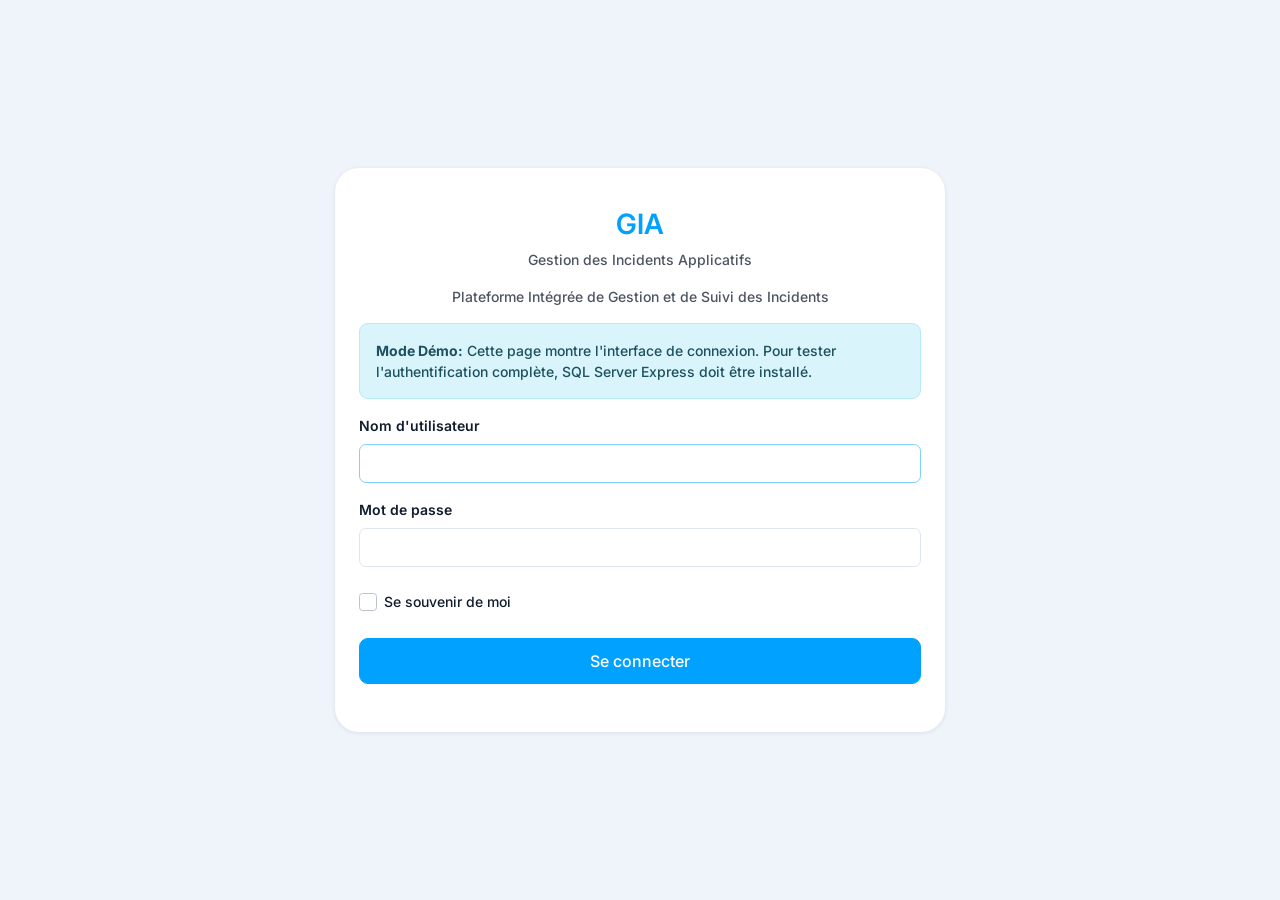
<file: demo/demo_login.html>
<!doctype html>
<html lang="fr">
<head>
  <meta charset="utf-8">
  <meta name="viewport" content="width=device-width, initial-scale=1">
  <title>Demo - Connexion GIA</title>
  <link rel="stylesheet" href="../src/assets/css/styles.min.css" />
</head>
<body>
  <!--  Body Wrapper -->
  <div class="page-wrapper" id="main-wrapper" data-layout="vertical" data-navbarbg="skin6" data-sidebartype="full"
    data-sidebar-position="fixed" data-header-position="fixed">
    <div
      class="position-relative overflow-hidden text-bg-light min-vh-100 d-flex align-items-center justify-content-center">
      <div class="d-flex align-items-center justify-content-center w-100">
        <div class="row justify-content-center w-100">
          <div class="col-md-8 col-lg-6 col-xxl-3">
            <div class="card mb-0">
              <div class="card-body">
                <a href="#" class="text-nowrap logo-img text-center d-block py-3 w-100">
                  <h2 class="text-primary fw-bold">GIA</h2>
                  <p class="text-muted mb-0">Gestion des Incidents Applicatifs</p>
                </a>
                <p class="text-center text-muted">Plateforme Intégrée de Gestion et de Suivi des Incidents</p>
                
                <div class="alert alert-info" role="alert">
                  <strong>Mode Démo:</strong> Cette page montre l'interface de connexion. 
                  Pour tester l'authentification complète, SQL Server Express doit être installé.
                </div>
                
                <form id="demoForm">
                  <div class="mb-3">
                    <label for="username" class="form-label">Nom d'utilisateur</label>
                    <input type="text" class="form-control" id="username" name="username" 
                           aria-describedby="usernameHelp" required autofocus>
                  </div>
                  <div class="mb-4">
                    <label for="password" class="form-label">Mot de passe</label>
                    <input type="password" class="form-control" id="password" name="password" required>
                  </div>
                  <div class="d-flex align-items-center justify-content-between mb-4">
                    <div class="form-check">
                      <input class="form-check-input primary" type="checkbox" value="1" id="remember" name="remember">
                      <label class="form-check-label text-dark" for="remember">
                        Se souvenir de moi
                      </label>
                    </div>
                  </div>
                  <button type="submit" class="btn btn-primary w-100 py-8 fs-4 mb-4 rounded-2">Se connecter</button>
                </form>
                
                <div id="demoResult" class="mt-3" style="display:none;">
                  <div class="alert alert-success">
                    <strong>Simulation:</strong> <span id="resultText"></span>
                  </div>
                </div>
              </div>
            </div>
          </div>
        </div>
      </div>
    </div>
  </div>
  <script src="../src/assets/libs/jquery/dist/jquery.min.js"></script>
  <script src="../src/assets/libs/bootstrap/dist/js/bootstrap.bundle.min.js"></script>
  <script>
    // Demo simulation
    document.getElementById('demoForm').addEventListener('submit', function(e) {
      e.preventDefault();
      const username = document.getElementById('username').value;
      const password = document.getElementById('password').value;
      const resultDiv = document.getElementById('demoResult');
      const resultText = document.getElementById('resultText');
      
      // Simulate role-based redirect
      let role = 'Reporter';
      let redirect = 'create_ticket.php';
      
      if (username === 'admin') {
        role = 'Admin';
        redirect = 'admin_dashboard.php';
      } else if (username === 'tech1' || username.startsWith('tech')) {
        role = 'Technician';
        redirect = 'tech_dashboard.php';
      }
      
      resultText.innerHTML = `Connexion simulée réussie!<br>
        Utilisateur: ${username}<br>
        Rôle: ${role}<br>
        Redirection vers: ${redirect}<br><br>
        <small>Note: Pour une authentification réelle, SQL Server Express doit être configuré.</small>`;
      resultDiv.style.display = 'block';
    });
  </script>
</body>
</html>
</file>
<file: src/assets/css/styles.min.css>
@charset "UTF-8";
@import url("https://fonts.googleapis.com/css2?family=Inter:wght@100;200;300;400;500;600;700;800;900&display=swap");
/*!
 * Bootstrap  v5.3.3 (https://getbootstrap.com/)
 * Copyright 2011-2024 The Bootstrap Authors
 * Licensed under MIT (https://github.com/twbs/bootstrap/blob/main/LICENSE)
 */
@import "../libs/simplebar/dist/simplebar.css";
@import "../css/icons/tabler-icons/tabler-icons.css";
:root,
[data-bs-theme=light] {
  --bs-blue: #5d87ff;
  --bs-indigo: #6610f2;
  --bs-purple: #6f42c1;
  --bs-pink: #d63384;
  --bs-red: #ff6692;
  --bs-orange: #fd7e14;
  --bs-yellow: #ffae1f;
  --bs-green: #13deb9;
  --bs-teal: #20c997;
  --bs-cyan: #539bff;
  --bs-black: #000;
  --bs-white: #fff;
  --bs-gray: #111c2d;
  --bs-gray-dark: #343a40;
  --bs-gray-100: #f6f9fc;
  --bs-gray-200: #eff4fa;
  --bs-gray-300: #dfe5ef;
  --bs-gray-400: #7c8fac;
  --bs-gray-500: #5a6a85;
  --bs-gray-600: #111c2d;
  --bs-gray-700: #495057;
  --bs-gray-800: #343a40;
  --bs-gray-900: #212529;
  --bs-primary: #00a1ff;
  --bs-secondary: #8965e5;
  --bs-success: #00ceb6;
  --bs-info: #46caeb;
  --bs-warning: #ffae1f;
  --bs-danger: #ff6692;
  --bs-light: #eff4fa;
  --bs-dark: #111c2d;
  --bs-muted: #5a6a85;
  --bs-indigo: #6610f2;
  --bs-light-primary: #d9f1ff;
  --bs-light-secondary: #e7e2f3;
  --bs-light-info: #e1f5fa;
  --bs-light-success: #d2f9f4;
  --bs-light-warning: #fff1cc;
  --bs-light-danger: #ffe4ec;
  --bs-light-indigo: #ebf3fe;
  --bs-dark-light: #111c2d;
  --bs-light-gray: #f6f9fc;
  --bs-primary-rgb: 0, 161, 255;
  --bs-secondary-rgb: 137, 101, 229;
  --bs-success-rgb: 0, 206, 182;
  --bs-info-rgb: 70, 202, 235;
  --bs-warning-rgb: 255, 174, 31;
  --bs-danger-rgb: 255, 102, 146;
  --bs-light-rgb: 239, 244, 250;
  --bs-dark-rgb: 17, 28, 45;
  --bs-muted-rgb: 90, 106, 133;
  --bs-indigo-rgb: 102, 16, 242;
  --bs-light-primary-rgb: 217, 241, 255;
  --bs-light-secondary-rgb: 231, 226, 243;
  --bs-light-info-rgb: 225, 245, 250;
  --bs-light-success-rgb: 210, 249, 244;
  --bs-light-warning-rgb: 255, 241, 204;
  --bs-light-danger-rgb: 255, 228, 236;
  --bs-light-indigo-rgb: 235, 243, 254;
  --bs-dark-light-rgb: 17, 28, 45;
  --bs-light-gray-rgb: 246, 249, 252;
  --bs-primary-text-emphasis: rgb(0, 64.4, 102);
  --bs-secondary-text-emphasis: rgb(54.8, 40.4, 91.6);
  --bs-success-text-emphasis: rgb(0, 82.4, 72.8);
  --bs-info-text-emphasis: rgb(28, 80.8, 94);
  --bs-warning-text-emphasis: rgb(102, 69.6, 12.4);
  --bs-danger-text-emphasis: rgb(102, 40.8, 58.4);
  --bs-light-text-emphasis: #495057;
  --bs-dark-text-emphasis: #495057;
  --bs-primary-bg-subtle: rgb(204, 236.2, 255);
  --bs-secondary-bg-subtle: rgb(231.4, 224.2, 249.8);
  --bs-success-bg-subtle: rgb(204, 245.2, 240.4);
  --bs-info-bg-subtle: rgb(218, 244.4, 251);
  --bs-warning-bg-subtle: rgb(255, 238.8, 210.2);
  --bs-danger-bg-subtle: rgb(255, 224.4, 233.2);
  --bs-light-bg-subtle: rgb(250.5, 252, 253.5);
  --bs-dark-bg-subtle: #7c8fac;
  --bs-primary-border-subtle: rgb(153, 217.4, 255);
  --bs-secondary-border-subtle: rgb(207.8, 193.4, 244.6);
  --bs-success-border-subtle: rgb(153, 235.4, 225.8);
  --bs-info-border-subtle: rgb(181, 233.8, 247);
  --bs-warning-border-subtle: rgb(255, 222.6, 165.4);
  --bs-danger-border-subtle: rgb(255, 193.8, 211.4);
  --bs-light-border-subtle: #eff4fa;
  --bs-dark-border-subtle: #5a6a85;
  --bs-white-rgb: 255, 255, 255;
  --bs-black-rgb: 0, 0, 0;
  --bs-font-sans-serif: "Inter", sans-serif;
  --bs-font-monospace: SFMono-Regular, Menlo, Monaco, Consolas, "Liberation Mono", "Courier New", monospace;
  --bs-gradient: linear-gradient(180deg, rgba(255, 255, 255, 0.15), rgba(255, 255, 255, 0));
  --bs-body-font-family: var(--bs-font-sans-serif);
  --bs-body-font-size: 0.875rem;
  --bs-body-font-weight: 500;
  --bs-body-line-height: 1.5;
  --bs-body-color: rgba(17, 28, 45, 0.6);
  --bs-body-color-rgb: 17, 28, 45;
  --bs-body-bg: #f8fafd;
  --bs-body-bg-rgb: 248, 250, 253;
  --bs-emphasis-color: #000;
  --bs-emphasis-color-rgb: 0, 0, 0;
  --bs-secondary-color: rgba(17, 28, 45, 0.75);
  --bs-secondary-color-rgb: 17, 28, 45;
  --bs-secondary-bg: #eff4fa;
  --bs-secondary-bg-rgb: 239, 244, 250;
  --bs-tertiary-color: rgba(17, 28, 45, 0.5);
  --bs-tertiary-color-rgb: 17, 28, 45;
  --bs-tertiary-bg: #f6f9fc;
  --bs-tertiary-bg-rgb: 246, 249, 252;
  --bs-heading-color: #111c2d;
  --bs-link-color: #2a3547;
  --bs-link-color-rgb: 42, 53, 71;
  --bs-link-decoration: underline;
  --bs-link-hover-color: rgb(33.6, 42.4, 56.8);
  --bs-link-hover-color-rgb: 34, 42, 57;
  --bs-code-color: #d63384;
  --bs-highlight-color: rgba(17, 28, 45, 0.6);
  --bs-highlight-bg: rgb(255, 238.8, 210.2);
  --bs-border-width: 1px;
  --bs-border-style: solid;
  --bs-border-color: #e4ebf0;
  --bs-border-color-translucent: rgba(0, 0, 0, 0.175);
  --bs-border-radius: 9px;
  --bs-border-radius-sm: 8px;
  --bs-border-radius-lg: 15px;
  --bs-border-radius-xl: 12px;
  --bs-border-radius-xxl: 2rem;
  --bs-border-radius-2xl: var(--bs-border-radius-xxl);
  --bs-border-radius-pill: 50rem;
  --bs-box-shadow: 0 0.5rem 1rem rgba(0, 0, 0, 0.15);
  --bs-box-shadow-sm: 0 0.125rem 0.25rem rgba(0, 0, 0, 0.075);
  --bs-box-shadow-lg: 0 1rem 3rem rgba(0, 0, 0, 0.175);
  --bs-box-shadow-inset: inset 0 1px 2px rgba(0, 0, 0, 0.075);
  --bs-focus-ring-width: 0.25rem;
  --bs-focus-ring-opacity: 0.25;
  --bs-focus-ring-color: rgba(0, 161, 255, 0.25);
  --bs-form-valid-color: #00ceb6;
  --bs-form-valid-border-color: #00ceb6;
  --bs-form-invalid-color: #ff6692;
  --bs-form-invalid-border-color: #ff6692;
}

[data-bs-theme=dark] {
  color-scheme: dark;
  --bs-body-color: #dfe5ef;
  --bs-body-color-rgb: 223, 229, 239;
  --bs-body-bg: #212529;
  --bs-body-bg-rgb: 33, 37, 41;
  --bs-emphasis-color: #fff;
  --bs-emphasis-color-rgb: 255, 255, 255;
  --bs-secondary-color: rgba(223, 229, 239, 0.75);
  --bs-secondary-color-rgb: 223, 229, 239;
  --bs-secondary-bg: #343a40;
  --bs-secondary-bg-rgb: 52, 58, 64;
  --bs-tertiary-color: rgba(223, 229, 239, 0.5);
  --bs-tertiary-color-rgb: 223, 229, 239;
  --bs-tertiary-bg: rgb(42.5, 47.5, 52.5);
  --bs-tertiary-bg-rgb: 43, 48, 53;
  --bs-primary-text-emphasis: rgb(102, 198.6, 255);
  --bs-secondary-text-emphasis: rgb(184.2, 162.6, 239.4);
  --bs-success-text-emphasis: rgb(102, 225.6, 211.2);
  --bs-info-text-emphasis: rgb(144, 223.2, 243);
  --bs-warning-text-emphasis: rgb(255, 206.4, 120.6);
  --bs-danger-text-emphasis: rgb(255, 163.2, 189.6);
  --bs-light-text-emphasis: #f6f9fc;
  --bs-dark-text-emphasis: #dfe5ef;
  --bs-primary-bg-subtle: rgb(0, 32.2, 51);
  --bs-secondary-bg-subtle: rgb(27.4, 20.2, 45.8);
  --bs-success-bg-subtle: rgb(0, 41.2, 36.4);
  --bs-info-bg-subtle: rgb(14, 40.4, 47);
  --bs-warning-bg-subtle: rgb(51, 34.8, 6.2);
  --bs-danger-bg-subtle: rgb(51, 20.4, 29.2);
  --bs-light-bg-subtle: #343a40;
  --bs-dark-bg-subtle: #1a1d20;
  --bs-primary-border-subtle: rgb(0, 96.6, 153);
  --bs-secondary-border-subtle: rgb(82.2, 60.6, 137.4);
  --bs-success-border-subtle: rgb(0, 123.6, 109.2);
  --bs-info-border-subtle: rgb(42, 121.2, 141);
  --bs-warning-border-subtle: rgb(153, 104.4, 18.6);
  --bs-danger-border-subtle: rgb(153, 61.2, 87.6);
  --bs-light-border-subtle: #495057;
  --bs-dark-border-subtle: #343a40;
  --bs-heading-color: inherit;
  --bs-link-color: rgb(102, 198.6, 255);
  --bs-link-hover-color: rgb(132.6, 209.88, 255);
  --bs-link-color-rgb: 102, 199, 255;
  --bs-link-hover-color-rgb: 133, 210, 255;
  --bs-code-color: rgb(230.4, 132.6, 181.2);
  --bs-highlight-color: #dfe5ef;
  --bs-highlight-bg: rgb(102, 69.6, 12.4);
  --bs-border-color: #495057;
  --bs-border-color-translucent: rgba(255, 255, 255, 0.15);
  --bs-form-valid-color: rgb(113.4, 235.2, 213);
  --bs-form-valid-border-color: rgb(113.4, 235.2, 213);
  --bs-form-invalid-color: rgb(255, 163.2, 189.6);
  --bs-form-invalid-border-color: rgb(255, 163.2, 189.6);
}

*,
*::before,
*::after {
  box-sizing: border-box;
}

@media (prefers-reduced-motion: no-preference) {
  :root {
    scroll-behavior: smooth;
  }
}

body {
  margin: 0;
  font-family: var(--bs-body-font-family);
  font-size: var(--bs-body-font-size);
  font-weight: var(--bs-body-font-weight);
  line-height: var(--bs-body-line-height);
  color: var(--bs-body-color);
  text-align: var(--bs-body-text-align);
  background-color: var(--bs-body-bg);
  -webkit-text-size-adjust: 100%;
  -webkit-tap-highlight-color: rgba(0, 0, 0, 0);
}

hr {
  margin: 1rem 0;
  color: inherit;
  border: 0;
  border-top: var(--bs-border-width) solid;
  opacity: 0.25;
}

h6, .h6, h5, .h5, h4, .h4, h3, .h3, h2, .h2, h1, .h1 {
  margin-top: 0;
  margin-bottom: 0.5rem;
  font-weight: 600;
  line-height: 1.2;
  color: var(--bs-heading-color);
}

h1, .h1 {
  font-size: calc(1.34375rem + 1.125vw);
}
@media (min-width: 1200px) {
  h1, .h1 {
    font-size: 2.1875rem;
  }
}

h2, .h2 {
  font-size: calc(1.3rem + 0.6vw);
}
@media (min-width: 1200px) {
  h2, .h2 {
    font-size: 1.75rem;
  }
}

h3, .h3 {
  font-size: calc(1.278125rem + 0.3375vw);
}
@media (min-width: 1200px) {
  h3, .h3 {
    font-size: 1.53125rem;
  }
}

h4, .h4 {
  font-size: calc(1.25625rem + 0.075vw);
}
@media (min-width: 1200px) {
  h4, .h4 {
    font-size: 1.3125rem;
  }
}

h5, .h5 {
  font-size: 1.09375rem;
}

h6, .h6 {
  font-size: 0.875rem;
}

p {
  margin-top: 0;
  margin-bottom: 1rem;
}

abbr[title] {
  text-decoration: underline dotted;
  cursor: help;
  text-decoration-skip-ink: none;
}

address {
  margin-bottom: 1rem;
  font-style: normal;
  line-height: inherit;
}

ol,
ul {
  padding-left: 2rem;
}

ol,
ul,
dl {
  margin-top: 0;
  margin-bottom: 1rem;
}

ol ol,
ul ul,
ol ul,
ul ol {
  margin-bottom: 0;
}

dt {
  font-weight: 600;
}

dd {
  margin-bottom: 0.5rem;
  margin-left: 0;
}

blockquote {
  margin: 0 0 1rem;
}

b,
strong {
  font-weight: 700;
}

small, .small {
  font-size: 0.875em;
}

mark, .mark {
  padding: 0.1875em;
  color: var(--bs-highlight-color);
  background-color: var(--bs-highlight-bg);
}

sub,
sup {
  position: relative;
  font-size: 0.75em;
  line-height: 0;
  vertical-align: baseline;
}

sub {
  bottom: -0.25em;
}

sup {
  top: -0.5em;
}

a {
  color: rgba(var(--bs-link-color-rgb), var(--bs-link-opacity, 1));
  text-decoration: underline;
}
a:hover {
  --bs-link-color-rgb: var(--bs-link-hover-color-rgb);
}

a:not([href]):not([class]), a:not([href]):not([class]):hover {
  color: inherit;
  text-decoration: none;
}

pre,
code,
kbd,
samp {
  font-family: var(--bs-font-monospace);
  font-size: 1em;
}

pre {
  display: block;
  margin-top: 0;
  margin-bottom: 1rem;
  overflow: auto;
  font-size: 0.875em;
}
pre code {
  font-size: inherit;
  color: inherit;
  word-break: normal;
}

code {
  font-size: 0.875em;
  color: var(--bs-code-color);
  word-wrap: break-word;
}
a > code {
  color: inherit;
}

kbd {
  padding: 0.1875rem 0.375rem;
  font-size: 0.875em;
  color: var(--bs-body-bg);
  background-color: var(--bs-body-color);
  border-radius: 8px;
}
kbd kbd {
  padding: 0;
  font-size: 1em;
}

figure {
  margin: 0 0 1rem;
}

img,
svg {
  vertical-align: middle;
}

table {
  caption-side: bottom;
  border-collapse: collapse;
}

caption {
  padding-top: 16px;
  padding-bottom: 16px;
  color: var(--bs-secondary-color);
  text-align: left;
}

th {
  font-weight: 600;
  text-align: inherit;
  text-align: -webkit-match-parent;
}

thead,
tbody,
tfoot,
tr,
td,
th {
  border-color: inherit;
  border-style: solid;
  border-width: 0;
}

label {
  display: inline-block;
}

button {
  border-radius: 0;
}

button:focus:not(:focus-visible) {
  outline: 0;
}

input,
button,
select,
optgroup,
textarea {
  margin: 0;
  font-family: inherit;
  font-size: inherit;
  line-height: inherit;
}

button,
select {
  text-transform: none;
}

[role=button] {
  cursor: pointer;
}

select {
  word-wrap: normal;
}
select:disabled {
  opacity: 1;
}

[list]:not([type=date]):not([type=datetime-local]):not([type=month]):not([type=week]):not([type=time])::-webkit-calendar-picker-indicator {
  display: none !important;
}

button,
[type=button],
[type=reset],
[type=submit] {
  -webkit-appearance: button;
}
button:not(:disabled),
[type=button]:not(:disabled),
[type=reset]:not(:disabled),
[type=submit]:not(:disabled) {
  cursor: pointer;
}

::-moz-focus-inner {
  padding: 0;
  border-style: none;
}

textarea {
  resize: vertical;
}

fieldset {
  min-width: 0;
  padding: 0;
  margin: 0;
  border: 0;
}

legend {
  float: left;
  width: 100%;
  padding: 0;
  margin-bottom: 0.5rem;
  font-size: calc(1.275rem + 0.3vw);
  line-height: inherit;
}
@media (min-width: 1200px) {
  legend {
    font-size: 1.5rem;
  }
}
legend + * {
  clear: left;
}

::-webkit-datetime-edit-fields-wrapper,
::-webkit-datetime-edit-text,
::-webkit-datetime-edit-minute,
::-webkit-datetime-edit-hour-field,
::-webkit-datetime-edit-day-field,
::-webkit-datetime-edit-month-field,
::-webkit-datetime-edit-year-field {
  padding: 0;
}

::-webkit-inner-spin-button {
  height: auto;
}

[type=search] {
  -webkit-appearance: textfield;
  outline-offset: -2px;
}

/* rtl:raw:
[type="tel"],
[type="url"],
[type="email"],
[type="number"] {
  direction: ltr;
}
*/
::-webkit-search-decoration {
  -webkit-appearance: none;
}

::-webkit-color-swatch-wrapper {
  padding: 0;
}

::file-selector-button {
  font: inherit;
  -webkit-appearance: button;
}

output {
  display: inline-block;
}

iframe {
  border: 0;
}

summary {
  display: list-item;
  cursor: pointer;
}

progress {
  vertical-align: baseline;
}

[hidden] {
  display: none !important;
}

.lead {
  font-size: 1.09375rem;
  font-weight: 300;
}

.display-1 {
  font-size: calc(1.625rem + 4.5vw);
  font-weight: 300;
  line-height: 1.2;
}
@media (min-width: 1200px) {
  .display-1 {
    font-size: 5rem;
  }
}

.display-2 {
  font-size: calc(1.575rem + 3.9vw);
  font-weight: 300;
  line-height: 1.2;
}
@media (min-width: 1200px) {
  .display-2 {
    font-size: 4.5rem;
  }
}

.display-3 {
  font-size: calc(1.525rem + 3.3vw);
  font-weight: 300;
  line-height: 1.2;
}
@media (min-width: 1200px) {
  .display-3 {
    font-size: 4rem;
  }
}

.display-4 {
  font-size: calc(1.475rem + 2.7vw);
  font-weight: 300;
  line-height: 1.2;
}
@media (min-width: 1200px) {
  .display-4 {
    font-size: 3.5rem;
  }
}

.display-5 {
  font-size: calc(1.425rem + 2.1vw);
  font-weight: 300;
  line-height: 1.2;
}
@media (min-width: 1200px) {
  .display-5 {
    font-size: 3rem;
  }
}

.display-6 {
  font-size: calc(1.375rem + 1.5vw);
  font-weight: 300;
  line-height: 1.2;
}
@media (min-width: 1200px) {
  .display-6 {
    font-size: 2.5rem;
  }
}

.list-unstyled {
  padding-left: 0;
  list-style: none;
}

.list-inline {
  padding-left: 0;
  list-style: none;
}

.list-inline-item {
  display: inline-block;
}
.list-inline-item:not(:last-child) {
  margin-right: 0.5rem;
}

.initialism {
  font-size: 0.875em;
  text-transform: uppercase;
}

.blockquote {
  margin-bottom: 1rem;
  font-size: 1.09375rem;
}
.blockquote > :last-child {
  margin-bottom: 0;
}

.blockquote-footer {
  margin-top: -1rem;
  margin-bottom: 1rem;
  font-size: 0.875em;
  color: #111c2d;
}
.blockquote-footer::before {
  content: "— ";
}

.img-fluid {
  max-width: 100%;
  height: auto;
}

.img-thumbnail {
  padding: 0.25rem;
  background-color: var(--bs-body-bg);
  border: var(--bs-border-width) solid var(--bs-border-color);
  border-radius: var(--bs-border-radius);
  box-shadow: var(--bs-box-shadow-sm);
  max-width: 100%;
  height: auto;
}

.figure {
  display: inline-block;
}

.figure-img {
  margin-bottom: 0.5rem;
  line-height: 1;
}

.figure-caption {
  font-size: 0.875em;
  color: var(--bs-secondary-color);
}

.container,
.container-fluid,
.container-xxl,
.container-xl,
.container-lg,
.container-md,
.container-sm {
  --bs-gutter-x: 30px;
  --bs-gutter-y: 0;
  width: 100%;
  padding-right: calc(var(--bs-gutter-x) * 0.5);
  padding-left: calc(var(--bs-gutter-x) * 0.5);
  margin-right: auto;
  margin-left: auto;
}

@media (min-width: 576px) {
  .container-sm, .container {
    max-width: 540px;
  }
}
@media (min-width: 768px) {
  .container-md, .container-sm, .container {
    max-width: 720px;
  }
}
@media (min-width: 992px) {
  .container-lg, .container-md, .container-sm, .container {
    max-width: 960px;
  }
}
@media (min-width: 1200px) {
  .container-xl, .container-lg, .container-md, .container-sm, .container {
    max-width: 1140px;
  }
}
@media (min-width: 1400px) {
  .container-xxl, .container-xl, .container-lg, .container-md, .container-sm, .container {
    max-width: 1320px;
  }
}
:root {
  --bs-breakpoint-xs: 0;
  --bs-breakpoint-sm: 576px;
  --bs-breakpoint-md: 768px;
  --bs-breakpoint-lg: 992px;
  --bs-breakpoint-xl: 1200px;
  --bs-breakpoint-xxl: 1400px;
}

.row {
  --bs-gutter-x: 30px;
  --bs-gutter-y: 0;
  display: flex;
  flex-wrap: wrap;
  margin-top: calc(-1 * var(--bs-gutter-y));
  margin-right: calc(-0.5 * var(--bs-gutter-x));
  margin-left: calc(-0.5 * var(--bs-gutter-x));
}
.row > * {
  flex-shrink: 0;
  width: 100%;
  max-width: 100%;
  padding-right: calc(var(--bs-gutter-x) * 0.5);
  padding-left: calc(var(--bs-gutter-x) * 0.5);
  margin-top: var(--bs-gutter-y);
}

.col {
  flex: 1 0 0%;
}

.row-cols-auto > * {
  flex: 0 0 auto;
  width: auto;
}

.row-cols-1 > * {
  flex: 0 0 auto;
  width: 100%;
}

.row-cols-2 > * {
  flex: 0 0 auto;
  width: 50%;
}

.row-cols-3 > * {
  flex: 0 0 auto;
  width: 33.33333333%;
}

.row-cols-4 > * {
  flex: 0 0 auto;
  width: 25%;
}

.row-cols-5 > * {
  flex: 0 0 auto;
  width: 20%;
}

.row-cols-6 > * {
  flex: 0 0 auto;
  width: 16.66666667%;
}

.col-auto {
  flex: 0 0 auto;
  width: auto;
}

.col-1 {
  flex: 0 0 auto;
  width: 8.33333333%;
}

.col-2 {
  flex: 0 0 auto;
  width: 16.66666667%;
}

.col-3 {
  flex: 0 0 auto;
  width: 25%;
}

.col-4 {
  flex: 0 0 auto;
  width: 33.33333333%;
}

.col-5 {
  flex: 0 0 auto;
  width: 41.66666667%;
}

.col-6 {
  flex: 0 0 auto;
  width: 50%;
}

.col-7 {
  flex: 0 0 auto;
  width: 58.33333333%;
}

.col-8 {
  flex: 0 0 auto;
  width: 66.66666667%;
}

.col-9 {
  flex: 0 0 auto;
  width: 75%;
}

.col-10 {
  flex: 0 0 auto;
  width: 83.33333333%;
}

.col-11 {
  flex: 0 0 auto;
  width: 91.66666667%;
}

.col-12 {
  flex: 0 0 auto;
  width: 100%;
}

.offset-1 {
  margin-left: 8.33333333%;
}

.offset-2 {
  margin-left: 16.66666667%;
}

.offset-3 {
  margin-left: 25%;
}

.offset-4 {
  margin-left: 33.33333333%;
}

.offset-5 {
  margin-left: 41.66666667%;
}

.offset-6 {
  margin-left: 50%;
}

.offset-7 {
  margin-left: 58.33333333%;
}

.offset-8 {
  margin-left: 66.66666667%;
}

.offset-9 {
  margin-left: 75%;
}

.offset-10 {
  margin-left: 83.33333333%;
}

.offset-11 {
  margin-left: 91.66666667%;
}

.g-0,
.gx-0 {
  --bs-gutter-x: 0;
}

.g-0,
.gy-0 {
  --bs-gutter-y: 0;
}

.g-1,
.gx-1 {
  --bs-gutter-x: 0.25rem;
}

.g-1,
.gy-1 {
  --bs-gutter-y: 0.25rem;
}

.g-2,
.gx-2 {
  --bs-gutter-x: 0.5rem;
}

.g-2,
.gy-2 {
  --bs-gutter-y: 0.5rem;
}

.g-3,
.gx-3 {
  --bs-gutter-x: 1rem;
}

.g-3,
.gy-3 {
  --bs-gutter-y: 1rem;
}

.g-4,
.gx-4 {
  --bs-gutter-x: 1.5rem;
}

.g-4,
.gy-4 {
  --bs-gutter-y: 1.5rem;
}

.g-5,
.gx-5 {
  --bs-gutter-x: 3rem;
}

.g-5,
.gy-5 {
  --bs-gutter-y: 3rem;
}

.g-6,
.gx-6 {
  --bs-gutter-x: 12px;
}

.g-6,
.gy-6 {
  --bs-gutter-y: 12px;
}

.g-7,
.gx-7 {
  --bs-gutter-x: 30px;
}

.g-7,
.gy-7 {
  --bs-gutter-y: 30px;
}

.g-8,
.gx-8 {
  --bs-gutter-x: 10px;
}

.g-8,
.gy-8 {
  --bs-gutter-y: 10px;
}

.g-9,
.gx-9 {
  --bs-gutter-x: 20px;
}

.g-9,
.gy-9 {
  --bs-gutter-y: 20px;
}

.g-10,
.gx-10 {
  --bs-gutter-x: 18px;
}

.g-10,
.gy-10 {
  --bs-gutter-y: 18px;
}

@media (min-width: 576px) {
  .col-sm {
    flex: 1 0 0%;
  }
  .row-cols-sm-auto > * {
    flex: 0 0 auto;
    width: auto;
  }
  .row-cols-sm-1 > * {
    flex: 0 0 auto;
    width: 100%;
  }
  .row-cols-sm-2 > * {
    flex: 0 0 auto;
    width: 50%;
  }
  .row-cols-sm-3 > * {
    flex: 0 0 auto;
    width: 33.33333333%;
  }
  .row-cols-sm-4 > * {
    flex: 0 0 auto;
    width: 25%;
  }
  .row-cols-sm-5 > * {
    flex: 0 0 auto;
    width: 20%;
  }
  .row-cols-sm-6 > * {
    flex: 0 0 auto;
    width: 16.66666667%;
  }
  .col-sm-auto {
    flex: 0 0 auto;
    width: auto;
  }
  .col-sm-1 {
    flex: 0 0 auto;
    width: 8.33333333%;
  }
  .col-sm-2 {
    flex: 0 0 auto;
    width: 16.66666667%;
  }
  .col-sm-3 {
    flex: 0 0 auto;
    width: 25%;
  }
  .col-sm-4 {
    flex: 0 0 auto;
    width: 33.33333333%;
  }
  .col-sm-5 {
    flex: 0 0 auto;
    width: 41.66666667%;
  }
  .col-sm-6 {
    flex: 0 0 auto;
    width: 50%;
  }
  .col-sm-7 {
    flex: 0 0 auto;
    width: 58.33333333%;
  }
  .col-sm-8 {
    flex: 0 0 auto;
    width: 66.66666667%;
  }
  .col-sm-9 {
    flex: 0 0 auto;
    width: 75%;
  }
  .col-sm-10 {
    flex: 0 0 auto;
    width: 83.33333333%;
  }
  .col-sm-11 {
    flex: 0 0 auto;
    width: 91.66666667%;
  }
  .col-sm-12 {
    flex: 0 0 auto;
    width: 100%;
  }
  .offset-sm-0 {
    margin-left: 0;
  }
  .offset-sm-1 {
    margin-left: 8.33333333%;
  }
  .offset-sm-2 {
    margin-left: 16.66666667%;
  }
  .offset-sm-3 {
    margin-left: 25%;
  }
  .offset-sm-4 {
    margin-left: 33.33333333%;
  }
  .offset-sm-5 {
    margin-left: 41.66666667%;
  }
  .offset-sm-6 {
    margin-left: 50%;
  }
  .offset-sm-7 {
    margin-left: 58.33333333%;
  }
  .offset-sm-8 {
    margin-left: 66.66666667%;
  }
  .offset-sm-9 {
    margin-left: 75%;
  }
  .offset-sm-10 {
    margin-left: 83.33333333%;
  }
  .offset-sm-11 {
    margin-left: 91.66666667%;
  }
  .g-sm-0,
  .gx-sm-0 {
    --bs-gutter-x: 0;
  }
  .g-sm-0,
  .gy-sm-0 {
    --bs-gutter-y: 0;
  }
  .g-sm-1,
  .gx-sm-1 {
    --bs-gutter-x: 0.25rem;
  }
  .g-sm-1,
  .gy-sm-1 {
    --bs-gutter-y: 0.25rem;
  }
  .g-sm-2,
  .gx-sm-2 {
    --bs-gutter-x: 0.5rem;
  }
  .g-sm-2,
  .gy-sm-2 {
    --bs-gutter-y: 0.5rem;
  }
  .g-sm-3,
  .gx-sm-3 {
    --bs-gutter-x: 1rem;
  }
  .g-sm-3,
  .gy-sm-3 {
    --bs-gutter-y: 1rem;
  }
  .g-sm-4,
  .gx-sm-4 {
    --bs-gutter-x: 1.5rem;
  }
  .g-sm-4,
  .gy-sm-4 {
    --bs-gutter-y: 1.5rem;
  }
  .g-sm-5,
  .gx-sm-5 {
    --bs-gutter-x: 3rem;
  }
  .g-sm-5,
  .gy-sm-5 {
    --bs-gutter-y: 3rem;
  }
  .g-sm-6,
  .gx-sm-6 {
    --bs-gutter-x: 12px;
  }
  .g-sm-6,
  .gy-sm-6 {
    --bs-gutter-y: 12px;
  }
  .g-sm-7,
  .gx-sm-7 {
    --bs-gutter-x: 30px;
  }
  .g-sm-7,
  .gy-sm-7 {
    --bs-gutter-y: 30px;
  }
  .g-sm-8,
  .gx-sm-8 {
    --bs-gutter-x: 10px;
  }
  .g-sm-8,
  .gy-sm-8 {
    --bs-gutter-y: 10px;
  }
  .g-sm-9,
  .gx-sm-9 {
    --bs-gutter-x: 20px;
  }
  .g-sm-9,
  .gy-sm-9 {
    --bs-gutter-y: 20px;
  }
  .g-sm-10,
  .gx-sm-10 {
    --bs-gutter-x: 18px;
  }
  .g-sm-10,
  .gy-sm-10 {
    --bs-gutter-y: 18px;
  }
}
@media (min-width: 768px) {
  .col-md {
    flex: 1 0 0%;
  }
  .row-cols-md-auto > * {
    flex: 0 0 auto;
    width: auto;
  }
  .row-cols-md-1 > * {
    flex: 0 0 auto;
    width: 100%;
  }
  .row-cols-md-2 > * {
    flex: 0 0 auto;
    width: 50%;
  }
  .row-cols-md-3 > * {
    flex: 0 0 auto;
    width: 33.33333333%;
  }
  .row-cols-md-4 > * {
    flex: 0 0 auto;
    width: 25%;
  }
  .row-cols-md-5 > * {
    flex: 0 0 auto;
    width: 20%;
  }
  .row-cols-md-6 > * {
    flex: 0 0 auto;
    width: 16.66666667%;
  }
  .col-md-auto {
    flex: 0 0 auto;
    width: auto;
  }
  .col-md-1 {
    flex: 0 0 auto;
    width: 8.33333333%;
  }
  .col-md-2 {
    flex: 0 0 auto;
    width: 16.66666667%;
  }
  .col-md-3 {
    flex: 0 0 auto;
    width: 25%;
  }
  .col-md-4 {
    flex: 0 0 auto;
    width: 33.33333333%;
  }
  .col-md-5 {
    flex: 0 0 auto;
    width: 41.66666667%;
  }
  .col-md-6 {
    flex: 0 0 auto;
    width: 50%;
  }
  .col-md-7 {
    flex: 0 0 auto;
    width: 58.33333333%;
  }
  .col-md-8 {
    flex: 0 0 auto;
    width: 66.66666667%;
  }
  .col-md-9 {
    flex: 0 0 auto;
    width: 75%;
  }
  .col-md-10 {
    flex: 0 0 auto;
    width: 83.33333333%;
  }
  .col-md-11 {
    flex: 0 0 auto;
    width: 91.66666667%;
  }
  .col-md-12 {
    flex: 0 0 auto;
    width: 100%;
  }
  .offset-md-0 {
    margin-left: 0;
  }
  .offset-md-1 {
    margin-left: 8.33333333%;
  }
  .offset-md-2 {
    margin-left: 16.66666667%;
  }
  .offset-md-3 {
    margin-left: 25%;
  }
  .offset-md-4 {
    margin-left: 33.33333333%;
  }
  .offset-md-5 {
    margin-left: 41.66666667%;
  }
  .offset-md-6 {
    margin-left: 50%;
  }
  .offset-md-7 {
    margin-left: 58.33333333%;
  }
  .offset-md-8 {
    margin-left: 66.66666667%;
  }
  .offset-md-9 {
    margin-left: 75%;
  }
  .offset-md-10 {
    margin-left: 83.33333333%;
  }
  .offset-md-11 {
    margin-left: 91.66666667%;
  }
  .g-md-0,
  .gx-md-0 {
    --bs-gutter-x: 0;
  }
  .g-md-0,
  .gy-md-0 {
    --bs-gutter-y: 0;
  }
  .g-md-1,
  .gx-md-1 {
    --bs-gutter-x: 0.25rem;
  }
  .g-md-1,
  .gy-md-1 {
    --bs-gutter-y: 0.25rem;
  }
  .g-md-2,
  .gx-md-2 {
    --bs-gutter-x: 0.5rem;
  }
  .g-md-2,
  .gy-md-2 {
    --bs-gutter-y: 0.5rem;
  }
  .g-md-3,
  .gx-md-3 {
    --bs-gutter-x: 1rem;
  }
  .g-md-3,
  .gy-md-3 {
    --bs-gutter-y: 1rem;
  }
  .g-md-4,
  .gx-md-4 {
    --bs-gutter-x: 1.5rem;
  }
  .g-md-4,
  .gy-md-4 {
    --bs-gutter-y: 1.5rem;
  }
  .g-md-5,
  .gx-md-5 {
    --bs-gutter-x: 3rem;
  }
  .g-md-5,
  .gy-md-5 {
    --bs-gutter-y: 3rem;
  }
  .g-md-6,
  .gx-md-6 {
    --bs-gutter-x: 12px;
  }
  .g-md-6,
  .gy-md-6 {
    --bs-gutter-y: 12px;
  }
  .g-md-7,
  .gx-md-7 {
    --bs-gutter-x: 30px;
  }
  .g-md-7,
  .gy-md-7 {
    --bs-gutter-y: 30px;
  }
  .g-md-8,
  .gx-md-8 {
    --bs-gutter-x: 10px;
  }
  .g-md-8,
  .gy-md-8 {
    --bs-gutter-y: 10px;
  }
  .g-md-9,
  .gx-md-9 {
    --bs-gutter-x: 20px;
  }
  .g-md-9,
  .gy-md-9 {
    --bs-gutter-y: 20px;
  }
  .g-md-10,
  .gx-md-10 {
    --bs-gutter-x: 18px;
  }
  .g-md-10,
  .gy-md-10 {
    --bs-gutter-y: 18px;
  }
}
@media (min-width: 992px) {
  .col-lg {
    flex: 1 0 0%;
  }
  .row-cols-lg-auto > * {
    flex: 0 0 auto;
    width: auto;
  }
  .row-cols-lg-1 > * {
    flex: 0 0 auto;
    width: 100%;
  }
  .row-cols-lg-2 > * {
    flex: 0 0 auto;
    width: 50%;
  }
  .row-cols-lg-3 > * {
    flex: 0 0 auto;
    width: 33.33333333%;
  }
  .row-cols-lg-4 > * {
    flex: 0 0 auto;
    width: 25%;
  }
  .row-cols-lg-5 > * {
    flex: 0 0 auto;
    width: 20%;
  }
  .row-cols-lg-6 > * {
    flex: 0 0 auto;
    width: 16.66666667%;
  }
  .col-lg-auto {
    flex: 0 0 auto;
    width: auto;
  }
  .col-lg-1 {
    flex: 0 0 auto;
    width: 8.33333333%;
  }
  .col-lg-2 {
    flex: 0 0 auto;
    width: 16.66666667%;
  }
  .col-lg-3 {
    flex: 0 0 auto;
    width: 25%;
  }
  .col-lg-4 {
    flex: 0 0 auto;
    width: 33.33333333%;
  }
  .col-lg-5 {
    flex: 0 0 auto;
    width: 41.66666667%;
  }
  .col-lg-6 {
    flex: 0 0 auto;
    width: 50%;
  }
  .col-lg-7 {
    flex: 0 0 auto;
    width: 58.33333333%;
  }
  .col-lg-8 {
    flex: 0 0 auto;
    width: 66.66666667%;
  }
  .col-lg-9 {
    flex: 0 0 auto;
    width: 75%;
  }
  .col-lg-10 {
    flex: 0 0 auto;
    width: 83.33333333%;
  }
  .col-lg-11 {
    flex: 0 0 auto;
    width: 91.66666667%;
  }
  .col-lg-12 {
    flex: 0 0 auto;
    width: 100%;
  }
  .offset-lg-0 {
    margin-left: 0;
  }
  .offset-lg-1 {
    margin-left: 8.33333333%;
  }
  .offset-lg-2 {
    margin-left: 16.66666667%;
  }
  .offset-lg-3 {
    margin-left: 25%;
  }
  .offset-lg-4 {
    margin-left: 33.33333333%;
  }
  .offset-lg-5 {
    margin-left: 41.66666667%;
  }
  .offset-lg-6 {
    margin-left: 50%;
  }
  .offset-lg-7 {
    margin-left: 58.33333333%;
  }
  .offset-lg-8 {
    margin-left: 66.66666667%;
  }
  .offset-lg-9 {
    margin-left: 75%;
  }
  .offset-lg-10 {
    margin-left: 83.33333333%;
  }
  .offset-lg-11 {
    margin-left: 91.66666667%;
  }
  .g-lg-0,
  .gx-lg-0 {
    --bs-gutter-x: 0;
  }
  .g-lg-0,
  .gy-lg-0 {
    --bs-gutter-y: 0;
  }
  .g-lg-1,
  .gx-lg-1 {
    --bs-gutter-x: 0.25rem;
  }
  .g-lg-1,
  .gy-lg-1 {
    --bs-gutter-y: 0.25rem;
  }
  .g-lg-2,
  .gx-lg-2 {
    --bs-gutter-x: 0.5rem;
  }
  .g-lg-2,
  .gy-lg-2 {
    --bs-gutter-y: 0.5rem;
  }
  .g-lg-3,
  .gx-lg-3 {
    --bs-gutter-x: 1rem;
  }
  .g-lg-3,
  .gy-lg-3 {
    --bs-gutter-y: 1rem;
  }
  .g-lg-4,
  .gx-lg-4 {
    --bs-gutter-x: 1.5rem;
  }
  .g-lg-4,
  .gy-lg-4 {
    --bs-gutter-y: 1.5rem;
  }
  .g-lg-5,
  .gx-lg-5 {
    --bs-gutter-x: 3rem;
  }
  .g-lg-5,
  .gy-lg-5 {
    --bs-gutter-y: 3rem;
  }
  .g-lg-6,
  .gx-lg-6 {
    --bs-gutter-x: 12px;
  }
  .g-lg-6,
  .gy-lg-6 {
    --bs-gutter-y: 12px;
  }
  .g-lg-7,
  .gx-lg-7 {
    --bs-gutter-x: 30px;
  }
  .g-lg-7,
  .gy-lg-7 {
    --bs-gutter-y: 30px;
  }
  .g-lg-8,
  .gx-lg-8 {
    --bs-gutter-x: 10px;
  }
  .g-lg-8,
  .gy-lg-8 {
    --bs-gutter-y: 10px;
  }
  .g-lg-9,
  .gx-lg-9 {
    --bs-gutter-x: 20px;
  }
  .g-lg-9,
  .gy-lg-9 {
    --bs-gutter-y: 20px;
  }
  .g-lg-10,
  .gx-lg-10 {
    --bs-gutter-x: 18px;
  }
  .g-lg-10,
  .gy-lg-10 {
    --bs-gutter-y: 18px;
  }
}
@media (min-width: 1200px) {
  .col-xl {
    flex: 1 0 0%;
  }
  .row-cols-xl-auto > * {
    flex: 0 0 auto;
    width: auto;
  }
  .row-cols-xl-1 > * {
    flex: 0 0 auto;
    width: 100%;
  }
  .row-cols-xl-2 > * {
    flex: 0 0 auto;
    width: 50%;
  }
  .row-cols-xl-3 > * {
    flex: 0 0 auto;
    width: 33.33333333%;
  }
  .row-cols-xl-4 > * {
    flex: 0 0 auto;
    width: 25%;
  }
  .row-cols-xl-5 > * {
    flex: 0 0 auto;
    width: 20%;
  }
  .row-cols-xl-6 > * {
    flex: 0 0 auto;
    width: 16.66666667%;
  }
  .col-xl-auto {
    flex: 0 0 auto;
    width: auto;
  }
  .col-xl-1 {
    flex: 0 0 auto;
    width: 8.33333333%;
  }
  .col-xl-2 {
    flex: 0 0 auto;
    width: 16.66666667%;
  }
  .col-xl-3 {
    flex: 0 0 auto;
    width: 25%;
  }
  .col-xl-4 {
    flex: 0 0 auto;
    width: 33.33333333%;
  }
  .col-xl-5 {
    flex: 0 0 auto;
    width: 41.66666667%;
  }
  .col-xl-6 {
    flex: 0 0 auto;
    width: 50%;
  }
  .col-xl-7 {
    flex: 0 0 auto;
    width: 58.33333333%;
  }
  .col-xl-8 {
    flex: 0 0 auto;
    width: 66.66666667%;
  }
  .col-xl-9 {
    flex: 0 0 auto;
    width: 75%;
  }
  .col-xl-10 {
    flex: 0 0 auto;
    width: 83.33333333%;
  }
  .col-xl-11 {
    flex: 0 0 auto;
    width: 91.66666667%;
  }
  .col-xl-12 {
    flex: 0 0 auto;
    width: 100%;
  }
  .offset-xl-0 {
    margin-left: 0;
  }
  .offset-xl-1 {
    margin-left: 8.33333333%;
  }
  .offset-xl-2 {
    margin-left: 16.66666667%;
  }
  .offset-xl-3 {
    margin-left: 25%;
  }
  .offset-xl-4 {
    margin-left: 33.33333333%;
  }
  .offset-xl-5 {
    margin-left: 41.66666667%;
  }
  .offset-xl-6 {
    margin-left: 50%;
  }
  .offset-xl-7 {
    margin-left: 58.33333333%;
  }
  .offset-xl-8 {
    margin-left: 66.66666667%;
  }
  .offset-xl-9 {
    margin-left: 75%;
  }
  .offset-xl-10 {
    margin-left: 83.33333333%;
  }
  .offset-xl-11 {
    margin-left: 91.66666667%;
  }
  .g-xl-0,
  .gx-xl-0 {
    --bs-gutter-x: 0;
  }
  .g-xl-0,
  .gy-xl-0 {
    --bs-gutter-y: 0;
  }
  .g-xl-1,
  .gx-xl-1 {
    --bs-gutter-x: 0.25rem;
  }
  .g-xl-1,
  .gy-xl-1 {
    --bs-gutter-y: 0.25rem;
  }
  .g-xl-2,
  .gx-xl-2 {
    --bs-gutter-x: 0.5rem;
  }
  .g-xl-2,
  .gy-xl-2 {
    --bs-gutter-y: 0.5rem;
  }
  .g-xl-3,
  .gx-xl-3 {
    --bs-gutter-x: 1rem;
  }
  .g-xl-3,
  .gy-xl-3 {
    --bs-gutter-y: 1rem;
  }
  .g-xl-4,
  .gx-xl-4 {
    --bs-gutter-x: 1.5rem;
  }
  .g-xl-4,
  .gy-xl-4 {
    --bs-gutter-y: 1.5rem;
  }
  .g-xl-5,
  .gx-xl-5 {
    --bs-gutter-x: 3rem;
  }
  .g-xl-5,
  .gy-xl-5 {
    --bs-gutter-y: 3rem;
  }
  .g-xl-6,
  .gx-xl-6 {
    --bs-gutter-x: 12px;
  }
  .g-xl-6,
  .gy-xl-6 {
    --bs-gutter-y: 12px;
  }
  .g-xl-7,
  .gx-xl-7 {
    --bs-gutter-x: 30px;
  }
  .g-xl-7,
  .gy-xl-7 {
    --bs-gutter-y: 30px;
  }
  .g-xl-8,
  .gx-xl-8 {
    --bs-gutter-x: 10px;
  }
  .g-xl-8,
  .gy-xl-8 {
    --bs-gutter-y: 10px;
  }
  .g-xl-9,
  .gx-xl-9 {
    --bs-gutter-x: 20px;
  }
  .g-xl-9,
  .gy-xl-9 {
    --bs-gutter-y: 20px;
  }
  .g-xl-10,
  .gx-xl-10 {
    --bs-gutter-x: 18px;
  }
  .g-xl-10,
  .gy-xl-10 {
    --bs-gutter-y: 18px;
  }
}
@media (min-width: 1400px) {
  .col-xxl {
    flex: 1 0 0%;
  }
  .row-cols-xxl-auto > * {
    flex: 0 0 auto;
    width: auto;
  }
  .row-cols-xxl-1 > * {
    flex: 0 0 auto;
    width: 100%;
  }
  .row-cols-xxl-2 > * {
    flex: 0 0 auto;
    width: 50%;
  }
  .row-cols-xxl-3 > * {
    flex: 0 0 auto;
    width: 33.33333333%;
  }
  .row-cols-xxl-4 > * {
    flex: 0 0 auto;
    width: 25%;
  }
  .row-cols-xxl-5 > * {
    flex: 0 0 auto;
    width: 20%;
  }
  .row-cols-xxl-6 > * {
    flex: 0 0 auto;
    width: 16.66666667%;
  }
  .col-xxl-auto {
    flex: 0 0 auto;
    width: auto;
  }
  .col-xxl-1 {
    flex: 0 0 auto;
    width: 8.33333333%;
  }
  .col-xxl-2 {
    flex: 0 0 auto;
    width: 16.66666667%;
  }
  .col-xxl-3 {
    flex: 0 0 auto;
    width: 25%;
  }
  .col-xxl-4 {
    flex: 0 0 auto;
    width: 33.33333333%;
  }
  .col-xxl-5 {
    flex: 0 0 auto;
    width: 41.66666667%;
  }
  .col-xxl-6 {
    flex: 0 0 auto;
    width: 50%;
  }
  .col-xxl-7 {
    flex: 0 0 auto;
    width: 58.33333333%;
  }
  .col-xxl-8 {
    flex: 0 0 auto;
    width: 66.66666667%;
  }
  .col-xxl-9 {
    flex: 0 0 auto;
    width: 75%;
  }
  .col-xxl-10 {
    flex: 0 0 auto;
    width: 83.33333333%;
  }
  .col-xxl-11 {
    flex: 0 0 auto;
    width: 91.66666667%;
  }
  .col-xxl-12 {
    flex: 0 0 auto;
    width: 100%;
  }
  .offset-xxl-0 {
    margin-left: 0;
  }
  .offset-xxl-1 {
    margin-left: 8.33333333%;
  }
  .offset-xxl-2 {
    margin-left: 16.66666667%;
  }
  .offset-xxl-3 {
    margin-left: 25%;
  }
  .offset-xxl-4 {
    margin-left: 33.33333333%;
  }
  .offset-xxl-5 {
    margin-left: 41.66666667%;
  }
  .offset-xxl-6 {
    margin-left: 50%;
  }
  .offset-xxl-7 {
    margin-left: 58.33333333%;
  }
  .offset-xxl-8 {
    margin-left: 66.66666667%;
  }
  .offset-xxl-9 {
    margin-left: 75%;
  }
  .offset-xxl-10 {
    margin-left: 83.33333333%;
  }
  .offset-xxl-11 {
    margin-left: 91.66666667%;
  }
  .g-xxl-0,
  .gx-xxl-0 {
    --bs-gutter-x: 0;
  }
  .g-xxl-0,
  .gy-xxl-0 {
    --bs-gutter-y: 0;
  }
  .g-xxl-1,
  .gx-xxl-1 {
    --bs-gutter-x: 0.25rem;
  }
  .g-xxl-1,
  .gy-xxl-1 {
    --bs-gutter-y: 0.25rem;
  }
  .g-xxl-2,
  .gx-xxl-2 {
    --bs-gutter-x: 0.5rem;
  }
  .g-xxl-2,
  .gy-xxl-2 {
    --bs-gutter-y: 0.5rem;
  }
  .g-xxl-3,
  .gx-xxl-3 {
    --bs-gutter-x: 1rem;
  }
  .g-xxl-3,
  .gy-xxl-3 {
    --bs-gutter-y: 1rem;
  }
  .g-xxl-4,
  .gx-xxl-4 {
    --bs-gutter-x: 1.5rem;
  }
  .g-xxl-4,
  .gy-xxl-4 {
    --bs-gutter-y: 1.5rem;
  }
  .g-xxl-5,
  .gx-xxl-5 {
    --bs-gutter-x: 3rem;
  }
  .g-xxl-5,
  .gy-xxl-5 {
    --bs-gutter-y: 3rem;
  }
  .g-xxl-6,
  .gx-xxl-6 {
    --bs-gutter-x: 12px;
  }
  .g-xxl-6,
  .gy-xxl-6 {
    --bs-gutter-y: 12px;
  }
  .g-xxl-7,
  .gx-xxl-7 {
    --bs-gutter-x: 30px;
  }
  .g-xxl-7,
  .gy-xxl-7 {
    --bs-gutter-y: 30px;
  }
  .g-xxl-8,
  .gx-xxl-8 {
    --bs-gutter-x: 10px;
  }
  .g-xxl-8,
  .gy-xxl-8 {
    --bs-gutter-y: 10px;
  }
  .g-xxl-9,
  .gx-xxl-9 {
    --bs-gutter-x: 20px;
  }
  .g-xxl-9,
  .gy-xxl-9 {
    --bs-gutter-y: 20px;
  }
  .g-xxl-10,
  .gx-xxl-10 {
    --bs-gutter-x: 18px;
  }
  .g-xxl-10,
  .gy-xxl-10 {
    --bs-gutter-y: 18px;
  }
}
.table {
  --bs-table-color-type: initial;
  --bs-table-bg-type: initial;
  --bs-table-color-state: initial;
  --bs-table-bg-state: initial;
  --bs-table-color: var(--bs-body-color);
  --bs-table-bg: #fff;
  --bs-table-border-color: rgba(17, 28, 45, 0.0509803922);
  --bs-table-accent-bg: transparent;
  --bs-table-striped-color: var(--bs-body-color);
  --bs-table-striped-bg: #eff4fa;
  --bs-table-active-color: var(--bs-body-color);
  --bs-table-active-bg: rgba(var(--bs-emphasis-color-rgb), 0.1);
  --bs-table-hover-color: var(--bs-body-color);
  --bs-table-hover-bg: #f6f9fc;
  width: 100%;
  margin-bottom: 1rem;
  vertical-align: top;
  border-color: var(--bs-table-border-color);
}
.table > :not(caption) > * > * {
  padding: 16px 24px;
  color: var(--bs-table-color-state, var(--bs-table-color-type, var(--bs-table-color)));
  background-color: var(--bs-table-bg);
  border-bottom-width: var(--bs-border-width);
  box-shadow: inset 0 0 0 9999px var(--bs-table-bg-state, var(--bs-table-bg-type, var(--bs-table-accent-bg)));
}
.table > tbody {
  vertical-align: inherit;
}
.table > thead {
  vertical-align: bottom;
}

.table-group-divider {
  border-top: calc(var(--bs-border-width) * 2) solid currentcolor;
}

.caption-top {
  caption-side: top;
}

.table-sm > :not(caption) > * > * {
  padding: 12px 12px;
}

.table-bordered > :not(caption) > * {
  border-width: var(--bs-border-width) 0;
}
.table-bordered > :not(caption) > * > * {
  border-width: 0 var(--bs-border-width);
}

.table-borderless > :not(caption) > * > * {
  border-bottom-width: 0;
}
.table-borderless > :not(:first-child) {
  border-top-width: 0;
}

.table-striped > tbody > tr:nth-of-type(odd) > * {
  --bs-table-color-type: var(--bs-table-striped-color);
  --bs-table-bg-type: var(--bs-table-striped-bg);
}

.table-striped-columns > :not(caption) > tr > :nth-child(even) {
  --bs-table-color-type: var(--bs-table-striped-color);
  --bs-table-bg-type: var(--bs-table-striped-bg);
}

.table-active {
  --bs-table-color-state: var(--bs-table-active-color);
  --bs-table-bg-state: var(--bs-table-active-bg);
}

.table-hover > tbody > tr:hover > * {
  --bs-table-color-state: var(--bs-table-hover-color);
  --bs-table-bg-state: var(--bs-table-hover-bg);
}

.table-primary {
  --bs-table-color: #000;
  --bs-table-bg: rgb(204, 236.2, 255);
  --bs-table-border-color: rgb(163.2, 188.96, 204);
  --bs-table-striped-bg: rgb(193.8, 224.39, 242.25);
  --bs-table-striped-color: #000;
  --bs-table-active-bg: rgb(183.6, 212.58, 229.5);
  --bs-table-active-color: #000;
  --bs-table-hover-bg: rgb(188.7, 218.485, 235.875);
  --bs-table-hover-color: #000;
  color: var(--bs-table-color);
  border-color: var(--bs-table-border-color);
}

.table-secondary {
  --bs-table-color: #000;
  --bs-table-bg: rgb(231.4, 224.2, 249.8);
  --bs-table-border-color: rgb(185.12, 179.36, 199.84);
  --bs-table-striped-bg: rgb(219.83, 212.99, 237.31);
  --bs-table-striped-color: #000;
  --bs-table-active-bg: rgb(208.26, 201.78, 224.82);
  --bs-table-active-color: #000;
  --bs-table-hover-bg: rgb(214.045, 207.385, 231.065);
  --bs-table-hover-color: #000;
  color: var(--bs-table-color);
  border-color: var(--bs-table-border-color);
}

.table-success {
  --bs-table-color: #000;
  --bs-table-bg: rgb(204, 245.2, 240.4);
  --bs-table-border-color: rgb(163.2, 196.16, 192.32);
  --bs-table-striped-bg: rgb(193.8, 232.94, 228.38);
  --bs-table-striped-color: #000;
  --bs-table-active-bg: rgb(183.6, 220.68, 216.36);
  --bs-table-active-color: #000;
  --bs-table-hover-bg: rgb(188.7, 226.81, 222.37);
  --bs-table-hover-color: #000;
  color: var(--bs-table-color);
  border-color: var(--bs-table-border-color);
}

.table-info {
  --bs-table-color: #000;
  --bs-table-bg: rgb(218, 244.4, 251);
  --bs-table-border-color: rgb(174.4, 195.52, 200.8);
  --bs-table-striped-bg: rgb(207.1, 232.18, 238.45);
  --bs-table-striped-color: #000;
  --bs-table-active-bg: rgb(196.2, 219.96, 225.9);
  --bs-table-active-color: #000;
  --bs-table-hover-bg: rgb(201.65, 226.07, 232.175);
  --bs-table-hover-color: #000;
  color: var(--bs-table-color);
  border-color: var(--bs-table-border-color);
}

.table-warning {
  --bs-table-color: #000;
  --bs-table-bg: rgb(255, 238.8, 210.2);
  --bs-table-border-color: rgb(204, 191.04, 168.16);
  --bs-table-striped-bg: rgb(242.25, 226.86, 199.69);
  --bs-table-striped-color: #000;
  --bs-table-active-bg: rgb(229.5, 214.92, 189.18);
  --bs-table-active-color: #000;
  --bs-table-hover-bg: rgb(235.875, 220.89, 194.435);
  --bs-table-hover-color: #000;
  color: var(--bs-table-color);
  border-color: var(--bs-table-border-color);
}

.table-danger {
  --bs-table-color: #000;
  --bs-table-bg: rgb(255, 224.4, 233.2);
  --bs-table-border-color: rgb(204, 179.52, 186.56);
  --bs-table-striped-bg: rgb(242.25, 213.18, 221.54);
  --bs-table-striped-color: #000;
  --bs-table-active-bg: rgb(229.5, 201.96, 209.88);
  --bs-table-active-color: #000;
  --bs-table-hover-bg: rgb(235.875, 207.57, 215.71);
  --bs-table-hover-color: #000;
  color: var(--bs-table-color);
  border-color: var(--bs-table-border-color);
}

.table-light {
  --bs-table-color: #000;
  --bs-table-bg: #eff4fa;
  --bs-table-border-color: rgb(191.2, 195.2, 200);
  --bs-table-striped-bg: rgb(227.05, 231.8, 237.5);
  --bs-table-striped-color: #000;
  --bs-table-active-bg: rgb(215.1, 219.6, 225);
  --bs-table-active-color: #000;
  --bs-table-hover-bg: rgb(221.075, 225.7, 231.25);
  --bs-table-hover-color: #000;
  color: var(--bs-table-color);
  border-color: var(--bs-table-border-color);
}

.table-dark {
  --bs-table-color: #fff;
  --bs-table-bg: #111c2d;
  --bs-table-border-color: rgb(64.6, 73.4, 87);
  --bs-table-striped-bg: rgb(28.9, 39.35, 55.5);
  --bs-table-striped-color: #fff;
  --bs-table-active-bg: rgb(40.8, 50.7, 66);
  --bs-table-active-color: #fff;
  --bs-table-hover-bg: rgb(34.85, 45.025, 60.75);
  --bs-table-hover-color: #fff;
  color: var(--bs-table-color);
  border-color: var(--bs-table-border-color);
}

.table-responsive {
  overflow-x: auto;
  -webkit-overflow-scrolling: touch;
}

@media (max-width: 575.98px) {
  .table-responsive-sm {
    overflow-x: auto;
    -webkit-overflow-scrolling: touch;
  }
}
@media (max-width: 767.98px) {
  .table-responsive-md {
    overflow-x: auto;
    -webkit-overflow-scrolling: touch;
  }
}
@media (max-width: 991.98px) {
  .table-responsive-lg {
    overflow-x: auto;
    -webkit-overflow-scrolling: touch;
  }
}
@media (max-width: 1199.98px) {
  .table-responsive-xl {
    overflow-x: auto;
    -webkit-overflow-scrolling: touch;
  }
}
@media (max-width: 1399.98px) {
  .table-responsive-xxl {
    overflow-x: auto;
    -webkit-overflow-scrolling: touch;
  }
}
.form-label {
  margin-bottom: 0.5rem;
  font-weight: 600;
  color: #111c2d;
}

.col-form-label {
  padding-top: calc(8px + var(--bs-border-width));
  padding-bottom: calc(8px + var(--bs-border-width));
  margin-bottom: 0;
  font-size: inherit;
  font-weight: 600;
  line-height: 1.5;
  color: #111c2d;
}

.col-form-label-lg {
  padding-top: calc(0.5rem + var(--bs-border-width));
  padding-bottom: calc(0.5rem + var(--bs-border-width));
  font-size: 1.09375rem;
}

.col-form-label-sm {
  padding-top: calc(0.25rem + var(--bs-border-width));
  padding-bottom: calc(0.25rem + var(--bs-border-width));
  font-size: 0.765625rem;
}

.form-text {
  margin-top: 0.25rem;
  font-size: 0.875em;
  color: var(--bs-secondary-color);
}

.form-control {
  display: block;
  width: 100%;
  padding: 8px 16px;
  font-size: 0.875rem;
  font-weight: 500;
  line-height: 1.5;
  color: #5a6a85;
  appearance: none;
  background-color: transparent;
  background-clip: padding-box;
  border: var(--bs-border-width) solid #dfe5ef;
  border-radius: 7px;
  box-shadow: unset;
  transition: border-color 0.15s ease-in-out, box-shadow 0.15s ease-in-out;
}
@media (prefers-reduced-motion: reduce) {
  .form-control {
    transition: none;
  }
}
.form-control[type=file] {
  overflow: hidden;
}
.form-control[type=file]:not(:disabled):not([readonly]) {
  cursor: pointer;
}
.form-control:focus {
  color: #5a6a85;
  background-color: transparent;
  border-color: rgb(127.5, 208, 255);
  outline: 0;
  box-shadow: unset, 0 0 0 0.25rem rgba(0, 161, 255, 0.25);
}
.form-control::-webkit-date-and-time-value {
  min-width: 85px;
  height: 1.5em;
  margin: 0;
}
.form-control::-webkit-datetime-edit {
  display: block;
  padding: 0;
}
.form-control::placeholder {
  color: var(--bs-secondary-color);
  opacity: 1;
}
.form-control:disabled {
  background-color: #f6f9fc;
  opacity: 1;
}
.form-control::file-selector-button {
  padding: 8px 16px;
  margin: -8px -16px;
  margin-inline-end: 16px;
  color: #5a6a85;
  background-color: var(--bs-tertiary-bg);
  pointer-events: none;
  border-color: inherit;
  border-style: solid;
  border-width: 0;
  border-inline-end-width: var(--bs-border-width);
  border-radius: 0;
  transition: color 0.15s ease-in-out, background-color 0.15s ease-in-out, border-color 0.15s ease-in-out, box-shadow 0.15s ease-in-out;
}
@media (prefers-reduced-motion: reduce) {
  .form-control::file-selector-button {
    transition: none;
  }
}
.form-control:hover:not(:disabled):not([readonly])::file-selector-button {
  background-color: var(--bs-secondary-bg);
}

.form-control-plaintext {
  display: block;
  width: 100%;
  padding: 8px 0;
  margin-bottom: 0;
  line-height: 1.5;
  color: var(--bs-body-color);
  background-color: transparent;
  border: solid transparent;
  border-width: var(--bs-border-width) 0;
}
.form-control-plaintext:focus {
  outline: 0;
}
.form-control-plaintext.form-control-sm, .form-control-plaintext.form-control-lg {
  padding-right: 0;
  padding-left: 0;
}

.form-control-sm {
  min-height: calc(1.5em + 0.5rem + calc(var(--bs-border-width) * 2));
  padding: 0.25rem 0.5rem;
  font-size: 0.765625rem;
  border-radius: var(--bs-border-radius-sm);
}
.form-control-sm::file-selector-button {
  padding: 0.25rem 0.5rem;
  margin: -0.25rem -0.5rem;
  margin-inline-end: 0.5rem;
}

.form-control-lg {
  min-height: calc(1.5em + 1rem + calc(var(--bs-border-width) * 2));
  padding: 0.5rem 1rem;
  font-size: 1.09375rem;
  border-radius: var(--bs-border-radius-lg);
}
.form-control-lg::file-selector-button {
  padding: 0.5rem 1rem;
  margin: -0.5rem -1rem;
  margin-inline-end: 1rem;
}

textarea.form-control {
  min-height: calc(1.5em + 16px + calc(var(--bs-border-width) * 2));
}
textarea.form-control-sm {
  min-height: calc(1.5em + 0.5rem + calc(var(--bs-border-width) * 2));
}
textarea.form-control-lg {
  min-height: calc(1.5em + 1rem + calc(var(--bs-border-width) * 2));
}

.form-control-color {
  width: 3rem;
  height: calc(1.5em + 16px + calc(var(--bs-border-width) * 2));
  padding: 8px;
}
.form-control-color:not(:disabled):not([readonly]) {
  cursor: pointer;
}
.form-control-color::-moz-color-swatch {
  border: 0 !important;
  border-radius: 7px;
}
.form-control-color::-webkit-color-swatch {
  border: 0 !important;
  border-radius: 7px;
}
.form-control-color.form-control-sm {
  height: calc(1.5em + 0.5rem + calc(var(--bs-border-width) * 2));
}
.form-control-color.form-control-lg {
  height: calc(1.5em + 1rem + calc(var(--bs-border-width) * 2));
}

.form-select {
  --bs-form-select-bg-img: url("data:image/svg+xml,%3csvg xmlns='http://www.w3.org/2000/svg' viewBox='0 0 16 16'%3e%3cpath fill='none' stroke='%23343a40' stroke-linecap='round' stroke-linejoin='round' stroke-width='2' d='m2 5 6 6 6-6'/%3e%3c/svg%3e");
  display: block;
  width: 100%;
  padding: 8px 38px 8px 16px;
  font-size: 0.875rem;
  font-weight: 500;
  line-height: 1.5;
  color: #5a6a85;
  appearance: none;
  background-color: transparent;
  background-image: var(--bs-form-select-bg-img), var(--bs-form-select-bg-icon, none);
  background-repeat: no-repeat;
  background-position: right 16px center;
  background-size: 16px 12px;
  border: var(--bs-border-width) solid #dfe5ef;
  border-radius: 7px;
  box-shadow: unset;
  transition: border-color 0.15s ease-in-out, box-shadow 0.15s ease-in-out;
}
@media (prefers-reduced-motion: reduce) {
  .form-select {
    transition: none;
  }
}
.form-select:focus {
  border-color: rgb(127.5, 208, 255);
  outline: 0;
  box-shadow: unset, 0 0 0 0.25rem rgba(0, 161, 255, 0.25);
}
.form-select[multiple], .form-select[size]:not([size="1"]) {
  padding-right: 16px;
  background-image: none;
}
.form-select:disabled {
  background-color: #f6f9fc;
}
.form-select:-moz-focusring {
  color: transparent;
  text-shadow: 0 0 0 #5a6a85;
}

.form-select-sm {
  padding-top: 0.25rem;
  padding-bottom: 0.25rem;
  padding-left: 0.5rem;
  font-size: 0.765625rem;
  border-radius: var(--bs-border-radius-sm);
}

.form-select-lg {
  padding-top: 0.5rem;
  padding-bottom: 0.5rem;
  padding-left: 1rem;
  font-size: 1.09375rem;
  border-radius: var(--bs-border-radius-lg);
}

[data-bs-theme=dark] .form-select {
  --bs-form-select-bg-img: url("data:image/svg+xml,%3csvg xmlns='http://www.w3.org/2000/svg' viewBox='0 0 16 16'%3e%3cpath fill='none' stroke='%23dfe5ef' stroke-linecap='round' stroke-linejoin='round' stroke-width='2' d='m2 5 6 6 6-6'/%3e%3c/svg%3e");
}

.form-check {
  display: block;
  min-height: 1.313em;
  padding-left: 1.813em;
  margin-bottom: 0.125rem;
}
.form-check .form-check-input {
  float: left;
  margin-left: -1.813em;
}

.form-check-reverse {
  padding-right: 1.813em;
  padding-left: 0;
  text-align: right;
}
.form-check-reverse .form-check-input {
  float: right;
  margin-right: -1.813em;
  margin-left: 0;
}

.form-check-input {
  --bs-form-check-bg: transparent;
  flex-shrink: 0;
  width: 1.313em;
  height: 1.313em;
  margin-top: 0.0935em;
  vertical-align: top;
  appearance: none;
  background-color: var(--bs-form-check-bg);
  background-image: var(--bs-form-check-bg-image);
  background-repeat: no-repeat;
  background-position: center;
  background-size: contain;
  border: 1.25px solid #bdc3cd;
  print-color-adjust: exact;
}
.form-check-input[type=checkbox] {
  border-radius: 0.25em;
}
.form-check-input[type=radio] {
  border-radius: 50%;
}
.form-check-input:active {
  filter: brightness(90%);
}
.form-check-input:focus {
  border-color: rgb(127.5, 208, 255);
  outline: 0;
  box-shadow: 0 0 0 0.25rem rgba(0, 161, 255, 0.25);
}
.form-check-input:checked {
  background-color: var(--bs-primary);
  border-color: var(--bs-primary);
}
.form-check-input:checked[type=checkbox] {
  --bs-form-check-bg-image: url("data:image/svg+xml,%3csvg xmlns='http://www.w3.org/2000/svg' viewBox='0 0 20 20'%3e%3cpath fill='none' stroke='%23fff' stroke-linecap='round' stroke-linejoin='round' stroke-width='3' d='m6 10 3 3 6-6'/%3e%3c/svg%3e");
}
.form-check-input:checked[type=radio] {
  --bs-form-check-bg-image: url("data:image/svg+xml,%3csvg xmlns='http://www.w3.org/2000/svg' viewBox='-4 -4 8 8'%3e%3ccircle r='2' fill='%23fff'/%3e%3c/svg%3e");
}
.form-check-input[type=checkbox]:indeterminate {
  background-color: #00a1ff;
  border-color: #00a1ff;
  --bs-form-check-bg-image: url("data:image/svg+xml,%3csvg xmlns='http://www.w3.org/2000/svg' viewBox='0 0 20 20'%3e%3cpath fill='none' stroke='%23fff' stroke-linecap='round' stroke-linejoin='round' stroke-width='3' d='M6 10h8'/%3e%3c/svg%3e");
}
.form-check-input:disabled {
  pointer-events: none;
  filter: none;
  opacity: 0.5;
}
.form-check-input[disabled] ~ .form-check-label, .form-check-input:disabled ~ .form-check-label {
  cursor: default;
  opacity: 0.5;
}

.form-switch {
  padding-left: 2.5em;
}
.form-switch .form-check-input {
  --bs-form-switch-bg: url("data:image/svg+xml,%3csvg xmlns='http://www.w3.org/2000/svg' viewBox='-4 -4 8 8'%3e%3ccircle r='3' fill='rgba%280, 0, 0, 0.25%29'/%3e%3c/svg%3e");
  width: 2em;
  margin-left: -2.5em;
  background-image: var(--bs-form-switch-bg);
  background-position: left center;
  border-radius: 2em;
  transition: background-position 0.15s ease-in-out;
}
@media (prefers-reduced-motion: reduce) {
  .form-switch .form-check-input {
    transition: none;
  }
}
.form-switch .form-check-input:focus {
  --bs-form-switch-bg: url("data:image/svg+xml,%3csvg xmlns='http://www.w3.org/2000/svg' viewBox='-4 -4 8 8'%3e%3ccircle r='3' fill='rgb%28127.5, 208, 255%29'/%3e%3c/svg%3e");
}
.form-switch .form-check-input:checked {
  background-position: right center;
  --bs-form-switch-bg: url("data:image/svg+xml,%3csvg xmlns='http://www.w3.org/2000/svg' viewBox='-4 -4 8 8'%3e%3ccircle r='3' fill='%23fff'/%3e%3c/svg%3e");
}
.form-switch.form-check-reverse {
  padding-right: 2.5em;
  padding-left: 0;
}
.form-switch.form-check-reverse .form-check-input {
  margin-right: -2.5em;
  margin-left: 0;
}

.form-check-inline {
  display: inline-block;
  margin-right: 1rem;
}

.btn-check {
  position: absolute;
  clip: rect(0, 0, 0, 0);
  pointer-events: none;
}
.btn-check[disabled] + .btn, .btn-check:disabled + .btn {
  pointer-events: none;
  filter: none;
  opacity: 0.65;
}

[data-bs-theme=dark] .form-switch .form-check-input:not(:checked):not(:focus) {
  --bs-form-switch-bg: url("data:image/svg+xml,%3csvg xmlns='http://www.w3.org/2000/svg' viewBox='-4 -4 8 8'%3e%3ccircle r='3' fill='rgba%28255, 255, 255, 0.25%29'/%3e%3c/svg%3e");
}

.form-range {
  width: 100%;
  height: 1.5rem;
  padding: 0;
  appearance: none;
  background-color: transparent;
}
.form-range:focus {
  outline: 0;
}
.form-range:focus::-webkit-slider-thumb {
  box-shadow: 0 0 0 1px #f8fafd, 0 0 0 0.25rem rgba(0, 161, 255, 0.25);
}
.form-range:focus::-moz-range-thumb {
  box-shadow: 0 0 0 1px #f8fafd, 0 0 0 0.25rem rgba(0, 161, 255, 0.25);
}
.form-range::-moz-focus-outer {
  border: 0;
}
.form-range::-webkit-slider-thumb {
  width: 1rem;
  height: 1rem;
  margin-top: -0.25rem;
  appearance: none;
  background-color: #00a1ff;
  border: 0;
  border-radius: 1rem;
  box-shadow: 0 0.1rem 0.25rem rgba(0, 0, 0, 0.1);
  transition: background-color 0.15s ease-in-out, border-color 0.15s ease-in-out, box-shadow 0.15s ease-in-out;
}
@media (prefers-reduced-motion: reduce) {
  .form-range::-webkit-slider-thumb {
    transition: none;
  }
}
.form-range::-webkit-slider-thumb:active {
  background-color: rgb(178.5, 226.8, 255);
}
.form-range::-webkit-slider-runnable-track {
  width: 100%;
  height: 0.5rem;
  color: transparent;
  cursor: pointer;
  background-color: var(--bs-secondary-bg);
  border-color: transparent;
  border-radius: 1rem;
  box-shadow: var(--bs-box-shadow-inset);
}
.form-range::-moz-range-thumb {
  width: 1rem;
  height: 1rem;
  appearance: none;
  background-color: #00a1ff;
  border: 0;
  border-radius: 1rem;
  box-shadow: 0 0.1rem 0.25rem rgba(0, 0, 0, 0.1);
  transition: background-color 0.15s ease-in-out, border-color 0.15s ease-in-out, box-shadow 0.15s ease-in-out;
}
@media (prefers-reduced-motion: reduce) {
  .form-range::-moz-range-thumb {
    transition: none;
  }
}
.form-range::-moz-range-thumb:active {
  background-color: rgb(178.5, 226.8, 255);
}
.form-range::-moz-range-track {
  width: 100%;
  height: 0.5rem;
  color: transparent;
  cursor: pointer;
  background-color: var(--bs-secondary-bg);
  border-color: transparent;
  border-radius: 1rem;
  box-shadow: var(--bs-box-shadow-inset);
}
.form-range:disabled {
  pointer-events: none;
}
.form-range:disabled::-webkit-slider-thumb {
  background-color: var(--bs-secondary-color);
}
.form-range:disabled::-moz-range-thumb {
  background-color: var(--bs-secondary-color);
}

.form-floating {
  position: relative;
}
.form-floating > .form-control,
.form-floating > .form-control-plaintext,
.form-floating > .form-select {
  height: calc(3.5rem + calc(var(--bs-border-width) * 2));
  min-height: calc(3.5rem + calc(var(--bs-border-width) * 2));
  line-height: 1.25;
}
.form-floating > label {
  position: absolute;
  top: 0;
  left: 0;
  z-index: 2;
  height: 100%;
  padding: 1rem 16px;
  overflow: hidden;
  text-align: start;
  text-overflow: ellipsis;
  white-space: nowrap;
  pointer-events: none;
  border: var(--bs-border-width) solid transparent;
  transform-origin: 0 0;
  transition: opacity 0.1s ease-in-out, transform 0.1s ease-in-out;
}
@media (prefers-reduced-motion: reduce) {
  .form-floating > label {
    transition: none;
  }
}
.form-floating > .form-control,
.form-floating > .form-control-plaintext {
  padding: 1rem 16px;
}
.form-floating > .form-control::placeholder,
.form-floating > .form-control-plaintext::placeholder {
  color: transparent;
}
.form-floating > .form-control:focus, .form-floating > .form-control:not(:placeholder-shown),
.form-floating > .form-control-plaintext:focus,
.form-floating > .form-control-plaintext:not(:placeholder-shown) {
  padding-top: 1.625rem;
  padding-bottom: 0.625rem;
}
.form-floating > .form-control:-webkit-autofill,
.form-floating > .form-control-plaintext:-webkit-autofill {
  padding-top: 1.625rem;
  padding-bottom: 0.625rem;
}
.form-floating > .form-select {
  padding-top: 1.625rem;
  padding-bottom: 0.625rem;
}
.form-floating > .form-control:focus ~ label,
.form-floating > .form-control:not(:placeholder-shown) ~ label,
.form-floating > .form-control-plaintext ~ label,
.form-floating > .form-select ~ label {
  color: rgba(var(--bs-body-color-rgb), 0.65);
  transform: scale(0.85) translateY(-0.5rem) translateX(0.15rem);
}
.form-floating > .form-control:focus ~ label::after,
.form-floating > .form-control:not(:placeholder-shown) ~ label::after,
.form-floating > .form-control-plaintext ~ label::after,
.form-floating > .form-select ~ label::after {
  position: absolute;
  inset: 1rem 8px;
  z-index: -1;
  height: 1.5em;
  content: "";
  background-color: transparent;
  border-radius: 7px;
}
.form-floating > .form-control:-webkit-autofill ~ label {
  color: rgba(var(--bs-body-color-rgb), 0.65);
  transform: scale(0.85) translateY(-0.5rem) translateX(0.15rem);
}
.form-floating > .form-control-plaintext ~ label {
  border-width: var(--bs-border-width) 0;
}
.form-floating > :disabled ~ label,
.form-floating > .form-control:disabled ~ label {
  color: #111c2d;
}
.form-floating > :disabled ~ label::after,
.form-floating > .form-control:disabled ~ label::after {
  background-color: #f6f9fc;
}

.input-group {
  position: relative;
  display: flex;
  flex-wrap: wrap;
  align-items: stretch;
  width: 100%;
}
.input-group > .form-control,
.input-group > .form-select,
.input-group > .form-floating {
  position: relative;
  flex: 1 1 auto;
  width: 1%;
  min-width: 0;
}
.input-group > .form-control:focus,
.input-group > .form-select:focus,
.input-group > .form-floating:focus-within {
  z-index: 5;
}
.input-group .btn {
  position: relative;
  z-index: 2;
}
.input-group .btn:focus {
  z-index: 5;
}

.input-group-text {
  display: flex;
  align-items: center;
  padding: 8px 16px;
  font-size: 0.875rem;
  font-weight: 500;
  line-height: 1.5;
  color: #5a6a85;
  text-align: center;
  white-space: nowrap;
  background-color: #eff4fa;
  border: var(--bs-border-width) solid #eff4fa;
  border-radius: 7px;
}

.input-group-lg > .form-control,
.input-group-lg > .form-select,
.input-group-lg > .input-group-text,
.input-group-lg > .btn {
  padding: 0.5rem 1rem;
  font-size: 1.09375rem;
  border-radius: var(--bs-border-radius-lg);
}

.input-group-sm > .form-control,
.input-group-sm > .form-select,
.input-group-sm > .input-group-text,
.input-group-sm > .btn {
  padding: 0.25rem 0.5rem;
  font-size: 0.765625rem;
  border-radius: var(--bs-border-radius-sm);
}

.input-group-lg > .form-select,
.input-group-sm > .form-select {
  padding-right: 54px;
}

.input-group:not(.has-validation) > :not(:last-child):not(.dropdown-toggle):not(.dropdown-menu):not(.form-floating),
.input-group:not(.has-validation) > .dropdown-toggle:nth-last-child(n+3),
.input-group:not(.has-validation) > .form-floating:not(:last-child) > .form-control,
.input-group:not(.has-validation) > .form-floating:not(:last-child) > .form-select {
  border-top-right-radius: 0;
  border-bottom-right-radius: 0;
}
.input-group.has-validation > :nth-last-child(n+3):not(.dropdown-toggle):not(.dropdown-menu):not(.form-floating),
.input-group.has-validation > .dropdown-toggle:nth-last-child(n+4),
.input-group.has-validation > .form-floating:nth-last-child(n+3) > .form-control,
.input-group.has-validation > .form-floating:nth-last-child(n+3) > .form-select {
  border-top-right-radius: 0;
  border-bottom-right-radius: 0;
}
.input-group > :not(:first-child):not(.dropdown-menu):not(.valid-tooltip):not(.valid-feedback):not(.invalid-tooltip):not(.invalid-feedback) {
  margin-left: calc(var(--bs-border-width) * -1);
  border-top-left-radius: 0;
  border-bottom-left-radius: 0;
}
.input-group > .form-floating:not(:first-child) > .form-control,
.input-group > .form-floating:not(:first-child) > .form-select {
  border-top-left-radius: 0;
  border-bottom-left-radius: 0;
}

.valid-feedback {
  display: none;
  width: 100%;
  margin-top: 0.25rem;
  font-size: 0.875em;
  color: var(--bs-form-valid-color);
}

.valid-tooltip {
  position: absolute;
  top: 100%;
  z-index: 5;
  display: none;
  max-width: 100%;
  padding: 0.25rem 0.5rem;
  margin-top: 0.1rem;
  font-size: 0.765625rem;
  color: #fff;
  background-color: var(--bs-success);
  border-radius: var(--bs-border-radius);
}

.was-validated :valid ~ .valid-feedback,
.was-validated :valid ~ .valid-tooltip,
.is-valid ~ .valid-feedback,
.is-valid ~ .valid-tooltip {
  display: block;
}

.was-validated .form-control:valid, .form-control.is-valid {
  border-color: var(--bs-form-valid-border-color);
  padding-right: calc(1.5em + 16px);
  background-image: url("data:image/svg+xml,%3csvg xmlns='http://www.w3.org/2000/svg' viewBox='0 0 8 8'%3e%3cpath fill='%2300ceb6' d='M2.3 6.73.6 4.53c-.4-1.04.46-1.4 1.1-.8l1.1 1.4 3.4-3.8c.6-.63 1.6-.27 1.2.7l-4 4.6c-.43.5-.8.4-1.1.1z'/%3e%3c/svg%3e");
  background-repeat: no-repeat;
  background-position: right calc(0.375em + 4px) center;
  background-size: calc(0.75em + 8px) calc(0.75em + 8px);
}
.was-validated .form-control:valid:focus, .form-control.is-valid:focus {
  border-color: var(--bs-form-valid-border-color);
  box-shadow: unset, 0 0 0 0.25rem rgba(var(--bs-success-rgb), 0.25);
}

.was-validated textarea.form-control:valid, textarea.form-control.is-valid {
  padding-right: calc(1.5em + 16px);
  background-position: top calc(0.375em + 4px) right calc(0.375em + 4px);
}

.was-validated .form-select:valid, .form-select.is-valid {
  border-color: var(--bs-form-valid-border-color);
}
.was-validated .form-select:valid:not([multiple]):not([size]), .was-validated .form-select:valid:not([multiple])[size="1"], .form-select.is-valid:not([multiple]):not([size]), .form-select.is-valid:not([multiple])[size="1"] {
  --bs-form-select-bg-icon: url("data:image/svg+xml,%3csvg xmlns='http://www.w3.org/2000/svg' viewBox='0 0 8 8'%3e%3cpath fill='%2300ceb6' d='M2.3 6.73.6 4.53c-.4-1.04.46-1.4 1.1-.8l1.1 1.4 3.4-3.8c.6-.63 1.6-.27 1.2.7l-4 4.6c-.43.5-.8.4-1.1.1z'/%3e%3c/svg%3e");
  padding-right: 78px;
  background-position: right 16px center, center right 38px;
  background-size: 16px 12px, calc(0.75em + 8px) calc(0.75em + 8px);
}
.was-validated .form-select:valid:focus, .form-select.is-valid:focus {
  border-color: var(--bs-form-valid-border-color);
  box-shadow: unset, 0 0 0 0.25rem rgba(var(--bs-success-rgb), 0.25);
}

.was-validated .form-control-color:valid, .form-control-color.is-valid {
  width: calc(3rem + calc(1.5em + 16px));
}

.was-validated .form-check-input:valid, .form-check-input.is-valid {
  border-color: var(--bs-form-valid-border-color);
}
.was-validated .form-check-input:valid:checked, .form-check-input.is-valid:checked {
  background-color: var(--bs-form-valid-color);
}
.was-validated .form-check-input:valid:focus, .form-check-input.is-valid:focus {
  box-shadow: 0 0 0 0.25rem rgba(var(--bs-success-rgb), 0.25);
}
.was-validated .form-check-input:valid ~ .form-check-label, .form-check-input.is-valid ~ .form-check-label {
  color: var(--bs-form-valid-color);
}

.form-check-inline .form-check-input ~ .valid-feedback {
  margin-left: 0.5em;
}

.was-validated .input-group > .form-control:not(:focus):valid, .input-group > .form-control:not(:focus).is-valid,
.was-validated .input-group > .form-select:not(:focus):valid,
.input-group > .form-select:not(:focus).is-valid,
.was-validated .input-group > .form-floating:not(:focus-within):valid,
.input-group > .form-floating:not(:focus-within).is-valid {
  z-index: 3;
}

.invalid-feedback {
  display: none;
  width: 100%;
  margin-top: 0.25rem;
  font-size: 0.875em;
  color: var(--bs-form-invalid-color);
}

.invalid-tooltip {
  position: absolute;
  top: 100%;
  z-index: 5;
  display: none;
  max-width: 100%;
  padding: 0.25rem 0.5rem;
  margin-top: 0.1rem;
  font-size: 0.765625rem;
  color: #fff;
  background-color: var(--bs-danger);
  border-radius: var(--bs-border-radius);
}

.was-validated :invalid ~ .invalid-feedback,
.was-validated :invalid ~ .invalid-tooltip,
.is-invalid ~ .invalid-feedback,
.is-invalid ~ .invalid-tooltip {
  display: block;
}

.was-validated .form-control:invalid, .form-control.is-invalid {
  border-color: var(--bs-form-invalid-border-color);
  padding-right: calc(1.5em + 16px);
  background-image: url("data:image/svg+xml,%3csvg xmlns='http://www.w3.org/2000/svg' viewBox='0 0 12 12' width='12' height='12' fill='none' stroke='%23ff6692'%3e%3ccircle cx='6' cy='6' r='4.5'/%3e%3cpath stroke-linejoin='round' d='M5.8 3.6h.4L6 6.5z'/%3e%3ccircle cx='6' cy='8.2' r='.6' fill='%23ff6692' stroke='none'/%3e%3c/svg%3e");
  background-repeat: no-repeat;
  background-position: right calc(0.375em + 4px) center;
  background-size: calc(0.75em + 8px) calc(0.75em + 8px);
}
.was-validated .form-control:invalid:focus, .form-control.is-invalid:focus {
  border-color: var(--bs-form-invalid-border-color);
  box-shadow: unset, 0 0 0 0.25rem rgba(var(--bs-danger-rgb), 0.25);
}

.was-validated textarea.form-control:invalid, textarea.form-control.is-invalid {
  padding-right: calc(1.5em + 16px);
  background-position: top calc(0.375em + 4px) right calc(0.375em + 4px);
}

.was-validated .form-select:invalid, .form-select.is-invalid {
  border-color: var(--bs-form-invalid-border-color);
}
.was-validated .form-select:invalid:not([multiple]):not([size]), .was-validated .form-select:invalid:not([multiple])[size="1"], .form-select.is-invalid:not([multiple]):not([size]), .form-select.is-invalid:not([multiple])[size="1"] {
  --bs-form-select-bg-icon: url("data:image/svg+xml,%3csvg xmlns='http://www.w3.org/2000/svg' viewBox='0 0 12 12' width='12' height='12' fill='none' stroke='%23ff6692'%3e%3ccircle cx='6' cy='6' r='4.5'/%3e%3cpath stroke-linejoin='round' d='M5.8 3.6h.4L6 6.5z'/%3e%3ccircle cx='6' cy='8.2' r='.6' fill='%23ff6692' stroke='none'/%3e%3c/svg%3e");
  padding-right: 78px;
  background-position: right 16px center, center right 38px;
  background-size: 16px 12px, calc(0.75em + 8px) calc(0.75em + 8px);
}
.was-validated .form-select:invalid:focus, .form-select.is-invalid:focus {
  border-color: var(--bs-form-invalid-border-color);
  box-shadow: unset, 0 0 0 0.25rem rgba(var(--bs-danger-rgb), 0.25);
}

.was-validated .form-control-color:invalid, .form-control-color.is-invalid {
  width: calc(3rem + calc(1.5em + 16px));
}

.was-validated .form-check-input:invalid, .form-check-input.is-invalid {
  border-color: var(--bs-form-invalid-border-color);
}
.was-validated .form-check-input:invalid:checked, .form-check-input.is-invalid:checked {
  background-color: var(--bs-form-invalid-color);
}
.was-validated .form-check-input:invalid:focus, .form-check-input.is-invalid:focus {
  box-shadow: 0 0 0 0.25rem rgba(var(--bs-danger-rgb), 0.25);
}
.was-validated .form-check-input:invalid ~ .form-check-label, .form-check-input.is-invalid ~ .form-check-label {
  color: var(--bs-form-invalid-color);
}

.form-check-inline .form-check-input ~ .invalid-feedback {
  margin-left: 0.5em;
}

.was-validated .input-group > .form-control:not(:focus):invalid, .input-group > .form-control:not(:focus).is-invalid,
.was-validated .input-group > .form-select:not(:focus):invalid,
.input-group > .form-select:not(:focus).is-invalid,
.was-validated .input-group > .form-floating:not(:focus-within):invalid,
.input-group > .form-floating:not(:focus-within).is-invalid {
  z-index: 4;
}

.btn {
  --bs-btn-padding-x: 16px;
  --bs-btn-padding-y: 9px;
  --bs-btn-font-family: ;
  --bs-btn-font-size: 14;
  --bs-btn-font-weight: 500;
  --bs-btn-line-height: 1.5;
  --bs-btn-color: var(--bs-body-color);
  --bs-btn-bg: transparent;
  --bs-btn-border-width: var(--bs-border-width);
  --bs-btn-border-color: transparent;
  --bs-btn-border-radius: 30px;
  --bs-btn-hover-border-color: transparent;
  --bs-btn-box-shadow: unset;
  --bs-btn-disabled-opacity: 0.65;
  --bs-btn-focus-box-shadow: 0 0 0 0.25rem rgba(var(--bs-btn-focus-shadow-rgb), .5);
  display: inline-block;
  padding: var(--bs-btn-padding-y) var(--bs-btn-padding-x);
  font-family: var(--bs-btn-font-family);
  font-size: var(--bs-btn-font-size);
  font-weight: var(--bs-btn-font-weight);
  line-height: var(--bs-btn-line-height);
  color: var(--bs-btn-color);
  text-align: center;
  text-decoration: none;
  vertical-align: middle;
  cursor: pointer;
  user-select: none;
  border: var(--bs-btn-border-width) solid var(--bs-btn-border-color);
  border-radius: var(--bs-btn-border-radius);
  background-color: var(--bs-btn-bg);
  box-shadow: var(--bs-btn-box-shadow);
  transition: color 0.15s ease-in-out, background-color 0.15s ease-in-out, border-color 0.15s ease-in-out, box-shadow 0.15s ease-in-out;
}
@media (prefers-reduced-motion: reduce) {
  .btn {
    transition: none;
  }
}
.btn:hover {
  color: var(--bs-btn-hover-color);
  background-color: var(--bs-btn-hover-bg);
  border-color: var(--bs-btn-hover-border-color);
}
.btn-check + .btn:hover {
  color: var(--bs-btn-color);
  background-color: var(--bs-btn-bg);
  border-color: var(--bs-btn-border-color);
}
.btn:focus-visible {
  color: var(--bs-btn-hover-color);
  background-color: var(--bs-btn-hover-bg);
  border-color: var(--bs-btn-hover-border-color);
  outline: 0;
  box-shadow: var(--bs-btn-box-shadow), var(--bs-btn-focus-box-shadow);
}
.btn-check:focus-visible + .btn {
  border-color: var(--bs-btn-hover-border-color);
  outline: 0;
  box-shadow: var(--bs-btn-box-shadow), var(--bs-btn-focus-box-shadow);
}
.btn-check:checked + .btn, :not(.btn-check) + .btn:active, .btn:first-child:active, .btn.active, .btn.show {
  color: var(--bs-btn-active-color);
  background-color: var(--bs-btn-active-bg);
  border-color: var(--bs-btn-active-border-color);
  box-shadow: var(--bs-btn-active-shadow);
}
.btn-check:checked + .btn:focus-visible, :not(.btn-check) + .btn:active:focus-visible, .btn:first-child:active:focus-visible, .btn.active:focus-visible, .btn.show:focus-visible {
  box-shadow: var(--bs-btn-active-shadow), var(--bs-btn-focus-box-shadow);
}
.btn-check:checked:focus-visible + .btn {
  box-shadow: var(--bs-btn-active-shadow), var(--bs-btn-focus-box-shadow);
}
.btn:disabled, .btn.disabled, fieldset:disabled .btn {
  color: var(--bs-btn-disabled-color);
  pointer-events: none;
  background-color: var(--bs-btn-disabled-bg);
  border-color: var(--bs-btn-disabled-border-color);
  opacity: var(--bs-btn-disabled-opacity);
  box-shadow: none;
}

.btn-primary {
  --bs-btn-color: #fff;
  --bs-btn-bg: #00a1ff;
  --bs-btn-border-color: #00a1ff;
  --bs-btn-hover-color: #fff;
  --bs-btn-hover-bg: rgb(0, 136.85, 216.75);
  --bs-btn-hover-border-color: rgb(0, 128.8, 204);
  --bs-btn-focus-shadow-rgb: 38, 175, 255;
  --bs-btn-active-color: #fff;
  --bs-btn-active-bg: rgb(0, 128.8, 204);
  --bs-btn-active-border-color: rgb(0, 120.75, 191.25);
  --bs-btn-active-shadow: inset 0 3px 5px rgba(0, 0, 0, 0.125);
  --bs-btn-disabled-color: #fff;
  --bs-btn-disabled-bg: #00a1ff;
  --bs-btn-disabled-border-color: #00a1ff;
}

.btn-secondary {
  --bs-btn-color: #fff;
  --bs-btn-bg: #8965e5;
  --bs-btn-border-color: #8965e5;
  --bs-btn-hover-color: #fff;
  --bs-btn-hover-bg: rgb(116.45, 85.85, 194.65);
  --bs-btn-hover-border-color: rgb(109.6, 80.8, 183.2);
  --bs-btn-focus-shadow-rgb: 155, 124, 233;
  --bs-btn-active-color: #fff;
  --bs-btn-active-bg: rgb(109.6, 80.8, 183.2);
  --bs-btn-active-border-color: rgb(102.75, 75.75, 171.75);
  --bs-btn-active-shadow: inset 0 3px 5px rgba(0, 0, 0, 0.125);
  --bs-btn-disabled-color: #fff;
  --bs-btn-disabled-bg: #8965e5;
  --bs-btn-disabled-border-color: #8965e5;
}

.btn-success {
  --bs-btn-color: #fff;
  --bs-btn-bg: #00ceb6;
  --bs-btn-border-color: #00ceb6;
  --bs-btn-hover-color: #fff;
  --bs-btn-hover-bg: rgb(0, 175.1, 154.7);
  --bs-btn-hover-border-color: rgb(0, 164.8, 145.6);
  --bs-btn-focus-shadow-rgb: 38, 213, 193;
  --bs-btn-active-color: #fff;
  --bs-btn-active-bg: rgb(0, 164.8, 145.6);
  --bs-btn-active-border-color: rgb(0, 154.5, 136.5);
  --bs-btn-active-shadow: inset 0 3px 5px rgba(0, 0, 0, 0.125);
  --bs-btn-disabled-color: #fff;
  --bs-btn-disabled-bg: #00ceb6;
  --bs-btn-disabled-border-color: #00ceb6;
}

.btn-info {
  --bs-btn-color: #fff;
  --bs-btn-bg: #46caeb;
  --bs-btn-border-color: #46caeb;
  --bs-btn-hover-color: #fff;
  --bs-btn-hover-bg: rgb(59.5, 171.7, 199.75);
  --bs-btn-hover-border-color: rgb(56, 161.6, 188);
  --bs-btn-focus-shadow-rgb: 98, 210, 238;
  --bs-btn-active-color: #fff;
  --bs-btn-active-bg: rgb(56, 161.6, 188);
  --bs-btn-active-border-color: rgb(52.5, 151.5, 176.25);
  --bs-btn-active-shadow: inset 0 3px 5px rgba(0, 0, 0, 0.125);
  --bs-btn-disabled-color: #fff;
  --bs-btn-disabled-bg: #46caeb;
  --bs-btn-disabled-border-color: #46caeb;
}

.btn-warning {
  --bs-btn-color: #fff;
  --bs-btn-bg: #ffae1f;
  --bs-btn-border-color: #ffae1f;
  --bs-btn-hover-color: #fff;
  --bs-btn-hover-bg: rgb(216.75, 147.9, 26.35);
  --bs-btn-hover-border-color: rgb(204, 139.2, 24.8);
  --bs-btn-focus-shadow-rgb: 255, 186, 65;
  --bs-btn-active-color: #fff;
  --bs-btn-active-bg: rgb(204, 139.2, 24.8);
  --bs-btn-active-border-color: rgb(191.25, 130.5, 23.25);
  --bs-btn-active-shadow: inset 0 3px 5px rgba(0, 0, 0, 0.125);
  --bs-btn-disabled-color: #fff;
  --bs-btn-disabled-bg: #ffae1f;
  --bs-btn-disabled-border-color: #ffae1f;
}

.btn-danger {
  --bs-btn-color: #fff;
  --bs-btn-bg: #ff6692;
  --bs-btn-border-color: #ff6692;
  --bs-btn-hover-color: #fff;
  --bs-btn-hover-bg: rgb(216.75, 86.7, 124.1);
  --bs-btn-hover-border-color: rgb(204, 81.6, 116.8);
  --bs-btn-focus-shadow-rgb: 255, 125, 162;
  --bs-btn-active-color: #fff;
  --bs-btn-active-bg: rgb(204, 81.6, 116.8);
  --bs-btn-active-border-color: rgb(191.25, 76.5, 109.5);
  --bs-btn-active-shadow: inset 0 3px 5px rgba(0, 0, 0, 0.125);
  --bs-btn-disabled-color: #fff;
  --bs-btn-disabled-bg: #ff6692;
  --bs-btn-disabled-border-color: #ff6692;
}

.btn-light {
  --bs-btn-color: #000;
  --bs-btn-bg: #eff4fa;
  --bs-btn-border-color: #eff4fa;
  --bs-btn-hover-color: #000;
  --bs-btn-hover-bg: rgb(203.15, 207.4, 212.5);
  --bs-btn-hover-border-color: rgb(191.2, 195.2, 200);
  --bs-btn-focus-shadow-rgb: 203, 207, 213;
  --bs-btn-active-color: #fff;
  --bs-btn-active-bg: rgb(191.2, 195.2, 200);
  --bs-btn-active-border-color: rgb(179.25, 183, 187.5);
  --bs-btn-active-shadow: inset 0 3px 5px rgba(0, 0, 0, 0.125);
  --bs-btn-disabled-color: #000;
  --bs-btn-disabled-bg: #eff4fa;
  --bs-btn-disabled-border-color: #eff4fa;
}

.btn-dark {
  --bs-btn-color: #fff;
  --bs-btn-bg: #111c2d;
  --bs-btn-border-color: #111c2d;
  --bs-btn-hover-color: #fff;
  --bs-btn-hover-bg: rgb(52.7, 62.05, 76.5);
  --bs-btn-hover-border-color: rgb(40.8, 50.7, 66);
  --bs-btn-focus-shadow-rgb: 53, 62, 77;
  --bs-btn-active-color: #fff;
  --bs-btn-active-bg: rgb(64.6, 73.4, 87);
  --bs-btn-active-border-color: rgb(40.8, 50.7, 66);
  --bs-btn-active-shadow: inset 0 3px 5px rgba(0, 0, 0, 0.125);
  --bs-btn-disabled-color: #fff;
  --bs-btn-disabled-bg: #111c2d;
  --bs-btn-disabled-border-color: #111c2d;
}

.btn-muted {
  --bs-btn-color: #fff;
  --bs-btn-bg: #5a6a85;
  --bs-btn-border-color: #5a6a85;
  --bs-btn-hover-color: #fff;
  --bs-btn-hover-bg: rgb(76.5, 90.1, 113.05);
  --bs-btn-hover-border-color: rgb(72, 84.8, 106.4);
  --bs-btn-focus-shadow-rgb: 115, 128, 151;
  --bs-btn-active-color: #fff;
  --bs-btn-active-bg: rgb(72, 84.8, 106.4);
  --bs-btn-active-border-color: rgb(67.5, 79.5, 99.75);
  --bs-btn-active-shadow: inset 0 3px 5px rgba(0, 0, 0, 0.125);
  --bs-btn-disabled-color: #fff;
  --bs-btn-disabled-bg: #5a6a85;
  --bs-btn-disabled-border-color: #5a6a85;
}

.btn-indigo {
  --bs-btn-color: #fff;
  --bs-btn-bg: #6610f2;
  --bs-btn-border-color: #6610f2;
  --bs-btn-hover-color: #fff;
  --bs-btn-hover-bg: rgb(86.7, 13.6, 205.7);
  --bs-btn-hover-border-color: rgb(81.6, 12.8, 193.6);
  --bs-btn-focus-shadow-rgb: 125, 52, 244;
  --bs-btn-active-color: #fff;
  --bs-btn-active-bg: rgb(81.6, 12.8, 193.6);
  --bs-btn-active-border-color: rgb(76.5, 12, 181.5);
  --bs-btn-active-shadow: inset 0 3px 5px rgba(0, 0, 0, 0.125);
  --bs-btn-disabled-color: #fff;
  --bs-btn-disabled-bg: #6610f2;
  --bs-btn-disabled-border-color: #6610f2;
}

.btn-light-primary {
  --bs-btn-color: #000;
  --bs-btn-bg: #d9f1ff;
  --bs-btn-border-color: #d9f1ff;
  --bs-btn-hover-color: #000;
  --bs-btn-hover-bg: rgb(222.7, 243.1, 255);
  --bs-btn-hover-border-color: rgb(220.8, 242.4, 255);
  --bs-btn-focus-shadow-rgb: 184, 205, 217;
  --bs-btn-active-color: #000;
  --bs-btn-active-bg: rgb(224.6, 243.8, 255);
  --bs-btn-active-border-color: rgb(220.8, 242.4, 255);
  --bs-btn-active-shadow: inset 0 3px 5px rgba(0, 0, 0, 0.125);
  --bs-btn-disabled-color: #000;
  --bs-btn-disabled-bg: #d9f1ff;
  --bs-btn-disabled-border-color: #d9f1ff;
}

.btn-light-secondary {
  --bs-btn-color: #000;
  --bs-btn-bg: #e7e2f3;
  --bs-btn-border-color: #e7e2f3;
  --bs-btn-hover-color: #000;
  --bs-btn-hover-bg: rgb(234.6, 230.35, 244.8);
  --bs-btn-hover-border-color: rgb(233.4, 228.9, 244.2);
  --bs-btn-focus-shadow-rgb: 196, 192, 207;
  --bs-btn-active-color: #000;
  --bs-btn-active-bg: rgb(235.8, 231.8, 245.4);
  --bs-btn-active-border-color: rgb(233.4, 228.9, 244.2);
  --bs-btn-active-shadow: inset 0 3px 5px rgba(0, 0, 0, 0.125);
  --bs-btn-disabled-color: #000;
  --bs-btn-disabled-bg: #e7e2f3;
  --bs-btn-disabled-border-color: #e7e2f3;
}

.btn-light-info {
  --bs-btn-color: #000;
  --bs-btn-bg: #e1f5fa;
  --bs-btn-border-color: #e1f5fa;
  --bs-btn-hover-color: #000;
  --bs-btn-hover-bg: rgb(229.5, 246.5, 250.75);
  --bs-btn-hover-border-color: rgb(228, 246, 250.5);
  --bs-btn-focus-shadow-rgb: 191, 208, 213;
  --bs-btn-active-color: #000;
  --bs-btn-active-bg: #e7f7fb;
  --bs-btn-active-border-color: rgb(228, 246, 250.5);
  --bs-btn-active-shadow: inset 0 3px 5px rgba(0, 0, 0, 0.125);
  --bs-btn-disabled-color: #000;
  --bs-btn-disabled-bg: #e1f5fa;
  --bs-btn-disabled-border-color: #e1f5fa;
}

.btn-light-success {
  --bs-btn-color: #000;
  --bs-btn-bg: #d2f9f4;
  --bs-btn-border-color: #d2f9f4;
  --bs-btn-hover-color: #000;
  --bs-btn-hover-bg: rgb(216.75, 249.9, 245.65);
  --bs-btn-hover-border-color: rgb(214.5, 249.6, 245.1);
  --bs-btn-focus-shadow-rgb: 179, 212, 207;
  --bs-btn-active-color: #000;
  --bs-btn-active-bg: rgb(219, 250.2, 246.2);
  --bs-btn-active-border-color: rgb(214.5, 249.6, 245.1);
  --bs-btn-active-shadow: inset 0 3px 5px rgba(0, 0, 0, 0.125);
  --bs-btn-disabled-color: #000;
  --bs-btn-disabled-bg: #d2f9f4;
  --bs-btn-disabled-border-color: #d2f9f4;
}

.btn-light-warning {
  --bs-btn-color: #000;
  --bs-btn-bg: #fff1cc;
  --bs-btn-border-color: #fff1cc;
  --bs-btn-hover-color: #000;
  --bs-btn-hover-bg: rgb(255, 243.1, 211.65);
  --bs-btn-hover-border-color: rgb(255, 242.4, 209.1);
  --bs-btn-focus-shadow-rgb: 217, 205, 173;
  --bs-btn-active-color: #000;
  --bs-btn-active-bg: rgb(255, 243.8, 214.2);
  --bs-btn-active-border-color: rgb(255, 242.4, 209.1);
  --bs-btn-active-shadow: inset 0 3px 5px rgba(0, 0, 0, 0.125);
  --bs-btn-disabled-color: #000;
  --bs-btn-disabled-bg: #fff1cc;
  --bs-btn-disabled-border-color: #fff1cc;
}

.btn-light-danger {
  --bs-btn-color: #000;
  --bs-btn-bg: #ffe4ec;
  --bs-btn-border-color: #ffe4ec;
  --bs-btn-hover-color: #000;
  --bs-btn-hover-bg: rgb(255, 232.05, 238.85);
  --bs-btn-hover-border-color: rgb(255, 230.7, 237.9);
  --bs-btn-focus-shadow-rgb: 217, 194, 201;
  --bs-btn-active-color: #000;
  --bs-btn-active-bg: rgb(255, 233.4, 239.8);
  --bs-btn-active-border-color: rgb(255, 230.7, 237.9);
  --bs-btn-active-shadow: inset 0 3px 5px rgba(0, 0, 0, 0.125);
  --bs-btn-disabled-color: #000;
  --bs-btn-disabled-bg: #ffe4ec;
  --bs-btn-disabled-border-color: #ffe4ec;
}

.btn-light-indigo {
  --bs-btn-color: #000;
  --bs-btn-bg: #ebf3fe;
  --bs-btn-border-color: #ebf3fe;
  --bs-btn-hover-color: #000;
  --bs-btn-hover-bg: rgb(238, 244.8, 254.15);
  --bs-btn-hover-border-color: rgb(237, 244.2, 254.1);
  --bs-btn-focus-shadow-rgb: 200, 207, 216;
  --bs-btn-active-color: #000;
  --bs-btn-active-bg: rgb(239, 245.4, 254.2);
  --bs-btn-active-border-color: rgb(237, 244.2, 254.1);
  --bs-btn-active-shadow: inset 0 3px 5px rgba(0, 0, 0, 0.125);
  --bs-btn-disabled-color: #000;
  --bs-btn-disabled-bg: #ebf3fe;
  --bs-btn-disabled-border-color: #ebf3fe;
}

.btn-dark-light {
  --bs-btn-color: #fff;
  --bs-btn-bg: #111c2d;
  --bs-btn-border-color: #111c2d;
  --bs-btn-hover-color: #fff;
  --bs-btn-hover-bg: rgb(14.45, 23.8, 38.25);
  --bs-btn-hover-border-color: rgb(13.6, 22.4, 36);
  --bs-btn-focus-shadow-rgb: 53, 62, 77;
  --bs-btn-active-color: #fff;
  --bs-btn-active-bg: rgb(13.6, 22.4, 36);
  --bs-btn-active-border-color: rgb(12.75, 21, 33.75);
  --bs-btn-active-shadow: inset 0 3px 5px rgba(0, 0, 0, 0.125);
  --bs-btn-disabled-color: #fff;
  --bs-btn-disabled-bg: #111c2d;
  --bs-btn-disabled-border-color: #111c2d;
}

.btn-light-gray {
  --bs-btn-color: #000;
  --bs-btn-bg: #f6f9fc;
  --bs-btn-border-color: #f6f9fc;
  --bs-btn-hover-color: #000;
  --bs-btn-hover-bg: rgb(247.35, 249.9, 252.45);
  --bs-btn-hover-border-color: rgb(246.9, 249.6, 252.3);
  --bs-btn-focus-shadow-rgb: 209, 212, 214;
  --bs-btn-active-color: #000;
  --bs-btn-active-bg: rgb(247.8, 250.2, 252.6);
  --bs-btn-active-border-color: rgb(246.9, 249.6, 252.3);
  --bs-btn-active-shadow: inset 0 3px 5px rgba(0, 0, 0, 0.125);
  --bs-btn-disabled-color: #000;
  --bs-btn-disabled-bg: #f6f9fc;
  --bs-btn-disabled-border-color: #f6f9fc;
}

.btn-outline-primary {
  --bs-btn-color: #00a1ff;
  --bs-btn-border-color: #00a1ff;
  --bs-btn-hover-color: #fff;
  --bs-btn-hover-bg: #00a1ff;
  --bs-btn-hover-border-color: #00a1ff;
  --bs-btn-focus-shadow-rgb: 0, 161, 255;
  --bs-btn-active-color: #fff;
  --bs-btn-active-bg: #00a1ff;
  --bs-btn-active-border-color: #00a1ff;
  --bs-btn-active-shadow: inset 0 3px 5px rgba(0, 0, 0, 0.125);
  --bs-btn-disabled-color: #00a1ff;
  --bs-btn-disabled-bg: transparent;
  --bs-btn-disabled-border-color: #00a1ff;
  --bs-gradient: none;
}

.btn-outline-secondary {
  --bs-btn-color: #8965e5;
  --bs-btn-border-color: #8965e5;
  --bs-btn-hover-color: #fff;
  --bs-btn-hover-bg: #8965e5;
  --bs-btn-hover-border-color: #8965e5;
  --bs-btn-focus-shadow-rgb: 137, 101, 229;
  --bs-btn-active-color: #fff;
  --bs-btn-active-bg: #8965e5;
  --bs-btn-active-border-color: #8965e5;
  --bs-btn-active-shadow: inset 0 3px 5px rgba(0, 0, 0, 0.125);
  --bs-btn-disabled-color: #8965e5;
  --bs-btn-disabled-bg: transparent;
  --bs-btn-disabled-border-color: #8965e5;
  --bs-gradient: none;
}

.btn-outline-success {
  --bs-btn-color: #00ceb6;
  --bs-btn-border-color: #00ceb6;
  --bs-btn-hover-color: #fff;
  --bs-btn-hover-bg: #00ceb6;
  --bs-btn-hover-border-color: #00ceb6;
  --bs-btn-focus-shadow-rgb: 0, 206, 182;
  --bs-btn-active-color: #fff;
  --bs-btn-active-bg: #00ceb6;
  --bs-btn-active-border-color: #00ceb6;
  --bs-btn-active-shadow: inset 0 3px 5px rgba(0, 0, 0, 0.125);
  --bs-btn-disabled-color: #00ceb6;
  --bs-btn-disabled-bg: transparent;
  --bs-btn-disabled-border-color: #00ceb6;
  --bs-gradient: none;
}

.btn-outline-info {
  --bs-btn-color: #46caeb;
  --bs-btn-border-color: #46caeb;
  --bs-btn-hover-color: #fff;
  --bs-btn-hover-bg: #46caeb;
  --bs-btn-hover-border-color: #46caeb;
  --bs-btn-focus-shadow-rgb: 70, 202, 235;
  --bs-btn-active-color: #fff;
  --bs-btn-active-bg: #46caeb;
  --bs-btn-active-border-color: #46caeb;
  --bs-btn-active-shadow: inset 0 3px 5px rgba(0, 0, 0, 0.125);
  --bs-btn-disabled-color: #46caeb;
  --bs-btn-disabled-bg: transparent;
  --bs-btn-disabled-border-color: #46caeb;
  --bs-gradient: none;
}

.btn-outline-warning {
  --bs-btn-color: #ffae1f;
  --bs-btn-border-color: #ffae1f;
  --bs-btn-hover-color: #fff;
  --bs-btn-hover-bg: #ffae1f;
  --bs-btn-hover-border-color: #ffae1f;
  --bs-btn-focus-shadow-rgb: 255, 174, 31;
  --bs-btn-active-color: #fff;
  --bs-btn-active-bg: #ffae1f;
  --bs-btn-active-border-color: #ffae1f;
  --bs-btn-active-shadow: inset 0 3px 5px rgba(0, 0, 0, 0.125);
  --bs-btn-disabled-color: #ffae1f;
  --bs-btn-disabled-bg: transparent;
  --bs-btn-disabled-border-color: #ffae1f;
  --bs-gradient: none;
}

.btn-outline-danger {
  --bs-btn-color: #ff6692;
  --bs-btn-border-color: #ff6692;
  --bs-btn-hover-color: #fff;
  --bs-btn-hover-bg: #ff6692;
  --bs-btn-hover-border-color: #ff6692;
  --bs-btn-focus-shadow-rgb: 255, 102, 146;
  --bs-btn-active-color: #fff;
  --bs-btn-active-bg: #ff6692;
  --bs-btn-active-border-color: #ff6692;
  --bs-btn-active-shadow: inset 0 3px 5px rgba(0, 0, 0, 0.125);
  --bs-btn-disabled-color: #ff6692;
  --bs-btn-disabled-bg: transparent;
  --bs-btn-disabled-border-color: #ff6692;
  --bs-gradient: none;
}

.btn-outline-light {
  --bs-btn-color: #eff4fa;
  --bs-btn-border-color: #eff4fa;
  --bs-btn-hover-color: #000;
  --bs-btn-hover-bg: #eff4fa;
  --bs-btn-hover-border-color: #eff4fa;
  --bs-btn-focus-shadow-rgb: 239, 244, 250;
  --bs-btn-active-color: #000;
  --bs-btn-active-bg: #eff4fa;
  --bs-btn-active-border-color: #eff4fa;
  --bs-btn-active-shadow: inset 0 3px 5px rgba(0, 0, 0, 0.125);
  --bs-btn-disabled-color: #eff4fa;
  --bs-btn-disabled-bg: transparent;
  --bs-btn-disabled-border-color: #eff4fa;
  --bs-gradient: none;
}

.btn-outline-dark {
  --bs-btn-color: #111c2d;
  --bs-btn-border-color: #111c2d;
  --bs-btn-hover-color: #fff;
  --bs-btn-hover-bg: #111c2d;
  --bs-btn-hover-border-color: #111c2d;
  --bs-btn-focus-shadow-rgb: 17, 28, 45;
  --bs-btn-active-color: #fff;
  --bs-btn-active-bg: #111c2d;
  --bs-btn-active-border-color: #111c2d;
  --bs-btn-active-shadow: inset 0 3px 5px rgba(0, 0, 0, 0.125);
  --bs-btn-disabled-color: #111c2d;
  --bs-btn-disabled-bg: transparent;
  --bs-btn-disabled-border-color: #111c2d;
  --bs-gradient: none;
}

.btn-outline-muted {
  --bs-btn-color: #5a6a85;
  --bs-btn-border-color: #5a6a85;
  --bs-btn-hover-color: #fff;
  --bs-btn-hover-bg: #5a6a85;
  --bs-btn-hover-border-color: #5a6a85;
  --bs-btn-focus-shadow-rgb: 90, 106, 133;
  --bs-btn-active-color: #fff;
  --bs-btn-active-bg: #5a6a85;
  --bs-btn-active-border-color: #5a6a85;
  --bs-btn-active-shadow: inset 0 3px 5px rgba(0, 0, 0, 0.125);
  --bs-btn-disabled-color: #5a6a85;
  --bs-btn-disabled-bg: transparent;
  --bs-btn-disabled-border-color: #5a6a85;
  --bs-gradient: none;
}

.btn-outline-indigo {
  --bs-btn-color: #6610f2;
  --bs-btn-border-color: #6610f2;
  --bs-btn-hover-color: #fff;
  --bs-btn-hover-bg: #6610f2;
  --bs-btn-hover-border-color: #6610f2;
  --bs-btn-focus-shadow-rgb: 102, 16, 242;
  --bs-btn-active-color: #fff;
  --bs-btn-active-bg: #6610f2;
  --bs-btn-active-border-color: #6610f2;
  --bs-btn-active-shadow: inset 0 3px 5px rgba(0, 0, 0, 0.125);
  --bs-btn-disabled-color: #6610f2;
  --bs-btn-disabled-bg: transparent;
  --bs-btn-disabled-border-color: #6610f2;
  --bs-gradient: none;
}

.btn-outline-light-primary {
  --bs-btn-color: #d9f1ff;
  --bs-btn-border-color: #d9f1ff;
  --bs-btn-hover-color: #000;
  --bs-btn-hover-bg: #d9f1ff;
  --bs-btn-hover-border-color: #d9f1ff;
  --bs-btn-focus-shadow-rgb: 217, 241, 255;
  --bs-btn-active-color: #000;
  --bs-btn-active-bg: #d9f1ff;
  --bs-btn-active-border-color: #d9f1ff;
  --bs-btn-active-shadow: inset 0 3px 5px rgba(0, 0, 0, 0.125);
  --bs-btn-disabled-color: #d9f1ff;
  --bs-btn-disabled-bg: transparent;
  --bs-btn-disabled-border-color: #d9f1ff;
  --bs-gradient: none;
}

.btn-outline-light-secondary {
  --bs-btn-color: #e7e2f3;
  --bs-btn-border-color: #e7e2f3;
  --bs-btn-hover-color: #000;
  --bs-btn-hover-bg: #e7e2f3;
  --bs-btn-hover-border-color: #e7e2f3;
  --bs-btn-focus-shadow-rgb: 231, 226, 243;
  --bs-btn-active-color: #000;
  --bs-btn-active-bg: #e7e2f3;
  --bs-btn-active-border-color: #e7e2f3;
  --bs-btn-active-shadow: inset 0 3px 5px rgba(0, 0, 0, 0.125);
  --bs-btn-disabled-color: #e7e2f3;
  --bs-btn-disabled-bg: transparent;
  --bs-btn-disabled-border-color: #e7e2f3;
  --bs-gradient: none;
}

.btn-outline-light-info {
  --bs-btn-color: #e1f5fa;
  --bs-btn-border-color: #e1f5fa;
  --bs-btn-hover-color: #000;
  --bs-btn-hover-bg: #e1f5fa;
  --bs-btn-hover-border-color: #e1f5fa;
  --bs-btn-focus-shadow-rgb: 225, 245, 250;
  --bs-btn-active-color: #000;
  --bs-btn-active-bg: #e1f5fa;
  --bs-btn-active-border-color: #e1f5fa;
  --bs-btn-active-shadow: inset 0 3px 5px rgba(0, 0, 0, 0.125);
  --bs-btn-disabled-color: #e1f5fa;
  --bs-btn-disabled-bg: transparent;
  --bs-btn-disabled-border-color: #e1f5fa;
  --bs-gradient: none;
}

.btn-outline-light-success {
  --bs-btn-color: #d2f9f4;
  --bs-btn-border-color: #d2f9f4;
  --bs-btn-hover-color: #000;
  --bs-btn-hover-bg: #d2f9f4;
  --bs-btn-hover-border-color: #d2f9f4;
  --bs-btn-focus-shadow-rgb: 210, 249, 244;
  --bs-btn-active-color: #000;
  --bs-btn-active-bg: #d2f9f4;
  --bs-btn-active-border-color: #d2f9f4;
  --bs-btn-active-shadow: inset 0 3px 5px rgba(0, 0, 0, 0.125);
  --bs-btn-disabled-color: #d2f9f4;
  --bs-btn-disabled-bg: transparent;
  --bs-btn-disabled-border-color: #d2f9f4;
  --bs-gradient: none;
}

.btn-outline-light-warning {
  --bs-btn-color: #fff1cc;
  --bs-btn-border-color: #fff1cc;
  --bs-btn-hover-color: #000;
  --bs-btn-hover-bg: #fff1cc;
  --bs-btn-hover-border-color: #fff1cc;
  --bs-btn-focus-shadow-rgb: 255, 241, 204;
  --bs-btn-active-color: #000;
  --bs-btn-active-bg: #fff1cc;
  --bs-btn-active-border-color: #fff1cc;
  --bs-btn-active-shadow: inset 0 3px 5px rgba(0, 0, 0, 0.125);
  --bs-btn-disabled-color: #fff1cc;
  --bs-btn-disabled-bg: transparent;
  --bs-btn-disabled-border-color: #fff1cc;
  --bs-gradient: none;
}

.btn-outline-light-danger {
  --bs-btn-color: #ffe4ec;
  --bs-btn-border-color: #ffe4ec;
  --bs-btn-hover-color: #000;
  --bs-btn-hover-bg: #ffe4ec;
  --bs-btn-hover-border-color: #ffe4ec;
  --bs-btn-focus-shadow-rgb: 255, 228, 236;
  --bs-btn-active-color: #000;
  --bs-btn-active-bg: #ffe4ec;
  --bs-btn-active-border-color: #ffe4ec;
  --bs-btn-active-shadow: inset 0 3px 5px rgba(0, 0, 0, 0.125);
  --bs-btn-disabled-color: #ffe4ec;
  --bs-btn-disabled-bg: transparent;
  --bs-btn-disabled-border-color: #ffe4ec;
  --bs-gradient: none;
}

.btn-outline-light-indigo {
  --bs-btn-color: #ebf3fe;
  --bs-btn-border-color: #ebf3fe;
  --bs-btn-hover-color: #000;
  --bs-btn-hover-bg: #ebf3fe;
  --bs-btn-hover-border-color: #ebf3fe;
  --bs-btn-focus-shadow-rgb: 235, 243, 254;
  --bs-btn-active-color: #000;
  --bs-btn-active-bg: #ebf3fe;
  --bs-btn-active-border-color: #ebf3fe;
  --bs-btn-active-shadow: inset 0 3px 5px rgba(0, 0, 0, 0.125);
  --bs-btn-disabled-color: #ebf3fe;
  --bs-btn-disabled-bg: transparent;
  --bs-btn-disabled-border-color: #ebf3fe;
  --bs-gradient: none;
}

.btn-outline-dark-light {
  --bs-btn-color: #111c2d;
  --bs-btn-border-color: #111c2d;
  --bs-btn-hover-color: #fff;
  --bs-btn-hover-bg: #111c2d;
  --bs-btn-hover-border-color: #111c2d;
  --bs-btn-focus-shadow-rgb: 17, 28, 45;
  --bs-btn-active-color: #fff;
  --bs-btn-active-bg: #111c2d;
  --bs-btn-active-border-color: #111c2d;
  --bs-btn-active-shadow: inset 0 3px 5px rgba(0, 0, 0, 0.125);
  --bs-btn-disabled-color: #111c2d;
  --bs-btn-disabled-bg: transparent;
  --bs-btn-disabled-border-color: #111c2d;
  --bs-gradient: none;
}

.btn-outline-light-gray {
  --bs-btn-color: #f6f9fc;
  --bs-btn-border-color: #f6f9fc;
  --bs-btn-hover-color: #000;
  --bs-btn-hover-bg: #f6f9fc;
  --bs-btn-hover-border-color: #f6f9fc;
  --bs-btn-focus-shadow-rgb: 246, 249, 252;
  --bs-btn-active-color: #000;
  --bs-btn-active-bg: #f6f9fc;
  --bs-btn-active-border-color: #f6f9fc;
  --bs-btn-active-shadow: inset 0 3px 5px rgba(0, 0, 0, 0.125);
  --bs-btn-disabled-color: #f6f9fc;
  --bs-btn-disabled-bg: transparent;
  --bs-btn-disabled-border-color: #f6f9fc;
  --bs-gradient: none;
}

.btn-link {
  --bs-btn-font-weight: 400;
  --bs-btn-color: var(--bs-link-color);
  --bs-btn-bg: transparent;
  --bs-btn-border-color: transparent;
  --bs-btn-hover-color: var(--bs-link-hover-color);
  --bs-btn-hover-border-color: transparent;
  --bs-btn-active-color: var(--bs-link-hover-color);
  --bs-btn-active-border-color: transparent;
  --bs-btn-disabled-color: #111c2d;
  --bs-btn-disabled-border-color: transparent;
  --bs-btn-box-shadow: 0 0 0 #000;
  --bs-btn-focus-shadow-rgb: 74, 83, 99;
  text-decoration: underline;
}
.btn-link:focus-visible {
  color: var(--bs-btn-color);
}
.btn-link:hover {
  color: var(--bs-btn-hover-color);
}

.btn-lg, .btn-group-lg > .btn {
  --bs-btn-padding-y: 0.5rem;
  --bs-btn-padding-x: 1rem;
  --bs-btn-font-size: 1.09375rem;
  --bs-btn-border-radius: 9px;
}

.btn-sm, .btn-group-sm > .btn {
  --bs-btn-padding-y: 0.25rem;
  --bs-btn-padding-x: 0.5rem;
  --bs-btn-font-size: 0.765625rem;
  --bs-btn-border-radius: var(--bs-border-radius-sm);
}

.fade {
  transition: opacity 0.15s linear;
}
@media (prefers-reduced-motion: reduce) {
  .fade {
    transition: none;
  }
}
.fade:not(.show) {
  opacity: 0;
}

.collapse:not(.show) {
  display: none;
}

.collapsing {
  height: 0;
  overflow: hidden;
  transition: height 0.35s ease;
}
@media (prefers-reduced-motion: reduce) {
  .collapsing {
    transition: none;
  }
}
.collapsing.collapse-horizontal {
  width: 0;
  height: auto;
  transition: width 0.35s ease;
}
@media (prefers-reduced-motion: reduce) {
  .collapsing.collapse-horizontal {
    transition: none;
  }
}

.dropup,
.dropend,
.dropdown,
.dropstart,
.dropup-center,
.dropdown-center {
  position: relative;
}

.dropdown-toggle {
  white-space: nowrap;
}
.dropdown-toggle::after {
  display: inline-block;
  margin-left: 0.255em;
  vertical-align: 0.255em;
  content: "";
  border-top: 0.3em solid;
  border-right: 0.3em solid transparent;
  border-bottom: 0;
  border-left: 0.3em solid transparent;
}
.dropdown-toggle:empty::after {
  margin-left: 0;
}

.dropdown-menu {
  --bs-dropdown-zindex: 1000;
  --bs-dropdown-min-width: 10rem;
  --bs-dropdown-padding-x: 0;
  --bs-dropdown-padding-y: 0.5rem;
  --bs-dropdown-spacer: 0.125rem;
  --bs-dropdown-font-size: 0.875rem;
  --bs-dropdown-color: var(--bs-body-color);
  --bs-dropdown-bg: #fff;
  --bs-dropdown-border-color: var(--bs-border-color-translucent);
  --bs-dropdown-border-radius: 7px;
  --bs-dropdown-border-width: 0;
  --bs-dropdown-inner-border-radius: calc(7px - 0);
  --bs-dropdown-divider-bg: var(--bs-border-color-translucent);
  --bs-dropdown-divider-margin-y: 0.5rem;
  --bs-dropdown-box-shadow: rgba(145, 158, 171, 0.2) 0px 0px 2px 0px, rgba(145, 158, 171, 0.12) 0px 12px 24px -4px;
  --bs-dropdown-link-color: var(--bs-body-color);
  --bs-dropdown-link-hover-color: var(--bs-body-color);
  --bs-dropdown-link-hover-bg: #f6f9fc;
  --bs-dropdown-link-active-color: #111c2d;
  --bs-dropdown-link-active-bg: #f6f9fc;
  --bs-dropdown-link-disabled-color: var(--bs-tertiary-color);
  --bs-dropdown-item-padding-x: 1rem;
  --bs-dropdown-item-padding-y: 10px;
  --bs-dropdown-header-color: #111c2d;
  --bs-dropdown-header-padding-x: 1rem;
  --bs-dropdown-header-padding-y: 0.5rem;
  position: absolute;
  z-index: var(--bs-dropdown-zindex);
  display: none;
  min-width: var(--bs-dropdown-min-width);
  padding: var(--bs-dropdown-padding-y) var(--bs-dropdown-padding-x);
  margin: 0;
  font-size: var(--bs-dropdown-font-size);
  color: var(--bs-dropdown-color);
  text-align: left;
  list-style: none;
  background-color: var(--bs-dropdown-bg);
  background-clip: padding-box;
  border: var(--bs-dropdown-border-width) solid var(--bs-dropdown-border-color);
  border-radius: var(--bs-dropdown-border-radius);
  box-shadow: var(--bs-dropdown-box-shadow);
}
.dropdown-menu[data-bs-popper] {
  top: 100%;
  left: 0;
  margin-top: var(--bs-dropdown-spacer);
}

.dropdown-menu-start {
  --bs-position: start;
}
.dropdown-menu-start[data-bs-popper] {
  right: auto;
  left: 0;
}

.dropdown-menu-end {
  --bs-position: end;
}
.dropdown-menu-end[data-bs-popper] {
  right: 0;
  left: auto;
}

@media (min-width: 576px) {
  .dropdown-menu-sm-start {
    --bs-position: start;
  }
  .dropdown-menu-sm-start[data-bs-popper] {
    right: auto;
    left: 0;
  }
  .dropdown-menu-sm-end {
    --bs-position: end;
  }
  .dropdown-menu-sm-end[data-bs-popper] {
    right: 0;
    left: auto;
  }
}
@media (min-width: 768px) {
  .dropdown-menu-md-start {
    --bs-position: start;
  }
  .dropdown-menu-md-start[data-bs-popper] {
    right: auto;
    left: 0;
  }
  .dropdown-menu-md-end {
    --bs-position: end;
  }
  .dropdown-menu-md-end[data-bs-popper] {
    right: 0;
    left: auto;
  }
}
@media (min-width: 992px) {
  .dropdown-menu-lg-start {
    --bs-position: start;
  }
  .dropdown-menu-lg-start[data-bs-popper] {
    right: auto;
    left: 0;
  }
  .dropdown-menu-lg-end {
    --bs-position: end;
  }
  .dropdown-menu-lg-end[data-bs-popper] {
    right: 0;
    left: auto;
  }
}
@media (min-width: 1200px) {
  .dropdown-menu-xl-start {
    --bs-position: start;
  }
  .dropdown-menu-xl-start[data-bs-popper] {
    right: auto;
    left: 0;
  }
  .dropdown-menu-xl-end {
    --bs-position: end;
  }
  .dropdown-menu-xl-end[data-bs-popper] {
    right: 0;
    left: auto;
  }
}
@media (min-width: 1400px) {
  .dropdown-menu-xxl-start {
    --bs-position: start;
  }
  .dropdown-menu-xxl-start[data-bs-popper] {
    right: auto;
    left: 0;
  }
  .dropdown-menu-xxl-end {
    --bs-position: end;
  }
  .dropdown-menu-xxl-end[data-bs-popper] {
    right: 0;
    left: auto;
  }
}
.dropup .dropdown-menu[data-bs-popper] {
  top: auto;
  bottom: 100%;
  margin-top: 0;
  margin-bottom: var(--bs-dropdown-spacer);
}
.dropup .dropdown-toggle::after {
  display: inline-block;
  margin-left: 0.255em;
  vertical-align: 0.255em;
  content: "";
  border-top: 0;
  border-right: 0.3em solid transparent;
  border-bottom: 0.3em solid;
  border-left: 0.3em solid transparent;
}
.dropup .dropdown-toggle:empty::after {
  margin-left: 0;
}

.dropend .dropdown-menu[data-bs-popper] {
  top: 0;
  right: auto;
  left: 100%;
  margin-top: 0;
  margin-left: var(--bs-dropdown-spacer);
}
.dropend .dropdown-toggle::after {
  display: inline-block;
  margin-left: 0.255em;
  vertical-align: 0.255em;
  content: "";
  border-top: 0.3em solid transparent;
  border-right: 0;
  border-bottom: 0.3em solid transparent;
  border-left: 0.3em solid;
}
.dropend .dropdown-toggle:empty::after {
  margin-left: 0;
}
.dropend .dropdown-toggle::after {
  vertical-align: 0;
}

.dropstart .dropdown-menu[data-bs-popper] {
  top: 0;
  right: 100%;
  left: auto;
  margin-top: 0;
  margin-right: var(--bs-dropdown-spacer);
}
.dropstart .dropdown-toggle::after {
  display: inline-block;
  margin-left: 0.255em;
  vertical-align: 0.255em;
  content: "";
}
.dropstart .dropdown-toggle::after {
  display: none;
}
.dropstart .dropdown-toggle::before {
  display: inline-block;
  margin-right: 0.255em;
  vertical-align: 0.255em;
  content: "";
  border-top: 0.3em solid transparent;
  border-right: 0.3em solid;
  border-bottom: 0.3em solid transparent;
}
.dropstart .dropdown-toggle:empty::after {
  margin-left: 0;
}
.dropstart .dropdown-toggle::before {
  vertical-align: 0;
}

.dropdown-divider {
  height: 0;
  margin: var(--bs-dropdown-divider-margin-y) 0;
  overflow: hidden;
  border-top: 1px solid var(--bs-dropdown-divider-bg);
  opacity: 1;
}

.dropdown-item {
  display: block;
  width: 100%;
  padding: var(--bs-dropdown-item-padding-y) var(--bs-dropdown-item-padding-x);
  clear: both;
  font-weight: 400;
  color: var(--bs-dropdown-link-color);
  text-align: inherit;
  text-decoration: none;
  white-space: nowrap;
  background-color: transparent;
  border: 0;
  border-radius: var(--bs-dropdown-item-border-radius, 0);
}
.dropdown-item:hover, .dropdown-item:focus {
  color: var(--bs-dropdown-link-hover-color);
  background-color: var(--bs-dropdown-link-hover-bg);
}
.dropdown-item.active, .dropdown-item:active {
  color: var(--bs-dropdown-link-active-color);
  text-decoration: none;
  background-color: var(--bs-dropdown-link-active-bg);
}
.dropdown-item.disabled, .dropdown-item:disabled {
  color: var(--bs-dropdown-link-disabled-color);
  pointer-events: none;
  background-color: transparent;
}

.dropdown-menu.show {
  display: block;
}

.dropdown-header {
  display: block;
  padding: var(--bs-dropdown-header-padding-y) var(--bs-dropdown-header-padding-x);
  margin-bottom: 0;
  font-size: 0.765625rem;
  color: var(--bs-dropdown-header-color);
  white-space: nowrap;
}

.dropdown-item-text {
  display: block;
  padding: var(--bs-dropdown-item-padding-y) var(--bs-dropdown-item-padding-x);
  color: var(--bs-dropdown-link-color);
}

.dropdown-menu-dark {
  --bs-dropdown-color: #dfe5ef;
  --bs-dropdown-bg: #343a40;
  --bs-dropdown-border-color: var(--bs-border-color-translucent);
  --bs-dropdown-box-shadow: ;
  --bs-dropdown-link-color: #dfe5ef;
  --bs-dropdown-link-hover-color: #fff;
  --bs-dropdown-divider-bg: var(--bs-border-color-translucent);
  --bs-dropdown-link-hover-bg: rgba(255, 255, 255, 0.15);
  --bs-dropdown-link-active-color: #111c2d;
  --bs-dropdown-link-active-bg: #f6f9fc;
  --bs-dropdown-link-disabled-color: #5a6a85;
  --bs-dropdown-header-color: #5a6a85;
}

.btn-group,
.btn-group-vertical {
  position: relative;
  display: inline-flex;
  vertical-align: middle;
}
.btn-group > .btn,
.btn-group-vertical > .btn {
  position: relative;
  flex: 1 1 auto;
}
.btn-group > .btn-check:checked + .btn,
.btn-group > .btn-check:focus + .btn,
.btn-group > .btn:hover,
.btn-group > .btn:focus,
.btn-group > .btn:active,
.btn-group > .btn.active,
.btn-group-vertical > .btn-check:checked + .btn,
.btn-group-vertical > .btn-check:focus + .btn,
.btn-group-vertical > .btn:hover,
.btn-group-vertical > .btn:focus,
.btn-group-vertical > .btn:active,
.btn-group-vertical > .btn.active {
  z-index: 1;
}

.btn-toolbar {
  display: flex;
  flex-wrap: wrap;
  justify-content: flex-start;
}
.btn-toolbar .input-group {
  width: auto;
}

.btn-group {
  border-radius: 30px;
}
.btn-group > :not(.btn-check:first-child) + .btn,
.btn-group > .btn-group:not(:first-child) {
  margin-left: calc(var(--bs-border-width) * -1);
}
.btn-group > .btn:not(:last-child):not(.dropdown-toggle),
.btn-group > .btn.dropdown-toggle-split:first-child,
.btn-group > .btn-group:not(:last-child) > .btn {
  border-top-right-radius: 0;
  border-bottom-right-radius: 0;
}
.btn-group > .btn:nth-child(n+3),
.btn-group > :not(.btn-check) + .btn,
.btn-group > .btn-group:not(:first-child) > .btn {
  border-top-left-radius: 0;
  border-bottom-left-radius: 0;
}

.dropdown-toggle-split {
  padding-right: 12px;
  padding-left: 12px;
}
.dropdown-toggle-split::after, .dropup .dropdown-toggle-split::after, .dropend .dropdown-toggle-split::after {
  margin-left: 0;
}
.dropstart .dropdown-toggle-split::before {
  margin-right: 0;
}

.btn-sm + .dropdown-toggle-split, .btn-group-sm > .btn + .dropdown-toggle-split {
  padding-right: 0.375rem;
  padding-left: 0.375rem;
}

.btn-lg + .dropdown-toggle-split, .btn-group-lg > .btn + .dropdown-toggle-split {
  padding-right: 0.75rem;
  padding-left: 0.75rem;
}

.btn-group.show .dropdown-toggle {
  box-shadow: inset 0 3px 5px rgba(0, 0, 0, 0.125);
}
.btn-group.show .dropdown-toggle.btn-link {
  box-shadow: none;
}

.btn-group-vertical {
  flex-direction: column;
  align-items: flex-start;
  justify-content: center;
}
.btn-group-vertical > .btn,
.btn-group-vertical > .btn-group {
  width: 100%;
}
.btn-group-vertical > .btn:not(:first-child),
.btn-group-vertical > .btn-group:not(:first-child) {
  margin-top: calc(var(--bs-border-width) * -1);
}
.btn-group-vertical > .btn:not(:last-child):not(.dropdown-toggle),
.btn-group-vertical > .btn-group:not(:last-child) > .btn {
  border-bottom-right-radius: 0;
  border-bottom-left-radius: 0;
}
.btn-group-vertical > .btn ~ .btn,
.btn-group-vertical > .btn-group:not(:first-child) > .btn {
  border-top-left-radius: 0;
  border-top-right-radius: 0;
}

.nav {
  --bs-nav-link-padding-x: 1rem;
  --bs-nav-link-padding-y: 0.5rem;
  --bs-nav-link-font-weight: ;
  --bs-nav-link-color: var(--bs-link-color);
  --bs-nav-link-hover-color: var(--bs-link-hover-color);
  --bs-nav-link-disabled-color: var(--bs-secondary-color);
  display: flex;
  flex-wrap: wrap;
  padding-left: 0;
  margin-bottom: 0;
  list-style: none;
}

.nav-link {
  display: block;
  padding: var(--bs-nav-link-padding-y) var(--bs-nav-link-padding-x);
  font-size: var(--bs-nav-link-font-size);
  font-weight: var(--bs-nav-link-font-weight);
  color: var(--bs-nav-link-color);
  text-decoration: none;
  background: none;
  border: 0;
  transition: color 0.15s ease-in-out, background-color 0.15s ease-in-out, border-color 0.15s ease-in-out;
}
@media (prefers-reduced-motion: reduce) {
  .nav-link {
    transition: none;
  }
}
.nav-link:hover, .nav-link:focus {
  color: var(--bs-nav-link-hover-color);
}
.nav-link:focus-visible {
  outline: 0;
  box-shadow: 0 0 0 0.25rem rgba(0, 161, 255, 0.25);
}
.nav-link.disabled, .nav-link:disabled {
  color: var(--bs-nav-link-disabled-color);
  pointer-events: none;
  cursor: default;
}

.nav-tabs {
  --bs-nav-tabs-border-width: var(--bs-border-width);
  --bs-nav-tabs-border-color: var(--bs-border-color);
  --bs-nav-tabs-border-radius: var(--bs-border-radius);
  --bs-nav-tabs-link-hover-border-color: var(--bs-secondary-bg) var(--bs-secondary-bg) var(--bs-border-color);
  --bs-nav-tabs-link-active-color: var(--bs-emphasis-color);
  --bs-nav-tabs-link-active-bg: var(--bs-body-bg);
  --bs-nav-tabs-link-active-border-color: var(--bs-border-color) var(--bs-border-color) var(--bs-body-bg);
  border-bottom: var(--bs-nav-tabs-border-width) solid var(--bs-nav-tabs-border-color);
}
.nav-tabs .nav-link {
  margin-bottom: calc(-1 * var(--bs-nav-tabs-border-width));
  border: var(--bs-nav-tabs-border-width) solid transparent;
  border-top-left-radius: var(--bs-nav-tabs-border-radius);
  border-top-right-radius: var(--bs-nav-tabs-border-radius);
}
.nav-tabs .nav-link:hover, .nav-tabs .nav-link:focus {
  isolation: isolate;
  border-color: var(--bs-nav-tabs-link-hover-border-color);
}
.nav-tabs .nav-link.active,
.nav-tabs .nav-item.show .nav-link {
  color: var(--bs-nav-tabs-link-active-color);
  background-color: var(--bs-nav-tabs-link-active-bg);
  border-color: var(--bs-nav-tabs-link-active-border-color);
}
.nav-tabs .dropdown-menu {
  margin-top: calc(-1 * var(--bs-nav-tabs-border-width));
  border-top-left-radius: 0;
  border-top-right-radius: 0;
}

.nav-pills {
  --bs-nav-pills-border-radius: var(--bs-border-radius);
  --bs-nav-pills-link-active-color: #fff;
  --bs-nav-pills-link-active-bg: #00a1ff;
}
.nav-pills .nav-link {
  border-radius: var(--bs-nav-pills-border-radius);
}
.nav-pills .nav-link.active,
.nav-pills .show > .nav-link {
  color: var(--bs-nav-pills-link-active-color);
  background-color: var(--bs-nav-pills-link-active-bg);
}

.nav-underline {
  --bs-nav-underline-gap: 1rem;
  --bs-nav-underline-border-width: 0.125rem;
  --bs-nav-underline-link-active-color: var(--bs-emphasis-color);
  gap: var(--bs-nav-underline-gap);
}
.nav-underline .nav-link {
  padding-right: 0;
  padding-left: 0;
  border-bottom: var(--bs-nav-underline-border-width) solid transparent;
}
.nav-underline .nav-link:hover, .nav-underline .nav-link:focus {
  border-bottom-color: currentcolor;
}
.nav-underline .nav-link.active,
.nav-underline .show > .nav-link {
  font-weight: 600;
  color: var(--bs-nav-underline-link-active-color);
  border-bottom-color: currentcolor;
}

.nav-fill > .nav-link,
.nav-fill .nav-item {
  flex: 1 1 auto;
  text-align: center;
}

.nav-justified > .nav-link,
.nav-justified .nav-item {
  flex-basis: 0;
  flex-grow: 1;
  text-align: center;
}

.nav-fill .nav-item .nav-link,
.nav-justified .nav-item .nav-link {
  width: 100%;
}

.tab-content > .tab-pane {
  display: none;
}
.tab-content > .active {
  display: block;
}

.navbar {
  --bs-navbar-padding-x: 0;
  --bs-navbar-padding-y: 0.5rem;
  --bs-navbar-color: #111c2d;
  --bs-navbar-hover-color: #00a1ff;
  --bs-navbar-disabled-color: rgba(var(--bs-emphasis-color-rgb), 0.3);
  --bs-navbar-active-color: rgba(var(--bs-emphasis-color-rgb), 1);
  --bs-navbar-brand-padding-y: 0.3359375rem;
  --bs-navbar-brand-margin-end: 1rem;
  --bs-navbar-brand-font-size: 1.09375rem;
  --bs-navbar-brand-color: rgba(var(--bs-emphasis-color-rgb), 1);
  --bs-navbar-brand-hover-color: rgba(var(--bs-emphasis-color-rgb), 1);
  --bs-navbar-nav-link-padding-x: 0.5rem;
  --bs-navbar-toggler-padding-y: 0.25rem;
  --bs-navbar-toggler-padding-x: 0.75rem;
  --bs-navbar-toggler-font-size: 1.09375rem;
  --bs-navbar-toggler-icon-bg: url("data:image/svg+xml,%3csvg xmlns='http://www.w3.org/2000/svg' viewBox='0 0 30 30'%3e%3cpath stroke='rgba%2817, 28, 45, 0.75%29' stroke-linecap='round' stroke-miterlimit='10' stroke-width='2' d='M4 7h22M4 15h22M4 23h22'/%3e%3c/svg%3e");
  --bs-navbar-toggler-border-color: rgba(var(--bs-emphasis-color-rgb), 0.15);
  --bs-navbar-toggler-border-radius: 30px;
  --bs-navbar-toggler-focus-width: 0.25rem;
  --bs-navbar-toggler-transition: box-shadow 0.15s ease-in-out;
  position: relative;
  display: flex;
  flex-wrap: wrap;
  align-items: center;
  justify-content: space-between;
  padding: var(--bs-navbar-padding-y) var(--bs-navbar-padding-x);
}
.navbar > .container,
.navbar > .container-fluid,
.navbar > .container-sm,
.navbar > .container-md,
.navbar > .container-lg,
.navbar > .container-xl,
.navbar > .container-xxl {
  display: flex;
  flex-wrap: inherit;
  align-items: center;
  justify-content: space-between;
}
.navbar-brand {
  padding-top: var(--bs-navbar-brand-padding-y);
  padding-bottom: var(--bs-navbar-brand-padding-y);
  margin-right: var(--bs-navbar-brand-margin-end);
  font-size: var(--bs-navbar-brand-font-size);
  color: var(--bs-navbar-brand-color);
  text-decoration: none;
  white-space: nowrap;
}
.navbar-brand:hover, .navbar-brand:focus {
  color: var(--bs-navbar-brand-hover-color);
}

.navbar-nav {
  --bs-nav-link-padding-x: 0;
  --bs-nav-link-padding-y: 0.5rem;
  --bs-nav-link-font-weight: ;
  --bs-nav-link-color: var(--bs-navbar-color);
  --bs-nav-link-hover-color: var(--bs-navbar-hover-color);
  --bs-nav-link-disabled-color: var(--bs-navbar-disabled-color);
  display: flex;
  flex-direction: column;
  padding-left: 0;
  margin-bottom: 0;
  list-style: none;
}
.navbar-nav .nav-link.active, .navbar-nav .nav-link.show {
  color: var(--bs-navbar-active-color);
}
.navbar-nav .dropdown-menu {
  position: static;
}

.navbar-text {
  padding-top: 0.5rem;
  padding-bottom: 0.5rem;
  color: var(--bs-navbar-color);
}
.navbar-text a,
.navbar-text a:hover,
.navbar-text a:focus {
  color: var(--bs-navbar-active-color);
}

.navbar-collapse {
  flex-basis: 100%;
  flex-grow: 1;
  align-items: center;
}

.navbar-toggler {
  padding: var(--bs-navbar-toggler-padding-y) var(--bs-navbar-toggler-padding-x);
  font-size: var(--bs-navbar-toggler-font-size);
  line-height: 1;
  color: var(--bs-navbar-color);
  background-color: transparent;
  border: var(--bs-border-width) solid var(--bs-navbar-toggler-border-color);
  border-radius: var(--bs-navbar-toggler-border-radius);
  transition: var(--bs-navbar-toggler-transition);
}
@media (prefers-reduced-motion: reduce) {
  .navbar-toggler {
    transition: none;
  }
}
.navbar-toggler:hover {
  text-decoration: none;
}
.navbar-toggler:focus {
  text-decoration: none;
  outline: 0;
  box-shadow: 0 0 0 var(--bs-navbar-toggler-focus-width);
}

.navbar-toggler-icon {
  display: inline-block;
  width: 1.5em;
  height: 1.5em;
  vertical-align: middle;
  background-image: var(--bs-navbar-toggler-icon-bg);
  background-repeat: no-repeat;
  background-position: center;
  background-size: 100%;
}

.navbar-nav-scroll {
  max-height: var(--bs-scroll-height, 75vh);
  overflow-y: auto;
}

@media (min-width: 576px) {
  .navbar-expand-sm {
    flex-wrap: nowrap;
    justify-content: flex-start;
  }
  .navbar-expand-sm .navbar-nav {
    flex-direction: row;
  }
  .navbar-expand-sm .navbar-nav .dropdown-menu {
    position: absolute;
  }
  .navbar-expand-sm .navbar-nav .nav-link {
    padding-right: var(--bs-navbar-nav-link-padding-x);
    padding-left: var(--bs-navbar-nav-link-padding-x);
  }
  .navbar-expand-sm .navbar-nav-scroll {
    overflow: visible;
  }
  .navbar-expand-sm .navbar-collapse {
    display: flex !important;
    flex-basis: auto;
  }
  .navbar-expand-sm .navbar-toggler {
    display: none;
  }
  .navbar-expand-sm .offcanvas {
    position: static;
    z-index: auto;
    flex-grow: 1;
    width: auto !important;
    height: auto !important;
    visibility: visible !important;
    background-color: transparent !important;
    border: 0 !important;
    transform: none !important;
    box-shadow: none;
    transition: none;
  }
  .navbar-expand-sm .offcanvas .offcanvas-header {
    display: none;
  }
  .navbar-expand-sm .offcanvas .offcanvas-body {
    display: flex;
    flex-grow: 0;
    padding: 0;
    overflow-y: visible;
  }
}
@media (min-width: 768px) {
  .navbar-expand-md {
    flex-wrap: nowrap;
    justify-content: flex-start;
  }
  .navbar-expand-md .navbar-nav {
    flex-direction: row;
  }
  .navbar-expand-md .navbar-nav .dropdown-menu {
    position: absolute;
  }
  .navbar-expand-md .navbar-nav .nav-link {
    padding-right: var(--bs-navbar-nav-link-padding-x);
    padding-left: var(--bs-navbar-nav-link-padding-x);
  }
  .navbar-expand-md .navbar-nav-scroll {
    overflow: visible;
  }
  .navbar-expand-md .navbar-collapse {
    display: flex !important;
    flex-basis: auto;
  }
  .navbar-expand-md .navbar-toggler {
    display: none;
  }
  .navbar-expand-md .offcanvas {
    position: static;
    z-index: auto;
    flex-grow: 1;
    width: auto !important;
    height: auto !important;
    visibility: visible !important;
    background-color: transparent !important;
    border: 0 !important;
    transform: none !important;
    box-shadow: none;
    transition: none;
  }
  .navbar-expand-md .offcanvas .offcanvas-header {
    display: none;
  }
  .navbar-expand-md .offcanvas .offcanvas-body {
    display: flex;
    flex-grow: 0;
    padding: 0;
    overflow-y: visible;
  }
}
@media (min-width: 992px) {
  .navbar-expand-lg {
    flex-wrap: nowrap;
    justify-content: flex-start;
  }
  .navbar-expand-lg .navbar-nav {
    flex-direction: row;
  }
  .navbar-expand-lg .navbar-nav .dropdown-menu {
    position: absolute;
  }
  .navbar-expand-lg .navbar-nav .nav-link {
    padding-right: var(--bs-navbar-nav-link-padding-x);
    padding-left: var(--bs-navbar-nav-link-padding-x);
  }
  .navbar-expand-lg .navbar-nav-scroll {
    overflow: visible;
  }
  .navbar-expand-lg .navbar-collapse {
    display: flex !important;
    flex-basis: auto;
  }
  .navbar-expand-lg .navbar-toggler {
    display: none;
  }
  .navbar-expand-lg .offcanvas {
    position: static;
    z-index: auto;
    flex-grow: 1;
    width: auto !important;
    height: auto !important;
    visibility: visible !important;
    background-color: transparent !important;
    border: 0 !important;
    transform: none !important;
    box-shadow: none;
    transition: none;
  }
  .navbar-expand-lg .offcanvas .offcanvas-header {
    display: none;
  }
  .navbar-expand-lg .offcanvas .offcanvas-body {
    display: flex;
    flex-grow: 0;
    padding: 0;
    overflow-y: visible;
  }
}
@media (min-width: 1200px) {
  .navbar-expand-xl {
    flex-wrap: nowrap;
    justify-content: flex-start;
  }
  .navbar-expand-xl .navbar-nav {
    flex-direction: row;
  }
  .navbar-expand-xl .navbar-nav .dropdown-menu {
    position: absolute;
  }
  .navbar-expand-xl .navbar-nav .nav-link {
    padding-right: var(--bs-navbar-nav-link-padding-x);
    padding-left: var(--bs-navbar-nav-link-padding-x);
  }
  .navbar-expand-xl .navbar-nav-scroll {
    overflow: visible;
  }
  .navbar-expand-xl .navbar-collapse {
    display: flex !important;
    flex-basis: auto;
  }
  .navbar-expand-xl .navbar-toggler {
    display: none;
  }
  .navbar-expand-xl .offcanvas {
    position: static;
    z-index: auto;
    flex-grow: 1;
    width: auto !important;
    height: auto !important;
    visibility: visible !important;
    background-color: transparent !important;
    border: 0 !important;
    transform: none !important;
    box-shadow: none;
    transition: none;
  }
  .navbar-expand-xl .offcanvas .offcanvas-header {
    display: none;
  }
  .navbar-expand-xl .offcanvas .offcanvas-body {
    display: flex;
    flex-grow: 0;
    padding: 0;
    overflow-y: visible;
  }
}
@media (min-width: 1400px) {
  .navbar-expand-xxl {
    flex-wrap: nowrap;
    justify-content: flex-start;
  }
  .navbar-expand-xxl .navbar-nav {
    flex-direction: row;
  }
  .navbar-expand-xxl .navbar-nav .dropdown-menu {
    position: absolute;
  }
  .navbar-expand-xxl .navbar-nav .nav-link {
    padding-right: var(--bs-navbar-nav-link-padding-x);
    padding-left: var(--bs-navbar-nav-link-padding-x);
  }
  .navbar-expand-xxl .navbar-nav-scroll {
    overflow: visible;
  }
  .navbar-expand-xxl .navbar-collapse {
    display: flex !important;
    flex-basis: auto;
  }
  .navbar-expand-xxl .navbar-toggler {
    display: none;
  }
  .navbar-expand-xxl .offcanvas {
    position: static;
    z-index: auto;
    flex-grow: 1;
    width: auto !important;
    height: auto !important;
    visibility: visible !important;
    background-color: transparent !important;
    border: 0 !important;
    transform: none !important;
    box-shadow: none;
    transition: none;
  }
  .navbar-expand-xxl .offcanvas .offcanvas-header {
    display: none;
  }
  .navbar-expand-xxl .offcanvas .offcanvas-body {
    display: flex;
    flex-grow: 0;
    padding: 0;
    overflow-y: visible;
  }
}
.navbar-expand {
  flex-wrap: nowrap;
  justify-content: flex-start;
}
.navbar-expand .navbar-nav {
  flex-direction: row;
}
.navbar-expand .navbar-nav .dropdown-menu {
  position: absolute;
}
.navbar-expand .navbar-nav .nav-link {
  padding-right: var(--bs-navbar-nav-link-padding-x);
  padding-left: var(--bs-navbar-nav-link-padding-x);
}
.navbar-expand .navbar-nav-scroll {
  overflow: visible;
}
.navbar-expand .navbar-collapse {
  display: flex !important;
  flex-basis: auto;
}
.navbar-expand .navbar-toggler {
  display: none;
}
.navbar-expand .offcanvas {
  position: static;
  z-index: auto;
  flex-grow: 1;
  width: auto !important;
  height: auto !important;
  visibility: visible !important;
  background-color: transparent !important;
  border: 0 !important;
  transform: none !important;
  box-shadow: none;
  transition: none;
}
.navbar-expand .offcanvas .offcanvas-header {
  display: none;
}
.navbar-expand .offcanvas .offcanvas-body {
  display: flex;
  flex-grow: 0;
  padding: 0;
  overflow-y: visible;
}

.navbar-dark,
.navbar[data-bs-theme=dark] {
  --bs-navbar-color: #dfe5ef;
  --bs-navbar-hover-color: #00a1ff;
  --bs-navbar-disabled-color: rgba(255, 255, 255, 0.25);
  --bs-navbar-active-color: #fff;
  --bs-navbar-brand-color: #fff;
  --bs-navbar-brand-hover-color: #fff;
  --bs-navbar-toggler-border-color: rgba(255, 255, 255, 0.1);
  --bs-navbar-toggler-icon-bg: url("data:image/svg+xml,%3csvg xmlns='http://www.w3.org/2000/svg' viewBox='0 0 30 30'%3e%3cpath stroke='%23dfe5ef' stroke-linecap='round' stroke-miterlimit='10' stroke-width='2' d='M4 7h22M4 15h22M4 23h22'/%3e%3c/svg%3e");
}

[data-bs-theme=dark] .navbar-toggler-icon {
  --bs-navbar-toggler-icon-bg: url("data:image/svg+xml,%3csvg xmlns='http://www.w3.org/2000/svg' viewBox='0 0 30 30'%3e%3cpath stroke='%23dfe5ef' stroke-linecap='round' stroke-miterlimit='10' stroke-width='2' d='M4 7h22M4 15h22M4 23h22'/%3e%3c/svg%3e");
}

.card {
  --bs-card-spacer-y: 24px;
  --bs-card-spacer-x: 24px;
  --bs-card-title-spacer-y: 0.5rem;
  --bs-card-title-color: #111c2d;
  --bs-card-subtitle-color: rgba(17, 28, 45, 0.6);
  --bs-card-border-width: 0px;
  --bs-card-border-color: #ebf1f6;
  --bs-card-border-radius: 24px;
  --bs-card-box-shadow: 0px 1px 4px 0px rgba(133, 146, 173, 0.2);
  --bs-card-inner-border-radius: 24px;
  --bs-card-cap-padding-y: 12px;
  --bs-card-cap-padding-x: 24px;
  --bs-card-cap-bg: rgba(var(--bs-body-color-rgb), 0.03);
  --bs-card-cap-color: ;
  --bs-card-height: ;
  --bs-card-color: ;
  --bs-card-bg: #fff;
  --bs-card-img-overlay-padding: 1rem;
  --bs-card-group-margin: 15px;
  position: relative;
  display: flex;
  flex-direction: column;
  min-width: 0;
  height: var(--bs-card-height);
  color: var(--bs-body-color);
  word-wrap: break-word;
  background-color: var(--bs-card-bg);
  background-clip: border-box;
  border: var(--bs-card-border-width) solid var(--bs-card-border-color);
  border-radius: var(--bs-card-border-radius);
  box-shadow: var(--bs-card-box-shadow);
}
.card > hr {
  margin-right: 0;
  margin-left: 0;
}
.card > .list-group {
  border-top: inherit;
  border-bottom: inherit;
}
.card > .list-group:first-child {
  border-top-width: 0;
  border-top-left-radius: var(--bs-card-inner-border-radius);
  border-top-right-radius: var(--bs-card-inner-border-radius);
}
.card > .list-group:last-child {
  border-bottom-width: 0;
  border-bottom-right-radius: var(--bs-card-inner-border-radius);
  border-bottom-left-radius: var(--bs-card-inner-border-radius);
}
.card > .card-header + .list-group,
.card > .list-group + .card-footer {
  border-top: 0;
}

.card-body {
  flex: 1 1 auto;
  padding: var(--bs-card-spacer-y) var(--bs-card-spacer-x);
  color: var(--bs-card-color);
}

.card-title {
  margin-bottom: var(--bs-card-title-spacer-y);
  color: var(--bs-card-title-color);
}

.card-subtitle {
  margin-top: calc(-0.5 * var(--bs-card-title-spacer-y));
  margin-bottom: 0;
  color: var(--bs-card-subtitle-color);
}

.card-text:last-child {
  margin-bottom: 0;
}

.card-link + .card-link {
  margin-left: var(--bs-card-spacer-x);
}

.card-header {
  padding: var(--bs-card-cap-padding-y) var(--bs-card-cap-padding-x);
  margin-bottom: 0;
  color: var(--bs-card-cap-color);
  background-color: var(--bs-card-cap-bg);
  border-bottom: var(--bs-card-border-width) solid var(--bs-card-border-color);
}
.card-header:first-child {
  border-radius: var(--bs-card-inner-border-radius) var(--bs-card-inner-border-radius) 0 0;
}

.card-footer {
  padding: var(--bs-card-cap-padding-y) var(--bs-card-cap-padding-x);
  color: var(--bs-card-cap-color);
  background-color: var(--bs-card-cap-bg);
  border-top: var(--bs-card-border-width) solid var(--bs-card-border-color);
}
.card-footer:last-child {
  border-radius: 0 0 var(--bs-card-inner-border-radius) var(--bs-card-inner-border-radius);
}

.card-header-tabs {
  margin-right: calc(-0.5 * var(--bs-card-cap-padding-x));
  margin-bottom: calc(-1 * var(--bs-card-cap-padding-y));
  margin-left: calc(-0.5 * var(--bs-card-cap-padding-x));
  border-bottom: 0;
}
.card-header-tabs .nav-link.active {
  background-color: var(--bs-card-bg);
  border-bottom-color: var(--bs-card-bg);
}

.card-header-pills {
  margin-right: calc(-0.5 * var(--bs-card-cap-padding-x));
  margin-left: calc(-0.5 * var(--bs-card-cap-padding-x));
}

.card-img-overlay {
  position: absolute;
  top: 0;
  right: 0;
  bottom: 0;
  left: 0;
  padding: var(--bs-card-img-overlay-padding);
  border-radius: var(--bs-card-inner-border-radius);
}

.card-img,
.card-img-top,
.card-img-bottom {
  width: 100%;
}

.card-img,
.card-img-top {
  border-top-left-radius: var(--bs-card-inner-border-radius);
  border-top-right-radius: var(--bs-card-inner-border-radius);
}

.card-img,
.card-img-bottom {
  border-bottom-right-radius: var(--bs-card-inner-border-radius);
  border-bottom-left-radius: var(--bs-card-inner-border-radius);
}

.card-group > .card {
  margin-bottom: var(--bs-card-group-margin);
}
@media (min-width: 576px) {
  .card-group {
    display: flex;
    flex-flow: row wrap;
  }
  .card-group > .card {
    flex: 1 0 0%;
    margin-bottom: 0;
  }
  .card-group > .card + .card {
    margin-left: 0;
    border-left: 0;
  }
  .card-group > .card:not(:last-child) {
    border-top-right-radius: 0;
    border-bottom-right-radius: 0;
  }
  .card-group > .card:not(:last-child) .card-img-top,
  .card-group > .card:not(:last-child) .card-header {
    border-top-right-radius: 0;
  }
  .card-group > .card:not(:last-child) .card-img-bottom,
  .card-group > .card:not(:last-child) .card-footer {
    border-bottom-right-radius: 0;
  }
  .card-group > .card:not(:first-child) {
    border-top-left-radius: 0;
    border-bottom-left-radius: 0;
  }
  .card-group > .card:not(:first-child) .card-img-top,
  .card-group > .card:not(:first-child) .card-header {
    border-top-left-radius: 0;
  }
  .card-group > .card:not(:first-child) .card-img-bottom,
  .card-group > .card:not(:first-child) .card-footer {
    border-bottom-left-radius: 0;
  }
}

.accordion {
  --bs-accordion-color: var(--bs-body-color);
  --bs-accordion-bg: var(--bs-body-bg);
  --bs-accordion-transition: color 0.15s ease-in-out, background-color 0.15s ease-in-out, border-color 0.15s ease-in-out, box-shadow 0.15s ease-in-out, border-radius 0.15s ease;
  --bs-accordion-border-color: var(--bs-border-color);
  --bs-accordion-border-width: var(--bs-border-width);
  --bs-accordion-border-radius: var(--bs-border-radius);
  --bs-accordion-inner-border-radius: calc(var(--bs-border-radius) - (var(--bs-border-width)));
  --bs-accordion-btn-padding-x: 1.25rem;
  --bs-accordion-btn-padding-y: 1rem;
  --bs-accordion-btn-color: var(--bs-body-color);
  --bs-accordion-btn-bg: var(--bs-accordion-bg);
  --bs-accordion-btn-icon: url("data:image/svg+xml,%3csvg xmlns='http://www.w3.org/2000/svg' viewBox='0 0 16 16' fill='none' stroke='rgba%2817, 28, 45, 0.6%29' stroke-linecap='round' stroke-linejoin='round'%3e%3cpath d='M2 5L8 11L14 5'/%3e%3c/svg%3e");
  --bs-accordion-btn-icon-width: 1.25rem;
  --bs-accordion-btn-icon-transform: rotate(-180deg);
  --bs-accordion-btn-icon-transition: transform 0.2s ease-in-out;
  --bs-accordion-btn-active-icon: url("data:image/svg+xml,%3csvg xmlns='http://www.w3.org/2000/svg' viewBox='0 0 16 16' fill='none' stroke='rgb%280, 64.4, 102%29' stroke-linecap='round' stroke-linejoin='round'%3e%3cpath d='M2 5L8 11L14 5'/%3e%3c/svg%3e");
  --bs-accordion-btn-focus-box-shadow: 0 0 0 0.25rem rgba(0, 161, 255, 0.25);
  --bs-accordion-body-padding-x: 1.25rem;
  --bs-accordion-body-padding-y: 1rem;
  --bs-accordion-active-color: var(--bs-primary-text-emphasis);
  --bs-accordion-active-bg: var(--bs-primary-bg-subtle);
}

.accordion-button {
  position: relative;
  display: flex;
  align-items: center;
  width: 100%;
  padding: var(--bs-accordion-btn-padding-y) var(--bs-accordion-btn-padding-x);
  font-size: 0.875rem;
  color: var(--bs-accordion-btn-color);
  text-align: left;
  background-color: var(--bs-accordion-btn-bg);
  border: 0;
  border-radius: 0;
  overflow-anchor: none;
  transition: var(--bs-accordion-transition);
}
@media (prefers-reduced-motion: reduce) {
  .accordion-button {
    transition: none;
  }
}
.accordion-button:not(.collapsed) {
  color: var(--bs-accordion-active-color);
  background-color: var(--bs-accordion-active-bg);
  box-shadow: inset 0 calc(-1 * var(--bs-accordion-border-width)) 0 var(--bs-accordion-border-color);
}
.accordion-button:not(.collapsed)::after {
  background-image: var(--bs-accordion-btn-active-icon);
  transform: var(--bs-accordion-btn-icon-transform);
}
.accordion-button::after {
  flex-shrink: 0;
  width: var(--bs-accordion-btn-icon-width);
  height: var(--bs-accordion-btn-icon-width);
  margin-left: auto;
  content: "";
  background-image: var(--bs-accordion-btn-icon);
  background-repeat: no-repeat;
  background-size: var(--bs-accordion-btn-icon-width);
  transition: var(--bs-accordion-btn-icon-transition);
}
@media (prefers-reduced-motion: reduce) {
  .accordion-button::after {
    transition: none;
  }
}
.accordion-button:hover {
  z-index: 2;
}
.accordion-button:focus {
  z-index: 3;
  outline: 0;
  box-shadow: var(--bs-accordion-btn-focus-box-shadow);
}

.accordion-header {
  margin-bottom: 0;
}

.accordion-item {
  color: var(--bs-accordion-color);
  background-color: var(--bs-accordion-bg);
  border: var(--bs-accordion-border-width) solid var(--bs-accordion-border-color);
}
.accordion-item:first-of-type {
  border-top-left-radius: var(--bs-accordion-border-radius);
  border-top-right-radius: var(--bs-accordion-border-radius);
}
.accordion-item:first-of-type > .accordion-header .accordion-button {
  border-top-left-radius: var(--bs-accordion-inner-border-radius);
  border-top-right-radius: var(--bs-accordion-inner-border-radius);
}
.accordion-item:not(:first-of-type) {
  border-top: 0;
}
.accordion-item:last-of-type {
  border-bottom-right-radius: var(--bs-accordion-border-radius);
  border-bottom-left-radius: var(--bs-accordion-border-radius);
}
.accordion-item:last-of-type > .accordion-header .accordion-button.collapsed {
  border-bottom-right-radius: var(--bs-accordion-inner-border-radius);
  border-bottom-left-radius: var(--bs-accordion-inner-border-radius);
}
.accordion-item:last-of-type > .accordion-collapse {
  border-bottom-right-radius: var(--bs-accordion-border-radius);
  border-bottom-left-radius: var(--bs-accordion-border-radius);
}

.accordion-body {
  padding: var(--bs-accordion-body-padding-y) var(--bs-accordion-body-padding-x);
}

.accordion-flush > .accordion-item {
  border-right: 0;
  border-left: 0;
  border-radius: 0;
}
.accordion-flush > .accordion-item:first-child {
  border-top: 0;
}
.accordion-flush > .accordion-item:last-child {
  border-bottom: 0;
}
.accordion-flush > .accordion-item > .accordion-header .accordion-button, .accordion-flush > .accordion-item > .accordion-header .accordion-button.collapsed {
  border-radius: 0;
}
.accordion-flush > .accordion-item > .accordion-collapse {
  border-radius: 0;
}

[data-bs-theme=dark] .accordion-button::after {
  --bs-accordion-btn-icon: url("data:image/svg+xml,%3csvg xmlns='http://www.w3.org/2000/svg' viewBox='0 0 16 16' fill='rgb%28102, 198.6, 255%29'%3e%3cpath fill-rule='evenodd' d='M1.646 4.646a.5.5 0 0 1 .708 0L8 10.293l5.646-5.647a.5.5 0 0 1 .708.708l-6 6a.5.5 0 0 1-.708 0l-6-6a.5.5 0 0 1 0-.708z'/%3e%3c/svg%3e");
  --bs-accordion-btn-active-icon: url("data:image/svg+xml,%3csvg xmlns='http://www.w3.org/2000/svg' viewBox='0 0 16 16' fill='rgb%28102, 198.6, 255%29'%3e%3cpath fill-rule='evenodd' d='M1.646 4.646a.5.5 0 0 1 .708 0L8 10.293l5.646-5.647a.5.5 0 0 1 .708.708l-6 6a.5.5 0 0 1-.708 0l-6-6a.5.5 0 0 1 0-.708z'/%3e%3c/svg%3e");
}

.breadcrumb {
  --bs-breadcrumb-padding-x: 0;
  --bs-breadcrumb-padding-y: 0;
  --bs-breadcrumb-margin-bottom: 1rem;
  --bs-breadcrumb-bg: ;
  --bs-breadcrumb-border-radius: ;
  --bs-breadcrumb-divider-color: var(--bs-secondary-color);
  --bs-breadcrumb-item-padding-x: 0.5rem;
  --bs-breadcrumb-item-active-color: var(--bs-secondary-color);
  display: flex;
  flex-wrap: wrap;
  padding: var(--bs-breadcrumb-padding-y) var(--bs-breadcrumb-padding-x);
  margin-bottom: var(--bs-breadcrumb-margin-bottom);
  font-size: var(--bs-breadcrumb-font-size);
  list-style: none;
  background-color: var(--bs-breadcrumb-bg);
  border-radius: var(--bs-breadcrumb-border-radius);
}

.breadcrumb-item + .breadcrumb-item {
  padding-left: var(--bs-breadcrumb-item-padding-x);
}
.breadcrumb-item + .breadcrumb-item::before {
  float: left;
  padding-right: var(--bs-breadcrumb-item-padding-x);
  color: var(--bs-breadcrumb-divider-color);
  content: var(--bs-breadcrumb-divider, "/") /* rtl: var(--bs-breadcrumb-divider, "/") */;
}
.breadcrumb-item.active {
  color: var(--bs-breadcrumb-item-active-color);
}

.pagination {
  --bs-pagination-padding-x: 0.75rem;
  --bs-pagination-padding-y: 0.375rem;
  --bs-pagination-font-size: 0.875rem;
  --bs-pagination-color: var(--bs-link-color);
  --bs-pagination-bg: var(--bs-body-bg);
  --bs-pagination-border-width: var(--bs-border-width);
  --bs-pagination-border-color: var(--bs-border-color);
  --bs-pagination-border-radius: var(--bs-border-radius);
  --bs-pagination-hover-color: var(--bs-link-hover-color);
  --bs-pagination-hover-bg: var(--bs-tertiary-bg);
  --bs-pagination-hover-border-color: var(--bs-border-color);
  --bs-pagination-focus-color: var(--bs-link-hover-color);
  --bs-pagination-focus-bg: var(--bs-secondary-bg);
  --bs-pagination-focus-box-shadow: 0 0 0 0.25rem rgba(0, 161, 255, 0.25);
  --bs-pagination-active-color: #fff;
  --bs-pagination-active-bg: #00a1ff;
  --bs-pagination-active-border-color: #00a1ff;
  --bs-pagination-disabled-color: var(--bs-secondary-color);
  --bs-pagination-disabled-bg: var(--bs-secondary-bg);
  --bs-pagination-disabled-border-color: var(--bs-border-color);
  display: flex;
  padding-left: 0;
  list-style: none;
}

.page-link {
  position: relative;
  display: block;
  padding: var(--bs-pagination-padding-y) var(--bs-pagination-padding-x);
  font-size: var(--bs-pagination-font-size);
  color: var(--bs-pagination-color);
  text-decoration: none;
  background-color: var(--bs-pagination-bg);
  border: var(--bs-pagination-border-width) solid var(--bs-pagination-border-color);
  transition: color 0.15s ease-in-out, background-color 0.15s ease-in-out, border-color 0.15s ease-in-out, box-shadow 0.15s ease-in-out;
}
@media (prefers-reduced-motion: reduce) {
  .page-link {
    transition: none;
  }
}
.page-link:hover {
  z-index: 2;
  color: var(--bs-pagination-hover-color);
  background-color: var(--bs-pagination-hover-bg);
  border-color: var(--bs-pagination-hover-border-color);
}
.page-link:focus {
  z-index: 3;
  color: var(--bs-pagination-focus-color);
  background-color: var(--bs-pagination-focus-bg);
  outline: 0;
  box-shadow: var(--bs-pagination-focus-box-shadow);
}
.page-link.active, .active > .page-link {
  z-index: 3;
  color: var(--bs-pagination-active-color);
  background-color: var(--bs-pagination-active-bg);
  border-color: var(--bs-pagination-active-border-color);
}
.page-link.disabled, .disabled > .page-link {
  color: var(--bs-pagination-disabled-color);
  pointer-events: none;
  background-color: var(--bs-pagination-disabled-bg);
  border-color: var(--bs-pagination-disabled-border-color);
}

.page-item:not(:first-child) .page-link {
  margin-left: calc(var(--bs-border-width) * -1);
}
.page-item:first-child .page-link {
  border-top-left-radius: var(--bs-pagination-border-radius);
  border-bottom-left-radius: var(--bs-pagination-border-radius);
}
.page-item:last-child .page-link {
  border-top-right-radius: var(--bs-pagination-border-radius);
  border-bottom-right-radius: var(--bs-pagination-border-radius);
}

.pagination-lg {
  --bs-pagination-padding-x: 1.5rem;
  --bs-pagination-padding-y: 0.75rem;
  --bs-pagination-font-size: 1.09375rem;
  --bs-pagination-border-radius: var(--bs-border-radius-lg);
}

.pagination-sm {
  --bs-pagination-padding-x: 0.5rem;
  --bs-pagination-padding-y: 0.25rem;
  --bs-pagination-font-size: 0.765625rem;
  --bs-pagination-border-radius: var(--bs-border-radius-sm);
}

.badge {
  --bs-badge-padding-x: 10px;
  --bs-badge-padding-y: 5px;
  --bs-badge-font-size: 0.875rem;
  --bs-badge-font-weight: 400;
  --bs-badge-color: #fff;
  --bs-badge-border-radius: 15px;
  display: inline-block;
  padding: var(--bs-badge-padding-y) var(--bs-badge-padding-x);
  font-size: var(--bs-badge-font-size);
  font-weight: var(--bs-badge-font-weight);
  line-height: 1;
  color: var(--bs-badge-color);
  text-align: center;
  white-space: nowrap;
  vertical-align: baseline;
  border-radius: var(--bs-badge-border-radius);
}
.badge:empty {
  display: none;
}

.btn .badge {
  position: relative;
  top: -1px;
}

.alert {
  --bs-alert-bg: transparent;
  --bs-alert-padding-x: 1rem;
  --bs-alert-padding-y: 1rem;
  --bs-alert-margin-bottom: 1rem;
  --bs-alert-color: inherit;
  --bs-alert-border-color: transparent;
  --bs-alert-border: var(--bs-border-width) solid var(--bs-alert-border-color);
  --bs-alert-border-radius: var(--bs-border-radius);
  --bs-alert-link-color: inherit;
  position: relative;
  padding: var(--bs-alert-padding-y) var(--bs-alert-padding-x);
  margin-bottom: var(--bs-alert-margin-bottom);
  color: var(--bs-alert-color);
  background-color: var(--bs-alert-bg);
  border: var(--bs-alert-border);
  border-radius: var(--bs-alert-border-radius);
}

.alert-heading {
  color: inherit;
}

.alert-link {
  font-weight: 600;
  color: var(--bs-alert-link-color);
}

.alert-dismissible {
  padding-right: 3rem;
}
.alert-dismissible .btn-close {
  position: absolute;
  top: 0;
  right: 0;
  z-index: 2;
  padding: 1.25rem 1rem;
}

.alert-primary {
  --bs-alert-color: var(--bs-primary-text-emphasis);
  --bs-alert-bg: var(--bs-primary-bg-subtle);
  --bs-alert-border-color: var(--bs-primary-border-subtle);
  --bs-alert-link-color: var(--bs-primary-text-emphasis);
}

.alert-secondary {
  --bs-alert-color: var(--bs-secondary-text-emphasis);
  --bs-alert-bg: var(--bs-secondary-bg-subtle);
  --bs-alert-border-color: var(--bs-secondary-border-subtle);
  --bs-alert-link-color: var(--bs-secondary-text-emphasis);
}

.alert-success {
  --bs-alert-color: var(--bs-success-text-emphasis);
  --bs-alert-bg: var(--bs-success-bg-subtle);
  --bs-alert-border-color: var(--bs-success-border-subtle);
  --bs-alert-link-color: var(--bs-success-text-emphasis);
}

.alert-info {
  --bs-alert-color: var(--bs-info-text-emphasis);
  --bs-alert-bg: var(--bs-info-bg-subtle);
  --bs-alert-border-color: var(--bs-info-border-subtle);
  --bs-alert-link-color: var(--bs-info-text-emphasis);
}

.alert-warning {
  --bs-alert-color: var(--bs-warning-text-emphasis);
  --bs-alert-bg: var(--bs-warning-bg-subtle);
  --bs-alert-border-color: var(--bs-warning-border-subtle);
  --bs-alert-link-color: var(--bs-warning-text-emphasis);
}

.alert-danger {
  --bs-alert-color: var(--bs-danger-text-emphasis);
  --bs-alert-bg: var(--bs-danger-bg-subtle);
  --bs-alert-border-color: var(--bs-danger-border-subtle);
  --bs-alert-link-color: var(--bs-danger-text-emphasis);
}

.alert-light {
  --bs-alert-color: var(--bs-light-text-emphasis);
  --bs-alert-bg: var(--bs-light-bg-subtle);
  --bs-alert-border-color: var(--bs-light-border-subtle);
  --bs-alert-link-color: var(--bs-light-text-emphasis);
}

.alert-dark {
  --bs-alert-color: var(--bs-dark-text-emphasis);
  --bs-alert-bg: var(--bs-dark-bg-subtle);
  --bs-alert-border-color: var(--bs-dark-border-subtle);
  --bs-alert-link-color: var(--bs-dark-text-emphasis);
}

.alert-muted {
  --bs-alert-color: var(--bs-muted-text-emphasis);
  --bs-alert-bg: var(--bs-muted-bg-subtle);
  --bs-alert-border-color: var(--bs-muted-border-subtle);
  --bs-alert-link-color: var(--bs-muted-text-emphasis);
}

.alert-indigo {
  --bs-alert-color: var(--bs-indigo-text-emphasis);
  --bs-alert-bg: var(--bs-indigo-bg-subtle);
  --bs-alert-border-color: var(--bs-indigo-border-subtle);
  --bs-alert-link-color: var(--bs-indigo-text-emphasis);
}

.alert-light-primary {
  --bs-alert-color: var(--bs-light-primary-text-emphasis);
  --bs-alert-bg: var(--bs-light-primary-bg-subtle);
  --bs-alert-border-color: var(--bs-light-primary-border-subtle);
  --bs-alert-link-color: var(--bs-light-primary-text-emphasis);
}

.alert-light-secondary {
  --bs-alert-color: var(--bs-light-secondary-text-emphasis);
  --bs-alert-bg: var(--bs-light-secondary-bg-subtle);
  --bs-alert-border-color: var(--bs-light-secondary-border-subtle);
  --bs-alert-link-color: var(--bs-light-secondary-text-emphasis);
}

.alert-light-info {
  --bs-alert-color: var(--bs-light-info-text-emphasis);
  --bs-alert-bg: var(--bs-light-info-bg-subtle);
  --bs-alert-border-color: var(--bs-light-info-border-subtle);
  --bs-alert-link-color: var(--bs-light-info-text-emphasis);
}

.alert-light-success {
  --bs-alert-color: var(--bs-light-success-text-emphasis);
  --bs-alert-bg: var(--bs-light-success-bg-subtle);
  --bs-alert-border-color: var(--bs-light-success-border-subtle);
  --bs-alert-link-color: var(--bs-light-success-text-emphasis);
}

.alert-light-warning {
  --bs-alert-color: var(--bs-light-warning-text-emphasis);
  --bs-alert-bg: var(--bs-light-warning-bg-subtle);
  --bs-alert-border-color: var(--bs-light-warning-border-subtle);
  --bs-alert-link-color: var(--bs-light-warning-text-emphasis);
}

.alert-light-danger {
  --bs-alert-color: var(--bs-light-danger-text-emphasis);
  --bs-alert-bg: var(--bs-light-danger-bg-subtle);
  --bs-alert-border-color: var(--bs-light-danger-border-subtle);
  --bs-alert-link-color: var(--bs-light-danger-text-emphasis);
}

.alert-light-indigo {
  --bs-alert-color: var(--bs-light-indigo-text-emphasis);
  --bs-alert-bg: var(--bs-light-indigo-bg-subtle);
  --bs-alert-border-color: var(--bs-light-indigo-border-subtle);
  --bs-alert-link-color: var(--bs-light-indigo-text-emphasis);
}

.alert-dark-light {
  --bs-alert-color: var(--bs-dark-light-text-emphasis);
  --bs-alert-bg: var(--bs-dark-light-bg-subtle);
  --bs-alert-border-color: var(--bs-dark-light-border-subtle);
  --bs-alert-link-color: var(--bs-dark-light-text-emphasis);
}

.alert-light-gray {
  --bs-alert-color: var(--bs-light-gray-text-emphasis);
  --bs-alert-bg: var(--bs-light-gray-bg-subtle);
  --bs-alert-border-color: var(--bs-light-gray-border-subtle);
  --bs-alert-link-color: var(--bs-light-gray-text-emphasis);
}

@keyframes progress-bar-stripes {
  0% {
    background-position-x: 1rem;
  }
}
.progress,
.progress-stacked {
  --bs-progress-height: 1rem;
  --bs-progress-font-size: 0.65625rem;
  --bs-progress-bg: var(--bs-secondary-bg);
  --bs-progress-border-radius: var(--bs-border-radius);
  --bs-progress-box-shadow: var(--bs-box-shadow-inset);
  --bs-progress-bar-color: #fff;
  --bs-progress-bar-bg: #00a1ff;
  --bs-progress-bar-transition: width 0.6s ease;
  display: flex;
  height: var(--bs-progress-height);
  overflow: hidden;
  font-size: var(--bs-progress-font-size);
  background-color: var(--bs-progress-bg);
  border-radius: var(--bs-progress-border-radius);
  box-shadow: var(--bs-progress-box-shadow);
}

.progress-bar {
  display: flex;
  flex-direction: column;
  justify-content: center;
  overflow: hidden;
  color: var(--bs-progress-bar-color);
  text-align: center;
  white-space: nowrap;
  background-color: var(--bs-progress-bar-bg);
  transition: var(--bs-progress-bar-transition);
}
@media (prefers-reduced-motion: reduce) {
  .progress-bar {
    transition: none;
  }
}

.progress-bar-striped {
  background-image: linear-gradient(45deg, rgba(255, 255, 255, 0.15) 25%, transparent 25%, transparent 50%, rgba(255, 255, 255, 0.15) 50%, rgba(255, 255, 255, 0.15) 75%, transparent 75%, transparent);
  background-size: var(--bs-progress-height) var(--bs-progress-height);
}

.progress-stacked > .progress {
  overflow: visible;
}

.progress-stacked > .progress > .progress-bar {
  width: 100%;
}

.progress-bar-animated {
  animation: 1s linear infinite progress-bar-stripes;
}
@media (prefers-reduced-motion: reduce) {
  .progress-bar-animated {
    animation: none;
  }
}

.list-group {
  --bs-list-group-color: var(--bs-body-color);
  --bs-list-group-bg: var(--bs-body-bg);
  --bs-list-group-border-color: var(--bs-border-color);
  --bs-list-group-border-width: var(--bs-border-width);
  --bs-list-group-border-radius: var(--bs-border-radius);
  --bs-list-group-item-padding-x: 1rem;
  --bs-list-group-item-padding-y: 0.5rem;
  --bs-list-group-action-color: var(--bs-secondary-color);
  --bs-list-group-action-hover-color: var(--bs-emphasis-color);
  --bs-list-group-action-hover-bg: var(--bs-tertiary-bg);
  --bs-list-group-action-active-color: var(--bs-body-color);
  --bs-list-group-action-active-bg: var(--bs-secondary-bg);
  --bs-list-group-disabled-color: var(--bs-secondary-color);
  --bs-list-group-disabled-bg: var(--bs-body-bg);
  --bs-list-group-active-color: #fff;
  --bs-list-group-active-bg: #00a1ff;
  --bs-list-group-active-border-color: #00a1ff;
  display: flex;
  flex-direction: column;
  padding-left: 0;
  margin-bottom: 0;
  border-radius: var(--bs-list-group-border-radius);
}

.list-group-numbered {
  list-style-type: none;
  counter-reset: section;
}
.list-group-numbered > .list-group-item::before {
  content: counters(section, ".") ". ";
  counter-increment: section;
}

.list-group-item-action {
  width: 100%;
  color: var(--bs-list-group-action-color);
  text-align: inherit;
}
.list-group-item-action:hover, .list-group-item-action:focus {
  z-index: 1;
  color: var(--bs-list-group-action-hover-color);
  text-decoration: none;
  background-color: var(--bs-list-group-action-hover-bg);
}
.list-group-item-action:active {
  color: var(--bs-list-group-action-active-color);
  background-color: var(--bs-list-group-action-active-bg);
}

.list-group-item {
  position: relative;
  display: block;
  padding: var(--bs-list-group-item-padding-y) var(--bs-list-group-item-padding-x);
  color: var(--bs-list-group-color);
  text-decoration: none;
  background-color: var(--bs-list-group-bg);
  border: var(--bs-list-group-border-width) solid var(--bs-list-group-border-color);
}
.list-group-item:first-child {
  border-top-left-radius: inherit;
  border-top-right-radius: inherit;
}
.list-group-item:last-child {
  border-bottom-right-radius: inherit;
  border-bottom-left-radius: inherit;
}
.list-group-item.disabled, .list-group-item:disabled {
  color: var(--bs-list-group-disabled-color);
  pointer-events: none;
  background-color: var(--bs-list-group-disabled-bg);
}
.list-group-item.active {
  z-index: 2;
  color: var(--bs-list-group-active-color);
  background-color: var(--bs-list-group-active-bg);
  border-color: var(--bs-list-group-active-border-color);
}
.list-group-item + .list-group-item {
  border-top-width: 0;
}
.list-group-item + .list-group-item.active {
  margin-top: calc(-1 * var(--bs-list-group-border-width));
  border-top-width: var(--bs-list-group-border-width);
}

.list-group-horizontal {
  flex-direction: row;
}
.list-group-horizontal > .list-group-item:first-child:not(:last-child) {
  border-bottom-left-radius: var(--bs-list-group-border-radius);
  border-top-right-radius: 0;
}
.list-group-horizontal > .list-group-item:last-child:not(:first-child) {
  border-top-right-radius: var(--bs-list-group-border-radius);
  border-bottom-left-radius: 0;
}
.list-group-horizontal > .list-group-item.active {
  margin-top: 0;
}
.list-group-horizontal > .list-group-item + .list-group-item {
  border-top-width: var(--bs-list-group-border-width);
  border-left-width: 0;
}
.list-group-horizontal > .list-group-item + .list-group-item.active {
  margin-left: calc(-1 * var(--bs-list-group-border-width));
  border-left-width: var(--bs-list-group-border-width);
}

@media (min-width: 576px) {
  .list-group-horizontal-sm {
    flex-direction: row;
  }
  .list-group-horizontal-sm > .list-group-item:first-child:not(:last-child) {
    border-bottom-left-radius: var(--bs-list-group-border-radius);
    border-top-right-radius: 0;
  }
  .list-group-horizontal-sm > .list-group-item:last-child:not(:first-child) {
    border-top-right-radius: var(--bs-list-group-border-radius);
    border-bottom-left-radius: 0;
  }
  .list-group-horizontal-sm > .list-group-item.active {
    margin-top: 0;
  }
  .list-group-horizontal-sm > .list-group-item + .list-group-item {
    border-top-width: var(--bs-list-group-border-width);
    border-left-width: 0;
  }
  .list-group-horizontal-sm > .list-group-item + .list-group-item.active {
    margin-left: calc(-1 * var(--bs-list-group-border-width));
    border-left-width: var(--bs-list-group-border-width);
  }
}
@media (min-width: 768px) {
  .list-group-horizontal-md {
    flex-direction: row;
  }
  .list-group-horizontal-md > .list-group-item:first-child:not(:last-child) {
    border-bottom-left-radius: var(--bs-list-group-border-radius);
    border-top-right-radius: 0;
  }
  .list-group-horizontal-md > .list-group-item:last-child:not(:first-child) {
    border-top-right-radius: var(--bs-list-group-border-radius);
    border-bottom-left-radius: 0;
  }
  .list-group-horizontal-md > .list-group-item.active {
    margin-top: 0;
  }
  .list-group-horizontal-md > .list-group-item + .list-group-item {
    border-top-width: var(--bs-list-group-border-width);
    border-left-width: 0;
  }
  .list-group-horizontal-md > .list-group-item + .list-group-item.active {
    margin-left: calc(-1 * var(--bs-list-group-border-width));
    border-left-width: var(--bs-list-group-border-width);
  }
}
@media (min-width: 992px) {
  .list-group-horizontal-lg {
    flex-direction: row;
  }
  .list-group-horizontal-lg > .list-group-item:first-child:not(:last-child) {
    border-bottom-left-radius: var(--bs-list-group-border-radius);
    border-top-right-radius: 0;
  }
  .list-group-horizontal-lg > .list-group-item:last-child:not(:first-child) {
    border-top-right-radius: var(--bs-list-group-border-radius);
    border-bottom-left-radius: 0;
  }
  .list-group-horizontal-lg > .list-group-item.active {
    margin-top: 0;
  }
  .list-group-horizontal-lg > .list-group-item + .list-group-item {
    border-top-width: var(--bs-list-group-border-width);
    border-left-width: 0;
  }
  .list-group-horizontal-lg > .list-group-item + .list-group-item.active {
    margin-left: calc(-1 * var(--bs-list-group-border-width));
    border-left-width: var(--bs-list-group-border-width);
  }
}
@media (min-width: 1200px) {
  .list-group-horizontal-xl {
    flex-direction: row;
  }
  .list-group-horizontal-xl > .list-group-item:first-child:not(:last-child) {
    border-bottom-left-radius: var(--bs-list-group-border-radius);
    border-top-right-radius: 0;
  }
  .list-group-horizontal-xl > .list-group-item:last-child:not(:first-child) {
    border-top-right-radius: var(--bs-list-group-border-radius);
    border-bottom-left-radius: 0;
  }
  .list-group-horizontal-xl > .list-group-item.active {
    margin-top: 0;
  }
  .list-group-horizontal-xl > .list-group-item + .list-group-item {
    border-top-width: var(--bs-list-group-border-width);
    border-left-width: 0;
  }
  .list-group-horizontal-xl > .list-group-item + .list-group-item.active {
    margin-left: calc(-1 * var(--bs-list-group-border-width));
    border-left-width: var(--bs-list-group-border-width);
  }
}
@media (min-width: 1400px) {
  .list-group-horizontal-xxl {
    flex-direction: row;
  }
  .list-group-horizontal-xxl > .list-group-item:first-child:not(:last-child) {
    border-bottom-left-radius: var(--bs-list-group-border-radius);
    border-top-right-radius: 0;
  }
  .list-group-horizontal-xxl > .list-group-item:last-child:not(:first-child) {
    border-top-right-radius: var(--bs-list-group-border-radius);
    border-bottom-left-radius: 0;
  }
  .list-group-horizontal-xxl > .list-group-item.active {
    margin-top: 0;
  }
  .list-group-horizontal-xxl > .list-group-item + .list-group-item {
    border-top-width: var(--bs-list-group-border-width);
    border-left-width: 0;
  }
  .list-group-horizontal-xxl > .list-group-item + .list-group-item.active {
    margin-left: calc(-1 * var(--bs-list-group-border-width));
    border-left-width: var(--bs-list-group-border-width);
  }
}
.list-group-flush {
  border-radius: 0;
}
.list-group-flush > .list-group-item {
  border-width: 0 0 var(--bs-list-group-border-width);
}
.list-group-flush > .list-group-item:last-child {
  border-bottom-width: 0;
}

.list-group-item-primary {
  --bs-list-group-color: var(--bs-primary-text-emphasis);
  --bs-list-group-bg: var(--bs-primary-bg-subtle);
  --bs-list-group-border-color: var(--bs-primary-border-subtle);
  --bs-list-group-action-hover-color: var(--bs-emphasis-color);
  --bs-list-group-action-hover-bg: var(--bs-primary-border-subtle);
  --bs-list-group-action-active-color: var(--bs-emphasis-color);
  --bs-list-group-action-active-bg: var(--bs-primary-border-subtle);
  --bs-list-group-active-color: var(--bs-primary-bg-subtle);
  --bs-list-group-active-bg: var(--bs-primary-text-emphasis);
  --bs-list-group-active-border-color: var(--bs-primary-text-emphasis);
}

.list-group-item-secondary {
  --bs-list-group-color: var(--bs-secondary-text-emphasis);
  --bs-list-group-bg: var(--bs-secondary-bg-subtle);
  --bs-list-group-border-color: var(--bs-secondary-border-subtle);
  --bs-list-group-action-hover-color: var(--bs-emphasis-color);
  --bs-list-group-action-hover-bg: var(--bs-secondary-border-subtle);
  --bs-list-group-action-active-color: var(--bs-emphasis-color);
  --bs-list-group-action-active-bg: var(--bs-secondary-border-subtle);
  --bs-list-group-active-color: var(--bs-secondary-bg-subtle);
  --bs-list-group-active-bg: var(--bs-secondary-text-emphasis);
  --bs-list-group-active-border-color: var(--bs-secondary-text-emphasis);
}

.list-group-item-success {
  --bs-list-group-color: var(--bs-success-text-emphasis);
  --bs-list-group-bg: var(--bs-success-bg-subtle);
  --bs-list-group-border-color: var(--bs-success-border-subtle);
  --bs-list-group-action-hover-color: var(--bs-emphasis-color);
  --bs-list-group-action-hover-bg: var(--bs-success-border-subtle);
  --bs-list-group-action-active-color: var(--bs-emphasis-color);
  --bs-list-group-action-active-bg: var(--bs-success-border-subtle);
  --bs-list-group-active-color: var(--bs-success-bg-subtle);
  --bs-list-group-active-bg: var(--bs-success-text-emphasis);
  --bs-list-group-active-border-color: var(--bs-success-text-emphasis);
}

.list-group-item-info {
  --bs-list-group-color: var(--bs-info-text-emphasis);
  --bs-list-group-bg: var(--bs-info-bg-subtle);
  --bs-list-group-border-color: var(--bs-info-border-subtle);
  --bs-list-group-action-hover-color: var(--bs-emphasis-color);
  --bs-list-group-action-hover-bg: var(--bs-info-border-subtle);
  --bs-list-group-action-active-color: var(--bs-emphasis-color);
  --bs-list-group-action-active-bg: var(--bs-info-border-subtle);
  --bs-list-group-active-color: var(--bs-info-bg-subtle);
  --bs-list-group-active-bg: var(--bs-info-text-emphasis);
  --bs-list-group-active-border-color: var(--bs-info-text-emphasis);
}

.list-group-item-warning {
  --bs-list-group-color: var(--bs-warning-text-emphasis);
  --bs-list-group-bg: var(--bs-warning-bg-subtle);
  --bs-list-group-border-color: var(--bs-warning-border-subtle);
  --bs-list-group-action-hover-color: var(--bs-emphasis-color);
  --bs-list-group-action-hover-bg: var(--bs-warning-border-subtle);
  --bs-list-group-action-active-color: var(--bs-emphasis-color);
  --bs-list-group-action-active-bg: var(--bs-warning-border-subtle);
  --bs-list-group-active-color: var(--bs-warning-bg-subtle);
  --bs-list-group-active-bg: var(--bs-warning-text-emphasis);
  --bs-list-group-active-border-color: var(--bs-warning-text-emphasis);
}

.list-group-item-danger {
  --bs-list-group-color: var(--bs-danger-text-emphasis);
  --bs-list-group-bg: var(--bs-danger-bg-subtle);
  --bs-list-group-border-color: var(--bs-danger-border-subtle);
  --bs-list-group-action-hover-color: var(--bs-emphasis-color);
  --bs-list-group-action-hover-bg: var(--bs-danger-border-subtle);
  --bs-list-group-action-active-color: var(--bs-emphasis-color);
  --bs-list-group-action-active-bg: var(--bs-danger-border-subtle);
  --bs-list-group-active-color: var(--bs-danger-bg-subtle);
  --bs-list-group-active-bg: var(--bs-danger-text-emphasis);
  --bs-list-group-active-border-color: var(--bs-danger-text-emphasis);
}

.list-group-item-light {
  --bs-list-group-color: var(--bs-light-text-emphasis);
  --bs-list-group-bg: var(--bs-light-bg-subtle);
  --bs-list-group-border-color: var(--bs-light-border-subtle);
  --bs-list-group-action-hover-color: var(--bs-emphasis-color);
  --bs-list-group-action-hover-bg: var(--bs-light-border-subtle);
  --bs-list-group-action-active-color: var(--bs-emphasis-color);
  --bs-list-group-action-active-bg: var(--bs-light-border-subtle);
  --bs-list-group-active-color: var(--bs-light-bg-subtle);
  --bs-list-group-active-bg: var(--bs-light-text-emphasis);
  --bs-list-group-active-border-color: var(--bs-light-text-emphasis);
}

.list-group-item-dark {
  --bs-list-group-color: var(--bs-dark-text-emphasis);
  --bs-list-group-bg: var(--bs-dark-bg-subtle);
  --bs-list-group-border-color: var(--bs-dark-border-subtle);
  --bs-list-group-action-hover-color: var(--bs-emphasis-color);
  --bs-list-group-action-hover-bg: var(--bs-dark-border-subtle);
  --bs-list-group-action-active-color: var(--bs-emphasis-color);
  --bs-list-group-action-active-bg: var(--bs-dark-border-subtle);
  --bs-list-group-active-color: var(--bs-dark-bg-subtle);
  --bs-list-group-active-bg: var(--bs-dark-text-emphasis);
  --bs-list-group-active-border-color: var(--bs-dark-text-emphasis);
}

.list-group-item-muted {
  --bs-list-group-color: var(--bs-muted-text-emphasis);
  --bs-list-group-bg: var(--bs-muted-bg-subtle);
  --bs-list-group-border-color: var(--bs-muted-border-subtle);
  --bs-list-group-action-hover-color: var(--bs-emphasis-color);
  --bs-list-group-action-hover-bg: var(--bs-muted-border-subtle);
  --bs-list-group-action-active-color: var(--bs-emphasis-color);
  --bs-list-group-action-active-bg: var(--bs-muted-border-subtle);
  --bs-list-group-active-color: var(--bs-muted-bg-subtle);
  --bs-list-group-active-bg: var(--bs-muted-text-emphasis);
  --bs-list-group-active-border-color: var(--bs-muted-text-emphasis);
}

.list-group-item-indigo {
  --bs-list-group-color: var(--bs-indigo-text-emphasis);
  --bs-list-group-bg: var(--bs-indigo-bg-subtle);
  --bs-list-group-border-color: var(--bs-indigo-border-subtle);
  --bs-list-group-action-hover-color: var(--bs-emphasis-color);
  --bs-list-group-action-hover-bg: var(--bs-indigo-border-subtle);
  --bs-list-group-action-active-color: var(--bs-emphasis-color);
  --bs-list-group-action-active-bg: var(--bs-indigo-border-subtle);
  --bs-list-group-active-color: var(--bs-indigo-bg-subtle);
  --bs-list-group-active-bg: var(--bs-indigo-text-emphasis);
  --bs-list-group-active-border-color: var(--bs-indigo-text-emphasis);
}

.list-group-item-light-primary {
  --bs-list-group-color: var(--bs-light-primary-text-emphasis);
  --bs-list-group-bg: var(--bs-light-primary-bg-subtle);
  --bs-list-group-border-color: var(--bs-light-primary-border-subtle);
  --bs-list-group-action-hover-color: var(--bs-emphasis-color);
  --bs-list-group-action-hover-bg: var(--bs-light-primary-border-subtle);
  --bs-list-group-action-active-color: var(--bs-emphasis-color);
  --bs-list-group-action-active-bg: var(--bs-light-primary-border-subtle);
  --bs-list-group-active-color: var(--bs-light-primary-bg-subtle);
  --bs-list-group-active-bg: var(--bs-light-primary-text-emphasis);
  --bs-list-group-active-border-color: var(--bs-light-primary-text-emphasis);
}

.list-group-item-light-secondary {
  --bs-list-group-color: var(--bs-light-secondary-text-emphasis);
  --bs-list-group-bg: var(--bs-light-secondary-bg-subtle);
  --bs-list-group-border-color: var(--bs-light-secondary-border-subtle);
  --bs-list-group-action-hover-color: var(--bs-emphasis-color);
  --bs-list-group-action-hover-bg: var(--bs-light-secondary-border-subtle);
  --bs-list-group-action-active-color: var(--bs-emphasis-color);
  --bs-list-group-action-active-bg: var(--bs-light-secondary-border-subtle);
  --bs-list-group-active-color: var(--bs-light-secondary-bg-subtle);
  --bs-list-group-active-bg: var(--bs-light-secondary-text-emphasis);
  --bs-list-group-active-border-color: var(--bs-light-secondary-text-emphasis);
}

.list-group-item-light-info {
  --bs-list-group-color: var(--bs-light-info-text-emphasis);
  --bs-list-group-bg: var(--bs-light-info-bg-subtle);
  --bs-list-group-border-color: var(--bs-light-info-border-subtle);
  --bs-list-group-action-hover-color: var(--bs-emphasis-color);
  --bs-list-group-action-hover-bg: var(--bs-light-info-border-subtle);
  --bs-list-group-action-active-color: var(--bs-emphasis-color);
  --bs-list-group-action-active-bg: var(--bs-light-info-border-subtle);
  --bs-list-group-active-color: var(--bs-light-info-bg-subtle);
  --bs-list-group-active-bg: var(--bs-light-info-text-emphasis);
  --bs-list-group-active-border-color: var(--bs-light-info-text-emphasis);
}

.list-group-item-light-success {
  --bs-list-group-color: var(--bs-light-success-text-emphasis);
  --bs-list-group-bg: var(--bs-light-success-bg-subtle);
  --bs-list-group-border-color: var(--bs-light-success-border-subtle);
  --bs-list-group-action-hover-color: var(--bs-emphasis-color);
  --bs-list-group-action-hover-bg: var(--bs-light-success-border-subtle);
  --bs-list-group-action-active-color: var(--bs-emphasis-color);
  --bs-list-group-action-active-bg: var(--bs-light-success-border-subtle);
  --bs-list-group-active-color: var(--bs-light-success-bg-subtle);
  --bs-list-group-active-bg: var(--bs-light-success-text-emphasis);
  --bs-list-group-active-border-color: var(--bs-light-success-text-emphasis);
}

.list-group-item-light-warning {
  --bs-list-group-color: var(--bs-light-warning-text-emphasis);
  --bs-list-group-bg: var(--bs-light-warning-bg-subtle);
  --bs-list-group-border-color: var(--bs-light-warning-border-subtle);
  --bs-list-group-action-hover-color: var(--bs-emphasis-color);
  --bs-list-group-action-hover-bg: var(--bs-light-warning-border-subtle);
  --bs-list-group-action-active-color: var(--bs-emphasis-color);
  --bs-list-group-action-active-bg: var(--bs-light-warning-border-subtle);
  --bs-list-group-active-color: var(--bs-light-warning-bg-subtle);
  --bs-list-group-active-bg: var(--bs-light-warning-text-emphasis);
  --bs-list-group-active-border-color: var(--bs-light-warning-text-emphasis);
}

.list-group-item-light-danger {
  --bs-list-group-color: var(--bs-light-danger-text-emphasis);
  --bs-list-group-bg: var(--bs-light-danger-bg-subtle);
  --bs-list-group-border-color: var(--bs-light-danger-border-subtle);
  --bs-list-group-action-hover-color: var(--bs-emphasis-color);
  --bs-list-group-action-hover-bg: var(--bs-light-danger-border-subtle);
  --bs-list-group-action-active-color: var(--bs-emphasis-color);
  --bs-list-group-action-active-bg: var(--bs-light-danger-border-subtle);
  --bs-list-group-active-color: var(--bs-light-danger-bg-subtle);
  --bs-list-group-active-bg: var(--bs-light-danger-text-emphasis);
  --bs-list-group-active-border-color: var(--bs-light-danger-text-emphasis);
}

.list-group-item-light-indigo {
  --bs-list-group-color: var(--bs-light-indigo-text-emphasis);
  --bs-list-group-bg: var(--bs-light-indigo-bg-subtle);
  --bs-list-group-border-color: var(--bs-light-indigo-border-subtle);
  --bs-list-group-action-hover-color: var(--bs-emphasis-color);
  --bs-list-group-action-hover-bg: var(--bs-light-indigo-border-subtle);
  --bs-list-group-action-active-color: var(--bs-emphasis-color);
  --bs-list-group-action-active-bg: var(--bs-light-indigo-border-subtle);
  --bs-list-group-active-color: var(--bs-light-indigo-bg-subtle);
  --bs-list-group-active-bg: var(--bs-light-indigo-text-emphasis);
  --bs-list-group-active-border-color: var(--bs-light-indigo-text-emphasis);
}

.list-group-item-dark-light {
  --bs-list-group-color: var(--bs-dark-light-text-emphasis);
  --bs-list-group-bg: var(--bs-dark-light-bg-subtle);
  --bs-list-group-border-color: var(--bs-dark-light-border-subtle);
  --bs-list-group-action-hover-color: var(--bs-emphasis-color);
  --bs-list-group-action-hover-bg: var(--bs-dark-light-border-subtle);
  --bs-list-group-action-active-color: var(--bs-emphasis-color);
  --bs-list-group-action-active-bg: var(--bs-dark-light-border-subtle);
  --bs-list-group-active-color: var(--bs-dark-light-bg-subtle);
  --bs-list-group-active-bg: var(--bs-dark-light-text-emphasis);
  --bs-list-group-active-border-color: var(--bs-dark-light-text-emphasis);
}

.list-group-item-light-gray {
  --bs-list-group-color: var(--bs-light-gray-text-emphasis);
  --bs-list-group-bg: var(--bs-light-gray-bg-subtle);
  --bs-list-group-border-color: var(--bs-light-gray-border-subtle);
  --bs-list-group-action-hover-color: var(--bs-emphasis-color);
  --bs-list-group-action-hover-bg: var(--bs-light-gray-border-subtle);
  --bs-list-group-action-active-color: var(--bs-emphasis-color);
  --bs-list-group-action-active-bg: var(--bs-light-gray-border-subtle);
  --bs-list-group-active-color: var(--bs-light-gray-bg-subtle);
  --bs-list-group-active-bg: var(--bs-light-gray-text-emphasis);
  --bs-list-group-active-border-color: var(--bs-light-gray-text-emphasis);
}

.btn-close {
  --bs-btn-close-color: #000;
  --bs-btn-close-bg: url("data:image/svg+xml,%3csvg xmlns='http://www.w3.org/2000/svg' viewBox='0 0 16 16' fill='%23000'%3e%3cpath d='M.293.293a1 1 0 0 1 1.414 0L8 6.586 14.293.293a1 1 0 1 1 1.414 1.414L9.414 8l6.293 6.293a1 1 0 0 1-1.414 1.414L8 9.414l-6.293 6.293a1 1 0 0 1-1.414-1.414L6.586 8 .293 1.707a1 1 0 0 1 0-1.414z'/%3e%3c/svg%3e");
  --bs-btn-close-opacity: 0.5;
  --bs-btn-close-hover-opacity: 0.75;
  --bs-btn-close-focus-shadow: 0 0 0 0.25rem rgba(0, 161, 255, 0.25);
  --bs-btn-close-focus-opacity: 1;
  --bs-btn-close-disabled-opacity: 0.25;
  --bs-btn-close-white-filter: invert(1) grayscale(100%) brightness(200%);
  box-sizing: content-box;
  width: 1em;
  height: 1em;
  padding: 0.25em 0.25em;
  color: var(--bs-btn-close-color);
  background: transparent var(--bs-btn-close-bg) center/1em auto no-repeat;
  border: 0;
  border-radius: 9px;
  opacity: var(--bs-btn-close-opacity);
}
.btn-close:hover {
  color: var(--bs-btn-close-color);
  text-decoration: none;
  opacity: var(--bs-btn-close-hover-opacity);
}
.btn-close:focus {
  outline: 0;
  box-shadow: var(--bs-btn-close-focus-shadow);
  opacity: var(--bs-btn-close-focus-opacity);
}
.btn-close:disabled, .btn-close.disabled {
  pointer-events: none;
  user-select: none;
  opacity: var(--bs-btn-close-disabled-opacity);
}

.btn-close-white {
  filter: var(--bs-btn-close-white-filter);
}

[data-bs-theme=dark] .btn-close {
  filter: var(--bs-btn-close-white-filter);
}

.toast {
  --bs-toast-zindex: 1090;
  --bs-toast-padding-x: 0.75rem;
  --bs-toast-padding-y: 0.5rem;
  --bs-toast-spacing: 30px;
  --bs-toast-max-width: 350px;
  --bs-toast-font-size: 0.875rem;
  --bs-toast-color: ;
  --bs-toast-bg: rgba(var(--bs-body-bg-rgb), 0.85);
  --bs-toast-border-width: var(--bs-border-width);
  --bs-toast-border-color: var(--bs-border-color-translucent);
  --bs-toast-border-radius: var(--bs-border-radius);
  --bs-toast-box-shadow: var(--bs-box-shadow);
  --bs-toast-header-color: var(--bs-secondary-color);
  --bs-toast-header-bg: rgba(var(--bs-body-bg-rgb), 0.85);
  --bs-toast-header-border-color: var(--bs-border-color-translucent);
  width: var(--bs-toast-max-width);
  max-width: 100%;
  font-size: var(--bs-toast-font-size);
  color: var(--bs-toast-color);
  pointer-events: auto;
  background-color: var(--bs-toast-bg);
  background-clip: padding-box;
  border: var(--bs-toast-border-width) solid var(--bs-toast-border-color);
  box-shadow: var(--bs-toast-box-shadow);
  border-radius: var(--bs-toast-border-radius);
}
.toast.showing {
  opacity: 0;
}
.toast:not(.show) {
  display: none;
}

.toast-container {
  --bs-toast-zindex: 1090;
  position: absolute;
  z-index: var(--bs-toast-zindex);
  width: max-content;
  max-width: 100%;
  pointer-events: none;
}
.toast-container > :not(:last-child) {
  margin-bottom: var(--bs-toast-spacing);
}

.toast-header {
  display: flex;
  align-items: center;
  padding: var(--bs-toast-padding-y) var(--bs-toast-padding-x);
  color: var(--bs-toast-header-color);
  background-color: var(--bs-toast-header-bg);
  background-clip: padding-box;
  border-bottom: var(--bs-toast-border-width) solid var(--bs-toast-header-border-color);
  border-top-left-radius: calc(var(--bs-toast-border-radius) - var(--bs-toast-border-width));
  border-top-right-radius: calc(var(--bs-toast-border-radius) - var(--bs-toast-border-width));
}
.toast-header .btn-close {
  margin-right: calc(-0.5 * var(--bs-toast-padding-x));
  margin-left: var(--bs-toast-padding-x);
}

.toast-body {
  padding: var(--bs-toast-padding-x);
  word-wrap: break-word;
}

.modal {
  --bs-modal-zindex: 1055;
  --bs-modal-width: 500px;
  --bs-modal-padding: 1rem;
  --bs-modal-margin: 0.5rem;
  --bs-modal-color: ;
  --bs-modal-bg: var(--bs-body-bg);
  --bs-modal-border-color: var(--bs-border-color-translucent);
  --bs-modal-border-width: 0;
  --bs-modal-border-radius: var(--bs-border-radius-lg);
  --bs-modal-box-shadow: var(--bs-box-shadow-sm);
  --bs-modal-inner-border-radius: calc(var(--bs-border-radius-lg) - 0);
  --bs-modal-header-padding-x: 1rem;
  --bs-modal-header-padding-y: 1rem;
  --bs-modal-header-padding: 1rem 1rem;
  --bs-modal-header-border-color: var(--bs-border-color);
  --bs-modal-header-border-width: 0;
  --bs-modal-title-line-height: 1.5;
  --bs-modal-footer-gap: 0.5rem;
  --bs-modal-footer-bg: ;
  --bs-modal-footer-border-color: var(--bs-border-color);
  --bs-modal-footer-border-width: 0;
  position: fixed;
  top: 0;
  left: 0;
  z-index: var(--bs-modal-zindex);
  display: none;
  width: 100%;
  height: 100%;
  overflow-x: hidden;
  overflow-y: auto;
  outline: 0;
}

.modal-dialog {
  position: relative;
  width: auto;
  margin: var(--bs-modal-margin);
  pointer-events: none;
}
.modal.fade .modal-dialog {
  transition: transform 0.3s ease-out;
  transform: translate(0, -50px);
}
@media (prefers-reduced-motion: reduce) {
  .modal.fade .modal-dialog {
    transition: none;
  }
}
.modal.show .modal-dialog {
  transform: none;
}
.modal.modal-static .modal-dialog {
  transform: scale(1.02);
}

.modal-dialog-scrollable {
  height: calc(100% - var(--bs-modal-margin) * 2);
}
.modal-dialog-scrollable .modal-content {
  max-height: 100%;
  overflow: hidden;
}
.modal-dialog-scrollable .modal-body {
  overflow-y: auto;
}

.modal-dialog-centered {
  display: flex;
  align-items: center;
  min-height: calc(100% - var(--bs-modal-margin) * 2);
}

.modal-content {
  position: relative;
  display: flex;
  flex-direction: column;
  width: 100%;
  color: var(--bs-modal-color);
  pointer-events: auto;
  background-color: var(--bs-modal-bg);
  background-clip: padding-box;
  border: var(--bs-modal-border-width) solid var(--bs-modal-border-color);
  border-radius: var(--bs-modal-border-radius);
  box-shadow: var(--bs-modal-box-shadow);
  outline: 0;
}

.modal-backdrop {
  --bs-backdrop-zindex: 1050;
  --bs-backdrop-bg: #000;
  --bs-backdrop-opacity: 0.5;
  position: fixed;
  top: 0;
  left: 0;
  z-index: var(--bs-backdrop-zindex);
  width: 100vw;
  height: 100vh;
  background-color: var(--bs-backdrop-bg);
}
.modal-backdrop.fade {
  opacity: 0;
}
.modal-backdrop.show {
  opacity: var(--bs-backdrop-opacity);
}

.modal-header {
  display: flex;
  flex-shrink: 0;
  align-items: center;
  padding: var(--bs-modal-header-padding);
  border-bottom: var(--bs-modal-header-border-width) solid var(--bs-modal-header-border-color);
  border-top-left-radius: var(--bs-modal-inner-border-radius);
  border-top-right-radius: var(--bs-modal-inner-border-radius);
}
.modal-header .btn-close {
  padding: calc(var(--bs-modal-header-padding-y) * 0.5) calc(var(--bs-modal-header-padding-x) * 0.5);
  margin: calc(-0.5 * var(--bs-modal-header-padding-y)) calc(-0.5 * var(--bs-modal-header-padding-x)) calc(-0.5 * var(--bs-modal-header-padding-y)) auto;
}

.modal-title {
  margin-bottom: 0;
  line-height: var(--bs-modal-title-line-height);
}

.modal-body {
  position: relative;
  flex: 1 1 auto;
  padding: var(--bs-modal-padding);
}

.modal-footer {
  display: flex;
  flex-shrink: 0;
  flex-wrap: wrap;
  align-items: center;
  justify-content: flex-end;
  padding: calc(var(--bs-modal-padding) - var(--bs-modal-footer-gap) * 0.5);
  background-color: var(--bs-modal-footer-bg);
  border-top: var(--bs-modal-footer-border-width) solid var(--bs-modal-footer-border-color);
  border-bottom-right-radius: var(--bs-modal-inner-border-radius);
  border-bottom-left-radius: var(--bs-modal-inner-border-radius);
}
.modal-footer > * {
  margin: calc(var(--bs-modal-footer-gap) * 0.5);
}

@media (min-width: 576px) {
  .modal {
    --bs-modal-margin: 1.75rem;
    --bs-modal-box-shadow: var(--bs-box-shadow);
  }
  .modal-dialog {
    max-width: var(--bs-modal-width);
    margin-right: auto;
    margin-left: auto;
  }
  .modal-sm {
    --bs-modal-width: 300px;
  }
}
@media (min-width: 992px) {
  .modal-lg,
  .modal-xl {
    --bs-modal-width: 800px;
  }
}
@media (min-width: 1200px) {
  .modal-xl {
    --bs-modal-width: 1140px;
  }
}
.modal-fullscreen {
  width: 100vw;
  max-width: none;
  height: 100%;
  margin: 0;
}
.modal-fullscreen .modal-content {
  height: 100%;
  border: 0;
  border-radius: 0;
}
.modal-fullscreen .modal-header,
.modal-fullscreen .modal-footer {
  border-radius: 0;
}
.modal-fullscreen .modal-body {
  overflow-y: auto;
}

@media (max-width: 575.98px) {
  .modal-fullscreen-sm-down {
    width: 100vw;
    max-width: none;
    height: 100%;
    margin: 0;
  }
  .modal-fullscreen-sm-down .modal-content {
    height: 100%;
    border: 0;
    border-radius: 0;
  }
  .modal-fullscreen-sm-down .modal-header,
  .modal-fullscreen-sm-down .modal-footer {
    border-radius: 0;
  }
  .modal-fullscreen-sm-down .modal-body {
    overflow-y: auto;
  }
}
@media (max-width: 767.98px) {
  .modal-fullscreen-md-down {
    width: 100vw;
    max-width: none;
    height: 100%;
    margin: 0;
  }
  .modal-fullscreen-md-down .modal-content {
    height: 100%;
    border: 0;
    border-radius: 0;
  }
  .modal-fullscreen-md-down .modal-header,
  .modal-fullscreen-md-down .modal-footer {
    border-radius: 0;
  }
  .modal-fullscreen-md-down .modal-body {
    overflow-y: auto;
  }
}
@media (max-width: 991.98px) {
  .modal-fullscreen-lg-down {
    width: 100vw;
    max-width: none;
    height: 100%;
    margin: 0;
  }
  .modal-fullscreen-lg-down .modal-content {
    height: 100%;
    border: 0;
    border-radius: 0;
  }
  .modal-fullscreen-lg-down .modal-header,
  .modal-fullscreen-lg-down .modal-footer {
    border-radius: 0;
  }
  .modal-fullscreen-lg-down .modal-body {
    overflow-y: auto;
  }
}
@media (max-width: 1199.98px) {
  .modal-fullscreen-xl-down {
    width: 100vw;
    max-width: none;
    height: 100%;
    margin: 0;
  }
  .modal-fullscreen-xl-down .modal-content {
    height: 100%;
    border: 0;
    border-radius: 0;
  }
  .modal-fullscreen-xl-down .modal-header,
  .modal-fullscreen-xl-down .modal-footer {
    border-radius: 0;
  }
  .modal-fullscreen-xl-down .modal-body {
    overflow-y: auto;
  }
}
@media (max-width: 1399.98px) {
  .modal-fullscreen-xxl-down {
    width: 100vw;
    max-width: none;
    height: 100%;
    margin: 0;
  }
  .modal-fullscreen-xxl-down .modal-content {
    height: 100%;
    border: 0;
    border-radius: 0;
  }
  .modal-fullscreen-xxl-down .modal-header,
  .modal-fullscreen-xxl-down .modal-footer {
    border-radius: 0;
  }
  .modal-fullscreen-xxl-down .modal-body {
    overflow-y: auto;
  }
}
.tooltip {
  --bs-tooltip-zindex: 1080;
  --bs-tooltip-max-width: 200px;
  --bs-tooltip-padding-x: 0.5rem;
  --bs-tooltip-padding-y: 0.25rem;
  --bs-tooltip-margin: ;
  --bs-tooltip-font-size: 0.765625rem;
  --bs-tooltip-color: var(--bs-body-bg);
  --bs-tooltip-bg: var(--bs-emphasis-color);
  --bs-tooltip-border-radius: var(--bs-border-radius);
  --bs-tooltip-opacity: 0.9;
  --bs-tooltip-arrow-width: 0.8rem;
  --bs-tooltip-arrow-height: 0.4rem;
  z-index: var(--bs-tooltip-zindex);
  display: block;
  margin: var(--bs-tooltip-margin);
  font-family: var(--bs-font-sans-serif);
  font-style: normal;
  font-weight: 400;
  line-height: 1.5;
  text-align: left;
  text-align: start;
  text-decoration: none;
  text-shadow: none;
  text-transform: none;
  letter-spacing: normal;
  word-break: normal;
  white-space: normal;
  word-spacing: normal;
  line-break: auto;
  font-size: var(--bs-tooltip-font-size);
  word-wrap: break-word;
  opacity: 0;
}
.tooltip.show {
  opacity: var(--bs-tooltip-opacity);
}
.tooltip .tooltip-arrow {
  display: block;
  width: var(--bs-tooltip-arrow-width);
  height: var(--bs-tooltip-arrow-height);
}
.tooltip .tooltip-arrow::before {
  position: absolute;
  content: "";
  border-color: transparent;
  border-style: solid;
}

.bs-tooltip-top .tooltip-arrow, .bs-tooltip-auto[data-popper-placement^=top] .tooltip-arrow {
  bottom: calc(-1 * var(--bs-tooltip-arrow-height));
}
.bs-tooltip-top .tooltip-arrow::before, .bs-tooltip-auto[data-popper-placement^=top] .tooltip-arrow::before {
  top: -1px;
  border-width: var(--bs-tooltip-arrow-height) calc(var(--bs-tooltip-arrow-width) * 0.5) 0;
  border-top-color: var(--bs-tooltip-bg);
}

/* rtl:begin:ignore */
.bs-tooltip-end .tooltip-arrow, .bs-tooltip-auto[data-popper-placement^=right] .tooltip-arrow {
  left: calc(-1 * var(--bs-tooltip-arrow-height));
  width: var(--bs-tooltip-arrow-height);
  height: var(--bs-tooltip-arrow-width);
}
.bs-tooltip-end .tooltip-arrow::before, .bs-tooltip-auto[data-popper-placement^=right] .tooltip-arrow::before {
  right: -1px;
  border-width: calc(var(--bs-tooltip-arrow-width) * 0.5) var(--bs-tooltip-arrow-height) calc(var(--bs-tooltip-arrow-width) * 0.5) 0;
  border-right-color: var(--bs-tooltip-bg);
}

/* rtl:end:ignore */
.bs-tooltip-bottom .tooltip-arrow, .bs-tooltip-auto[data-popper-placement^=bottom] .tooltip-arrow {
  top: calc(-1 * var(--bs-tooltip-arrow-height));
}
.bs-tooltip-bottom .tooltip-arrow::before, .bs-tooltip-auto[data-popper-placement^=bottom] .tooltip-arrow::before {
  bottom: -1px;
  border-width: 0 calc(var(--bs-tooltip-arrow-width) * 0.5) var(--bs-tooltip-arrow-height);
  border-bottom-color: var(--bs-tooltip-bg);
}

/* rtl:begin:ignore */
.bs-tooltip-start .tooltip-arrow, .bs-tooltip-auto[data-popper-placement^=left] .tooltip-arrow {
  right: calc(-1 * var(--bs-tooltip-arrow-height));
  width: var(--bs-tooltip-arrow-height);
  height: var(--bs-tooltip-arrow-width);
}
.bs-tooltip-start .tooltip-arrow::before, .bs-tooltip-auto[data-popper-placement^=left] .tooltip-arrow::before {
  left: -1px;
  border-width: calc(var(--bs-tooltip-arrow-width) * 0.5) 0 calc(var(--bs-tooltip-arrow-width) * 0.5) var(--bs-tooltip-arrow-height);
  border-left-color: var(--bs-tooltip-bg);
}

/* rtl:end:ignore */
.tooltip-inner {
  max-width: var(--bs-tooltip-max-width);
  padding: var(--bs-tooltip-padding-y) var(--bs-tooltip-padding-x);
  color: var(--bs-tooltip-color);
  text-align: center;
  background-color: var(--bs-tooltip-bg);
  border-radius: var(--bs-tooltip-border-radius);
}

.popover {
  --bs-popover-zindex: 1070;
  --bs-popover-max-width: 276px;
  --bs-popover-font-size: 0.765625rem;
  --bs-popover-bg: var(--bs-body-bg);
  --bs-popover-border-width: var(--bs-border-width);
  --bs-popover-border-color: var(--bs-border-color-translucent);
  --bs-popover-border-radius: var(--bs-border-radius-lg);
  --bs-popover-inner-border-radius: calc(var(--bs-border-radius-lg) - var(--bs-border-width));
  --bs-popover-box-shadow: var(--bs-box-shadow);
  --bs-popover-header-padding-x: 1rem;
  --bs-popover-header-padding-y: 0.5rem;
  --bs-popover-header-font-size: 0.875rem;
  --bs-popover-header-color: #111c2d;
  --bs-popover-header-bg: var(--bs-secondary-bg);
  --bs-popover-body-padding-x: 1rem;
  --bs-popover-body-padding-y: 1rem;
  --bs-popover-body-color: var(--bs-body-color);
  --bs-popover-arrow-width: 1rem;
  --bs-popover-arrow-height: 0.5rem;
  --bs-popover-arrow-border: var(--bs-popover-border-color);
  z-index: var(--bs-popover-zindex);
  display: block;
  max-width: var(--bs-popover-max-width);
  font-family: var(--bs-font-sans-serif);
  font-style: normal;
  font-weight: 400;
  line-height: 1.5;
  text-align: left;
  text-align: start;
  text-decoration: none;
  text-shadow: none;
  text-transform: none;
  letter-spacing: normal;
  word-break: normal;
  white-space: normal;
  word-spacing: normal;
  line-break: auto;
  font-size: var(--bs-popover-font-size);
  word-wrap: break-word;
  background-color: var(--bs-popover-bg);
  background-clip: padding-box;
  border: var(--bs-popover-border-width) solid var(--bs-popover-border-color);
  border-radius: var(--bs-popover-border-radius);
  box-shadow: var(--bs-popover-box-shadow);
}
.popover .popover-arrow {
  display: block;
  width: var(--bs-popover-arrow-width);
  height: var(--bs-popover-arrow-height);
}
.popover .popover-arrow::before, .popover .popover-arrow::after {
  position: absolute;
  display: block;
  content: "";
  border-color: transparent;
  border-style: solid;
  border-width: 0;
}

.bs-popover-top > .popover-arrow, .bs-popover-auto[data-popper-placement^=top] > .popover-arrow {
  bottom: calc(-1 * (var(--bs-popover-arrow-height)) - var(--bs-popover-border-width));
}
.bs-popover-top > .popover-arrow::before, .bs-popover-auto[data-popper-placement^=top] > .popover-arrow::before, .bs-popover-top > .popover-arrow::after, .bs-popover-auto[data-popper-placement^=top] > .popover-arrow::after {
  border-width: var(--bs-popover-arrow-height) calc(var(--bs-popover-arrow-width) * 0.5) 0;
}
.bs-popover-top > .popover-arrow::before, .bs-popover-auto[data-popper-placement^=top] > .popover-arrow::before {
  bottom: 0;
  border-top-color: var(--bs-popover-arrow-border);
}
.bs-popover-top > .popover-arrow::after, .bs-popover-auto[data-popper-placement^=top] > .popover-arrow::after {
  bottom: var(--bs-popover-border-width);
  border-top-color: var(--bs-popover-bg);
}

/* rtl:begin:ignore */
.bs-popover-end > .popover-arrow, .bs-popover-auto[data-popper-placement^=right] > .popover-arrow {
  left: calc(-1 * (var(--bs-popover-arrow-height)) - var(--bs-popover-border-width));
  width: var(--bs-popover-arrow-height);
  height: var(--bs-popover-arrow-width);
}
.bs-popover-end > .popover-arrow::before, .bs-popover-auto[data-popper-placement^=right] > .popover-arrow::before, .bs-popover-end > .popover-arrow::after, .bs-popover-auto[data-popper-placement^=right] > .popover-arrow::after {
  border-width: calc(var(--bs-popover-arrow-width) * 0.5) var(--bs-popover-arrow-height) calc(var(--bs-popover-arrow-width) * 0.5) 0;
}
.bs-popover-end > .popover-arrow::before, .bs-popover-auto[data-popper-placement^=right] > .popover-arrow::before {
  left: 0;
  border-right-color: var(--bs-popover-arrow-border);
}
.bs-popover-end > .popover-arrow::after, .bs-popover-auto[data-popper-placement^=right] > .popover-arrow::after {
  left: var(--bs-popover-border-width);
  border-right-color: var(--bs-popover-bg);
}

/* rtl:end:ignore */
.bs-popover-bottom > .popover-arrow, .bs-popover-auto[data-popper-placement^=bottom] > .popover-arrow {
  top: calc(-1 * (var(--bs-popover-arrow-height)) - var(--bs-popover-border-width));
}
.bs-popover-bottom > .popover-arrow::before, .bs-popover-auto[data-popper-placement^=bottom] > .popover-arrow::before, .bs-popover-bottom > .popover-arrow::after, .bs-popover-auto[data-popper-placement^=bottom] > .popover-arrow::after {
  border-width: 0 calc(var(--bs-popover-arrow-width) * 0.5) var(--bs-popover-arrow-height);
}
.bs-popover-bottom > .popover-arrow::before, .bs-popover-auto[data-popper-placement^=bottom] > .popover-arrow::before {
  top: 0;
  border-bottom-color: var(--bs-popover-arrow-border);
}
.bs-popover-bottom > .popover-arrow::after, .bs-popover-auto[data-popper-placement^=bottom] > .popover-arrow::after {
  top: var(--bs-popover-border-width);
  border-bottom-color: var(--bs-popover-bg);
}
.bs-popover-bottom .popover-header::before, .bs-popover-auto[data-popper-placement^=bottom] .popover-header::before {
  position: absolute;
  top: 0;
  left: 50%;
  display: block;
  width: var(--bs-popover-arrow-width);
  margin-left: calc(-0.5 * var(--bs-popover-arrow-width));
  content: "";
  border-bottom: var(--bs-popover-border-width) solid var(--bs-popover-header-bg);
}

/* rtl:begin:ignore */
.bs-popover-start > .popover-arrow, .bs-popover-auto[data-popper-placement^=left] > .popover-arrow {
  right: calc(-1 * (var(--bs-popover-arrow-height)) - var(--bs-popover-border-width));
  width: var(--bs-popover-arrow-height);
  height: var(--bs-popover-arrow-width);
}
.bs-popover-start > .popover-arrow::before, .bs-popover-auto[data-popper-placement^=left] > .popover-arrow::before, .bs-popover-start > .popover-arrow::after, .bs-popover-auto[data-popper-placement^=left] > .popover-arrow::after {
  border-width: calc(var(--bs-popover-arrow-width) * 0.5) 0 calc(var(--bs-popover-arrow-width) * 0.5) var(--bs-popover-arrow-height);
}
.bs-popover-start > .popover-arrow::before, .bs-popover-auto[data-popper-placement^=left] > .popover-arrow::before {
  right: 0;
  border-left-color: var(--bs-popover-arrow-border);
}
.bs-popover-start > .popover-arrow::after, .bs-popover-auto[data-popper-placement^=left] > .popover-arrow::after {
  right: var(--bs-popover-border-width);
  border-left-color: var(--bs-popover-bg);
}

/* rtl:end:ignore */
.popover-header {
  padding: var(--bs-popover-header-padding-y) var(--bs-popover-header-padding-x);
  margin-bottom: 0;
  font-size: var(--bs-popover-header-font-size);
  color: var(--bs-popover-header-color);
  background-color: var(--bs-popover-header-bg);
  border-bottom: var(--bs-popover-border-width) solid var(--bs-popover-border-color);
  border-top-left-radius: var(--bs-popover-inner-border-radius);
  border-top-right-radius: var(--bs-popover-inner-border-radius);
}
.popover-header:empty {
  display: none;
}

.popover-body {
  padding: var(--bs-popover-body-padding-y) var(--bs-popover-body-padding-x);
  color: var(--bs-popover-body-color);
}

.carousel {
  position: relative;
}

.carousel.pointer-event {
  touch-action: pan-y;
}

.carousel-inner {
  position: relative;
  width: 100%;
  overflow: hidden;
}
.carousel-inner::after {
  display: block;
  clear: both;
  content: "";
}

.carousel-item {
  position: relative;
  display: none;
  float: left;
  width: 100%;
  margin-right: -100%;
  backface-visibility: hidden;
  transition: transform 0.6s ease-in-out;
}
@media (prefers-reduced-motion: reduce) {
  .carousel-item {
    transition: none;
  }
}

.carousel-item.active,
.carousel-item-next,
.carousel-item-prev {
  display: block;
}

.carousel-item-next:not(.carousel-item-start),
.active.carousel-item-end {
  transform: translateX(100%);
}

.carousel-item-prev:not(.carousel-item-end),
.active.carousel-item-start {
  transform: translateX(-100%);
}

.carousel-fade .carousel-item {
  opacity: 0;
  transition-property: opacity;
  transform: none;
}
.carousel-fade .carousel-item.active,
.carousel-fade .carousel-item-next.carousel-item-start,
.carousel-fade .carousel-item-prev.carousel-item-end {
  z-index: 1;
  opacity: 1;
}
.carousel-fade .active.carousel-item-start,
.carousel-fade .active.carousel-item-end {
  z-index: 0;
  opacity: 0;
  transition: opacity 0s 0.6s;
}
@media (prefers-reduced-motion: reduce) {
  .carousel-fade .active.carousel-item-start,
  .carousel-fade .active.carousel-item-end {
    transition: none;
  }
}

.carousel-control-prev,
.carousel-control-next {
  position: absolute;
  top: 0;
  bottom: 0;
  z-index: 1;
  display: flex;
  align-items: center;
  justify-content: center;
  width: 15%;
  padding: 0;
  color: #fff;
  text-align: center;
  background: none;
  border: 0;
  opacity: 0.5;
  transition: opacity 0.15s ease;
}
@media (prefers-reduced-motion: reduce) {
  .carousel-control-prev,
  .carousel-control-next {
    transition: none;
  }
}
.carousel-control-prev:hover, .carousel-control-prev:focus,
.carousel-control-next:hover,
.carousel-control-next:focus {
  color: #fff;
  text-decoration: none;
  outline: 0;
  opacity: 0.9;
}

.carousel-control-prev {
  left: 0;
}

.carousel-control-next {
  right: 0;
}

.carousel-control-prev-icon,
.carousel-control-next-icon {
  display: inline-block;
  width: 2rem;
  height: 2rem;
  background-repeat: no-repeat;
  background-position: 50%;
  background-size: 100% 100%;
}

.carousel-control-prev-icon {
  background-image: url("data:image/svg+xml,%3csvg xmlns='http://www.w3.org/2000/svg' viewBox='0 0 16 16' fill='%23fff'%3e%3cpath d='M11.354 1.646a.5.5 0 0 1 0 .708L5.707 8l5.647 5.646a.5.5 0 0 1-.708.708l-6-6a.5.5 0 0 1 0-.708l6-6a.5.5 0 0 1 .708 0z'/%3e%3c/svg%3e") /*rtl:url("data:image/svg+xml,%3csvg xmlns='http://www.w3.org/2000/svg' viewBox='0 0 16 16' fill='%23fff'%3e%3cpath d='M4.646 1.646a.5.5 0 0 1 .708 0l6 6a.5.5 0 0 1 0 .708l-6 6a.5.5 0 0 1-.708-.708L10.293 8 4.646 2.354a.5.5 0 0 1 0-.708z'/%3e%3c/svg%3e")*/;
}

.carousel-control-next-icon {
  background-image: url("data:image/svg+xml,%3csvg xmlns='http://www.w3.org/2000/svg' viewBox='0 0 16 16' fill='%23fff'%3e%3cpath d='M4.646 1.646a.5.5 0 0 1 .708 0l6 6a.5.5 0 0 1 0 .708l-6 6a.5.5 0 0 1-.708-.708L10.293 8 4.646 2.354a.5.5 0 0 1 0-.708z'/%3e%3c/svg%3e") /*rtl:url("data:image/svg+xml,%3csvg xmlns='http://www.w3.org/2000/svg' viewBox='0 0 16 16' fill='%23fff'%3e%3cpath d='M11.354 1.646a.5.5 0 0 1 0 .708L5.707 8l5.647 5.646a.5.5 0 0 1-.708.708l-6-6a.5.5 0 0 1 0-.708l6-6a.5.5 0 0 1 .708 0z'/%3e%3c/svg%3e")*/;
}

.carousel-indicators {
  position: absolute;
  right: 0;
  bottom: 0;
  left: 0;
  z-index: 2;
  display: flex;
  justify-content: center;
  padding: 0;
  margin-right: 15%;
  margin-bottom: 1rem;
  margin-left: 15%;
}
.carousel-indicators [data-bs-target] {
  box-sizing: content-box;
  flex: 0 1 auto;
  width: 30px;
  height: 3px;
  padding: 0;
  margin-right: 3px;
  margin-left: 3px;
  text-indent: -999px;
  cursor: pointer;
  background-color: #fff;
  background-clip: padding-box;
  border: 0;
  border-top: 10px solid transparent;
  border-bottom: 10px solid transparent;
  opacity: 0.5;
  transition: opacity 0.6s ease;
}
@media (prefers-reduced-motion: reduce) {
  .carousel-indicators [data-bs-target] {
    transition: none;
  }
}
.carousel-indicators .active {
  opacity: 1;
}

.carousel-caption {
  position: absolute;
  right: 15%;
  bottom: 1.25rem;
  left: 15%;
  padding-top: 1.25rem;
  padding-bottom: 1.25rem;
  color: #fff;
  text-align: center;
}

.carousel-dark .carousel-control-prev-icon,
.carousel-dark .carousel-control-next-icon {
  filter: invert(1) grayscale(100);
}
.carousel-dark .carousel-indicators [data-bs-target] {
  background-color: #000;
}
.carousel-dark .carousel-caption {
  color: #000;
}

[data-bs-theme=dark] .carousel .carousel-control-prev-icon,
[data-bs-theme=dark] .carousel .carousel-control-next-icon, [data-bs-theme=dark].carousel .carousel-control-prev-icon,
[data-bs-theme=dark].carousel .carousel-control-next-icon {
  filter: invert(1) grayscale(100);
}
[data-bs-theme=dark] .carousel .carousel-indicators [data-bs-target], [data-bs-theme=dark].carousel .carousel-indicators [data-bs-target] {
  background-color: #000;
}
[data-bs-theme=dark] .carousel .carousel-caption, [data-bs-theme=dark].carousel .carousel-caption {
  color: #000;
}

.spinner-grow,
.spinner-border {
  display: inline-block;
  width: var(--bs-spinner-width);
  height: var(--bs-spinner-height);
  vertical-align: var(--bs-spinner-vertical-align);
  border-radius: 50%;
  animation: var(--bs-spinner-animation-speed) linear infinite var(--bs-spinner-animation-name);
}

@keyframes spinner-border {
  to {
    transform: rotate(360deg) /* rtl:ignore */;
  }
}
.spinner-border {
  --bs-spinner-width: 2rem;
  --bs-spinner-height: 2rem;
  --bs-spinner-vertical-align: -0.125em;
  --bs-spinner-border-width: 0.25em;
  --bs-spinner-animation-speed: 0.75s;
  --bs-spinner-animation-name: spinner-border;
  border: var(--bs-spinner-border-width) solid currentcolor;
  border-right-color: transparent;
}

.spinner-border-sm {
  --bs-spinner-width: 1rem;
  --bs-spinner-height: 1rem;
  --bs-spinner-border-width: 0.2em;
}

@keyframes spinner-grow {
  0% {
    transform: scale(0);
  }
  50% {
    opacity: 1;
    transform: none;
  }
}
.spinner-grow {
  --bs-spinner-width: 2rem;
  --bs-spinner-height: 2rem;
  --bs-spinner-vertical-align: -0.125em;
  --bs-spinner-animation-speed: 0.75s;
  --bs-spinner-animation-name: spinner-grow;
  background-color: currentcolor;
  opacity: 0;
}

.spinner-grow-sm {
  --bs-spinner-width: 1rem;
  --bs-spinner-height: 1rem;
}

@media (prefers-reduced-motion: reduce) {
  .spinner-border,
  .spinner-grow {
    --bs-spinner-animation-speed: 1.5s;
  }
}
.offcanvas, .offcanvas-xxl, .offcanvas-xl, .offcanvas-lg, .offcanvas-md, .offcanvas-sm {
  --bs-offcanvas-zindex: 1045;
  --bs-offcanvas-width: 400px;
  --bs-offcanvas-height: 30vh;
  --bs-offcanvas-padding-x: 1rem;
  --bs-offcanvas-padding-y: 1rem;
  --bs-offcanvas-color: var(--bs-body-color);
  --bs-offcanvas-bg: var(--bs-body-bg);
  --bs-offcanvas-border-width: 0;
  --bs-offcanvas-border-color: var(--bs-border-color-translucent);
  --bs-offcanvas-box-shadow: var(--bs-box-shadow-sm);
  --bs-offcanvas-transition: transform 0.3s ease-in-out;
  --bs-offcanvas-title-line-height: 1.5;
}

@media (max-width: 575.98px) {
  .offcanvas-sm {
    position: fixed;
    bottom: 0;
    z-index: var(--bs-offcanvas-zindex);
    display: flex;
    flex-direction: column;
    max-width: 100%;
    color: var(--bs-offcanvas-color);
    visibility: hidden;
    background-color: var(--bs-offcanvas-bg);
    background-clip: padding-box;
    outline: 0;
    box-shadow: var(--bs-offcanvas-box-shadow);
    transition: var(--bs-offcanvas-transition);
  }
}
@media (max-width: 575.98px) and (prefers-reduced-motion: reduce) {
  .offcanvas-sm {
    transition: none;
  }
}
@media (max-width: 575.98px) {
  .offcanvas-sm.offcanvas-start {
    top: 0;
    left: 0;
    width: var(--bs-offcanvas-width);
    border-right: var(--bs-offcanvas-border-width) solid var(--bs-offcanvas-border-color);
    transform: translateX(-100%);
  }
  .offcanvas-sm.offcanvas-end {
    top: 0;
    right: 0;
    width: var(--bs-offcanvas-width);
    border-left: var(--bs-offcanvas-border-width) solid var(--bs-offcanvas-border-color);
    transform: translateX(100%);
  }
  .offcanvas-sm.offcanvas-top {
    top: 0;
    right: 0;
    left: 0;
    height: var(--bs-offcanvas-height);
    max-height: 100%;
    border-bottom: var(--bs-offcanvas-border-width) solid var(--bs-offcanvas-border-color);
    transform: translateY(-100%);
  }
  .offcanvas-sm.offcanvas-bottom {
    right: 0;
    left: 0;
    height: var(--bs-offcanvas-height);
    max-height: 100%;
    border-top: var(--bs-offcanvas-border-width) solid var(--bs-offcanvas-border-color);
    transform: translateY(100%);
  }
  .offcanvas-sm.showing, .offcanvas-sm.show:not(.hiding) {
    transform: none;
  }
  .offcanvas-sm.showing, .offcanvas-sm.hiding, .offcanvas-sm.show {
    visibility: visible;
  }
}
@media (min-width: 576px) {
  .offcanvas-sm {
    --bs-offcanvas-height: auto;
    --bs-offcanvas-border-width: 0;
    background-color: transparent !important;
  }
  .offcanvas-sm .offcanvas-header {
    display: none;
  }
  .offcanvas-sm .offcanvas-body {
    display: flex;
    flex-grow: 0;
    padding: 0;
    overflow-y: visible;
    background-color: transparent !important;
  }
}

@media (max-width: 767.98px) {
  .offcanvas-md {
    position: fixed;
    bottom: 0;
    z-index: var(--bs-offcanvas-zindex);
    display: flex;
    flex-direction: column;
    max-width: 100%;
    color: var(--bs-offcanvas-color);
    visibility: hidden;
    background-color: var(--bs-offcanvas-bg);
    background-clip: padding-box;
    outline: 0;
    box-shadow: var(--bs-offcanvas-box-shadow);
    transition: var(--bs-offcanvas-transition);
  }
}
@media (max-width: 767.98px) and (prefers-reduced-motion: reduce) {
  .offcanvas-md {
    transition: none;
  }
}
@media (max-width: 767.98px) {
  .offcanvas-md.offcanvas-start {
    top: 0;
    left: 0;
    width: var(--bs-offcanvas-width);
    border-right: var(--bs-offcanvas-border-width) solid var(--bs-offcanvas-border-color);
    transform: translateX(-100%);
  }
  .offcanvas-md.offcanvas-end {
    top: 0;
    right: 0;
    width: var(--bs-offcanvas-width);
    border-left: var(--bs-offcanvas-border-width) solid var(--bs-offcanvas-border-color);
    transform: translateX(100%);
  }
  .offcanvas-md.offcanvas-top {
    top: 0;
    right: 0;
    left: 0;
    height: var(--bs-offcanvas-height);
    max-height: 100%;
    border-bottom: var(--bs-offcanvas-border-width) solid var(--bs-offcanvas-border-color);
    transform: translateY(-100%);
  }
  .offcanvas-md.offcanvas-bottom {
    right: 0;
    left: 0;
    height: var(--bs-offcanvas-height);
    max-height: 100%;
    border-top: var(--bs-offcanvas-border-width) solid var(--bs-offcanvas-border-color);
    transform: translateY(100%);
  }
  .offcanvas-md.showing, .offcanvas-md.show:not(.hiding) {
    transform: none;
  }
  .offcanvas-md.showing, .offcanvas-md.hiding, .offcanvas-md.show {
    visibility: visible;
  }
}
@media (min-width: 768px) {
  .offcanvas-md {
    --bs-offcanvas-height: auto;
    --bs-offcanvas-border-width: 0;
    background-color: transparent !important;
  }
  .offcanvas-md .offcanvas-header {
    display: none;
  }
  .offcanvas-md .offcanvas-body {
    display: flex;
    flex-grow: 0;
    padding: 0;
    overflow-y: visible;
    background-color: transparent !important;
  }
}

@media (max-width: 991.98px) {
  .offcanvas-lg {
    position: fixed;
    bottom: 0;
    z-index: var(--bs-offcanvas-zindex);
    display: flex;
    flex-direction: column;
    max-width: 100%;
    color: var(--bs-offcanvas-color);
    visibility: hidden;
    background-color: var(--bs-offcanvas-bg);
    background-clip: padding-box;
    outline: 0;
    box-shadow: var(--bs-offcanvas-box-shadow);
    transition: var(--bs-offcanvas-transition);
  }
}
@media (max-width: 991.98px) and (prefers-reduced-motion: reduce) {
  .offcanvas-lg {
    transition: none;
  }
}
@media (max-width: 991.98px) {
  .offcanvas-lg.offcanvas-start {
    top: 0;
    left: 0;
    width: var(--bs-offcanvas-width);
    border-right: var(--bs-offcanvas-border-width) solid var(--bs-offcanvas-border-color);
    transform: translateX(-100%);
  }
  .offcanvas-lg.offcanvas-end {
    top: 0;
    right: 0;
    width: var(--bs-offcanvas-width);
    border-left: var(--bs-offcanvas-border-width) solid var(--bs-offcanvas-border-color);
    transform: translateX(100%);
  }
  .offcanvas-lg.offcanvas-top {
    top: 0;
    right: 0;
    left: 0;
    height: var(--bs-offcanvas-height);
    max-height: 100%;
    border-bottom: var(--bs-offcanvas-border-width) solid var(--bs-offcanvas-border-color);
    transform: translateY(-100%);
  }
  .offcanvas-lg.offcanvas-bottom {
    right: 0;
    left: 0;
    height: var(--bs-offcanvas-height);
    max-height: 100%;
    border-top: var(--bs-offcanvas-border-width) solid var(--bs-offcanvas-border-color);
    transform: translateY(100%);
  }
  .offcanvas-lg.showing, .offcanvas-lg.show:not(.hiding) {
    transform: none;
  }
  .offcanvas-lg.showing, .offcanvas-lg.hiding, .offcanvas-lg.show {
    visibility: visible;
  }
}
@media (min-width: 992px) {
  .offcanvas-lg {
    --bs-offcanvas-height: auto;
    --bs-offcanvas-border-width: 0;
    background-color: transparent !important;
  }
  .offcanvas-lg .offcanvas-header {
    display: none;
  }
  .offcanvas-lg .offcanvas-body {
    display: flex;
    flex-grow: 0;
    padding: 0;
    overflow-y: visible;
    background-color: transparent !important;
  }
}

@media (max-width: 1199.98px) {
  .offcanvas-xl {
    position: fixed;
    bottom: 0;
    z-index: var(--bs-offcanvas-zindex);
    display: flex;
    flex-direction: column;
    max-width: 100%;
    color: var(--bs-offcanvas-color);
    visibility: hidden;
    background-color: var(--bs-offcanvas-bg);
    background-clip: padding-box;
    outline: 0;
    box-shadow: var(--bs-offcanvas-box-shadow);
    transition: var(--bs-offcanvas-transition);
  }
}
@media (max-width: 1199.98px) and (prefers-reduced-motion: reduce) {
  .offcanvas-xl {
    transition: none;
  }
}
@media (max-width: 1199.98px) {
  .offcanvas-xl.offcanvas-start {
    top: 0;
    left: 0;
    width: var(--bs-offcanvas-width);
    border-right: var(--bs-offcanvas-border-width) solid var(--bs-offcanvas-border-color);
    transform: translateX(-100%);
  }
  .offcanvas-xl.offcanvas-end {
    top: 0;
    right: 0;
    width: var(--bs-offcanvas-width);
    border-left: var(--bs-offcanvas-border-width) solid var(--bs-offcanvas-border-color);
    transform: translateX(100%);
  }
  .offcanvas-xl.offcanvas-top {
    top: 0;
    right: 0;
    left: 0;
    height: var(--bs-offcanvas-height);
    max-height: 100%;
    border-bottom: var(--bs-offcanvas-border-width) solid var(--bs-offcanvas-border-color);
    transform: translateY(-100%);
  }
  .offcanvas-xl.offcanvas-bottom {
    right: 0;
    left: 0;
    height: var(--bs-offcanvas-height);
    max-height: 100%;
    border-top: var(--bs-offcanvas-border-width) solid var(--bs-offcanvas-border-color);
    transform: translateY(100%);
  }
  .offcanvas-xl.showing, .offcanvas-xl.show:not(.hiding) {
    transform: none;
  }
  .offcanvas-xl.showing, .offcanvas-xl.hiding, .offcanvas-xl.show {
    visibility: visible;
  }
}
@media (min-width: 1200px) {
  .offcanvas-xl {
    --bs-offcanvas-height: auto;
    --bs-offcanvas-border-width: 0;
    background-color: transparent !important;
  }
  .offcanvas-xl .offcanvas-header {
    display: none;
  }
  .offcanvas-xl .offcanvas-body {
    display: flex;
    flex-grow: 0;
    padding: 0;
    overflow-y: visible;
    background-color: transparent !important;
  }
}

@media (max-width: 1399.98px) {
  .offcanvas-xxl {
    position: fixed;
    bottom: 0;
    z-index: var(--bs-offcanvas-zindex);
    display: flex;
    flex-direction: column;
    max-width: 100%;
    color: var(--bs-offcanvas-color);
    visibility: hidden;
    background-color: var(--bs-offcanvas-bg);
    background-clip: padding-box;
    outline: 0;
    box-shadow: var(--bs-offcanvas-box-shadow);
    transition: var(--bs-offcanvas-transition);
  }
}
@media (max-width: 1399.98px) and (prefers-reduced-motion: reduce) {
  .offcanvas-xxl {
    transition: none;
  }
}
@media (max-width: 1399.98px) {
  .offcanvas-xxl.offcanvas-start {
    top: 0;
    left: 0;
    width: var(--bs-offcanvas-width);
    border-right: var(--bs-offcanvas-border-width) solid var(--bs-offcanvas-border-color);
    transform: translateX(-100%);
  }
  .offcanvas-xxl.offcanvas-end {
    top: 0;
    right: 0;
    width: var(--bs-offcanvas-width);
    border-left: var(--bs-offcanvas-border-width) solid var(--bs-offcanvas-border-color);
    transform: translateX(100%);
  }
  .offcanvas-xxl.offcanvas-top {
    top: 0;
    right: 0;
    left: 0;
    height: var(--bs-offcanvas-height);
    max-height: 100%;
    border-bottom: var(--bs-offcanvas-border-width) solid var(--bs-offcanvas-border-color);
    transform: translateY(-100%);
  }
  .offcanvas-xxl.offcanvas-bottom {
    right: 0;
    left: 0;
    height: var(--bs-offcanvas-height);
    max-height: 100%;
    border-top: var(--bs-offcanvas-border-width) solid var(--bs-offcanvas-border-color);
    transform: translateY(100%);
  }
  .offcanvas-xxl.showing, .offcanvas-xxl.show:not(.hiding) {
    transform: none;
  }
  .offcanvas-xxl.showing, .offcanvas-xxl.hiding, .offcanvas-xxl.show {
    visibility: visible;
  }
}
@media (min-width: 1400px) {
  .offcanvas-xxl {
    --bs-offcanvas-height: auto;
    --bs-offcanvas-border-width: 0;
    background-color: transparent !important;
  }
  .offcanvas-xxl .offcanvas-header {
    display: none;
  }
  .offcanvas-xxl .offcanvas-body {
    display: flex;
    flex-grow: 0;
    padding: 0;
    overflow-y: visible;
    background-color: transparent !important;
  }
}

.offcanvas {
  position: fixed;
  bottom: 0;
  z-index: var(--bs-offcanvas-zindex);
  display: flex;
  flex-direction: column;
  max-width: 100%;
  color: var(--bs-offcanvas-color);
  visibility: hidden;
  background-color: var(--bs-offcanvas-bg);
  background-clip: padding-box;
  outline: 0;
  box-shadow: var(--bs-offcanvas-box-shadow);
  transition: var(--bs-offcanvas-transition);
}
@media (prefers-reduced-motion: reduce) {
  .offcanvas {
    transition: none;
  }
}
.offcanvas.offcanvas-start {
  top: 0;
  left: 0;
  width: var(--bs-offcanvas-width);
  border-right: var(--bs-offcanvas-border-width) solid var(--bs-offcanvas-border-color);
  transform: translateX(-100%);
}
.offcanvas.offcanvas-end {
  top: 0;
  right: 0;
  width: var(--bs-offcanvas-width);
  border-left: var(--bs-offcanvas-border-width) solid var(--bs-offcanvas-border-color);
  transform: translateX(100%);
}
.offcanvas.offcanvas-top {
  top: 0;
  right: 0;
  left: 0;
  height: var(--bs-offcanvas-height);
  max-height: 100%;
  border-bottom: var(--bs-offcanvas-border-width) solid var(--bs-offcanvas-border-color);
  transform: translateY(-100%);
}
.offcanvas.offcanvas-bottom {
  right: 0;
  left: 0;
  height: var(--bs-offcanvas-height);
  max-height: 100%;
  border-top: var(--bs-offcanvas-border-width) solid var(--bs-offcanvas-border-color);
  transform: translateY(100%);
}
.offcanvas.showing, .offcanvas.show:not(.hiding) {
  transform: none;
}
.offcanvas.showing, .offcanvas.hiding, .offcanvas.show {
  visibility: visible;
}

.offcanvas-backdrop {
  position: fixed;
  top: 0;
  left: 0;
  z-index: 1040;
  width: 100vw;
  height: 100vh;
  background-color: #000;
}
.offcanvas-backdrop.fade {
  opacity: 0;
}
.offcanvas-backdrop.show {
  opacity: 0.5;
}

.offcanvas-header {
  display: flex;
  align-items: center;
  padding: var(--bs-offcanvas-padding-y) var(--bs-offcanvas-padding-x);
}
.offcanvas-header .btn-close {
  padding: calc(var(--bs-offcanvas-padding-y) * 0.5) calc(var(--bs-offcanvas-padding-x) * 0.5);
  margin: calc(-0.5 * var(--bs-offcanvas-padding-y)) calc(-0.5 * var(--bs-offcanvas-padding-x)) calc(-0.5 * var(--bs-offcanvas-padding-y)) auto;
}

.offcanvas-title {
  margin-bottom: 0;
  line-height: var(--bs-offcanvas-title-line-height);
}

.offcanvas-body {
  flex-grow: 1;
  padding: var(--bs-offcanvas-padding-y) var(--bs-offcanvas-padding-x);
  overflow-y: auto;
}

.placeholder {
  display: inline-block;
  min-height: 1em;
  vertical-align: middle;
  cursor: wait;
  background-color: currentcolor;
  opacity: 0.5;
}
.placeholder.btn::before {
  display: inline-block;
  content: "";
}

.placeholder-xs {
  min-height: 0.6em;
}

.placeholder-sm {
  min-height: 0.8em;
}

.placeholder-lg {
  min-height: 1.2em;
}

.placeholder-glow .placeholder {
  animation: placeholder-glow 2s ease-in-out infinite;
}

@keyframes placeholder-glow {
  50% {
    opacity: 0.2;
  }
}
.placeholder-wave {
  mask-image: linear-gradient(130deg, #000 55%, rgba(0, 0, 0, 0.8) 75%, #000 95%);
  mask-size: 200% 100%;
  animation: placeholder-wave 2s linear infinite;
}

@keyframes placeholder-wave {
  100% {
    mask-position: -200% 0%;
  }
}
.clearfix::after {
  display: block;
  clear: both;
  content: "";
}

.text-bg-primary {
  color: #fff !important;
  background-color: RGBA(var(--bs-primary-rgb), var(--bs-bg-opacity, 1)) !important;
}

.text-bg-secondary {
  color: #fff !important;
  background-color: RGBA(var(--bs-secondary-rgb), var(--bs-bg-opacity, 1)) !important;
}

.text-bg-success {
  color: #fff !important;
  background-color: RGBA(var(--bs-success-rgb), var(--bs-bg-opacity, 1)) !important;
}

.text-bg-info {
  color: #fff !important;
  background-color: RGBA(var(--bs-info-rgb), var(--bs-bg-opacity, 1)) !important;
}

.text-bg-warning {
  color: #fff !important;
  background-color: RGBA(var(--bs-warning-rgb), var(--bs-bg-opacity, 1)) !important;
}

.text-bg-danger {
  color: #fff !important;
  background-color: RGBA(var(--bs-danger-rgb), var(--bs-bg-opacity, 1)) !important;
}

.text-bg-light {
  color: #000 !important;
  background-color: RGBA(var(--bs-light-rgb), var(--bs-bg-opacity, 1)) !important;
}

.text-bg-dark {
  color: #fff !important;
  background-color: RGBA(var(--bs-dark-rgb), var(--bs-bg-opacity, 1)) !important;
}

.text-bg-muted {
  color: #fff !important;
  background-color: RGBA(var(--bs-muted-rgb), var(--bs-bg-opacity, 1)) !important;
}

.text-bg-indigo {
  color: #fff !important;
  background-color: RGBA(var(--bs-indigo-rgb), var(--bs-bg-opacity, 1)) !important;
}

.text-bg-light-primary {
  color: #000 !important;
  background-color: RGBA(var(--bs-light-primary-rgb), var(--bs-bg-opacity, 1)) !important;
}

.text-bg-light-secondary {
  color: #000 !important;
  background-color: RGBA(var(--bs-light-secondary-rgb), var(--bs-bg-opacity, 1)) !important;
}

.text-bg-light-info {
  color: #000 !important;
  background-color: RGBA(var(--bs-light-info-rgb), var(--bs-bg-opacity, 1)) !important;
}

.text-bg-light-success {
  color: #000 !important;
  background-color: RGBA(var(--bs-light-success-rgb), var(--bs-bg-opacity, 1)) !important;
}

.text-bg-light-warning {
  color: #000 !important;
  background-color: RGBA(var(--bs-light-warning-rgb), var(--bs-bg-opacity, 1)) !important;
}

.text-bg-light-danger {
  color: #000 !important;
  background-color: RGBA(var(--bs-light-danger-rgb), var(--bs-bg-opacity, 1)) !important;
}

.text-bg-light-indigo {
  color: #000 !important;
  background-color: RGBA(var(--bs-light-indigo-rgb), var(--bs-bg-opacity, 1)) !important;
}

.text-bg-dark-light {
  color: #fff !important;
  background-color: RGBA(var(--bs-dark-light-rgb), var(--bs-bg-opacity, 1)) !important;
}

.text-bg-light-gray {
  color: #000 !important;
  background-color: RGBA(var(--bs-light-gray-rgb), var(--bs-bg-opacity, 1)) !important;
}

.link-primary {
  color: RGBA(var(--bs-primary-rgb), var(--bs-link-opacity, 1)) !important;
  text-decoration-color: RGBA(var(--bs-primary-rgb), var(--bs-link-underline-opacity, 1)) !important;
}
.link-primary:hover, .link-primary:focus {
  color: RGBA(0, 129, 204, var(--bs-link-opacity, 1)) !important;
  text-decoration-color: RGBA(0, 129, 204, var(--bs-link-underline-opacity, 1)) !important;
}

.link-secondary {
  color: RGBA(var(--bs-secondary-rgb), var(--bs-link-opacity, 1)) !important;
  text-decoration-color: RGBA(var(--bs-secondary-rgb), var(--bs-link-underline-opacity, 1)) !important;
}
.link-secondary:hover, .link-secondary:focus {
  color: RGBA(110, 81, 183, var(--bs-link-opacity, 1)) !important;
  text-decoration-color: RGBA(110, 81, 183, var(--bs-link-underline-opacity, 1)) !important;
}

.link-success {
  color: RGBA(var(--bs-success-rgb), var(--bs-link-opacity, 1)) !important;
  text-decoration-color: RGBA(var(--bs-success-rgb), var(--bs-link-underline-opacity, 1)) !important;
}
.link-success:hover, .link-success:focus {
  color: RGBA(0, 165, 146, var(--bs-link-opacity, 1)) !important;
  text-decoration-color: RGBA(0, 165, 146, var(--bs-link-underline-opacity, 1)) !important;
}

.link-info {
  color: RGBA(var(--bs-info-rgb), var(--bs-link-opacity, 1)) !important;
  text-decoration-color: RGBA(var(--bs-info-rgb), var(--bs-link-underline-opacity, 1)) !important;
}
.link-info:hover, .link-info:focus {
  color: RGBA(56, 162, 188, var(--bs-link-opacity, 1)) !important;
  text-decoration-color: RGBA(56, 162, 188, var(--bs-link-underline-opacity, 1)) !important;
}

.link-warning {
  color: RGBA(var(--bs-warning-rgb), var(--bs-link-opacity, 1)) !important;
  text-decoration-color: RGBA(var(--bs-warning-rgb), var(--bs-link-underline-opacity, 1)) !important;
}
.link-warning:hover, .link-warning:focus {
  color: RGBA(204, 139, 25, var(--bs-link-opacity, 1)) !important;
  text-decoration-color: RGBA(204, 139, 25, var(--bs-link-underline-opacity, 1)) !important;
}

.link-danger {
  color: RGBA(var(--bs-danger-rgb), var(--bs-link-opacity, 1)) !important;
  text-decoration-color: RGBA(var(--bs-danger-rgb), var(--bs-link-underline-opacity, 1)) !important;
}
.link-danger:hover, .link-danger:focus {
  color: RGBA(204, 82, 117, var(--bs-link-opacity, 1)) !important;
  text-decoration-color: RGBA(204, 82, 117, var(--bs-link-underline-opacity, 1)) !important;
}

.link-light {
  color: RGBA(var(--bs-light-rgb), var(--bs-link-opacity, 1)) !important;
  text-decoration-color: RGBA(var(--bs-light-rgb), var(--bs-link-underline-opacity, 1)) !important;
}
.link-light:hover, .link-light:focus {
  color: RGBA(242, 246, 251, var(--bs-link-opacity, 1)) !important;
  text-decoration-color: RGBA(242, 246, 251, var(--bs-link-underline-opacity, 1)) !important;
}

.link-dark {
  color: RGBA(var(--bs-dark-rgb), var(--bs-link-opacity, 1)) !important;
  text-decoration-color: RGBA(var(--bs-dark-rgb), var(--bs-link-underline-opacity, 1)) !important;
}
.link-dark:hover, .link-dark:focus {
  color: RGBA(14, 22, 36, var(--bs-link-opacity, 1)) !important;
  text-decoration-color: RGBA(14, 22, 36, var(--bs-link-underline-opacity, 1)) !important;
}

.link-muted {
  color: RGBA(var(--bs-muted-rgb), var(--bs-link-opacity, 1)) !important;
  text-decoration-color: RGBA(var(--bs-muted-rgb), var(--bs-link-underline-opacity, 1)) !important;
}
.link-muted:hover, .link-muted:focus {
  color: RGBA(72, 85, 106, var(--bs-link-opacity, 1)) !important;
  text-decoration-color: RGBA(72, 85, 106, var(--bs-link-underline-opacity, 1)) !important;
}

.link-indigo {
  color: RGBA(var(--bs-indigo-rgb), var(--bs-link-opacity, 1)) !important;
  text-decoration-color: RGBA(var(--bs-indigo-rgb), var(--bs-link-underline-opacity, 1)) !important;
}
.link-indigo:hover, .link-indigo:focus {
  color: RGBA(82, 13, 194, var(--bs-link-opacity, 1)) !important;
  text-decoration-color: RGBA(82, 13, 194, var(--bs-link-underline-opacity, 1)) !important;
}

.link-light-primary {
  color: RGBA(var(--bs-light-primary-rgb), var(--bs-link-opacity, 1)) !important;
  text-decoration-color: RGBA(var(--bs-light-primary-rgb), var(--bs-link-underline-opacity, 1)) !important;
}
.link-light-primary:hover, .link-light-primary:focus {
  color: RGBA(225, 244, 255, var(--bs-link-opacity, 1)) !important;
  text-decoration-color: RGBA(225, 244, 255, var(--bs-link-underline-opacity, 1)) !important;
}

.link-light-secondary {
  color: RGBA(var(--bs-light-secondary-rgb), var(--bs-link-opacity, 1)) !important;
  text-decoration-color: RGBA(var(--bs-light-secondary-rgb), var(--bs-link-underline-opacity, 1)) !important;
}
.link-light-secondary:hover, .link-light-secondary:focus {
  color: RGBA(236, 232, 245, var(--bs-link-opacity, 1)) !important;
  text-decoration-color: RGBA(236, 232, 245, var(--bs-link-underline-opacity, 1)) !important;
}

.link-light-info {
  color: RGBA(var(--bs-light-info-rgb), var(--bs-link-opacity, 1)) !important;
  text-decoration-color: RGBA(var(--bs-light-info-rgb), var(--bs-link-underline-opacity, 1)) !important;
}
.link-light-info:hover, .link-light-info:focus {
  color: RGBA(231, 247, 251, var(--bs-link-opacity, 1)) !important;
  text-decoration-color: RGBA(231, 247, 251, var(--bs-link-underline-opacity, 1)) !important;
}

.link-light-success {
  color: RGBA(var(--bs-light-success-rgb), var(--bs-link-opacity, 1)) !important;
  text-decoration-color: RGBA(var(--bs-light-success-rgb), var(--bs-link-underline-opacity, 1)) !important;
}
.link-light-success:hover, .link-light-success:focus {
  color: RGBA(219, 250, 246, var(--bs-link-opacity, 1)) !important;
  text-decoration-color: RGBA(219, 250, 246, var(--bs-link-underline-opacity, 1)) !important;
}

.link-light-warning {
  color: RGBA(var(--bs-light-warning-rgb), var(--bs-link-opacity, 1)) !important;
  text-decoration-color: RGBA(var(--bs-light-warning-rgb), var(--bs-link-underline-opacity, 1)) !important;
}
.link-light-warning:hover, .link-light-warning:focus {
  color: RGBA(255, 244, 214, var(--bs-link-opacity, 1)) !important;
  text-decoration-color: RGBA(255, 244, 214, var(--bs-link-underline-opacity, 1)) !important;
}

.link-light-danger {
  color: RGBA(var(--bs-light-danger-rgb), var(--bs-link-opacity, 1)) !important;
  text-decoration-color: RGBA(var(--bs-light-danger-rgb), var(--bs-link-underline-opacity, 1)) !important;
}
.link-light-danger:hover, .link-light-danger:focus {
  color: RGBA(255, 233, 240, var(--bs-link-opacity, 1)) !important;
  text-decoration-color: RGBA(255, 233, 240, var(--bs-link-underline-opacity, 1)) !important;
}

.link-light-indigo {
  color: RGBA(var(--bs-light-indigo-rgb), var(--bs-link-opacity, 1)) !important;
  text-decoration-color: RGBA(var(--bs-light-indigo-rgb), var(--bs-link-underline-opacity, 1)) !important;
}
.link-light-indigo:hover, .link-light-indigo:focus {
  color: RGBA(239, 245, 254, var(--bs-link-opacity, 1)) !important;
  text-decoration-color: RGBA(239, 245, 254, var(--bs-link-underline-opacity, 1)) !important;
}

.link-dark-light {
  color: RGBA(var(--bs-dark-light-rgb), var(--bs-link-opacity, 1)) !important;
  text-decoration-color: RGBA(var(--bs-dark-light-rgb), var(--bs-link-underline-opacity, 1)) !important;
}
.link-dark-light:hover, .link-dark-light:focus {
  color: RGBA(14, 22, 36, var(--bs-link-opacity, 1)) !important;
  text-decoration-color: RGBA(14, 22, 36, var(--bs-link-underline-opacity, 1)) !important;
}

.link-light-gray {
  color: RGBA(var(--bs-light-gray-rgb), var(--bs-link-opacity, 1)) !important;
  text-decoration-color: RGBA(var(--bs-light-gray-rgb), var(--bs-link-underline-opacity, 1)) !important;
}
.link-light-gray:hover, .link-light-gray:focus {
  color: RGBA(248, 250, 253, var(--bs-link-opacity, 1)) !important;
  text-decoration-color: RGBA(248, 250, 253, var(--bs-link-underline-opacity, 1)) !important;
}

.link-body-emphasis {
  color: RGBA(var(--bs-emphasis-color-rgb), var(--bs-link-opacity, 1)) !important;
  text-decoration-color: RGBA(var(--bs-emphasis-color-rgb), var(--bs-link-underline-opacity, 1)) !important;
}
.link-body-emphasis:hover, .link-body-emphasis:focus {
  color: RGBA(var(--bs-emphasis-color-rgb), var(--bs-link-opacity, 0.75)) !important;
  text-decoration-color: RGBA(var(--bs-emphasis-color-rgb), var(--bs-link-underline-opacity, 0.75)) !important;
}

.focus-ring:focus {
  outline: 0;
  box-shadow: var(--bs-focus-ring-x, 0) var(--bs-focus-ring-y, 0) var(--bs-focus-ring-blur, 0) var(--bs-focus-ring-width) var(--bs-focus-ring-color);
}

.icon-link {
  display: inline-flex;
  gap: 0.375rem;
  align-items: center;
  text-decoration-color: rgba(var(--bs-link-color-rgb), var(--bs-link-opacity, 0.5));
  text-underline-offset: 0.25em;
  backface-visibility: hidden;
}
.icon-link > .bi {
  flex-shrink: 0;
  width: 1em;
  height: 1em;
  fill: currentcolor;
  transition: 0.2s ease-in-out transform;
}
@media (prefers-reduced-motion: reduce) {
  .icon-link > .bi {
    transition: none;
  }
}

.icon-link-hover:hover > .bi, .icon-link-hover:focus-visible > .bi {
  transform: var(--bs-icon-link-transform, translate3d(0.25em, 0, 0));
}

.ratio {
  position: relative;
  width: 100%;
}
.ratio::before {
  display: block;
  padding-top: var(--bs-aspect-ratio);
  content: "";
}
.ratio > * {
  position: absolute;
  top: 0;
  left: 0;
  width: 100%;
  height: 100%;
}

.ratio-1x1 {
  --bs-aspect-ratio: 100%;
}

.ratio-4x3 {
  --bs-aspect-ratio: 75%;
}

.ratio-16x9 {
  --bs-aspect-ratio: 56.25%;
}

.ratio-21x9 {
  --bs-aspect-ratio: 42.8571428571%;
}

.fixed-top {
  position: fixed;
  top: 0;
  right: 0;
  left: 0;
  z-index: 1030;
}

.fixed-bottom {
  position: fixed;
  right: 0;
  bottom: 0;
  left: 0;
  z-index: 1030;
}

.sticky-top {
  position: sticky;
  top: 0;
  z-index: 1020;
}

.sticky-bottom {
  position: sticky;
  bottom: 0;
  z-index: 1020;
}

@media (min-width: 576px) {
  .sticky-sm-top {
    position: sticky;
    top: 0;
    z-index: 1020;
  }
  .sticky-sm-bottom {
    position: sticky;
    bottom: 0;
    z-index: 1020;
  }
}
@media (min-width: 768px) {
  .sticky-md-top {
    position: sticky;
    top: 0;
    z-index: 1020;
  }
  .sticky-md-bottom {
    position: sticky;
    bottom: 0;
    z-index: 1020;
  }
}
@media (min-width: 992px) {
  .sticky-lg-top {
    position: sticky;
    top: 0;
    z-index: 1020;
  }
  .sticky-lg-bottom {
    position: sticky;
    bottom: 0;
    z-index: 1020;
  }
}
@media (min-width: 1200px) {
  .sticky-xl-top {
    position: sticky;
    top: 0;
    z-index: 1020;
  }
  .sticky-xl-bottom {
    position: sticky;
    bottom: 0;
    z-index: 1020;
  }
}
@media (min-width: 1400px) {
  .sticky-xxl-top {
    position: sticky;
    top: 0;
    z-index: 1020;
  }
  .sticky-xxl-bottom {
    position: sticky;
    bottom: 0;
    z-index: 1020;
  }
}
.hstack {
  display: flex;
  flex-direction: row;
  align-items: center;
  align-self: stretch;
}

.vstack {
  display: flex;
  flex: 1 1 auto;
  flex-direction: column;
  align-self: stretch;
}

.visually-hidden,
.visually-hidden-focusable:not(:focus):not(:focus-within) {
  width: 1px !important;
  height: 1px !important;
  padding: 0 !important;
  margin: -1px !important;
  overflow: hidden !important;
  clip: rect(0, 0, 0, 0) !important;
  white-space: nowrap !important;
  border: 0 !important;
}
.visually-hidden:not(caption),
.visually-hidden-focusable:not(:focus):not(:focus-within):not(caption) {
  position: absolute !important;
}

.stretched-link::after {
  position: absolute;
  top: 0;
  right: 0;
  bottom: 0;
  left: 0;
  z-index: 1;
  content: "";
}

.text-truncate {
  overflow: hidden;
  text-overflow: ellipsis;
  white-space: nowrap;
}

.vr {
  display: inline-block;
  align-self: stretch;
  width: var(--bs-border-width);
  min-height: 1em;
  background-color: currentcolor;
  opacity: 0.25;
}

.align-baseline {
  vertical-align: baseline !important;
}

.align-top {
  vertical-align: top !important;
}

.align-middle {
  vertical-align: middle !important;
}

.align-bottom {
  vertical-align: bottom !important;
}

.align-text-bottom {
  vertical-align: text-bottom !important;
}

.align-text-top {
  vertical-align: text-top !important;
}

.float-start {
  float: left !important;
}

.float-end {
  float: right !important;
}

.float-none {
  float: none !important;
}

.object-fit-contain {
  object-fit: contain !important;
}

.object-fit-cover {
  object-fit: cover !important;
}

.object-fit-fill {
  object-fit: fill !important;
}

.object-fit-scale {
  object-fit: scale-down !important;
}

.object-fit-none {
  object-fit: none !important;
}

.opacity-0 {
  opacity: 0 !important;
}

.opacity-25 {
  opacity: 0.25 !important;
}

.opacity-50 {
  opacity: 0.5 !important;
}

.opacity-75 {
  opacity: 0.75 !important;
}

.opacity-100 {
  opacity: 1 !important;
}

.overflow-auto {
  overflow: auto !important;
}

.overflow-hidden {
  overflow: hidden !important;
}

.overflow-visible {
  overflow: visible !important;
}

.overflow-scroll {
  overflow: scroll !important;
}

.overflow-x-auto {
  overflow-x: auto !important;
}

.overflow-x-hidden {
  overflow-x: hidden !important;
}

.overflow-x-visible {
  overflow-x: visible !important;
}

.overflow-x-scroll {
  overflow-x: scroll !important;
}

.overflow-y-auto {
  overflow-y: auto !important;
}

.overflow-y-hidden {
  overflow-y: hidden !important;
}

.overflow-y-visible {
  overflow-y: visible !important;
}

.overflow-y-scroll {
  overflow-y: scroll !important;
}

.d-inline {
  display: inline !important;
}

.d-inline-block {
  display: inline-block !important;
}

.d-block {
  display: block !important;
}

.d-grid {
  display: grid !important;
}

.d-inline-grid {
  display: inline-grid !important;
}

.d-table {
  display: table !important;
}

.d-table-row {
  display: table-row !important;
}

.d-table-cell {
  display: table-cell !important;
}

.d-flex {
  display: flex !important;
}

.d-inline-flex {
  display: inline-flex !important;
}

.d-none {
  display: none !important;
}

.shadow {
  box-shadow: var(--bs-box-shadow) !important;
}

.shadow-sm {
  box-shadow: var(--bs-box-shadow-sm) !important;
}

.shadow-lg {
  box-shadow: var(--bs-box-shadow-lg) !important;
}

.shadow-none {
  box-shadow: none !important;
}

.focus-ring-primary {
  --bs-focus-ring-color: rgba(var(--bs-primary-rgb), var(--bs-focus-ring-opacity));
}

.focus-ring-secondary {
  --bs-focus-ring-color: rgba(var(--bs-secondary-rgb), var(--bs-focus-ring-opacity));
}

.focus-ring-success {
  --bs-focus-ring-color: rgba(var(--bs-success-rgb), var(--bs-focus-ring-opacity));
}

.focus-ring-info {
  --bs-focus-ring-color: rgba(var(--bs-info-rgb), var(--bs-focus-ring-opacity));
}

.focus-ring-warning {
  --bs-focus-ring-color: rgba(var(--bs-warning-rgb), var(--bs-focus-ring-opacity));
}

.focus-ring-danger {
  --bs-focus-ring-color: rgba(var(--bs-danger-rgb), var(--bs-focus-ring-opacity));
}

.focus-ring-light {
  --bs-focus-ring-color: rgba(var(--bs-light-rgb), var(--bs-focus-ring-opacity));
}

.focus-ring-dark {
  --bs-focus-ring-color: rgba(var(--bs-dark-rgb), var(--bs-focus-ring-opacity));
}

.focus-ring-muted {
  --bs-focus-ring-color: rgba(var(--bs-muted-rgb), var(--bs-focus-ring-opacity));
}

.focus-ring-indigo {
  --bs-focus-ring-color: rgba(var(--bs-indigo-rgb), var(--bs-focus-ring-opacity));
}

.focus-ring-light-primary {
  --bs-focus-ring-color: rgba(var(--bs-light-primary-rgb), var(--bs-focus-ring-opacity));
}

.focus-ring-light-secondary {
  --bs-focus-ring-color: rgba(var(--bs-light-secondary-rgb), var(--bs-focus-ring-opacity));
}

.focus-ring-light-info {
  --bs-focus-ring-color: rgba(var(--bs-light-info-rgb), var(--bs-focus-ring-opacity));
}

.focus-ring-light-success {
  --bs-focus-ring-color: rgba(var(--bs-light-success-rgb), var(--bs-focus-ring-opacity));
}

.focus-ring-light-warning {
  --bs-focus-ring-color: rgba(var(--bs-light-warning-rgb), var(--bs-focus-ring-opacity));
}

.focus-ring-light-danger {
  --bs-focus-ring-color: rgba(var(--bs-light-danger-rgb), var(--bs-focus-ring-opacity));
}

.focus-ring-light-indigo {
  --bs-focus-ring-color: rgba(var(--bs-light-indigo-rgb), var(--bs-focus-ring-opacity));
}

.focus-ring-dark-light {
  --bs-focus-ring-color: rgba(var(--bs-dark-light-rgb), var(--bs-focus-ring-opacity));
}

.focus-ring-light-gray {
  --bs-focus-ring-color: rgba(var(--bs-light-gray-rgb), var(--bs-focus-ring-opacity));
}

.position-static {
  position: static !important;
}

.position-relative {
  position: relative !important;
}

.position-absolute {
  position: absolute !important;
}

.position-fixed {
  position: fixed !important;
}

.position-sticky {
  position: sticky !important;
}

.top-0 {
  top: 0 !important;
}

.top-50 {
  top: 50% !important;
}

.top-100 {
  top: 100% !important;
}

.bottom-0 {
  bottom: 0 !important;
}

.bottom-50 {
  bottom: 50% !important;
}

.bottom-100 {
  bottom: 100% !important;
}

.start-0 {
  left: 0 !important;
}

.start-50 {
  left: 50% !important;
}

.start-100 {
  left: 100% !important;
}

.end-0 {
  right: 0 !important;
}

.end-50 {
  right: 50% !important;
}

.end-100 {
  right: 100% !important;
}

.translate-middle {
  transform: translate(-50%, -50%) !important;
}

.translate-middle-x {
  transform: translateX(-50%) !important;
}

.translate-middle-y {
  transform: translateY(-50%) !important;
}

.border {
  border: var(--bs-border-width) var(--bs-border-style) var(--bs-border-color) !important;
}

.border-0 {
  border: 0 !important;
}

.border-top {
  border-top: var(--bs-border-width) var(--bs-border-style) var(--bs-border-color) !important;
}

.border-top-0 {
  border-top: 0 !important;
}

.border-end {
  border-right: var(--bs-border-width) var(--bs-border-style) var(--bs-border-color) !important;
}

.border-end-0 {
  border-right: 0 !important;
}

.border-bottom {
  border-bottom: var(--bs-border-width) var(--bs-border-style) var(--bs-border-color) !important;
}

.border-bottom-0 {
  border-bottom: 0 !important;
}

.border-start {
  border-left: var(--bs-border-width) var(--bs-border-style) var(--bs-border-color) !important;
}

.border-start-0 {
  border-left: 0 !important;
}

.border-primary {
  --bs-border-opacity: 1;
  border-color: rgba(var(--bs-primary-rgb), var(--bs-border-opacity)) !important;
}

.border-secondary {
  --bs-border-opacity: 1;
  border-color: rgba(var(--bs-secondary-rgb), var(--bs-border-opacity)) !important;
}

.border-success {
  --bs-border-opacity: 1;
  border-color: rgba(var(--bs-success-rgb), var(--bs-border-opacity)) !important;
}

.border-info {
  --bs-border-opacity: 1;
  border-color: rgba(var(--bs-info-rgb), var(--bs-border-opacity)) !important;
}

.border-warning {
  --bs-border-opacity: 1;
  border-color: rgba(var(--bs-warning-rgb), var(--bs-border-opacity)) !important;
}

.border-danger {
  --bs-border-opacity: 1;
  border-color: rgba(var(--bs-danger-rgb), var(--bs-border-opacity)) !important;
}

.border-light {
  --bs-border-opacity: 1;
  border-color: rgba(var(--bs-light-rgb), var(--bs-border-opacity)) !important;
}

.border-dark {
  --bs-border-opacity: 1;
  border-color: rgba(var(--bs-dark-rgb), var(--bs-border-opacity)) !important;
}

.border-muted {
  --bs-border-opacity: 1;
  border-color: rgba(var(--bs-muted-rgb), var(--bs-border-opacity)) !important;
}

.border-indigo {
  --bs-border-opacity: 1;
  border-color: rgba(var(--bs-indigo-rgb), var(--bs-border-opacity)) !important;
}

.border-light-primary {
  --bs-border-opacity: 1;
  border-color: rgba(var(--bs-light-primary-rgb), var(--bs-border-opacity)) !important;
}

.border-light-secondary {
  --bs-border-opacity: 1;
  border-color: rgba(var(--bs-light-secondary-rgb), var(--bs-border-opacity)) !important;
}

.border-light-info {
  --bs-border-opacity: 1;
  border-color: rgba(var(--bs-light-info-rgb), var(--bs-border-opacity)) !important;
}

.border-light-success {
  --bs-border-opacity: 1;
  border-color: rgba(var(--bs-light-success-rgb), var(--bs-border-opacity)) !important;
}

.border-light-warning {
  --bs-border-opacity: 1;
  border-color: rgba(var(--bs-light-warning-rgb), var(--bs-border-opacity)) !important;
}

.border-light-danger {
  --bs-border-opacity: 1;
  border-color: rgba(var(--bs-light-danger-rgb), var(--bs-border-opacity)) !important;
}

.border-light-indigo {
  --bs-border-opacity: 1;
  border-color: rgba(var(--bs-light-indigo-rgb), var(--bs-border-opacity)) !important;
}

.border-dark-light {
  --bs-border-opacity: 1;
  border-color: rgba(var(--bs-dark-light-rgb), var(--bs-border-opacity)) !important;
}

.border-light-gray {
  --bs-border-opacity: 1;
  border-color: rgba(var(--bs-light-gray-rgb), var(--bs-border-opacity)) !important;
}

.border-black {
  --bs-border-opacity: 1;
  border-color: rgba(var(--bs-black-rgb), var(--bs-border-opacity)) !important;
}

.border-white {
  --bs-border-opacity: 1;
  border-color: rgba(var(--bs-white-rgb), var(--bs-border-opacity)) !important;
}

.border-primary-subtle {
  border-color: var(--bs-primary-border-subtle) !important;
}

.border-secondary-subtle {
  border-color: var(--bs-secondary-border-subtle) !important;
}

.border-success-subtle {
  border-color: var(--bs-success-border-subtle) !important;
}

.border-info-subtle {
  border-color: var(--bs-info-border-subtle) !important;
}

.border-warning-subtle {
  border-color: var(--bs-warning-border-subtle) !important;
}

.border-danger-subtle {
  border-color: var(--bs-danger-border-subtle) !important;
}

.border-light-subtle {
  border-color: var(--bs-light-border-subtle) !important;
}

.border-dark-subtle {
  border-color: var(--bs-dark-border-subtle) !important;
}

.border-1 {
  border-width: 1px !important;
}

.border-2 {
  border-width: 2px !important;
}

.border-3 {
  border-width: 3px !important;
}

.border-4 {
  border-width: 4px !important;
}

.border-5 {
  border-width: 5px !important;
}

.border-opacity-10 {
  --bs-border-opacity: 0.1;
}

.border-opacity-25 {
  --bs-border-opacity: 0.25;
}

.border-opacity-50 {
  --bs-border-opacity: 0.5;
}

.border-opacity-75 {
  --bs-border-opacity: 0.75;
}

.border-opacity-100 {
  --bs-border-opacity: 1;
}

.w-25 {
  width: 25% !important;
}

.w-50 {
  width: 50% !important;
}

.w-75 {
  width: 75% !important;
}

.w-100 {
  width: 100% !important;
}

.w-auto {
  width: auto !important;
}

.mw-100 {
  max-width: 100% !important;
}

.vw-100 {
  width: 100vw !important;
}

.min-vw-100 {
  min-width: 100vw !important;
}

.h-25 {
  height: 25% !important;
}

.h-50 {
  height: 50% !important;
}

.h-75 {
  height: 75% !important;
}

.h-100 {
  height: 100% !important;
}

.h-auto {
  height: auto !important;
}

.mh-100 {
  max-height: 100% !important;
}

.vh-100 {
  height: 100vh !important;
}

.min-vh-100 {
  min-height: 100vh !important;
}

.flex-fill {
  flex: 1 1 auto !important;
}

.flex-row {
  flex-direction: row !important;
}

.flex-column {
  flex-direction: column !important;
}

.flex-row-reverse {
  flex-direction: row-reverse !important;
}

.flex-column-reverse {
  flex-direction: column-reverse !important;
}

.flex-grow-0 {
  flex-grow: 0 !important;
}

.flex-grow-1 {
  flex-grow: 1 !important;
}

.flex-shrink-0 {
  flex-shrink: 0 !important;
}

.flex-shrink-1 {
  flex-shrink: 1 !important;
}

.flex-wrap {
  flex-wrap: wrap !important;
}

.flex-nowrap {
  flex-wrap: nowrap !important;
}

.flex-wrap-reverse {
  flex-wrap: wrap-reverse !important;
}

.justify-content-start {
  justify-content: flex-start !important;
}

.justify-content-end {
  justify-content: flex-end !important;
}

.justify-content-center {
  justify-content: center !important;
}

.justify-content-between {
  justify-content: space-between !important;
}

.justify-content-around {
  justify-content: space-around !important;
}

.justify-content-evenly {
  justify-content: space-evenly !important;
}

.align-items-start {
  align-items: flex-start !important;
}

.align-items-end {
  align-items: flex-end !important;
}

.align-items-center {
  align-items: center !important;
}

.align-items-baseline {
  align-items: baseline !important;
}

.align-items-stretch {
  align-items: stretch !important;
}

.align-content-start {
  align-content: flex-start !important;
}

.align-content-end {
  align-content: flex-end !important;
}

.align-content-center {
  align-content: center !important;
}

.align-content-between {
  align-content: space-between !important;
}

.align-content-around {
  align-content: space-around !important;
}

.align-content-stretch {
  align-content: stretch !important;
}

.align-self-auto {
  align-self: auto !important;
}

.align-self-start {
  align-self: flex-start !important;
}

.align-self-end {
  align-self: flex-end !important;
}

.align-self-center {
  align-self: center !important;
}

.align-self-baseline {
  align-self: baseline !important;
}

.align-self-stretch {
  align-self: stretch !important;
}

.order-first {
  order: -1 !important;
}

.order-0 {
  order: 0 !important;
}

.order-1 {
  order: 1 !important;
}

.order-2 {
  order: 2 !important;
}

.order-3 {
  order: 3 !important;
}

.order-4 {
  order: 4 !important;
}

.order-5 {
  order: 5 !important;
}

.order-last {
  order: 6 !important;
}

.m-0 {
  margin: 0 !important;
}

.m-1 {
  margin: 0.25rem !important;
}

.m-2 {
  margin: 0.5rem !important;
}

.m-3 {
  margin: 1rem !important;
}

.m-4 {
  margin: 1.5rem !important;
}

.m-5 {
  margin: 3rem !important;
}

.m-6 {
  margin: 12px !important;
}

.m-7 {
  margin: 30px !important;
}

.m-8 {
  margin: 10px !important;
}

.m-9 {
  margin: 20px !important;
}

.m-10 {
  margin: 18px !important;
}

.m-auto {
  margin: auto !important;
}

.mx-0 {
  margin-right: 0 !important;
  margin-left: 0 !important;
}

.mx-1 {
  margin-right: 0.25rem !important;
  margin-left: 0.25rem !important;
}

.mx-2 {
  margin-right: 0.5rem !important;
  margin-left: 0.5rem !important;
}

.mx-3 {
  margin-right: 1rem !important;
  margin-left: 1rem !important;
}

.mx-4 {
  margin-right: 1.5rem !important;
  margin-left: 1.5rem !important;
}

.mx-5 {
  margin-right: 3rem !important;
  margin-left: 3rem !important;
}

.mx-6 {
  margin-right: 12px !important;
  margin-left: 12px !important;
}

.mx-7 {
  margin-right: 30px !important;
  margin-left: 30px !important;
}

.mx-8 {
  margin-right: 10px !important;
  margin-left: 10px !important;
}

.mx-9 {
  margin-right: 20px !important;
  margin-left: 20px !important;
}

.mx-10 {
  margin-right: 18px !important;
  margin-left: 18px !important;
}

.mx-auto {
  margin-right: auto !important;
  margin-left: auto !important;
}

.my-0 {
  margin-top: 0 !important;
  margin-bottom: 0 !important;
}

.my-1 {
  margin-top: 0.25rem !important;
  margin-bottom: 0.25rem !important;
}

.my-2 {
  margin-top: 0.5rem !important;
  margin-bottom: 0.5rem !important;
}

.my-3 {
  margin-top: 1rem !important;
  margin-bottom: 1rem !important;
}

.my-4 {
  margin-top: 1.5rem !important;
  margin-bottom: 1.5rem !important;
}

.my-5 {
  margin-top: 3rem !important;
  margin-bottom: 3rem !important;
}

.my-6 {
  margin-top: 12px !important;
  margin-bottom: 12px !important;
}

.my-7 {
  margin-top: 30px !important;
  margin-bottom: 30px !important;
}

.my-8 {
  margin-top: 10px !important;
  margin-bottom: 10px !important;
}

.my-9 {
  margin-top: 20px !important;
  margin-bottom: 20px !important;
}

.my-10 {
  margin-top: 18px !important;
  margin-bottom: 18px !important;
}

.my-auto {
  margin-top: auto !important;
  margin-bottom: auto !important;
}

.mt-0 {
  margin-top: 0 !important;
}

.mt-1 {
  margin-top: 0.25rem !important;
}

.mt-2 {
  margin-top: 0.5rem !important;
}

.mt-3 {
  margin-top: 1rem !important;
}

.mt-4 {
  margin-top: 1.5rem !important;
}

.mt-5 {
  margin-top: 3rem !important;
}

.mt-6 {
  margin-top: 12px !important;
}

.mt-7 {
  margin-top: 30px !important;
}

.mt-8 {
  margin-top: 10px !important;
}

.mt-9 {
  margin-top: 20px !important;
}

.mt-10 {
  margin-top: 18px !important;
}

.mt-auto {
  margin-top: auto !important;
}

.me-0 {
  margin-right: 0 !important;
}

.me-1 {
  margin-right: 0.25rem !important;
}

.me-2 {
  margin-right: 0.5rem !important;
}

.me-3 {
  margin-right: 1rem !important;
}

.me-4 {
  margin-right: 1.5rem !important;
}

.me-5 {
  margin-right: 3rem !important;
}

.me-6 {
  margin-right: 12px !important;
}

.me-7 {
  margin-right: 30px !important;
}

.me-8 {
  margin-right: 10px !important;
}

.me-9 {
  margin-right: 20px !important;
}

.me-10 {
  margin-right: 18px !important;
}

.me-auto {
  margin-right: auto !important;
}

.mb-0 {
  margin-bottom: 0 !important;
}

.mb-1 {
  margin-bottom: 0.25rem !important;
}

.mb-2 {
  margin-bottom: 0.5rem !important;
}

.mb-3 {
  margin-bottom: 1rem !important;
}

.mb-4 {
  margin-bottom: 1.5rem !important;
}

.mb-5 {
  margin-bottom: 3rem !important;
}

.mb-6 {
  margin-bottom: 12px !important;
}

.mb-7 {
  margin-bottom: 30px !important;
}

.mb-8 {
  margin-bottom: 10px !important;
}

.mb-9 {
  margin-bottom: 20px !important;
}

.mb-10 {
  margin-bottom: 18px !important;
}

.mb-auto {
  margin-bottom: auto !important;
}

.ms-0 {
  margin-left: 0 !important;
}

.ms-1 {
  margin-left: 0.25rem !important;
}

.ms-2 {
  margin-left: 0.5rem !important;
}

.ms-3 {
  margin-left: 1rem !important;
}

.ms-4 {
  margin-left: 1.5rem !important;
}

.ms-5 {
  margin-left: 3rem !important;
}

.ms-6 {
  margin-left: 12px !important;
}

.ms-7 {
  margin-left: 30px !important;
}

.ms-8 {
  margin-left: 10px !important;
}

.ms-9 {
  margin-left: 20px !important;
}

.ms-10 {
  margin-left: 18px !important;
}

.ms-auto {
  margin-left: auto !important;
}

.m-n1 {
  margin: -0.25rem !important;
}

.m-n2 {
  margin: -0.5rem !important;
}

.m-n3 {
  margin: -1rem !important;
}

.m-n4 {
  margin: -1.5rem !important;
}

.m-n5 {
  margin: -3rem !important;
}

.m-n6 {
  margin: -12px !important;
}

.m-n7 {
  margin: -30px !important;
}

.m-n8 {
  margin: -10px !important;
}

.m-n9 {
  margin: -20px !important;
}

.m-n10 {
  margin: -18px !important;
}

.mx-n1 {
  margin-right: -0.25rem !important;
  margin-left: -0.25rem !important;
}

.mx-n2 {
  margin-right: -0.5rem !important;
  margin-left: -0.5rem !important;
}

.mx-n3 {
  margin-right: -1rem !important;
  margin-left: -1rem !important;
}

.mx-n4 {
  margin-right: -1.5rem !important;
  margin-left: -1.5rem !important;
}

.mx-n5 {
  margin-right: -3rem !important;
  margin-left: -3rem !important;
}

.mx-n6 {
  margin-right: -12px !important;
  margin-left: -12px !important;
}

.mx-n7 {
  margin-right: -30px !important;
  margin-left: -30px !important;
}

.mx-n8 {
  margin-right: -10px !important;
  margin-left: -10px !important;
}

.mx-n9 {
  margin-right: -20px !important;
  margin-left: -20px !important;
}

.mx-n10 {
  margin-right: -18px !important;
  margin-left: -18px !important;
}

.my-n1 {
  margin-top: -0.25rem !important;
  margin-bottom: -0.25rem !important;
}

.my-n2 {
  margin-top: -0.5rem !important;
  margin-bottom: -0.5rem !important;
}

.my-n3 {
  margin-top: -1rem !important;
  margin-bottom: -1rem !important;
}

.my-n4 {
  margin-top: -1.5rem !important;
  margin-bottom: -1.5rem !important;
}

.my-n5 {
  margin-top: -3rem !important;
  margin-bottom: -3rem !important;
}

.my-n6 {
  margin-top: -12px !important;
  margin-bottom: -12px !important;
}

.my-n7 {
  margin-top: -30px !important;
  margin-bottom: -30px !important;
}

.my-n8 {
  margin-top: -10px !important;
  margin-bottom: -10px !important;
}

.my-n9 {
  margin-top: -20px !important;
  margin-bottom: -20px !important;
}

.my-n10 {
  margin-top: -18px !important;
  margin-bottom: -18px !important;
}

.mt-n1 {
  margin-top: -0.25rem !important;
}

.mt-n2 {
  margin-top: -0.5rem !important;
}

.mt-n3 {
  margin-top: -1rem !important;
}

.mt-n4 {
  margin-top: -1.5rem !important;
}

.mt-n5 {
  margin-top: -3rem !important;
}

.mt-n6 {
  margin-top: -12px !important;
}

.mt-n7 {
  margin-top: -30px !important;
}

.mt-n8 {
  margin-top: -10px !important;
}

.mt-n9 {
  margin-top: -20px !important;
}

.mt-n10 {
  margin-top: -18px !important;
}

.me-n1 {
  margin-right: -0.25rem !important;
}

.me-n2 {
  margin-right: -0.5rem !important;
}

.me-n3 {
  margin-right: -1rem !important;
}

.me-n4 {
  margin-right: -1.5rem !important;
}

.me-n5 {
  margin-right: -3rem !important;
}

.me-n6 {
  margin-right: -12px !important;
}

.me-n7 {
  margin-right: -30px !important;
}

.me-n8 {
  margin-right: -10px !important;
}

.me-n9 {
  margin-right: -20px !important;
}

.me-n10 {
  margin-right: -18px !important;
}

.mb-n1 {
  margin-bottom: -0.25rem !important;
}

.mb-n2 {
  margin-bottom: -0.5rem !important;
}

.mb-n3 {
  margin-bottom: -1rem !important;
}

.mb-n4 {
  margin-bottom: -1.5rem !important;
}

.mb-n5 {
  margin-bottom: -3rem !important;
}

.mb-n6 {
  margin-bottom: -12px !important;
}

.mb-n7 {
  margin-bottom: -30px !important;
}

.mb-n8 {
  margin-bottom: -10px !important;
}

.mb-n9 {
  margin-bottom: -20px !important;
}

.mb-n10 {
  margin-bottom: -18px !important;
}

.ms-n1 {
  margin-left: -0.25rem !important;
}

.ms-n2 {
  margin-left: -0.5rem !important;
}

.ms-n3 {
  margin-left: -1rem !important;
}

.ms-n4 {
  margin-left: -1.5rem !important;
}

.ms-n5 {
  margin-left: -3rem !important;
}

.ms-n6 {
  margin-left: -12px !important;
}

.ms-n7 {
  margin-left: -30px !important;
}

.ms-n8 {
  margin-left: -10px !important;
}

.ms-n9 {
  margin-left: -20px !important;
}

.ms-n10 {
  margin-left: -18px !important;
}

.p-0 {
  padding: 0 !important;
}

.p-1 {
  padding: 0.25rem !important;
}

.p-2 {
  padding: 0.5rem !important;
}

.p-3 {
  padding: 1rem !important;
}

.p-4 {
  padding: 1.5rem !important;
}

.p-5 {
  padding: 3rem !important;
}

.p-6 {
  padding: 12px !important;
}

.p-7 {
  padding: 30px !important;
}

.p-8 {
  padding: 10px !important;
}

.p-9 {
  padding: 20px !important;
}

.p-10 {
  padding: 18px !important;
}

.px-0 {
  padding-right: 0 !important;
  padding-left: 0 !important;
}

.px-1 {
  padding-right: 0.25rem !important;
  padding-left: 0.25rem !important;
}

.px-2 {
  padding-right: 0.5rem !important;
  padding-left: 0.5rem !important;
}

.px-3 {
  padding-right: 1rem !important;
  padding-left: 1rem !important;
}

.px-4 {
  padding-right: 1.5rem !important;
  padding-left: 1.5rem !important;
}

.px-5 {
  padding-right: 3rem !important;
  padding-left: 3rem !important;
}

.px-6 {
  padding-right: 12px !important;
  padding-left: 12px !important;
}

.px-7 {
  padding-right: 30px !important;
  padding-left: 30px !important;
}

.px-8 {
  padding-right: 10px !important;
  padding-left: 10px !important;
}

.px-9 {
  padding-right: 20px !important;
  padding-left: 20px !important;
}

.px-10 {
  padding-right: 18px !important;
  padding-left: 18px !important;
}

.py-0 {
  padding-top: 0 !important;
  padding-bottom: 0 !important;
}

.py-1 {
  padding-top: 0.25rem !important;
  padding-bottom: 0.25rem !important;
}

.py-2 {
  padding-top: 0.5rem !important;
  padding-bottom: 0.5rem !important;
}

.py-3 {
  padding-top: 1rem !important;
  padding-bottom: 1rem !important;
}

.py-4 {
  padding-top: 1.5rem !important;
  padding-bottom: 1.5rem !important;
}

.py-5 {
  padding-top: 3rem !important;
  padding-bottom: 3rem !important;
}

.py-6 {
  padding-top: 12px !important;
  padding-bottom: 12px !important;
}

.py-7 {
  padding-top: 30px !important;
  padding-bottom: 30px !important;
}

.py-8 {
  padding-top: 10px !important;
  padding-bottom: 10px !important;
}

.py-9 {
  padding-top: 20px !important;
  padding-bottom: 20px !important;
}

.py-10 {
  padding-top: 18px !important;
  padding-bottom: 18px !important;
}

.pt-0 {
  padding-top: 0 !important;
}

.pt-1 {
  padding-top: 0.25rem !important;
}

.pt-2 {
  padding-top: 0.5rem !important;
}

.pt-3 {
  padding-top: 1rem !important;
}

.pt-4 {
  padding-top: 1.5rem !important;
}

.pt-5 {
  padding-top: 3rem !important;
}

.pt-6 {
  padding-top: 12px !important;
}

.pt-7 {
  padding-top: 30px !important;
}

.pt-8 {
  padding-top: 10px !important;
}

.pt-9 {
  padding-top: 20px !important;
}

.pt-10 {
  padding-top: 18px !important;
}

.pe-0 {
  padding-right: 0 !important;
}

.pe-1 {
  padding-right: 0.25rem !important;
}

.pe-2 {
  padding-right: 0.5rem !important;
}

.pe-3 {
  padding-right: 1rem !important;
}

.pe-4 {
  padding-right: 1.5rem !important;
}

.pe-5 {
  padding-right: 3rem !important;
}

.pe-6 {
  padding-right: 12px !important;
}

.pe-7 {
  padding-right: 30px !important;
}

.pe-8 {
  padding-right: 10px !important;
}

.pe-9 {
  padding-right: 20px !important;
}

.pe-10 {
  padding-right: 18px !important;
}

.pb-0 {
  padding-bottom: 0 !important;
}

.pb-1 {
  padding-bottom: 0.25rem !important;
}

.pb-2 {
  padding-bottom: 0.5rem !important;
}

.pb-3 {
  padding-bottom: 1rem !important;
}

.pb-4 {
  padding-bottom: 1.5rem !important;
}

.pb-5 {
  padding-bottom: 3rem !important;
}

.pb-6 {
  padding-bottom: 12px !important;
}

.pb-7 {
  padding-bottom: 30px !important;
}

.pb-8 {
  padding-bottom: 10px !important;
}

.pb-9 {
  padding-bottom: 20px !important;
}

.pb-10 {
  padding-bottom: 18px !important;
}

.ps-0 {
  padding-left: 0 !important;
}

.ps-1 {
  padding-left: 0.25rem !important;
}

.ps-2 {
  padding-left: 0.5rem !important;
}

.ps-3 {
  padding-left: 1rem !important;
}

.ps-4 {
  padding-left: 1.5rem !important;
}

.ps-5 {
  padding-left: 3rem !important;
}

.ps-6 {
  padding-left: 12px !important;
}

.ps-7 {
  padding-left: 30px !important;
}

.ps-8 {
  padding-left: 10px !important;
}

.ps-9 {
  padding-left: 20px !important;
}

.ps-10 {
  padding-left: 18px !important;
}

.gap-0 {
  gap: 0 !important;
}

.gap-1 {
  gap: 0.25rem !important;
}

.gap-2 {
  gap: 0.5rem !important;
}

.gap-3 {
  gap: 1rem !important;
}

.gap-4 {
  gap: 1.5rem !important;
}

.gap-5 {
  gap: 3rem !important;
}

.gap-6 {
  gap: 12px !important;
}

.gap-7 {
  gap: 30px !important;
}

.gap-8 {
  gap: 10px !important;
}

.gap-9 {
  gap: 20px !important;
}

.gap-10 {
  gap: 18px !important;
}

.row-gap-0 {
  row-gap: 0 !important;
}

.row-gap-1 {
  row-gap: 0.25rem !important;
}

.row-gap-2 {
  row-gap: 0.5rem !important;
}

.row-gap-3 {
  row-gap: 1rem !important;
}

.row-gap-4 {
  row-gap: 1.5rem !important;
}

.row-gap-5 {
  row-gap: 3rem !important;
}

.row-gap-6 {
  row-gap: 12px !important;
}

.row-gap-7 {
  row-gap: 30px !important;
}

.row-gap-8 {
  row-gap: 10px !important;
}

.row-gap-9 {
  row-gap: 20px !important;
}

.row-gap-10 {
  row-gap: 18px !important;
}

.column-gap-0 {
  column-gap: 0 !important;
}

.column-gap-1 {
  column-gap: 0.25rem !important;
}

.column-gap-2 {
  column-gap: 0.5rem !important;
}

.column-gap-3 {
  column-gap: 1rem !important;
}

.column-gap-4 {
  column-gap: 1.5rem !important;
}

.column-gap-5 {
  column-gap: 3rem !important;
}

.column-gap-6 {
  column-gap: 12px !important;
}

.column-gap-7 {
  column-gap: 30px !important;
}

.column-gap-8 {
  column-gap: 10px !important;
}

.column-gap-9 {
  column-gap: 20px !important;
}

.column-gap-10 {
  column-gap: 18px !important;
}

.font-monospace {
  font-family: var(--bs-font-monospace) !important;
}

.fs-1 {
  font-size: 0.625rem !important;
}

.fs-2 {
  font-size: 0.75rem !important;
}

.fs-3 {
  font-size: 0.875rem !important;
}

.fs-4 {
  font-size: 1rem !important;
}

.fs-5 {
  font-size: 1.125rem !important;
}

.fs-6 {
  font-size: 1.25rem !important;
}

.fs-7 {
  font-size: calc(1.275rem + 0.3vw) !important;
}

.fs-8 {
  font-size: calc(1.3125rem + 0.75vw) !important;
}

.fs-9 {
  font-size: calc(1.35rem + 1.2vw) !important;
}

.fs-10 {
  font-size: calc(1.375rem + 1.5vw) !important;
}

.fs-11 {
  font-size: 0.8125rem !important;
}

.fs-12 {
  font-size: 0.9375rem !important;
}

.fs-14 {
  font-size: calc(1.425rem + 2.1vw) !important;
}

.fst-italic {
  font-style: italic !important;
}

.fst-normal {
  font-style: normal !important;
}

.fw-lighter {
  font-weight: 300 !important;
}

.fw-light {
  font-weight: 300 !important;
}

.fw-normal {
  font-weight: 400 !important;
}

.fw-medium {
  font-weight: 500 !important;
}

.fw-semibold {
  font-weight: 600 !important;
}

.fw-bold {
  font-weight: 600 !important;
}

.fw-bolder {
  font-weight: 700 !important;
}

.lh-1 {
  line-height: 1 !important;
}

.lh-sm {
  line-height: 1.25 !important;
}

.lh-base {
  line-height: 1.5 !important;
}

.lh-lg {
  line-height: 2 !important;
}

.text-start {
  text-align: left !important;
}

.text-end {
  text-align: right !important;
}

.text-center {
  text-align: center !important;
}

.text-decoration-none {
  text-decoration: none !important;
}

.text-decoration-underline {
  text-decoration: underline !important;
}

.text-decoration-line-through {
  text-decoration: line-through !important;
}

.text-lowercase {
  text-transform: lowercase !important;
}

.text-uppercase {
  text-transform: uppercase !important;
}

.text-capitalize {
  text-transform: capitalize !important;
}

.text-wrap {
  white-space: normal !important;
}

.text-nowrap {
  white-space: nowrap !important;
}

/* rtl:begin:remove */
.text-break {
  word-wrap: break-word !important;
  word-break: break-word !important;
}

/* rtl:end:remove */
.text-primary {
  --bs-text-opacity: 1;
  color: rgba(var(--bs-primary-rgb), var(--bs-text-opacity)) !important;
}

.text-secondary {
  --bs-text-opacity: 1;
  color: rgba(var(--bs-secondary-rgb), var(--bs-text-opacity)) !important;
}

.text-success {
  --bs-text-opacity: 1;
  color: rgba(var(--bs-success-rgb), var(--bs-text-opacity)) !important;
}

.text-info {
  --bs-text-opacity: 1;
  color: rgba(var(--bs-info-rgb), var(--bs-text-opacity)) !important;
}

.text-warning {
  --bs-text-opacity: 1;
  color: rgba(var(--bs-warning-rgb), var(--bs-text-opacity)) !important;
}

.text-danger {
  --bs-text-opacity: 1;
  color: rgba(var(--bs-danger-rgb), var(--bs-text-opacity)) !important;
}

.text-light {
  --bs-text-opacity: 1;
  color: rgba(var(--bs-light-rgb), var(--bs-text-opacity)) !important;
}

.text-dark {
  --bs-text-opacity: 1;
  color: rgba(var(--bs-dark-rgb), var(--bs-text-opacity)) !important;
}

.text-muted {
  --bs-text-opacity: 1;
  color: var(--bs-secondary-color) !important;
}

.text-indigo {
  --bs-text-opacity: 1;
  color: rgba(var(--bs-indigo-rgb), var(--bs-text-opacity)) !important;
}

.text-light-primary {
  --bs-text-opacity: 1;
  color: rgba(var(--bs-light-primary-rgb), var(--bs-text-opacity)) !important;
}

.text-light-secondary {
  --bs-text-opacity: 1;
  color: rgba(var(--bs-light-secondary-rgb), var(--bs-text-opacity)) !important;
}

.text-light-info {
  --bs-text-opacity: 1;
  color: rgba(var(--bs-light-info-rgb), var(--bs-text-opacity)) !important;
}

.text-light-success {
  --bs-text-opacity: 1;
  color: rgba(var(--bs-light-success-rgb), var(--bs-text-opacity)) !important;
}

.text-light-warning {
  --bs-text-opacity: 1;
  color: rgba(var(--bs-light-warning-rgb), var(--bs-text-opacity)) !important;
}

.text-light-danger {
  --bs-text-opacity: 1;
  color: rgba(var(--bs-light-danger-rgb), var(--bs-text-opacity)) !important;
}

.text-light-indigo {
  --bs-text-opacity: 1;
  color: rgba(var(--bs-light-indigo-rgb), var(--bs-text-opacity)) !important;
}

.text-dark-light {
  --bs-text-opacity: 1;
  color: rgba(var(--bs-dark-light-rgb), var(--bs-text-opacity)) !important;
}

.text-light-gray {
  --bs-text-opacity: 1;
  color: rgba(var(--bs-light-gray-rgb), var(--bs-text-opacity)) !important;
}

.text-black {
  --bs-text-opacity: 1;
  color: rgba(var(--bs-black-rgb), var(--bs-text-opacity)) !important;
}

.text-white {
  --bs-text-opacity: 1;
  color: rgba(var(--bs-white-rgb), var(--bs-text-opacity)) !important;
}

.text-body {
  --bs-text-opacity: 1;
  color: rgba(var(--bs-body-color-rgb), var(--bs-text-opacity)) !important;
}

.text-black-50 {
  --bs-text-opacity: 1;
  color: rgba(0, 0, 0, 0.5) !important;
}

.text-white-50 {
  --bs-text-opacity: 1;
  color: rgba(255, 255, 255, 0.5) !important;
}

.text-body-secondary {
  --bs-text-opacity: 1;
  color: var(--bs-secondary-color) !important;
}

.text-body-tertiary {
  --bs-text-opacity: 1;
  color: var(--bs-tertiary-color) !important;
}

.text-body-emphasis {
  --bs-text-opacity: 1;
  color: var(--bs-emphasis-color) !important;
}

.text-reset {
  --bs-text-opacity: 1;
  color: inherit !important;
}

.text-opacity-25 {
  --bs-text-opacity: 0.25;
}

.text-opacity-50 {
  --bs-text-opacity: 0.5;
}

.text-opacity-75 {
  --bs-text-opacity: 0.75;
}

.text-opacity-100 {
  --bs-text-opacity: 1;
}

.text-primary-emphasis {
  color: var(--bs-primary-text-emphasis) !important;
}

.text-secondary-emphasis {
  color: var(--bs-secondary-text-emphasis) !important;
}

.text-success-emphasis {
  color: var(--bs-success-text-emphasis) !important;
}

.text-info-emphasis {
  color: var(--bs-info-text-emphasis) !important;
}

.text-warning-emphasis {
  color: var(--bs-warning-text-emphasis) !important;
}

.text-danger-emphasis {
  color: var(--bs-danger-text-emphasis) !important;
}

.text-light-emphasis {
  color: var(--bs-light-text-emphasis) !important;
}

.text-dark-emphasis {
  color: var(--bs-dark-text-emphasis) !important;
}

.link-opacity-10 {
  --bs-link-opacity: 0.1;
}

.link-opacity-10-hover:hover {
  --bs-link-opacity: 0.1;
}

.link-opacity-25 {
  --bs-link-opacity: 0.25;
}

.link-opacity-25-hover:hover {
  --bs-link-opacity: 0.25;
}

.link-opacity-50 {
  --bs-link-opacity: 0.5;
}

.link-opacity-50-hover:hover {
  --bs-link-opacity: 0.5;
}

.link-opacity-75 {
  --bs-link-opacity: 0.75;
}

.link-opacity-75-hover:hover {
  --bs-link-opacity: 0.75;
}

.link-opacity-100 {
  --bs-link-opacity: 1;
}

.link-opacity-100-hover:hover {
  --bs-link-opacity: 1;
}

.link-offset-1 {
  text-underline-offset: 0.125em !important;
}

.link-offset-1-hover:hover {
  text-underline-offset: 0.125em !important;
}

.link-offset-2 {
  text-underline-offset: 0.25em !important;
}

.link-offset-2-hover:hover {
  text-underline-offset: 0.25em !important;
}

.link-offset-3 {
  text-underline-offset: 0.375em !important;
}

.link-offset-3-hover:hover {
  text-underline-offset: 0.375em !important;
}

.link-underline-primary {
  --bs-link-underline-opacity: 1;
  text-decoration-color: rgba(var(--bs-primary-rgb), var(--bs-link-underline-opacity)) !important;
}

.link-underline-secondary {
  --bs-link-underline-opacity: 1;
  text-decoration-color: rgba(var(--bs-secondary-rgb), var(--bs-link-underline-opacity)) !important;
}

.link-underline-success {
  --bs-link-underline-opacity: 1;
  text-decoration-color: rgba(var(--bs-success-rgb), var(--bs-link-underline-opacity)) !important;
}

.link-underline-info {
  --bs-link-underline-opacity: 1;
  text-decoration-color: rgba(var(--bs-info-rgb), var(--bs-link-underline-opacity)) !important;
}

.link-underline-warning {
  --bs-link-underline-opacity: 1;
  text-decoration-color: rgba(var(--bs-warning-rgb), var(--bs-link-underline-opacity)) !important;
}

.link-underline-danger {
  --bs-link-underline-opacity: 1;
  text-decoration-color: rgba(var(--bs-danger-rgb), var(--bs-link-underline-opacity)) !important;
}

.link-underline-light {
  --bs-link-underline-opacity: 1;
  text-decoration-color: rgba(var(--bs-light-rgb), var(--bs-link-underline-opacity)) !important;
}

.link-underline-dark {
  --bs-link-underline-opacity: 1;
  text-decoration-color: rgba(var(--bs-dark-rgb), var(--bs-link-underline-opacity)) !important;
}

.link-underline-muted {
  --bs-link-underline-opacity: 1;
  text-decoration-color: rgba(var(--bs-muted-rgb), var(--bs-link-underline-opacity)) !important;
}

.link-underline-indigo {
  --bs-link-underline-opacity: 1;
  text-decoration-color: rgba(var(--bs-indigo-rgb), var(--bs-link-underline-opacity)) !important;
}

.link-underline-light-primary {
  --bs-link-underline-opacity: 1;
  text-decoration-color: rgba(var(--bs-light-primary-rgb), var(--bs-link-underline-opacity)) !important;
}

.link-underline-light-secondary {
  --bs-link-underline-opacity: 1;
  text-decoration-color: rgba(var(--bs-light-secondary-rgb), var(--bs-link-underline-opacity)) !important;
}

.link-underline-light-info {
  --bs-link-underline-opacity: 1;
  text-decoration-color: rgba(var(--bs-light-info-rgb), var(--bs-link-underline-opacity)) !important;
}

.link-underline-light-success {
  --bs-link-underline-opacity: 1;
  text-decoration-color: rgba(var(--bs-light-success-rgb), var(--bs-link-underline-opacity)) !important;
}

.link-underline-light-warning {
  --bs-link-underline-opacity: 1;
  text-decoration-color: rgba(var(--bs-light-warning-rgb), var(--bs-link-underline-opacity)) !important;
}

.link-underline-light-danger {
  --bs-link-underline-opacity: 1;
  text-decoration-color: rgba(var(--bs-light-danger-rgb), var(--bs-link-underline-opacity)) !important;
}

.link-underline-light-indigo {
  --bs-link-underline-opacity: 1;
  text-decoration-color: rgba(var(--bs-light-indigo-rgb), var(--bs-link-underline-opacity)) !important;
}

.link-underline-dark-light {
  --bs-link-underline-opacity: 1;
  text-decoration-color: rgba(var(--bs-dark-light-rgb), var(--bs-link-underline-opacity)) !important;
}

.link-underline-light-gray {
  --bs-link-underline-opacity: 1;
  text-decoration-color: rgba(var(--bs-light-gray-rgb), var(--bs-link-underline-opacity)) !important;
}

.link-underline {
  --bs-link-underline-opacity: 1;
  text-decoration-color: rgba(var(--bs-link-color-rgb), var(--bs-link-underline-opacity, 1)) !important;
}

.link-underline-opacity-0 {
  --bs-link-underline-opacity: 0;
}

.link-underline-opacity-0-hover:hover {
  --bs-link-underline-opacity: 0;
}

.link-underline-opacity-10 {
  --bs-link-underline-opacity: 0.1;
}

.link-underline-opacity-10-hover:hover {
  --bs-link-underline-opacity: 0.1;
}

.link-underline-opacity-25 {
  --bs-link-underline-opacity: 0.25;
}

.link-underline-opacity-25-hover:hover {
  --bs-link-underline-opacity: 0.25;
}

.link-underline-opacity-50 {
  --bs-link-underline-opacity: 0.5;
}

.link-underline-opacity-50-hover:hover {
  --bs-link-underline-opacity: 0.5;
}

.link-underline-opacity-75 {
  --bs-link-underline-opacity: 0.75;
}

.link-underline-opacity-75-hover:hover {
  --bs-link-underline-opacity: 0.75;
}

.link-underline-opacity-100 {
  --bs-link-underline-opacity: 1;
}

.link-underline-opacity-100-hover:hover {
  --bs-link-underline-opacity: 1;
}

.bg-primary {
  --bs-bg-opacity: 1;
  background-color: rgba(var(--bs-primary-rgb), var(--bs-bg-opacity)) !important;
}

.bg-secondary {
  --bs-bg-opacity: 1;
  background-color: rgba(var(--bs-secondary-rgb), var(--bs-bg-opacity)) !important;
}

.bg-success {
  --bs-bg-opacity: 1;
  background-color: rgba(var(--bs-success-rgb), var(--bs-bg-opacity)) !important;
}

.bg-info {
  --bs-bg-opacity: 1;
  background-color: rgba(var(--bs-info-rgb), var(--bs-bg-opacity)) !important;
}

.bg-warning {
  --bs-bg-opacity: 1;
  background-color: rgba(var(--bs-warning-rgb), var(--bs-bg-opacity)) !important;
}

.bg-danger {
  --bs-bg-opacity: 1;
  background-color: rgba(var(--bs-danger-rgb), var(--bs-bg-opacity)) !important;
}

.bg-light {
  --bs-bg-opacity: 1;
  background-color: rgba(var(--bs-light-rgb), var(--bs-bg-opacity)) !important;
}

.bg-dark {
  --bs-bg-opacity: 1;
  background-color: rgba(var(--bs-dark-rgb), var(--bs-bg-opacity)) !important;
}

.bg-muted {
  --bs-bg-opacity: 1;
  background-color: rgba(var(--bs-muted-rgb), var(--bs-bg-opacity)) !important;
}

.bg-indigo {
  --bs-bg-opacity: 1;
  background-color: rgba(var(--bs-indigo-rgb), var(--bs-bg-opacity)) !important;
}

.bg-light-primary {
  --bs-bg-opacity: 1;
  background-color: rgba(var(--bs-light-primary-rgb), var(--bs-bg-opacity)) !important;
}

.bg-light-secondary {
  --bs-bg-opacity: 1;
  background-color: rgba(var(--bs-light-secondary-rgb), var(--bs-bg-opacity)) !important;
}

.bg-light-info {
  --bs-bg-opacity: 1;
  background-color: rgba(var(--bs-light-info-rgb), var(--bs-bg-opacity)) !important;
}

.bg-light-success {
  --bs-bg-opacity: 1;
  background-color: rgba(var(--bs-light-success-rgb), var(--bs-bg-opacity)) !important;
}

.bg-light-warning {
  --bs-bg-opacity: 1;
  background-color: rgba(var(--bs-light-warning-rgb), var(--bs-bg-opacity)) !important;
}

.bg-light-danger {
  --bs-bg-opacity: 1;
  background-color: rgba(var(--bs-light-danger-rgb), var(--bs-bg-opacity)) !important;
}

.bg-light-indigo {
  --bs-bg-opacity: 1;
  background-color: rgba(var(--bs-light-indigo-rgb), var(--bs-bg-opacity)) !important;
}

.bg-dark-light {
  --bs-bg-opacity: 1;
  background-color: rgba(var(--bs-dark-light-rgb), var(--bs-bg-opacity)) !important;
}

.bg-light-gray {
  --bs-bg-opacity: 1;
  background-color: rgba(var(--bs-light-gray-rgb), var(--bs-bg-opacity)) !important;
}

.bg-black {
  --bs-bg-opacity: 1;
  background-color: rgba(var(--bs-black-rgb), var(--bs-bg-opacity)) !important;
}

.bg-white {
  --bs-bg-opacity: 1;
  background-color: rgba(var(--bs-white-rgb), var(--bs-bg-opacity)) !important;
}

.bg-body {
  --bs-bg-opacity: 1;
  background-color: rgba(var(--bs-body-bg-rgb), var(--bs-bg-opacity)) !important;
}

.bg-transparent {
  --bs-bg-opacity: 1;
  background-color: transparent !important;
}

.bg-body-secondary {
  --bs-bg-opacity: 1;
  background-color: rgba(var(--bs-secondary-bg-rgb), var(--bs-bg-opacity)) !important;
}

.bg-body-tertiary {
  --bs-bg-opacity: 1;
  background-color: rgba(var(--bs-tertiary-bg-rgb), var(--bs-bg-opacity)) !important;
}

.bg-opacity-10 {
  --bs-bg-opacity: 0.1;
}

.bg-opacity-25 {
  --bs-bg-opacity: 0.25;
}

.bg-opacity-50 {
  --bs-bg-opacity: 0.5;
}

.bg-opacity-75 {
  --bs-bg-opacity: 0.75;
}

.bg-opacity-100 {
  --bs-bg-opacity: 1;
}

.bg-primary-subtle {
  background-color: var(--bs-primary-bg-subtle) !important;
}

.bg-secondary-subtle {
  background-color: var(--bs-secondary-bg-subtle) !important;
}

.bg-success-subtle {
  background-color: var(--bs-success-bg-subtle) !important;
}

.bg-info-subtle {
  background-color: var(--bs-info-bg-subtle) !important;
}

.bg-warning-subtle {
  background-color: var(--bs-warning-bg-subtle) !important;
}

.bg-danger-subtle {
  background-color: var(--bs-danger-bg-subtle) !important;
}

.bg-light-subtle {
  background-color: var(--bs-light-bg-subtle) !important;
}

.bg-dark-subtle {
  background-color: var(--bs-dark-bg-subtle) !important;
}

.bg-gradient {
  background-image: var(--bs-gradient) !important;
}

.user-select-all {
  user-select: all !important;
}

.user-select-auto {
  user-select: auto !important;
}

.user-select-none {
  user-select: none !important;
}

.pe-none {
  pointer-events: none !important;
}

.pe-auto {
  pointer-events: auto !important;
}

.rounded {
  border-radius: var(--bs-border-radius) !important;
}

.rounded-0 {
  border-radius: 0 !important;
}

.rounded-1 {
  border-radius: var(--bs-border-radius-sm) !important;
}

.rounded-2 {
  border-radius: var(--bs-border-radius) !important;
}

.rounded-3 {
  border-radius: var(--bs-border-radius-lg) !important;
}

.rounded-4 {
  border-radius: var(--bs-border-radius-xl) !important;
}

.rounded-5 {
  border-radius: var(--bs-border-radius-xxl) !important;
}

.rounded-circle {
  border-radius: 50% !important;
}

.rounded-pill {
  border-radius: var(--bs-border-radius-pill) !important;
}

.rounded-top {
  border-top-left-radius: var(--bs-border-radius) !important;
  border-top-right-radius: var(--bs-border-radius) !important;
}

.rounded-top-0 {
  border-top-left-radius: 0 !important;
  border-top-right-radius: 0 !important;
}

.rounded-top-1 {
  border-top-left-radius: var(--bs-border-radius-sm) !important;
  border-top-right-radius: var(--bs-border-radius-sm) !important;
}

.rounded-top-2 {
  border-top-left-radius: var(--bs-border-radius) !important;
  border-top-right-radius: var(--bs-border-radius) !important;
}

.rounded-top-3 {
  border-top-left-radius: var(--bs-border-radius-lg) !important;
  border-top-right-radius: var(--bs-border-radius-lg) !important;
}

.rounded-top-4 {
  border-top-left-radius: var(--bs-border-radius-xl) !important;
  border-top-right-radius: var(--bs-border-radius-xl) !important;
}

.rounded-top-5 {
  border-top-left-radius: var(--bs-border-radius-xxl) !important;
  border-top-right-radius: var(--bs-border-radius-xxl) !important;
}

.rounded-top-circle {
  border-top-left-radius: 50% !important;
  border-top-right-radius: 50% !important;
}

.rounded-top-pill {
  border-top-left-radius: var(--bs-border-radius-pill) !important;
  border-top-right-radius: var(--bs-border-radius-pill) !important;
}

.rounded-end {
  border-top-right-radius: var(--bs-border-radius) !important;
  border-bottom-right-radius: var(--bs-border-radius) !important;
}

.rounded-end-0 {
  border-top-right-radius: 0 !important;
  border-bottom-right-radius: 0 !important;
}

.rounded-end-1 {
  border-top-right-radius: var(--bs-border-radius-sm) !important;
  border-bottom-right-radius: var(--bs-border-radius-sm) !important;
}

.rounded-end-2 {
  border-top-right-radius: var(--bs-border-radius) !important;
  border-bottom-right-radius: var(--bs-border-radius) !important;
}

.rounded-end-3 {
  border-top-right-radius: var(--bs-border-radius-lg) !important;
  border-bottom-right-radius: var(--bs-border-radius-lg) !important;
}

.rounded-end-4 {
  border-top-right-radius: var(--bs-border-radius-xl) !important;
  border-bottom-right-radius: var(--bs-border-radius-xl) !important;
}

.rounded-end-5 {
  border-top-right-radius: var(--bs-border-radius-xxl) !important;
  border-bottom-right-radius: var(--bs-border-radius-xxl) !important;
}

.rounded-end-circle {
  border-top-right-radius: 50% !important;
  border-bottom-right-radius: 50% !important;
}

.rounded-end-pill {
  border-top-right-radius: var(--bs-border-radius-pill) !important;
  border-bottom-right-radius: var(--bs-border-radius-pill) !important;
}

.rounded-bottom {
  border-bottom-right-radius: var(--bs-border-radius) !important;
  border-bottom-left-radius: var(--bs-border-radius) !important;
}

.rounded-bottom-0 {
  border-bottom-right-radius: 0 !important;
  border-bottom-left-radius: 0 !important;
}

.rounded-bottom-1 {
  border-bottom-right-radius: var(--bs-border-radius-sm) !important;
  border-bottom-left-radius: var(--bs-border-radius-sm) !important;
}

.rounded-bottom-2 {
  border-bottom-right-radius: var(--bs-border-radius) !important;
  border-bottom-left-radius: var(--bs-border-radius) !important;
}

.rounded-bottom-3 {
  border-bottom-right-radius: var(--bs-border-radius-lg) !important;
  border-bottom-left-radius: var(--bs-border-radius-lg) !important;
}

.rounded-bottom-4 {
  border-bottom-right-radius: var(--bs-border-radius-xl) !important;
  border-bottom-left-radius: var(--bs-border-radius-xl) !important;
}

.rounded-bottom-5 {
  border-bottom-right-radius: var(--bs-border-radius-xxl) !important;
  border-bottom-left-radius: var(--bs-border-radius-xxl) !important;
}

.rounded-bottom-circle {
  border-bottom-right-radius: 50% !important;
  border-bottom-left-radius: 50% !important;
}

.rounded-bottom-pill {
  border-bottom-right-radius: var(--bs-border-radius-pill) !important;
  border-bottom-left-radius: var(--bs-border-radius-pill) !important;
}

.rounded-start {
  border-bottom-left-radius: var(--bs-border-radius) !important;
  border-top-left-radius: var(--bs-border-radius) !important;
}

.rounded-start-0 {
  border-bottom-left-radius: 0 !important;
  border-top-left-radius: 0 !important;
}

.rounded-start-1 {
  border-bottom-left-radius: var(--bs-border-radius-sm) !important;
  border-top-left-radius: var(--bs-border-radius-sm) !important;
}

.rounded-start-2 {
  border-bottom-left-radius: var(--bs-border-radius) !important;
  border-top-left-radius: var(--bs-border-radius) !important;
}

.rounded-start-3 {
  border-bottom-left-radius: var(--bs-border-radius-lg) !important;
  border-top-left-radius: var(--bs-border-radius-lg) !important;
}

.rounded-start-4 {
  border-bottom-left-radius: var(--bs-border-radius-xl) !important;
  border-top-left-radius: var(--bs-border-radius-xl) !important;
}

.rounded-start-5 {
  border-bottom-left-radius: var(--bs-border-radius-xxl) !important;
  border-top-left-radius: var(--bs-border-radius-xxl) !important;
}

.rounded-start-circle {
  border-bottom-left-radius: 50% !important;
  border-top-left-radius: 50% !important;
}

.rounded-start-pill {
  border-bottom-left-radius: var(--bs-border-radius-pill) !important;
  border-top-left-radius: var(--bs-border-radius-pill) !important;
}

.visible {
  visibility: visible !important;
}

.invisible {
  visibility: hidden !important;
}

.z-n1 {
  z-index: -1 !important;
}

.z-0 {
  z-index: 0 !important;
}

.z-1 {
  z-index: 1 !important;
}

.z-2 {
  z-index: 2 !important;
}

.z-3 {
  z-index: 3 !important;
}

@media (min-width: 576px) {
  .float-sm-start {
    float: left !important;
  }
  .float-sm-end {
    float: right !important;
  }
  .float-sm-none {
    float: none !important;
  }
  .object-fit-sm-contain {
    object-fit: contain !important;
  }
  .object-fit-sm-cover {
    object-fit: cover !important;
  }
  .object-fit-sm-fill {
    object-fit: fill !important;
  }
  .object-fit-sm-scale {
    object-fit: scale-down !important;
  }
  .object-fit-sm-none {
    object-fit: none !important;
  }
  .d-sm-inline {
    display: inline !important;
  }
  .d-sm-inline-block {
    display: inline-block !important;
  }
  .d-sm-block {
    display: block !important;
  }
  .d-sm-grid {
    display: grid !important;
  }
  .d-sm-inline-grid {
    display: inline-grid !important;
  }
  .d-sm-table {
    display: table !important;
  }
  .d-sm-table-row {
    display: table-row !important;
  }
  .d-sm-table-cell {
    display: table-cell !important;
  }
  .d-sm-flex {
    display: flex !important;
  }
  .d-sm-inline-flex {
    display: inline-flex !important;
  }
  .d-sm-none {
    display: none !important;
  }
  .flex-sm-fill {
    flex: 1 1 auto !important;
  }
  .flex-sm-row {
    flex-direction: row !important;
  }
  .flex-sm-column {
    flex-direction: column !important;
  }
  .flex-sm-row-reverse {
    flex-direction: row-reverse !important;
  }
  .flex-sm-column-reverse {
    flex-direction: column-reverse !important;
  }
  .flex-sm-grow-0 {
    flex-grow: 0 !important;
  }
  .flex-sm-grow-1 {
    flex-grow: 1 !important;
  }
  .flex-sm-shrink-0 {
    flex-shrink: 0 !important;
  }
  .flex-sm-shrink-1 {
    flex-shrink: 1 !important;
  }
  .flex-sm-wrap {
    flex-wrap: wrap !important;
  }
  .flex-sm-nowrap {
    flex-wrap: nowrap !important;
  }
  .flex-sm-wrap-reverse {
    flex-wrap: wrap-reverse !important;
  }
  .justify-content-sm-start {
    justify-content: flex-start !important;
  }
  .justify-content-sm-end {
    justify-content: flex-end !important;
  }
  .justify-content-sm-center {
    justify-content: center !important;
  }
  .justify-content-sm-between {
    justify-content: space-between !important;
  }
  .justify-content-sm-around {
    justify-content: space-around !important;
  }
  .justify-content-sm-evenly {
    justify-content: space-evenly !important;
  }
  .align-items-sm-start {
    align-items: flex-start !important;
  }
  .align-items-sm-end {
    align-items: flex-end !important;
  }
  .align-items-sm-center {
    align-items: center !important;
  }
  .align-items-sm-baseline {
    align-items: baseline !important;
  }
  .align-items-sm-stretch {
    align-items: stretch !important;
  }
  .align-content-sm-start {
    align-content: flex-start !important;
  }
  .align-content-sm-end {
    align-content: flex-end !important;
  }
  .align-content-sm-center {
    align-content: center !important;
  }
  .align-content-sm-between {
    align-content: space-between !important;
  }
  .align-content-sm-around {
    align-content: space-around !important;
  }
  .align-content-sm-stretch {
    align-content: stretch !important;
  }
  .align-self-sm-auto {
    align-self: auto !important;
  }
  .align-self-sm-start {
    align-self: flex-start !important;
  }
  .align-self-sm-end {
    align-self: flex-end !important;
  }
  .align-self-sm-center {
    align-self: center !important;
  }
  .align-self-sm-baseline {
    align-self: baseline !important;
  }
  .align-self-sm-stretch {
    align-self: stretch !important;
  }
  .order-sm-first {
    order: -1 !important;
  }
  .order-sm-0 {
    order: 0 !important;
  }
  .order-sm-1 {
    order: 1 !important;
  }
  .order-sm-2 {
    order: 2 !important;
  }
  .order-sm-3 {
    order: 3 !important;
  }
  .order-sm-4 {
    order: 4 !important;
  }
  .order-sm-5 {
    order: 5 !important;
  }
  .order-sm-last {
    order: 6 !important;
  }
  .m-sm-0 {
    margin: 0 !important;
  }
  .m-sm-1 {
    margin: 0.25rem !important;
  }
  .m-sm-2 {
    margin: 0.5rem !important;
  }
  .m-sm-3 {
    margin: 1rem !important;
  }
  .m-sm-4 {
    margin: 1.5rem !important;
  }
  .m-sm-5 {
    margin: 3rem !important;
  }
  .m-sm-6 {
    margin: 12px !important;
  }
  .m-sm-7 {
    margin: 30px !important;
  }
  .m-sm-8 {
    margin: 10px !important;
  }
  .m-sm-9 {
    margin: 20px !important;
  }
  .m-sm-10 {
    margin: 18px !important;
  }
  .m-sm-auto {
    margin: auto !important;
  }
  .mx-sm-0 {
    margin-right: 0 !important;
    margin-left: 0 !important;
  }
  .mx-sm-1 {
    margin-right: 0.25rem !important;
    margin-left: 0.25rem !important;
  }
  .mx-sm-2 {
    margin-right: 0.5rem !important;
    margin-left: 0.5rem !important;
  }
  .mx-sm-3 {
    margin-right: 1rem !important;
    margin-left: 1rem !important;
  }
  .mx-sm-4 {
    margin-right: 1.5rem !important;
    margin-left: 1.5rem !important;
  }
  .mx-sm-5 {
    margin-right: 3rem !important;
    margin-left: 3rem !important;
  }
  .mx-sm-6 {
    margin-right: 12px !important;
    margin-left: 12px !important;
  }
  .mx-sm-7 {
    margin-right: 30px !important;
    margin-left: 30px !important;
  }
  .mx-sm-8 {
    margin-right: 10px !important;
    margin-left: 10px !important;
  }
  .mx-sm-9 {
    margin-right: 20px !important;
    margin-left: 20px !important;
  }
  .mx-sm-10 {
    margin-right: 18px !important;
    margin-left: 18px !important;
  }
  .mx-sm-auto {
    margin-right: auto !important;
    margin-left: auto !important;
  }
  .my-sm-0 {
    margin-top: 0 !important;
    margin-bottom: 0 !important;
  }
  .my-sm-1 {
    margin-top: 0.25rem !important;
    margin-bottom: 0.25rem !important;
  }
  .my-sm-2 {
    margin-top: 0.5rem !important;
    margin-bottom: 0.5rem !important;
  }
  .my-sm-3 {
    margin-top: 1rem !important;
    margin-bottom: 1rem !important;
  }
  .my-sm-4 {
    margin-top: 1.5rem !important;
    margin-bottom: 1.5rem !important;
  }
  .my-sm-5 {
    margin-top: 3rem !important;
    margin-bottom: 3rem !important;
  }
  .my-sm-6 {
    margin-top: 12px !important;
    margin-bottom: 12px !important;
  }
  .my-sm-7 {
    margin-top: 30px !important;
    margin-bottom: 30px !important;
  }
  .my-sm-8 {
    margin-top: 10px !important;
    margin-bottom: 10px !important;
  }
  .my-sm-9 {
    margin-top: 20px !important;
    margin-bottom: 20px !important;
  }
  .my-sm-10 {
    margin-top: 18px !important;
    margin-bottom: 18px !important;
  }
  .my-sm-auto {
    margin-top: auto !important;
    margin-bottom: auto !important;
  }
  .mt-sm-0 {
    margin-top: 0 !important;
  }
  .mt-sm-1 {
    margin-top: 0.25rem !important;
  }
  .mt-sm-2 {
    margin-top: 0.5rem !important;
  }
  .mt-sm-3 {
    margin-top: 1rem !important;
  }
  .mt-sm-4 {
    margin-top: 1.5rem !important;
  }
  .mt-sm-5 {
    margin-top: 3rem !important;
  }
  .mt-sm-6 {
    margin-top: 12px !important;
  }
  .mt-sm-7 {
    margin-top: 30px !important;
  }
  .mt-sm-8 {
    margin-top: 10px !important;
  }
  .mt-sm-9 {
    margin-top: 20px !important;
  }
  .mt-sm-10 {
    margin-top: 18px !important;
  }
  .mt-sm-auto {
    margin-top: auto !important;
  }
  .me-sm-0 {
    margin-right: 0 !important;
  }
  .me-sm-1 {
    margin-right: 0.25rem !important;
  }
  .me-sm-2 {
    margin-right: 0.5rem !important;
  }
  .me-sm-3 {
    margin-right: 1rem !important;
  }
  .me-sm-4 {
    margin-right: 1.5rem !important;
  }
  .me-sm-5 {
    margin-right: 3rem !important;
  }
  .me-sm-6 {
    margin-right: 12px !important;
  }
  .me-sm-7 {
    margin-right: 30px !important;
  }
  .me-sm-8 {
    margin-right: 10px !important;
  }
  .me-sm-9 {
    margin-right: 20px !important;
  }
  .me-sm-10 {
    margin-right: 18px !important;
  }
  .me-sm-auto {
    margin-right: auto !important;
  }
  .mb-sm-0 {
    margin-bottom: 0 !important;
  }
  .mb-sm-1 {
    margin-bottom: 0.25rem !important;
  }
  .mb-sm-2 {
    margin-bottom: 0.5rem !important;
  }
  .mb-sm-3 {
    margin-bottom: 1rem !important;
  }
  .mb-sm-4 {
    margin-bottom: 1.5rem !important;
  }
  .mb-sm-5 {
    margin-bottom: 3rem !important;
  }
  .mb-sm-6 {
    margin-bottom: 12px !important;
  }
  .mb-sm-7 {
    margin-bottom: 30px !important;
  }
  .mb-sm-8 {
    margin-bottom: 10px !important;
  }
  .mb-sm-9 {
    margin-bottom: 20px !important;
  }
  .mb-sm-10 {
    margin-bottom: 18px !important;
  }
  .mb-sm-auto {
    margin-bottom: auto !important;
  }
  .ms-sm-0 {
    margin-left: 0 !important;
  }
  .ms-sm-1 {
    margin-left: 0.25rem !important;
  }
  .ms-sm-2 {
    margin-left: 0.5rem !important;
  }
  .ms-sm-3 {
    margin-left: 1rem !important;
  }
  .ms-sm-4 {
    margin-left: 1.5rem !important;
  }
  .ms-sm-5 {
    margin-left: 3rem !important;
  }
  .ms-sm-6 {
    margin-left: 12px !important;
  }
  .ms-sm-7 {
    margin-left: 30px !important;
  }
  .ms-sm-8 {
    margin-left: 10px !important;
  }
  .ms-sm-9 {
    margin-left: 20px !important;
  }
  .ms-sm-10 {
    margin-left: 18px !important;
  }
  .ms-sm-auto {
    margin-left: auto !important;
  }
  .m-sm-n1 {
    margin: -0.25rem !important;
  }
  .m-sm-n2 {
    margin: -0.5rem !important;
  }
  .m-sm-n3 {
    margin: -1rem !important;
  }
  .m-sm-n4 {
    margin: -1.5rem !important;
  }
  .m-sm-n5 {
    margin: -3rem !important;
  }
  .m-sm-n6 {
    margin: -12px !important;
  }
  .m-sm-n7 {
    margin: -30px !important;
  }
  .m-sm-n8 {
    margin: -10px !important;
  }
  .m-sm-n9 {
    margin: -20px !important;
  }
  .m-sm-n10 {
    margin: -18px !important;
  }
  .mx-sm-n1 {
    margin-right: -0.25rem !important;
    margin-left: -0.25rem !important;
  }
  .mx-sm-n2 {
    margin-right: -0.5rem !important;
    margin-left: -0.5rem !important;
  }
  .mx-sm-n3 {
    margin-right: -1rem !important;
    margin-left: -1rem !important;
  }
  .mx-sm-n4 {
    margin-right: -1.5rem !important;
    margin-left: -1.5rem !important;
  }
  .mx-sm-n5 {
    margin-right: -3rem !important;
    margin-left: -3rem !important;
  }
  .mx-sm-n6 {
    margin-right: -12px !important;
    margin-left: -12px !important;
  }
  .mx-sm-n7 {
    margin-right: -30px !important;
    margin-left: -30px !important;
  }
  .mx-sm-n8 {
    margin-right: -10px !important;
    margin-left: -10px !important;
  }
  .mx-sm-n9 {
    margin-right: -20px !important;
    margin-left: -20px !important;
  }
  .mx-sm-n10 {
    margin-right: -18px !important;
    margin-left: -18px !important;
  }
  .my-sm-n1 {
    margin-top: -0.25rem !important;
    margin-bottom: -0.25rem !important;
  }
  .my-sm-n2 {
    margin-top: -0.5rem !important;
    margin-bottom: -0.5rem !important;
  }
  .my-sm-n3 {
    margin-top: -1rem !important;
    margin-bottom: -1rem !important;
  }
  .my-sm-n4 {
    margin-top: -1.5rem !important;
    margin-bottom: -1.5rem !important;
  }
  .my-sm-n5 {
    margin-top: -3rem !important;
    margin-bottom: -3rem !important;
  }
  .my-sm-n6 {
    margin-top: -12px !important;
    margin-bottom: -12px !important;
  }
  .my-sm-n7 {
    margin-top: -30px !important;
    margin-bottom: -30px !important;
  }
  .my-sm-n8 {
    margin-top: -10px !important;
    margin-bottom: -10px !important;
  }
  .my-sm-n9 {
    margin-top: -20px !important;
    margin-bottom: -20px !important;
  }
  .my-sm-n10 {
    margin-top: -18px !important;
    margin-bottom: -18px !important;
  }
  .mt-sm-n1 {
    margin-top: -0.25rem !important;
  }
  .mt-sm-n2 {
    margin-top: -0.5rem !important;
  }
  .mt-sm-n3 {
    margin-top: -1rem !important;
  }
  .mt-sm-n4 {
    margin-top: -1.5rem !important;
  }
  .mt-sm-n5 {
    margin-top: -3rem !important;
  }
  .mt-sm-n6 {
    margin-top: -12px !important;
  }
  .mt-sm-n7 {
    margin-top: -30px !important;
  }
  .mt-sm-n8 {
    margin-top: -10px !important;
  }
  .mt-sm-n9 {
    margin-top: -20px !important;
  }
  .mt-sm-n10 {
    margin-top: -18px !important;
  }
  .me-sm-n1 {
    margin-right: -0.25rem !important;
  }
  .me-sm-n2 {
    margin-right: -0.5rem !important;
  }
  .me-sm-n3 {
    margin-right: -1rem !important;
  }
  .me-sm-n4 {
    margin-right: -1.5rem !important;
  }
  .me-sm-n5 {
    margin-right: -3rem !important;
  }
  .me-sm-n6 {
    margin-right: -12px !important;
  }
  .me-sm-n7 {
    margin-right: -30px !important;
  }
  .me-sm-n8 {
    margin-right: -10px !important;
  }
  .me-sm-n9 {
    margin-right: -20px !important;
  }
  .me-sm-n10 {
    margin-right: -18px !important;
  }
  .mb-sm-n1 {
    margin-bottom: -0.25rem !important;
  }
  .mb-sm-n2 {
    margin-bottom: -0.5rem !important;
  }
  .mb-sm-n3 {
    margin-bottom: -1rem !important;
  }
  .mb-sm-n4 {
    margin-bottom: -1.5rem !important;
  }
  .mb-sm-n5 {
    margin-bottom: -3rem !important;
  }
  .mb-sm-n6 {
    margin-bottom: -12px !important;
  }
  .mb-sm-n7 {
    margin-bottom: -30px !important;
  }
  .mb-sm-n8 {
    margin-bottom: -10px !important;
  }
  .mb-sm-n9 {
    margin-bottom: -20px !important;
  }
  .mb-sm-n10 {
    margin-bottom: -18px !important;
  }
  .ms-sm-n1 {
    margin-left: -0.25rem !important;
  }
  .ms-sm-n2 {
    margin-left: -0.5rem !important;
  }
  .ms-sm-n3 {
    margin-left: -1rem !important;
  }
  .ms-sm-n4 {
    margin-left: -1.5rem !important;
  }
  .ms-sm-n5 {
    margin-left: -3rem !important;
  }
  .ms-sm-n6 {
    margin-left: -12px !important;
  }
  .ms-sm-n7 {
    margin-left: -30px !important;
  }
  .ms-sm-n8 {
    margin-left: -10px !important;
  }
  .ms-sm-n9 {
    margin-left: -20px !important;
  }
  .ms-sm-n10 {
    margin-left: -18px !important;
  }
  .p-sm-0 {
    padding: 0 !important;
  }
  .p-sm-1 {
    padding: 0.25rem !important;
  }
  .p-sm-2 {
    padding: 0.5rem !important;
  }
  .p-sm-3 {
    padding: 1rem !important;
  }
  .p-sm-4 {
    padding: 1.5rem !important;
  }
  .p-sm-5 {
    padding: 3rem !important;
  }
  .p-sm-6 {
    padding: 12px !important;
  }
  .p-sm-7 {
    padding: 30px !important;
  }
  .p-sm-8 {
    padding: 10px !important;
  }
  .p-sm-9 {
    padding: 20px !important;
  }
  .p-sm-10 {
    padding: 18px !important;
  }
  .px-sm-0 {
    padding-right: 0 !important;
    padding-left: 0 !important;
  }
  .px-sm-1 {
    padding-right: 0.25rem !important;
    padding-left: 0.25rem !important;
  }
  .px-sm-2 {
    padding-right: 0.5rem !important;
    padding-left: 0.5rem !important;
  }
  .px-sm-3 {
    padding-right: 1rem !important;
    padding-left: 1rem !important;
  }
  .px-sm-4 {
    padding-right: 1.5rem !important;
    padding-left: 1.5rem !important;
  }
  .px-sm-5 {
    padding-right: 3rem !important;
    padding-left: 3rem !important;
  }
  .px-sm-6 {
    padding-right: 12px !important;
    padding-left: 12px !important;
  }
  .px-sm-7 {
    padding-right: 30px !important;
    padding-left: 30px !important;
  }
  .px-sm-8 {
    padding-right: 10px !important;
    padding-left: 10px !important;
  }
  .px-sm-9 {
    padding-right: 20px !important;
    padding-left: 20px !important;
  }
  .px-sm-10 {
    padding-right: 18px !important;
    padding-left: 18px !important;
  }
  .py-sm-0 {
    padding-top: 0 !important;
    padding-bottom: 0 !important;
  }
  .py-sm-1 {
    padding-top: 0.25rem !important;
    padding-bottom: 0.25rem !important;
  }
  .py-sm-2 {
    padding-top: 0.5rem !important;
    padding-bottom: 0.5rem !important;
  }
  .py-sm-3 {
    padding-top: 1rem !important;
    padding-bottom: 1rem !important;
  }
  .py-sm-4 {
    padding-top: 1.5rem !important;
    padding-bottom: 1.5rem !important;
  }
  .py-sm-5 {
    padding-top: 3rem !important;
    padding-bottom: 3rem !important;
  }
  .py-sm-6 {
    padding-top: 12px !important;
    padding-bottom: 12px !important;
  }
  .py-sm-7 {
    padding-top: 30px !important;
    padding-bottom: 30px !important;
  }
  .py-sm-8 {
    padding-top: 10px !important;
    padding-bottom: 10px !important;
  }
  .py-sm-9 {
    padding-top: 20px !important;
    padding-bottom: 20px !important;
  }
  .py-sm-10 {
    padding-top: 18px !important;
    padding-bottom: 18px !important;
  }
  .pt-sm-0 {
    padding-top: 0 !important;
  }
  .pt-sm-1 {
    padding-top: 0.25rem !important;
  }
  .pt-sm-2 {
    padding-top: 0.5rem !important;
  }
  .pt-sm-3 {
    padding-top: 1rem !important;
  }
  .pt-sm-4 {
    padding-top: 1.5rem !important;
  }
  .pt-sm-5 {
    padding-top: 3rem !important;
  }
  .pt-sm-6 {
    padding-top: 12px !important;
  }
  .pt-sm-7 {
    padding-top: 30px !important;
  }
  .pt-sm-8 {
    padding-top: 10px !important;
  }
  .pt-sm-9 {
    padding-top: 20px !important;
  }
  .pt-sm-10 {
    padding-top: 18px !important;
  }
  .pe-sm-0 {
    padding-right: 0 !important;
  }
  .pe-sm-1 {
    padding-right: 0.25rem !important;
  }
  .pe-sm-2 {
    padding-right: 0.5rem !important;
  }
  .pe-sm-3 {
    padding-right: 1rem !important;
  }
  .pe-sm-4 {
    padding-right: 1.5rem !important;
  }
  .pe-sm-5 {
    padding-right: 3rem !important;
  }
  .pe-sm-6 {
    padding-right: 12px !important;
  }
  .pe-sm-7 {
    padding-right: 30px !important;
  }
  .pe-sm-8 {
    padding-right: 10px !important;
  }
  .pe-sm-9 {
    padding-right: 20px !important;
  }
  .pe-sm-10 {
    padding-right: 18px !important;
  }
  .pb-sm-0 {
    padding-bottom: 0 !important;
  }
  .pb-sm-1 {
    padding-bottom: 0.25rem !important;
  }
  .pb-sm-2 {
    padding-bottom: 0.5rem !important;
  }
  .pb-sm-3 {
    padding-bottom: 1rem !important;
  }
  .pb-sm-4 {
    padding-bottom: 1.5rem !important;
  }
  .pb-sm-5 {
    padding-bottom: 3rem !important;
  }
  .pb-sm-6 {
    padding-bottom: 12px !important;
  }
  .pb-sm-7 {
    padding-bottom: 30px !important;
  }
  .pb-sm-8 {
    padding-bottom: 10px !important;
  }
  .pb-sm-9 {
    padding-bottom: 20px !important;
  }
  .pb-sm-10 {
    padding-bottom: 18px !important;
  }
  .ps-sm-0 {
    padding-left: 0 !important;
  }
  .ps-sm-1 {
    padding-left: 0.25rem !important;
  }
  .ps-sm-2 {
    padding-left: 0.5rem !important;
  }
  .ps-sm-3 {
    padding-left: 1rem !important;
  }
  .ps-sm-4 {
    padding-left: 1.5rem !important;
  }
  .ps-sm-5 {
    padding-left: 3rem !important;
  }
  .ps-sm-6 {
    padding-left: 12px !important;
  }
  .ps-sm-7 {
    padding-left: 30px !important;
  }
  .ps-sm-8 {
    padding-left: 10px !important;
  }
  .ps-sm-9 {
    padding-left: 20px !important;
  }
  .ps-sm-10 {
    padding-left: 18px !important;
  }
  .gap-sm-0 {
    gap: 0 !important;
  }
  .gap-sm-1 {
    gap: 0.25rem !important;
  }
  .gap-sm-2 {
    gap: 0.5rem !important;
  }
  .gap-sm-3 {
    gap: 1rem !important;
  }
  .gap-sm-4 {
    gap: 1.5rem !important;
  }
  .gap-sm-5 {
    gap: 3rem !important;
  }
  .gap-sm-6 {
    gap: 12px !important;
  }
  .gap-sm-7 {
    gap: 30px !important;
  }
  .gap-sm-8 {
    gap: 10px !important;
  }
  .gap-sm-9 {
    gap: 20px !important;
  }
  .gap-sm-10 {
    gap: 18px !important;
  }
  .row-gap-sm-0 {
    row-gap: 0 !important;
  }
  .row-gap-sm-1 {
    row-gap: 0.25rem !important;
  }
  .row-gap-sm-2 {
    row-gap: 0.5rem !important;
  }
  .row-gap-sm-3 {
    row-gap: 1rem !important;
  }
  .row-gap-sm-4 {
    row-gap: 1.5rem !important;
  }
  .row-gap-sm-5 {
    row-gap: 3rem !important;
  }
  .row-gap-sm-6 {
    row-gap: 12px !important;
  }
  .row-gap-sm-7 {
    row-gap: 30px !important;
  }
  .row-gap-sm-8 {
    row-gap: 10px !important;
  }
  .row-gap-sm-9 {
    row-gap: 20px !important;
  }
  .row-gap-sm-10 {
    row-gap: 18px !important;
  }
  .column-gap-sm-0 {
    column-gap: 0 !important;
  }
  .column-gap-sm-1 {
    column-gap: 0.25rem !important;
  }
  .column-gap-sm-2 {
    column-gap: 0.5rem !important;
  }
  .column-gap-sm-3 {
    column-gap: 1rem !important;
  }
  .column-gap-sm-4 {
    column-gap: 1.5rem !important;
  }
  .column-gap-sm-5 {
    column-gap: 3rem !important;
  }
  .column-gap-sm-6 {
    column-gap: 12px !important;
  }
  .column-gap-sm-7 {
    column-gap: 30px !important;
  }
  .column-gap-sm-8 {
    column-gap: 10px !important;
  }
  .column-gap-sm-9 {
    column-gap: 20px !important;
  }
  .column-gap-sm-10 {
    column-gap: 18px !important;
  }
  .text-sm-start {
    text-align: left !important;
  }
  .text-sm-end {
    text-align: right !important;
  }
  .text-sm-center {
    text-align: center !important;
  }
}
@media (min-width: 768px) {
  .float-md-start {
    float: left !important;
  }
  .float-md-end {
    float: right !important;
  }
  .float-md-none {
    float: none !important;
  }
  .object-fit-md-contain {
    object-fit: contain !important;
  }
  .object-fit-md-cover {
    object-fit: cover !important;
  }
  .object-fit-md-fill {
    object-fit: fill !important;
  }
  .object-fit-md-scale {
    object-fit: scale-down !important;
  }
  .object-fit-md-none {
    object-fit: none !important;
  }
  .d-md-inline {
    display: inline !important;
  }
  .d-md-inline-block {
    display: inline-block !important;
  }
  .d-md-block {
    display: block !important;
  }
  .d-md-grid {
    display: grid !important;
  }
  .d-md-inline-grid {
    display: inline-grid !important;
  }
  .d-md-table {
    display: table !important;
  }
  .d-md-table-row {
    display: table-row !important;
  }
  .d-md-table-cell {
    display: table-cell !important;
  }
  .d-md-flex {
    display: flex !important;
  }
  .d-md-inline-flex {
    display: inline-flex !important;
  }
  .d-md-none {
    display: none !important;
  }
  .flex-md-fill {
    flex: 1 1 auto !important;
  }
  .flex-md-row {
    flex-direction: row !important;
  }
  .flex-md-column {
    flex-direction: column !important;
  }
  .flex-md-row-reverse {
    flex-direction: row-reverse !important;
  }
  .flex-md-column-reverse {
    flex-direction: column-reverse !important;
  }
  .flex-md-grow-0 {
    flex-grow: 0 !important;
  }
  .flex-md-grow-1 {
    flex-grow: 1 !important;
  }
  .flex-md-shrink-0 {
    flex-shrink: 0 !important;
  }
  .flex-md-shrink-1 {
    flex-shrink: 1 !important;
  }
  .flex-md-wrap {
    flex-wrap: wrap !important;
  }
  .flex-md-nowrap {
    flex-wrap: nowrap !important;
  }
  .flex-md-wrap-reverse {
    flex-wrap: wrap-reverse !important;
  }
  .justify-content-md-start {
    justify-content: flex-start !important;
  }
  .justify-content-md-end {
    justify-content: flex-end !important;
  }
  .justify-content-md-center {
    justify-content: center !important;
  }
  .justify-content-md-between {
    justify-content: space-between !important;
  }
  .justify-content-md-around {
    justify-content: space-around !important;
  }
  .justify-content-md-evenly {
    justify-content: space-evenly !important;
  }
  .align-items-md-start {
    align-items: flex-start !important;
  }
  .align-items-md-end {
    align-items: flex-end !important;
  }
  .align-items-md-center {
    align-items: center !important;
  }
  .align-items-md-baseline {
    align-items: baseline !important;
  }
  .align-items-md-stretch {
    align-items: stretch !important;
  }
  .align-content-md-start {
    align-content: flex-start !important;
  }
  .align-content-md-end {
    align-content: flex-end !important;
  }
  .align-content-md-center {
    align-content: center !important;
  }
  .align-content-md-between {
    align-content: space-between !important;
  }
  .align-content-md-around {
    align-content: space-around !important;
  }
  .align-content-md-stretch {
    align-content: stretch !important;
  }
  .align-self-md-auto {
    align-self: auto !important;
  }
  .align-self-md-start {
    align-self: flex-start !important;
  }
  .align-self-md-end {
    align-self: flex-end !important;
  }
  .align-self-md-center {
    align-self: center !important;
  }
  .align-self-md-baseline {
    align-self: baseline !important;
  }
  .align-self-md-stretch {
    align-self: stretch !important;
  }
  .order-md-first {
    order: -1 !important;
  }
  .order-md-0 {
    order: 0 !important;
  }
  .order-md-1 {
    order: 1 !important;
  }
  .order-md-2 {
    order: 2 !important;
  }
  .order-md-3 {
    order: 3 !important;
  }
  .order-md-4 {
    order: 4 !important;
  }
  .order-md-5 {
    order: 5 !important;
  }
  .order-md-last {
    order: 6 !important;
  }
  .m-md-0 {
    margin: 0 !important;
  }
  .m-md-1 {
    margin: 0.25rem !important;
  }
  .m-md-2 {
    margin: 0.5rem !important;
  }
  .m-md-3 {
    margin: 1rem !important;
  }
  .m-md-4 {
    margin: 1.5rem !important;
  }
  .m-md-5 {
    margin: 3rem !important;
  }
  .m-md-6 {
    margin: 12px !important;
  }
  .m-md-7 {
    margin: 30px !important;
  }
  .m-md-8 {
    margin: 10px !important;
  }
  .m-md-9 {
    margin: 20px !important;
  }
  .m-md-10 {
    margin: 18px !important;
  }
  .m-md-auto {
    margin: auto !important;
  }
  .mx-md-0 {
    margin-right: 0 !important;
    margin-left: 0 !important;
  }
  .mx-md-1 {
    margin-right: 0.25rem !important;
    margin-left: 0.25rem !important;
  }
  .mx-md-2 {
    margin-right: 0.5rem !important;
    margin-left: 0.5rem !important;
  }
  .mx-md-3 {
    margin-right: 1rem !important;
    margin-left: 1rem !important;
  }
  .mx-md-4 {
    margin-right: 1.5rem !important;
    margin-left: 1.5rem !important;
  }
  .mx-md-5 {
    margin-right: 3rem !important;
    margin-left: 3rem !important;
  }
  .mx-md-6 {
    margin-right: 12px !important;
    margin-left: 12px !important;
  }
  .mx-md-7 {
    margin-right: 30px !important;
    margin-left: 30px !important;
  }
  .mx-md-8 {
    margin-right: 10px !important;
    margin-left: 10px !important;
  }
  .mx-md-9 {
    margin-right: 20px !important;
    margin-left: 20px !important;
  }
  .mx-md-10 {
    margin-right: 18px !important;
    margin-left: 18px !important;
  }
  .mx-md-auto {
    margin-right: auto !important;
    margin-left: auto !important;
  }
  .my-md-0 {
    margin-top: 0 !important;
    margin-bottom: 0 !important;
  }
  .my-md-1 {
    margin-top: 0.25rem !important;
    margin-bottom: 0.25rem !important;
  }
  .my-md-2 {
    margin-top: 0.5rem !important;
    margin-bottom: 0.5rem !important;
  }
  .my-md-3 {
    margin-top: 1rem !important;
    margin-bottom: 1rem !important;
  }
  .my-md-4 {
    margin-top: 1.5rem !important;
    margin-bottom: 1.5rem !important;
  }
  .my-md-5 {
    margin-top: 3rem !important;
    margin-bottom: 3rem !important;
  }
  .my-md-6 {
    margin-top: 12px !important;
    margin-bottom: 12px !important;
  }
  .my-md-7 {
    margin-top: 30px !important;
    margin-bottom: 30px !important;
  }
  .my-md-8 {
    margin-top: 10px !important;
    margin-bottom: 10px !important;
  }
  .my-md-9 {
    margin-top: 20px !important;
    margin-bottom: 20px !important;
  }
  .my-md-10 {
    margin-top: 18px !important;
    margin-bottom: 18px !important;
  }
  .my-md-auto {
    margin-top: auto !important;
    margin-bottom: auto !important;
  }
  .mt-md-0 {
    margin-top: 0 !important;
  }
  .mt-md-1 {
    margin-top: 0.25rem !important;
  }
  .mt-md-2 {
    margin-top: 0.5rem !important;
  }
  .mt-md-3 {
    margin-top: 1rem !important;
  }
  .mt-md-4 {
    margin-top: 1.5rem !important;
  }
  .mt-md-5 {
    margin-top: 3rem !important;
  }
  .mt-md-6 {
    margin-top: 12px !important;
  }
  .mt-md-7 {
    margin-top: 30px !important;
  }
  .mt-md-8 {
    margin-top: 10px !important;
  }
  .mt-md-9 {
    margin-top: 20px !important;
  }
  .mt-md-10 {
    margin-top: 18px !important;
  }
  .mt-md-auto {
    margin-top: auto !important;
  }
  .me-md-0 {
    margin-right: 0 !important;
  }
  .me-md-1 {
    margin-right: 0.25rem !important;
  }
  .me-md-2 {
    margin-right: 0.5rem !important;
  }
  .me-md-3 {
    margin-right: 1rem !important;
  }
  .me-md-4 {
    margin-right: 1.5rem !important;
  }
  .me-md-5 {
    margin-right: 3rem !important;
  }
  .me-md-6 {
    margin-right: 12px !important;
  }
  .me-md-7 {
    margin-right: 30px !important;
  }
  .me-md-8 {
    margin-right: 10px !important;
  }
  .me-md-9 {
    margin-right: 20px !important;
  }
  .me-md-10 {
    margin-right: 18px !important;
  }
  .me-md-auto {
    margin-right: auto !important;
  }
  .mb-md-0 {
    margin-bottom: 0 !important;
  }
  .mb-md-1 {
    margin-bottom: 0.25rem !important;
  }
  .mb-md-2 {
    margin-bottom: 0.5rem !important;
  }
  .mb-md-3 {
    margin-bottom: 1rem !important;
  }
  .mb-md-4 {
    margin-bottom: 1.5rem !important;
  }
  .mb-md-5 {
    margin-bottom: 3rem !important;
  }
  .mb-md-6 {
    margin-bottom: 12px !important;
  }
  .mb-md-7 {
    margin-bottom: 30px !important;
  }
  .mb-md-8 {
    margin-bottom: 10px !important;
  }
  .mb-md-9 {
    margin-bottom: 20px !important;
  }
  .mb-md-10 {
    margin-bottom: 18px !important;
  }
  .mb-md-auto {
    margin-bottom: auto !important;
  }
  .ms-md-0 {
    margin-left: 0 !important;
  }
  .ms-md-1 {
    margin-left: 0.25rem !important;
  }
  .ms-md-2 {
    margin-left: 0.5rem !important;
  }
  .ms-md-3 {
    margin-left: 1rem !important;
  }
  .ms-md-4 {
    margin-left: 1.5rem !important;
  }
  .ms-md-5 {
    margin-left: 3rem !important;
  }
  .ms-md-6 {
    margin-left: 12px !important;
  }
  .ms-md-7 {
    margin-left: 30px !important;
  }
  .ms-md-8 {
    margin-left: 10px !important;
  }
  .ms-md-9 {
    margin-left: 20px !important;
  }
  .ms-md-10 {
    margin-left: 18px !important;
  }
  .ms-md-auto {
    margin-left: auto !important;
  }
  .m-md-n1 {
    margin: -0.25rem !important;
  }
  .m-md-n2 {
    margin: -0.5rem !important;
  }
  .m-md-n3 {
    margin: -1rem !important;
  }
  .m-md-n4 {
    margin: -1.5rem !important;
  }
  .m-md-n5 {
    margin: -3rem !important;
  }
  .m-md-n6 {
    margin: -12px !important;
  }
  .m-md-n7 {
    margin: -30px !important;
  }
  .m-md-n8 {
    margin: -10px !important;
  }
  .m-md-n9 {
    margin: -20px !important;
  }
  .m-md-n10 {
    margin: -18px !important;
  }
  .mx-md-n1 {
    margin-right: -0.25rem !important;
    margin-left: -0.25rem !important;
  }
  .mx-md-n2 {
    margin-right: -0.5rem !important;
    margin-left: -0.5rem !important;
  }
  .mx-md-n3 {
    margin-right: -1rem !important;
    margin-left: -1rem !important;
  }
  .mx-md-n4 {
    margin-right: -1.5rem !important;
    margin-left: -1.5rem !important;
  }
  .mx-md-n5 {
    margin-right: -3rem !important;
    margin-left: -3rem !important;
  }
  .mx-md-n6 {
    margin-right: -12px !important;
    margin-left: -12px !important;
  }
  .mx-md-n7 {
    margin-right: -30px !important;
    margin-left: -30px !important;
  }
  .mx-md-n8 {
    margin-right: -10px !important;
    margin-left: -10px !important;
  }
  .mx-md-n9 {
    margin-right: -20px !important;
    margin-left: -20px !important;
  }
  .mx-md-n10 {
    margin-right: -18px !important;
    margin-left: -18px !important;
  }
  .my-md-n1 {
    margin-top: -0.25rem !important;
    margin-bottom: -0.25rem !important;
  }
  .my-md-n2 {
    margin-top: -0.5rem !important;
    margin-bottom: -0.5rem !important;
  }
  .my-md-n3 {
    margin-top: -1rem !important;
    margin-bottom: -1rem !important;
  }
  .my-md-n4 {
    margin-top: -1.5rem !important;
    margin-bottom: -1.5rem !important;
  }
  .my-md-n5 {
    margin-top: -3rem !important;
    margin-bottom: -3rem !important;
  }
  .my-md-n6 {
    margin-top: -12px !important;
    margin-bottom: -12px !important;
  }
  .my-md-n7 {
    margin-top: -30px !important;
    margin-bottom: -30px !important;
  }
  .my-md-n8 {
    margin-top: -10px !important;
    margin-bottom: -10px !important;
  }
  .my-md-n9 {
    margin-top: -20px !important;
    margin-bottom: -20px !important;
  }
  .my-md-n10 {
    margin-top: -18px !important;
    margin-bottom: -18px !important;
  }
  .mt-md-n1 {
    margin-top: -0.25rem !important;
  }
  .mt-md-n2 {
    margin-top: -0.5rem !important;
  }
  .mt-md-n3 {
    margin-top: -1rem !important;
  }
  .mt-md-n4 {
    margin-top: -1.5rem !important;
  }
  .mt-md-n5 {
    margin-top: -3rem !important;
  }
  .mt-md-n6 {
    margin-top: -12px !important;
  }
  .mt-md-n7 {
    margin-top: -30px !important;
  }
  .mt-md-n8 {
    margin-top: -10px !important;
  }
  .mt-md-n9 {
    margin-top: -20px !important;
  }
  .mt-md-n10 {
    margin-top: -18px !important;
  }
  .me-md-n1 {
    margin-right: -0.25rem !important;
  }
  .me-md-n2 {
    margin-right: -0.5rem !important;
  }
  .me-md-n3 {
    margin-right: -1rem !important;
  }
  .me-md-n4 {
    margin-right: -1.5rem !important;
  }
  .me-md-n5 {
    margin-right: -3rem !important;
  }
  .me-md-n6 {
    margin-right: -12px !important;
  }
  .me-md-n7 {
    margin-right: -30px !important;
  }
  .me-md-n8 {
    margin-right: -10px !important;
  }
  .me-md-n9 {
    margin-right: -20px !important;
  }
  .me-md-n10 {
    margin-right: -18px !important;
  }
  .mb-md-n1 {
    margin-bottom: -0.25rem !important;
  }
  .mb-md-n2 {
    margin-bottom: -0.5rem !important;
  }
  .mb-md-n3 {
    margin-bottom: -1rem !important;
  }
  .mb-md-n4 {
    margin-bottom: -1.5rem !important;
  }
  .mb-md-n5 {
    margin-bottom: -3rem !important;
  }
  .mb-md-n6 {
    margin-bottom: -12px !important;
  }
  .mb-md-n7 {
    margin-bottom: -30px !important;
  }
  .mb-md-n8 {
    margin-bottom: -10px !important;
  }
  .mb-md-n9 {
    margin-bottom: -20px !important;
  }
  .mb-md-n10 {
    margin-bottom: -18px !important;
  }
  .ms-md-n1 {
    margin-left: -0.25rem !important;
  }
  .ms-md-n2 {
    margin-left: -0.5rem !important;
  }
  .ms-md-n3 {
    margin-left: -1rem !important;
  }
  .ms-md-n4 {
    margin-left: -1.5rem !important;
  }
  .ms-md-n5 {
    margin-left: -3rem !important;
  }
  .ms-md-n6 {
    margin-left: -12px !important;
  }
  .ms-md-n7 {
    margin-left: -30px !important;
  }
  .ms-md-n8 {
    margin-left: -10px !important;
  }
  .ms-md-n9 {
    margin-left: -20px !important;
  }
  .ms-md-n10 {
    margin-left: -18px !important;
  }
  .p-md-0 {
    padding: 0 !important;
  }
  .p-md-1 {
    padding: 0.25rem !important;
  }
  .p-md-2 {
    padding: 0.5rem !important;
  }
  .p-md-3 {
    padding: 1rem !important;
  }
  .p-md-4 {
    padding: 1.5rem !important;
  }
  .p-md-5 {
    padding: 3rem !important;
  }
  .p-md-6 {
    padding: 12px !important;
  }
  .p-md-7 {
    padding: 30px !important;
  }
  .p-md-8 {
    padding: 10px !important;
  }
  .p-md-9 {
    padding: 20px !important;
  }
  .p-md-10 {
    padding: 18px !important;
  }
  .px-md-0 {
    padding-right: 0 !important;
    padding-left: 0 !important;
  }
  .px-md-1 {
    padding-right: 0.25rem !important;
    padding-left: 0.25rem !important;
  }
  .px-md-2 {
    padding-right: 0.5rem !important;
    padding-left: 0.5rem !important;
  }
  .px-md-3 {
    padding-right: 1rem !important;
    padding-left: 1rem !important;
  }
  .px-md-4 {
    padding-right: 1.5rem !important;
    padding-left: 1.5rem !important;
  }
  .px-md-5 {
    padding-right: 3rem !important;
    padding-left: 3rem !important;
  }
  .px-md-6 {
    padding-right: 12px !important;
    padding-left: 12px !important;
  }
  .px-md-7 {
    padding-right: 30px !important;
    padding-left: 30px !important;
  }
  .px-md-8 {
    padding-right: 10px !important;
    padding-left: 10px !important;
  }
  .px-md-9 {
    padding-right: 20px !important;
    padding-left: 20px !important;
  }
  .px-md-10 {
    padding-right: 18px !important;
    padding-left: 18px !important;
  }
  .py-md-0 {
    padding-top: 0 !important;
    padding-bottom: 0 !important;
  }
  .py-md-1 {
    padding-top: 0.25rem !important;
    padding-bottom: 0.25rem !important;
  }
  .py-md-2 {
    padding-top: 0.5rem !important;
    padding-bottom: 0.5rem !important;
  }
  .py-md-3 {
    padding-top: 1rem !important;
    padding-bottom: 1rem !important;
  }
  .py-md-4 {
    padding-top: 1.5rem !important;
    padding-bottom: 1.5rem !important;
  }
  .py-md-5 {
    padding-top: 3rem !important;
    padding-bottom: 3rem !important;
  }
  .py-md-6 {
    padding-top: 12px !important;
    padding-bottom: 12px !important;
  }
  .py-md-7 {
    padding-top: 30px !important;
    padding-bottom: 30px !important;
  }
  .py-md-8 {
    padding-top: 10px !important;
    padding-bottom: 10px !important;
  }
  .py-md-9 {
    padding-top: 20px !important;
    padding-bottom: 20px !important;
  }
  .py-md-10 {
    padding-top: 18px !important;
    padding-bottom: 18px !important;
  }
  .pt-md-0 {
    padding-top: 0 !important;
  }
  .pt-md-1 {
    padding-top: 0.25rem !important;
  }
  .pt-md-2 {
    padding-top: 0.5rem !important;
  }
  .pt-md-3 {
    padding-top: 1rem !important;
  }
  .pt-md-4 {
    padding-top: 1.5rem !important;
  }
  .pt-md-5 {
    padding-top: 3rem !important;
  }
  .pt-md-6 {
    padding-top: 12px !important;
  }
  .pt-md-7 {
    padding-top: 30px !important;
  }
  .pt-md-8 {
    padding-top: 10px !important;
  }
  .pt-md-9 {
    padding-top: 20px !important;
  }
  .pt-md-10 {
    padding-top: 18px !important;
  }
  .pe-md-0 {
    padding-right: 0 !important;
  }
  .pe-md-1 {
    padding-right: 0.25rem !important;
  }
  .pe-md-2 {
    padding-right: 0.5rem !important;
  }
  .pe-md-3 {
    padding-right: 1rem !important;
  }
  .pe-md-4 {
    padding-right: 1.5rem !important;
  }
  .pe-md-5 {
    padding-right: 3rem !important;
  }
  .pe-md-6 {
    padding-right: 12px !important;
  }
  .pe-md-7 {
    padding-right: 30px !important;
  }
  .pe-md-8 {
    padding-right: 10px !important;
  }
  .pe-md-9 {
    padding-right: 20px !important;
  }
  .pe-md-10 {
    padding-right: 18px !important;
  }
  .pb-md-0 {
    padding-bottom: 0 !important;
  }
  .pb-md-1 {
    padding-bottom: 0.25rem !important;
  }
  .pb-md-2 {
    padding-bottom: 0.5rem !important;
  }
  .pb-md-3 {
    padding-bottom: 1rem !important;
  }
  .pb-md-4 {
    padding-bottom: 1.5rem !important;
  }
  .pb-md-5 {
    padding-bottom: 3rem !important;
  }
  .pb-md-6 {
    padding-bottom: 12px !important;
  }
  .pb-md-7 {
    padding-bottom: 30px !important;
  }
  .pb-md-8 {
    padding-bottom: 10px !important;
  }
  .pb-md-9 {
    padding-bottom: 20px !important;
  }
  .pb-md-10 {
    padding-bottom: 18px !important;
  }
  .ps-md-0 {
    padding-left: 0 !important;
  }
  .ps-md-1 {
    padding-left: 0.25rem !important;
  }
  .ps-md-2 {
    padding-left: 0.5rem !important;
  }
  .ps-md-3 {
    padding-left: 1rem !important;
  }
  .ps-md-4 {
    padding-left: 1.5rem !important;
  }
  .ps-md-5 {
    padding-left: 3rem !important;
  }
  .ps-md-6 {
    padding-left: 12px !important;
  }
  .ps-md-7 {
    padding-left: 30px !important;
  }
  .ps-md-8 {
    padding-left: 10px !important;
  }
  .ps-md-9 {
    padding-left: 20px !important;
  }
  .ps-md-10 {
    padding-left: 18px !important;
  }
  .gap-md-0 {
    gap: 0 !important;
  }
  .gap-md-1 {
    gap: 0.25rem !important;
  }
  .gap-md-2 {
    gap: 0.5rem !important;
  }
  .gap-md-3 {
    gap: 1rem !important;
  }
  .gap-md-4 {
    gap: 1.5rem !important;
  }
  .gap-md-5 {
    gap: 3rem !important;
  }
  .gap-md-6 {
    gap: 12px !important;
  }
  .gap-md-7 {
    gap: 30px !important;
  }
  .gap-md-8 {
    gap: 10px !important;
  }
  .gap-md-9 {
    gap: 20px !important;
  }
  .gap-md-10 {
    gap: 18px !important;
  }
  .row-gap-md-0 {
    row-gap: 0 !important;
  }
  .row-gap-md-1 {
    row-gap: 0.25rem !important;
  }
  .row-gap-md-2 {
    row-gap: 0.5rem !important;
  }
  .row-gap-md-3 {
    row-gap: 1rem !important;
  }
  .row-gap-md-4 {
    row-gap: 1.5rem !important;
  }
  .row-gap-md-5 {
    row-gap: 3rem !important;
  }
  .row-gap-md-6 {
    row-gap: 12px !important;
  }
  .row-gap-md-7 {
    row-gap: 30px !important;
  }
  .row-gap-md-8 {
    row-gap: 10px !important;
  }
  .row-gap-md-9 {
    row-gap: 20px !important;
  }
  .row-gap-md-10 {
    row-gap: 18px !important;
  }
  .column-gap-md-0 {
    column-gap: 0 !important;
  }
  .column-gap-md-1 {
    column-gap: 0.25rem !important;
  }
  .column-gap-md-2 {
    column-gap: 0.5rem !important;
  }
  .column-gap-md-3 {
    column-gap: 1rem !important;
  }
  .column-gap-md-4 {
    column-gap: 1.5rem !important;
  }
  .column-gap-md-5 {
    column-gap: 3rem !important;
  }
  .column-gap-md-6 {
    column-gap: 12px !important;
  }
  .column-gap-md-7 {
    column-gap: 30px !important;
  }
  .column-gap-md-8 {
    column-gap: 10px !important;
  }
  .column-gap-md-9 {
    column-gap: 20px !important;
  }
  .column-gap-md-10 {
    column-gap: 18px !important;
  }
  .text-md-start {
    text-align: left !important;
  }
  .text-md-end {
    text-align: right !important;
  }
  .text-md-center {
    text-align: center !important;
  }
}
@media (min-width: 992px) {
  .float-lg-start {
    float: left !important;
  }
  .float-lg-end {
    float: right !important;
  }
  .float-lg-none {
    float: none !important;
  }
  .object-fit-lg-contain {
    object-fit: contain !important;
  }
  .object-fit-lg-cover {
    object-fit: cover !important;
  }
  .object-fit-lg-fill {
    object-fit: fill !important;
  }
  .object-fit-lg-scale {
    object-fit: scale-down !important;
  }
  .object-fit-lg-none {
    object-fit: none !important;
  }
  .d-lg-inline {
    display: inline !important;
  }
  .d-lg-inline-block {
    display: inline-block !important;
  }
  .d-lg-block {
    display: block !important;
  }
  .d-lg-grid {
    display: grid !important;
  }
  .d-lg-inline-grid {
    display: inline-grid !important;
  }
  .d-lg-table {
    display: table !important;
  }
  .d-lg-table-row {
    display: table-row !important;
  }
  .d-lg-table-cell {
    display: table-cell !important;
  }
  .d-lg-flex {
    display: flex !important;
  }
  .d-lg-inline-flex {
    display: inline-flex !important;
  }
  .d-lg-none {
    display: none !important;
  }
  .flex-lg-fill {
    flex: 1 1 auto !important;
  }
  .flex-lg-row {
    flex-direction: row !important;
  }
  .flex-lg-column {
    flex-direction: column !important;
  }
  .flex-lg-row-reverse {
    flex-direction: row-reverse !important;
  }
  .flex-lg-column-reverse {
    flex-direction: column-reverse !important;
  }
  .flex-lg-grow-0 {
    flex-grow: 0 !important;
  }
  .flex-lg-grow-1 {
    flex-grow: 1 !important;
  }
  .flex-lg-shrink-0 {
    flex-shrink: 0 !important;
  }
  .flex-lg-shrink-1 {
    flex-shrink: 1 !important;
  }
  .flex-lg-wrap {
    flex-wrap: wrap !important;
  }
  .flex-lg-nowrap {
    flex-wrap: nowrap !important;
  }
  .flex-lg-wrap-reverse {
    flex-wrap: wrap-reverse !important;
  }
  .justify-content-lg-start {
    justify-content: flex-start !important;
  }
  .justify-content-lg-end {
    justify-content: flex-end !important;
  }
  .justify-content-lg-center {
    justify-content: center !important;
  }
  .justify-content-lg-between {
    justify-content: space-between !important;
  }
  .justify-content-lg-around {
    justify-content: space-around !important;
  }
  .justify-content-lg-evenly {
    justify-content: space-evenly !important;
  }
  .align-items-lg-start {
    align-items: flex-start !important;
  }
  .align-items-lg-end {
    align-items: flex-end !important;
  }
  .align-items-lg-center {
    align-items: center !important;
  }
  .align-items-lg-baseline {
    align-items: baseline !important;
  }
  .align-items-lg-stretch {
    align-items: stretch !important;
  }
  .align-content-lg-start {
    align-content: flex-start !important;
  }
  .align-content-lg-end {
    align-content: flex-end !important;
  }
  .align-content-lg-center {
    align-content: center !important;
  }
  .align-content-lg-between {
    align-content: space-between !important;
  }
  .align-content-lg-around {
    align-content: space-around !important;
  }
  .align-content-lg-stretch {
    align-content: stretch !important;
  }
  .align-self-lg-auto {
    align-self: auto !important;
  }
  .align-self-lg-start {
    align-self: flex-start !important;
  }
  .align-self-lg-end {
    align-self: flex-end !important;
  }
  .align-self-lg-center {
    align-self: center !important;
  }
  .align-self-lg-baseline {
    align-self: baseline !important;
  }
  .align-self-lg-stretch {
    align-self: stretch !important;
  }
  .order-lg-first {
    order: -1 !important;
  }
  .order-lg-0 {
    order: 0 !important;
  }
  .order-lg-1 {
    order: 1 !important;
  }
  .order-lg-2 {
    order: 2 !important;
  }
  .order-lg-3 {
    order: 3 !important;
  }
  .order-lg-4 {
    order: 4 !important;
  }
  .order-lg-5 {
    order: 5 !important;
  }
  .order-lg-last {
    order: 6 !important;
  }
  .m-lg-0 {
    margin: 0 !important;
  }
  .m-lg-1 {
    margin: 0.25rem !important;
  }
  .m-lg-2 {
    margin: 0.5rem !important;
  }
  .m-lg-3 {
    margin: 1rem !important;
  }
  .m-lg-4 {
    margin: 1.5rem !important;
  }
  .m-lg-5 {
    margin: 3rem !important;
  }
  .m-lg-6 {
    margin: 12px !important;
  }
  .m-lg-7 {
    margin: 30px !important;
  }
  .m-lg-8 {
    margin: 10px !important;
  }
  .m-lg-9 {
    margin: 20px !important;
  }
  .m-lg-10 {
    margin: 18px !important;
  }
  .m-lg-auto {
    margin: auto !important;
  }
  .mx-lg-0 {
    margin-right: 0 !important;
    margin-left: 0 !important;
  }
  .mx-lg-1 {
    margin-right: 0.25rem !important;
    margin-left: 0.25rem !important;
  }
  .mx-lg-2 {
    margin-right: 0.5rem !important;
    margin-left: 0.5rem !important;
  }
  .mx-lg-3 {
    margin-right: 1rem !important;
    margin-left: 1rem !important;
  }
  .mx-lg-4 {
    margin-right: 1.5rem !important;
    margin-left: 1.5rem !important;
  }
  .mx-lg-5 {
    margin-right: 3rem !important;
    margin-left: 3rem !important;
  }
  .mx-lg-6 {
    margin-right: 12px !important;
    margin-left: 12px !important;
  }
  .mx-lg-7 {
    margin-right: 30px !important;
    margin-left: 30px !important;
  }
  .mx-lg-8 {
    margin-right: 10px !important;
    margin-left: 10px !important;
  }
  .mx-lg-9 {
    margin-right: 20px !important;
    margin-left: 20px !important;
  }
  .mx-lg-10 {
    margin-right: 18px !important;
    margin-left: 18px !important;
  }
  .mx-lg-auto {
    margin-right: auto !important;
    margin-left: auto !important;
  }
  .my-lg-0 {
    margin-top: 0 !important;
    margin-bottom: 0 !important;
  }
  .my-lg-1 {
    margin-top: 0.25rem !important;
    margin-bottom: 0.25rem !important;
  }
  .my-lg-2 {
    margin-top: 0.5rem !important;
    margin-bottom: 0.5rem !important;
  }
  .my-lg-3 {
    margin-top: 1rem !important;
    margin-bottom: 1rem !important;
  }
  .my-lg-4 {
    margin-top: 1.5rem !important;
    margin-bottom: 1.5rem !important;
  }
  .my-lg-5 {
    margin-top: 3rem !important;
    margin-bottom: 3rem !important;
  }
  .my-lg-6 {
    margin-top: 12px !important;
    margin-bottom: 12px !important;
  }
  .my-lg-7 {
    margin-top: 30px !important;
    margin-bottom: 30px !important;
  }
  .my-lg-8 {
    margin-top: 10px !important;
    margin-bottom: 10px !important;
  }
  .my-lg-9 {
    margin-top: 20px !important;
    margin-bottom: 20px !important;
  }
  .my-lg-10 {
    margin-top: 18px !important;
    margin-bottom: 18px !important;
  }
  .my-lg-auto {
    margin-top: auto !important;
    margin-bottom: auto !important;
  }
  .mt-lg-0 {
    margin-top: 0 !important;
  }
  .mt-lg-1 {
    margin-top: 0.25rem !important;
  }
  .mt-lg-2 {
    margin-top: 0.5rem !important;
  }
  .mt-lg-3 {
    margin-top: 1rem !important;
  }
  .mt-lg-4 {
    margin-top: 1.5rem !important;
  }
  .mt-lg-5 {
    margin-top: 3rem !important;
  }
  .mt-lg-6 {
    margin-top: 12px !important;
  }
  .mt-lg-7 {
    margin-top: 30px !important;
  }
  .mt-lg-8 {
    margin-top: 10px !important;
  }
  .mt-lg-9 {
    margin-top: 20px !important;
  }
  .mt-lg-10 {
    margin-top: 18px !important;
  }
  .mt-lg-auto {
    margin-top: auto !important;
  }
  .me-lg-0 {
    margin-right: 0 !important;
  }
  .me-lg-1 {
    margin-right: 0.25rem !important;
  }
  .me-lg-2 {
    margin-right: 0.5rem !important;
  }
  .me-lg-3 {
    margin-right: 1rem !important;
  }
  .me-lg-4 {
    margin-right: 1.5rem !important;
  }
  .me-lg-5 {
    margin-right: 3rem !important;
  }
  .me-lg-6 {
    margin-right: 12px !important;
  }
  .me-lg-7 {
    margin-right: 30px !important;
  }
  .me-lg-8 {
    margin-right: 10px !important;
  }
  .me-lg-9 {
    margin-right: 20px !important;
  }
  .me-lg-10 {
    margin-right: 18px !important;
  }
  .me-lg-auto {
    margin-right: auto !important;
  }
  .mb-lg-0 {
    margin-bottom: 0 !important;
  }
  .mb-lg-1 {
    margin-bottom: 0.25rem !important;
  }
  .mb-lg-2 {
    margin-bottom: 0.5rem !important;
  }
  .mb-lg-3 {
    margin-bottom: 1rem !important;
  }
  .mb-lg-4 {
    margin-bottom: 1.5rem !important;
  }
  .mb-lg-5 {
    margin-bottom: 3rem !important;
  }
  .mb-lg-6 {
    margin-bottom: 12px !important;
  }
  .mb-lg-7 {
    margin-bottom: 30px !important;
  }
  .mb-lg-8 {
    margin-bottom: 10px !important;
  }
  .mb-lg-9 {
    margin-bottom: 20px !important;
  }
  .mb-lg-10 {
    margin-bottom: 18px !important;
  }
  .mb-lg-auto {
    margin-bottom: auto !important;
  }
  .ms-lg-0 {
    margin-left: 0 !important;
  }
  .ms-lg-1 {
    margin-left: 0.25rem !important;
  }
  .ms-lg-2 {
    margin-left: 0.5rem !important;
  }
  .ms-lg-3 {
    margin-left: 1rem !important;
  }
  .ms-lg-4 {
    margin-left: 1.5rem !important;
  }
  .ms-lg-5 {
    margin-left: 3rem !important;
  }
  .ms-lg-6 {
    margin-left: 12px !important;
  }
  .ms-lg-7 {
    margin-left: 30px !important;
  }
  .ms-lg-8 {
    margin-left: 10px !important;
  }
  .ms-lg-9 {
    margin-left: 20px !important;
  }
  .ms-lg-10 {
    margin-left: 18px !important;
  }
  .ms-lg-auto {
    margin-left: auto !important;
  }
  .m-lg-n1 {
    margin: -0.25rem !important;
  }
  .m-lg-n2 {
    margin: -0.5rem !important;
  }
  .m-lg-n3 {
    margin: -1rem !important;
  }
  .m-lg-n4 {
    margin: -1.5rem !important;
  }
  .m-lg-n5 {
    margin: -3rem !important;
  }
  .m-lg-n6 {
    margin: -12px !important;
  }
  .m-lg-n7 {
    margin: -30px !important;
  }
  .m-lg-n8 {
    margin: -10px !important;
  }
  .m-lg-n9 {
    margin: -20px !important;
  }
  .m-lg-n10 {
    margin: -18px !important;
  }
  .mx-lg-n1 {
    margin-right: -0.25rem !important;
    margin-left: -0.25rem !important;
  }
  .mx-lg-n2 {
    margin-right: -0.5rem !important;
    margin-left: -0.5rem !important;
  }
  .mx-lg-n3 {
    margin-right: -1rem !important;
    margin-left: -1rem !important;
  }
  .mx-lg-n4 {
    margin-right: -1.5rem !important;
    margin-left: -1.5rem !important;
  }
  .mx-lg-n5 {
    margin-right: -3rem !important;
    margin-left: -3rem !important;
  }
  .mx-lg-n6 {
    margin-right: -12px !important;
    margin-left: -12px !important;
  }
  .mx-lg-n7 {
    margin-right: -30px !important;
    margin-left: -30px !important;
  }
  .mx-lg-n8 {
    margin-right: -10px !important;
    margin-left: -10px !important;
  }
  .mx-lg-n9 {
    margin-right: -20px !important;
    margin-left: -20px !important;
  }
  .mx-lg-n10 {
    margin-right: -18px !important;
    margin-left: -18px !important;
  }
  .my-lg-n1 {
    margin-top: -0.25rem !important;
    margin-bottom: -0.25rem !important;
  }
  .my-lg-n2 {
    margin-top: -0.5rem !important;
    margin-bottom: -0.5rem !important;
  }
  .my-lg-n3 {
    margin-top: -1rem !important;
    margin-bottom: -1rem !important;
  }
  .my-lg-n4 {
    margin-top: -1.5rem !important;
    margin-bottom: -1.5rem !important;
  }
  .my-lg-n5 {
    margin-top: -3rem !important;
    margin-bottom: -3rem !important;
  }
  .my-lg-n6 {
    margin-top: -12px !important;
    margin-bottom: -12px !important;
  }
  .my-lg-n7 {
    margin-top: -30px !important;
    margin-bottom: -30px !important;
  }
  .my-lg-n8 {
    margin-top: -10px !important;
    margin-bottom: -10px !important;
  }
  .my-lg-n9 {
    margin-top: -20px !important;
    margin-bottom: -20px !important;
  }
  .my-lg-n10 {
    margin-top: -18px !important;
    margin-bottom: -18px !important;
  }
  .mt-lg-n1 {
    margin-top: -0.25rem !important;
  }
  .mt-lg-n2 {
    margin-top: -0.5rem !important;
  }
  .mt-lg-n3 {
    margin-top: -1rem !important;
  }
  .mt-lg-n4 {
    margin-top: -1.5rem !important;
  }
  .mt-lg-n5 {
    margin-top: -3rem !important;
  }
  .mt-lg-n6 {
    margin-top: -12px !important;
  }
  .mt-lg-n7 {
    margin-top: -30px !important;
  }
  .mt-lg-n8 {
    margin-top: -10px !important;
  }
  .mt-lg-n9 {
    margin-top: -20px !important;
  }
  .mt-lg-n10 {
    margin-top: -18px !important;
  }
  .me-lg-n1 {
    margin-right: -0.25rem !important;
  }
  .me-lg-n2 {
    margin-right: -0.5rem !important;
  }
  .me-lg-n3 {
    margin-right: -1rem !important;
  }
  .me-lg-n4 {
    margin-right: -1.5rem !important;
  }
  .me-lg-n5 {
    margin-right: -3rem !important;
  }
  .me-lg-n6 {
    margin-right: -12px !important;
  }
  .me-lg-n7 {
    margin-right: -30px !important;
  }
  .me-lg-n8 {
    margin-right: -10px !important;
  }
  .me-lg-n9 {
    margin-right: -20px !important;
  }
  .me-lg-n10 {
    margin-right: -18px !important;
  }
  .mb-lg-n1 {
    margin-bottom: -0.25rem !important;
  }
  .mb-lg-n2 {
    margin-bottom: -0.5rem !important;
  }
  .mb-lg-n3 {
    margin-bottom: -1rem !important;
  }
  .mb-lg-n4 {
    margin-bottom: -1.5rem !important;
  }
  .mb-lg-n5 {
    margin-bottom: -3rem !important;
  }
  .mb-lg-n6 {
    margin-bottom: -12px !important;
  }
  .mb-lg-n7 {
    margin-bottom: -30px !important;
  }
  .mb-lg-n8 {
    margin-bottom: -10px !important;
  }
  .mb-lg-n9 {
    margin-bottom: -20px !important;
  }
  .mb-lg-n10 {
    margin-bottom: -18px !important;
  }
  .ms-lg-n1 {
    margin-left: -0.25rem !important;
  }
  .ms-lg-n2 {
    margin-left: -0.5rem !important;
  }
  .ms-lg-n3 {
    margin-left: -1rem !important;
  }
  .ms-lg-n4 {
    margin-left: -1.5rem !important;
  }
  .ms-lg-n5 {
    margin-left: -3rem !important;
  }
  .ms-lg-n6 {
    margin-left: -12px !important;
  }
  .ms-lg-n7 {
    margin-left: -30px !important;
  }
  .ms-lg-n8 {
    margin-left: -10px !important;
  }
  .ms-lg-n9 {
    margin-left: -20px !important;
  }
  .ms-lg-n10 {
    margin-left: -18px !important;
  }
  .p-lg-0 {
    padding: 0 !important;
  }
  .p-lg-1 {
    padding: 0.25rem !important;
  }
  .p-lg-2 {
    padding: 0.5rem !important;
  }
  .p-lg-3 {
    padding: 1rem !important;
  }
  .p-lg-4 {
    padding: 1.5rem !important;
  }
  .p-lg-5 {
    padding: 3rem !important;
  }
  .p-lg-6 {
    padding: 12px !important;
  }
  .p-lg-7 {
    padding: 30px !important;
  }
  .p-lg-8 {
    padding: 10px !important;
  }
  .p-lg-9 {
    padding: 20px !important;
  }
  .p-lg-10 {
    padding: 18px !important;
  }
  .px-lg-0 {
    padding-right: 0 !important;
    padding-left: 0 !important;
  }
  .px-lg-1 {
    padding-right: 0.25rem !important;
    padding-left: 0.25rem !important;
  }
  .px-lg-2 {
    padding-right: 0.5rem !important;
    padding-left: 0.5rem !important;
  }
  .px-lg-3 {
    padding-right: 1rem !important;
    padding-left: 1rem !important;
  }
  .px-lg-4 {
    padding-right: 1.5rem !important;
    padding-left: 1.5rem !important;
  }
  .px-lg-5 {
    padding-right: 3rem !important;
    padding-left: 3rem !important;
  }
  .px-lg-6 {
    padding-right: 12px !important;
    padding-left: 12px !important;
  }
  .px-lg-7 {
    padding-right: 30px !important;
    padding-left: 30px !important;
  }
  .px-lg-8 {
    padding-right: 10px !important;
    padding-left: 10px !important;
  }
  .px-lg-9 {
    padding-right: 20px !important;
    padding-left: 20px !important;
  }
  .px-lg-10 {
    padding-right: 18px !important;
    padding-left: 18px !important;
  }
  .py-lg-0 {
    padding-top: 0 !important;
    padding-bottom: 0 !important;
  }
  .py-lg-1 {
    padding-top: 0.25rem !important;
    padding-bottom: 0.25rem !important;
  }
  .py-lg-2 {
    padding-top: 0.5rem !important;
    padding-bottom: 0.5rem !important;
  }
  .py-lg-3 {
    padding-top: 1rem !important;
    padding-bottom: 1rem !important;
  }
  .py-lg-4 {
    padding-top: 1.5rem !important;
    padding-bottom: 1.5rem !important;
  }
  .py-lg-5 {
    padding-top: 3rem !important;
    padding-bottom: 3rem !important;
  }
  .py-lg-6 {
    padding-top: 12px !important;
    padding-bottom: 12px !important;
  }
  .py-lg-7 {
    padding-top: 30px !important;
    padding-bottom: 30px !important;
  }
  .py-lg-8 {
    padding-top: 10px !important;
    padding-bottom: 10px !important;
  }
  .py-lg-9 {
    padding-top: 20px !important;
    padding-bottom: 20px !important;
  }
  .py-lg-10 {
    padding-top: 18px !important;
    padding-bottom: 18px !important;
  }
  .pt-lg-0 {
    padding-top: 0 !important;
  }
  .pt-lg-1 {
    padding-top: 0.25rem !important;
  }
  .pt-lg-2 {
    padding-top: 0.5rem !important;
  }
  .pt-lg-3 {
    padding-top: 1rem !important;
  }
  .pt-lg-4 {
    padding-top: 1.5rem !important;
  }
  .pt-lg-5 {
    padding-top: 3rem !important;
  }
  .pt-lg-6 {
    padding-top: 12px !important;
  }
  .pt-lg-7 {
    padding-top: 30px !important;
  }
  .pt-lg-8 {
    padding-top: 10px !important;
  }
  .pt-lg-9 {
    padding-top: 20px !important;
  }
  .pt-lg-10 {
    padding-top: 18px !important;
  }
  .pe-lg-0 {
    padding-right: 0 !important;
  }
  .pe-lg-1 {
    padding-right: 0.25rem !important;
  }
  .pe-lg-2 {
    padding-right: 0.5rem !important;
  }
  .pe-lg-3 {
    padding-right: 1rem !important;
  }
  .pe-lg-4 {
    padding-right: 1.5rem !important;
  }
  .pe-lg-5 {
    padding-right: 3rem !important;
  }
  .pe-lg-6 {
    padding-right: 12px !important;
  }
  .pe-lg-7 {
    padding-right: 30px !important;
  }
  .pe-lg-8 {
    padding-right: 10px !important;
  }
  .pe-lg-9 {
    padding-right: 20px !important;
  }
  .pe-lg-10 {
    padding-right: 18px !important;
  }
  .pb-lg-0 {
    padding-bottom: 0 !important;
  }
  .pb-lg-1 {
    padding-bottom: 0.25rem !important;
  }
  .pb-lg-2 {
    padding-bottom: 0.5rem !important;
  }
  .pb-lg-3 {
    padding-bottom: 1rem !important;
  }
  .pb-lg-4 {
    padding-bottom: 1.5rem !important;
  }
  .pb-lg-5 {
    padding-bottom: 3rem !important;
  }
  .pb-lg-6 {
    padding-bottom: 12px !important;
  }
  .pb-lg-7 {
    padding-bottom: 30px !important;
  }
  .pb-lg-8 {
    padding-bottom: 10px !important;
  }
  .pb-lg-9 {
    padding-bottom: 20px !important;
  }
  .pb-lg-10 {
    padding-bottom: 18px !important;
  }
  .ps-lg-0 {
    padding-left: 0 !important;
  }
  .ps-lg-1 {
    padding-left: 0.25rem !important;
  }
  .ps-lg-2 {
    padding-left: 0.5rem !important;
  }
  .ps-lg-3 {
    padding-left: 1rem !important;
  }
  .ps-lg-4 {
    padding-left: 1.5rem !important;
  }
  .ps-lg-5 {
    padding-left: 3rem !important;
  }
  .ps-lg-6 {
    padding-left: 12px !important;
  }
  .ps-lg-7 {
    padding-left: 30px !important;
  }
  .ps-lg-8 {
    padding-left: 10px !important;
  }
  .ps-lg-9 {
    padding-left: 20px !important;
  }
  .ps-lg-10 {
    padding-left: 18px !important;
  }
  .gap-lg-0 {
    gap: 0 !important;
  }
  .gap-lg-1 {
    gap: 0.25rem !important;
  }
  .gap-lg-2 {
    gap: 0.5rem !important;
  }
  .gap-lg-3 {
    gap: 1rem !important;
  }
  .gap-lg-4 {
    gap: 1.5rem !important;
  }
  .gap-lg-5 {
    gap: 3rem !important;
  }
  .gap-lg-6 {
    gap: 12px !important;
  }
  .gap-lg-7 {
    gap: 30px !important;
  }
  .gap-lg-8 {
    gap: 10px !important;
  }
  .gap-lg-9 {
    gap: 20px !important;
  }
  .gap-lg-10 {
    gap: 18px !important;
  }
  .row-gap-lg-0 {
    row-gap: 0 !important;
  }
  .row-gap-lg-1 {
    row-gap: 0.25rem !important;
  }
  .row-gap-lg-2 {
    row-gap: 0.5rem !important;
  }
  .row-gap-lg-3 {
    row-gap: 1rem !important;
  }
  .row-gap-lg-4 {
    row-gap: 1.5rem !important;
  }
  .row-gap-lg-5 {
    row-gap: 3rem !important;
  }
  .row-gap-lg-6 {
    row-gap: 12px !important;
  }
  .row-gap-lg-7 {
    row-gap: 30px !important;
  }
  .row-gap-lg-8 {
    row-gap: 10px !important;
  }
  .row-gap-lg-9 {
    row-gap: 20px !important;
  }
  .row-gap-lg-10 {
    row-gap: 18px !important;
  }
  .column-gap-lg-0 {
    column-gap: 0 !important;
  }
  .column-gap-lg-1 {
    column-gap: 0.25rem !important;
  }
  .column-gap-lg-2 {
    column-gap: 0.5rem !important;
  }
  .column-gap-lg-3 {
    column-gap: 1rem !important;
  }
  .column-gap-lg-4 {
    column-gap: 1.5rem !important;
  }
  .column-gap-lg-5 {
    column-gap: 3rem !important;
  }
  .column-gap-lg-6 {
    column-gap: 12px !important;
  }
  .column-gap-lg-7 {
    column-gap: 30px !important;
  }
  .column-gap-lg-8 {
    column-gap: 10px !important;
  }
  .column-gap-lg-9 {
    column-gap: 20px !important;
  }
  .column-gap-lg-10 {
    column-gap: 18px !important;
  }
  .text-lg-start {
    text-align: left !important;
  }
  .text-lg-end {
    text-align: right !important;
  }
  .text-lg-center {
    text-align: center !important;
  }
}
@media (min-width: 1200px) {
  .float-xl-start {
    float: left !important;
  }
  .float-xl-end {
    float: right !important;
  }
  .float-xl-none {
    float: none !important;
  }
  .object-fit-xl-contain {
    object-fit: contain !important;
  }
  .object-fit-xl-cover {
    object-fit: cover !important;
  }
  .object-fit-xl-fill {
    object-fit: fill !important;
  }
  .object-fit-xl-scale {
    object-fit: scale-down !important;
  }
  .object-fit-xl-none {
    object-fit: none !important;
  }
  .d-xl-inline {
    display: inline !important;
  }
  .d-xl-inline-block {
    display: inline-block !important;
  }
  .d-xl-block {
    display: block !important;
  }
  .d-xl-grid {
    display: grid !important;
  }
  .d-xl-inline-grid {
    display: inline-grid !important;
  }
  .d-xl-table {
    display: table !important;
  }
  .d-xl-table-row {
    display: table-row !important;
  }
  .d-xl-table-cell {
    display: table-cell !important;
  }
  .d-xl-flex {
    display: flex !important;
  }
  .d-xl-inline-flex {
    display: inline-flex !important;
  }
  .d-xl-none {
    display: none !important;
  }
  .flex-xl-fill {
    flex: 1 1 auto !important;
  }
  .flex-xl-row {
    flex-direction: row !important;
  }
  .flex-xl-column {
    flex-direction: column !important;
  }
  .flex-xl-row-reverse {
    flex-direction: row-reverse !important;
  }
  .flex-xl-column-reverse {
    flex-direction: column-reverse !important;
  }
  .flex-xl-grow-0 {
    flex-grow: 0 !important;
  }
  .flex-xl-grow-1 {
    flex-grow: 1 !important;
  }
  .flex-xl-shrink-0 {
    flex-shrink: 0 !important;
  }
  .flex-xl-shrink-1 {
    flex-shrink: 1 !important;
  }
  .flex-xl-wrap {
    flex-wrap: wrap !important;
  }
  .flex-xl-nowrap {
    flex-wrap: nowrap !important;
  }
  .flex-xl-wrap-reverse {
    flex-wrap: wrap-reverse !important;
  }
  .justify-content-xl-start {
    justify-content: flex-start !important;
  }
  .justify-content-xl-end {
    justify-content: flex-end !important;
  }
  .justify-content-xl-center {
    justify-content: center !important;
  }
  .justify-content-xl-between {
    justify-content: space-between !important;
  }
  .justify-content-xl-around {
    justify-content: space-around !important;
  }
  .justify-content-xl-evenly {
    justify-content: space-evenly !important;
  }
  .align-items-xl-start {
    align-items: flex-start !important;
  }
  .align-items-xl-end {
    align-items: flex-end !important;
  }
  .align-items-xl-center {
    align-items: center !important;
  }
  .align-items-xl-baseline {
    align-items: baseline !important;
  }
  .align-items-xl-stretch {
    align-items: stretch !important;
  }
  .align-content-xl-start {
    align-content: flex-start !important;
  }
  .align-content-xl-end {
    align-content: flex-end !important;
  }
  .align-content-xl-center {
    align-content: center !important;
  }
  .align-content-xl-between {
    align-content: space-between !important;
  }
  .align-content-xl-around {
    align-content: space-around !important;
  }
  .align-content-xl-stretch {
    align-content: stretch !important;
  }
  .align-self-xl-auto {
    align-self: auto !important;
  }
  .align-self-xl-start {
    align-self: flex-start !important;
  }
  .align-self-xl-end {
    align-self: flex-end !important;
  }
  .align-self-xl-center {
    align-self: center !important;
  }
  .align-self-xl-baseline {
    align-self: baseline !important;
  }
  .align-self-xl-stretch {
    align-self: stretch !important;
  }
  .order-xl-first {
    order: -1 !important;
  }
  .order-xl-0 {
    order: 0 !important;
  }
  .order-xl-1 {
    order: 1 !important;
  }
  .order-xl-2 {
    order: 2 !important;
  }
  .order-xl-3 {
    order: 3 !important;
  }
  .order-xl-4 {
    order: 4 !important;
  }
  .order-xl-5 {
    order: 5 !important;
  }
  .order-xl-last {
    order: 6 !important;
  }
  .m-xl-0 {
    margin: 0 !important;
  }
  .m-xl-1 {
    margin: 0.25rem !important;
  }
  .m-xl-2 {
    margin: 0.5rem !important;
  }
  .m-xl-3 {
    margin: 1rem !important;
  }
  .m-xl-4 {
    margin: 1.5rem !important;
  }
  .m-xl-5 {
    margin: 3rem !important;
  }
  .m-xl-6 {
    margin: 12px !important;
  }
  .m-xl-7 {
    margin: 30px !important;
  }
  .m-xl-8 {
    margin: 10px !important;
  }
  .m-xl-9 {
    margin: 20px !important;
  }
  .m-xl-10 {
    margin: 18px !important;
  }
  .m-xl-auto {
    margin: auto !important;
  }
  .mx-xl-0 {
    margin-right: 0 !important;
    margin-left: 0 !important;
  }
  .mx-xl-1 {
    margin-right: 0.25rem !important;
    margin-left: 0.25rem !important;
  }
  .mx-xl-2 {
    margin-right: 0.5rem !important;
    margin-left: 0.5rem !important;
  }
  .mx-xl-3 {
    margin-right: 1rem !important;
    margin-left: 1rem !important;
  }
  .mx-xl-4 {
    margin-right: 1.5rem !important;
    margin-left: 1.5rem !important;
  }
  .mx-xl-5 {
    margin-right: 3rem !important;
    margin-left: 3rem !important;
  }
  .mx-xl-6 {
    margin-right: 12px !important;
    margin-left: 12px !important;
  }
  .mx-xl-7 {
    margin-right: 30px !important;
    margin-left: 30px !important;
  }
  .mx-xl-8 {
    margin-right: 10px !important;
    margin-left: 10px !important;
  }
  .mx-xl-9 {
    margin-right: 20px !important;
    margin-left: 20px !important;
  }
  .mx-xl-10 {
    margin-right: 18px !important;
    margin-left: 18px !important;
  }
  .mx-xl-auto {
    margin-right: auto !important;
    margin-left: auto !important;
  }
  .my-xl-0 {
    margin-top: 0 !important;
    margin-bottom: 0 !important;
  }
  .my-xl-1 {
    margin-top: 0.25rem !important;
    margin-bottom: 0.25rem !important;
  }
  .my-xl-2 {
    margin-top: 0.5rem !important;
    margin-bottom: 0.5rem !important;
  }
  .my-xl-3 {
    margin-top: 1rem !important;
    margin-bottom: 1rem !important;
  }
  .my-xl-4 {
    margin-top: 1.5rem !important;
    margin-bottom: 1.5rem !important;
  }
  .my-xl-5 {
    margin-top: 3rem !important;
    margin-bottom: 3rem !important;
  }
  .my-xl-6 {
    margin-top: 12px !important;
    margin-bottom: 12px !important;
  }
  .my-xl-7 {
    margin-top: 30px !important;
    margin-bottom: 30px !important;
  }
  .my-xl-8 {
    margin-top: 10px !important;
    margin-bottom: 10px !important;
  }
  .my-xl-9 {
    margin-top: 20px !important;
    margin-bottom: 20px !important;
  }
  .my-xl-10 {
    margin-top: 18px !important;
    margin-bottom: 18px !important;
  }
  .my-xl-auto {
    margin-top: auto !important;
    margin-bottom: auto !important;
  }
  .mt-xl-0 {
    margin-top: 0 !important;
  }
  .mt-xl-1 {
    margin-top: 0.25rem !important;
  }
  .mt-xl-2 {
    margin-top: 0.5rem !important;
  }
  .mt-xl-3 {
    margin-top: 1rem !important;
  }
  .mt-xl-4 {
    margin-top: 1.5rem !important;
  }
  .mt-xl-5 {
    margin-top: 3rem !important;
  }
  .mt-xl-6 {
    margin-top: 12px !important;
  }
  .mt-xl-7 {
    margin-top: 30px !important;
  }
  .mt-xl-8 {
    margin-top: 10px !important;
  }
  .mt-xl-9 {
    margin-top: 20px !important;
  }
  .mt-xl-10 {
    margin-top: 18px !important;
  }
  .mt-xl-auto {
    margin-top: auto !important;
  }
  .me-xl-0 {
    margin-right: 0 !important;
  }
  .me-xl-1 {
    margin-right: 0.25rem !important;
  }
  .me-xl-2 {
    margin-right: 0.5rem !important;
  }
  .me-xl-3 {
    margin-right: 1rem !important;
  }
  .me-xl-4 {
    margin-right: 1.5rem !important;
  }
  .me-xl-5 {
    margin-right: 3rem !important;
  }
  .me-xl-6 {
    margin-right: 12px !important;
  }
  .me-xl-7 {
    margin-right: 30px !important;
  }
  .me-xl-8 {
    margin-right: 10px !important;
  }
  .me-xl-9 {
    margin-right: 20px !important;
  }
  .me-xl-10 {
    margin-right: 18px !important;
  }
  .me-xl-auto {
    margin-right: auto !important;
  }
  .mb-xl-0 {
    margin-bottom: 0 !important;
  }
  .mb-xl-1 {
    margin-bottom: 0.25rem !important;
  }
  .mb-xl-2 {
    margin-bottom: 0.5rem !important;
  }
  .mb-xl-3 {
    margin-bottom: 1rem !important;
  }
  .mb-xl-4 {
    margin-bottom: 1.5rem !important;
  }
  .mb-xl-5 {
    margin-bottom: 3rem !important;
  }
  .mb-xl-6 {
    margin-bottom: 12px !important;
  }
  .mb-xl-7 {
    margin-bottom: 30px !important;
  }
  .mb-xl-8 {
    margin-bottom: 10px !important;
  }
  .mb-xl-9 {
    margin-bottom: 20px !important;
  }
  .mb-xl-10 {
    margin-bottom: 18px !important;
  }
  .mb-xl-auto {
    margin-bottom: auto !important;
  }
  .ms-xl-0 {
    margin-left: 0 !important;
  }
  .ms-xl-1 {
    margin-left: 0.25rem !important;
  }
  .ms-xl-2 {
    margin-left: 0.5rem !important;
  }
  .ms-xl-3 {
    margin-left: 1rem !important;
  }
  .ms-xl-4 {
    margin-left: 1.5rem !important;
  }
  .ms-xl-5 {
    margin-left: 3rem !important;
  }
  .ms-xl-6 {
    margin-left: 12px !important;
  }
  .ms-xl-7 {
    margin-left: 30px !important;
  }
  .ms-xl-8 {
    margin-left: 10px !important;
  }
  .ms-xl-9 {
    margin-left: 20px !important;
  }
  .ms-xl-10 {
    margin-left: 18px !important;
  }
  .ms-xl-auto {
    margin-left: auto !important;
  }
  .m-xl-n1 {
    margin: -0.25rem !important;
  }
  .m-xl-n2 {
    margin: -0.5rem !important;
  }
  .m-xl-n3 {
    margin: -1rem !important;
  }
  .m-xl-n4 {
    margin: -1.5rem !important;
  }
  .m-xl-n5 {
    margin: -3rem !important;
  }
  .m-xl-n6 {
    margin: -12px !important;
  }
  .m-xl-n7 {
    margin: -30px !important;
  }
  .m-xl-n8 {
    margin: -10px !important;
  }
  .m-xl-n9 {
    margin: -20px !important;
  }
  .m-xl-n10 {
    margin: -18px !important;
  }
  .mx-xl-n1 {
    margin-right: -0.25rem !important;
    margin-left: -0.25rem !important;
  }
  .mx-xl-n2 {
    margin-right: -0.5rem !important;
    margin-left: -0.5rem !important;
  }
  .mx-xl-n3 {
    margin-right: -1rem !important;
    margin-left: -1rem !important;
  }
  .mx-xl-n4 {
    margin-right: -1.5rem !important;
    margin-left: -1.5rem !important;
  }
  .mx-xl-n5 {
    margin-right: -3rem !important;
    margin-left: -3rem !important;
  }
  .mx-xl-n6 {
    margin-right: -12px !important;
    margin-left: -12px !important;
  }
  .mx-xl-n7 {
    margin-right: -30px !important;
    margin-left: -30px !important;
  }
  .mx-xl-n8 {
    margin-right: -10px !important;
    margin-left: -10px !important;
  }
  .mx-xl-n9 {
    margin-right: -20px !important;
    margin-left: -20px !important;
  }
  .mx-xl-n10 {
    margin-right: -18px !important;
    margin-left: -18px !important;
  }
  .my-xl-n1 {
    margin-top: -0.25rem !important;
    margin-bottom: -0.25rem !important;
  }
  .my-xl-n2 {
    margin-top: -0.5rem !important;
    margin-bottom: -0.5rem !important;
  }
  .my-xl-n3 {
    margin-top: -1rem !important;
    margin-bottom: -1rem !important;
  }
  .my-xl-n4 {
    margin-top: -1.5rem !important;
    margin-bottom: -1.5rem !important;
  }
  .my-xl-n5 {
    margin-top: -3rem !important;
    margin-bottom: -3rem !important;
  }
  .my-xl-n6 {
    margin-top: -12px !important;
    margin-bottom: -12px !important;
  }
  .my-xl-n7 {
    margin-top: -30px !important;
    margin-bottom: -30px !important;
  }
  .my-xl-n8 {
    margin-top: -10px !important;
    margin-bottom: -10px !important;
  }
  .my-xl-n9 {
    margin-top: -20px !important;
    margin-bottom: -20px !important;
  }
  .my-xl-n10 {
    margin-top: -18px !important;
    margin-bottom: -18px !important;
  }
  .mt-xl-n1 {
    margin-top: -0.25rem !important;
  }
  .mt-xl-n2 {
    margin-top: -0.5rem !important;
  }
  .mt-xl-n3 {
    margin-top: -1rem !important;
  }
  .mt-xl-n4 {
    margin-top: -1.5rem !important;
  }
  .mt-xl-n5 {
    margin-top: -3rem !important;
  }
  .mt-xl-n6 {
    margin-top: -12px !important;
  }
  .mt-xl-n7 {
    margin-top: -30px !important;
  }
  .mt-xl-n8 {
    margin-top: -10px !important;
  }
  .mt-xl-n9 {
    margin-top: -20px !important;
  }
  .mt-xl-n10 {
    margin-top: -18px !important;
  }
  .me-xl-n1 {
    margin-right: -0.25rem !important;
  }
  .me-xl-n2 {
    margin-right: -0.5rem !important;
  }
  .me-xl-n3 {
    margin-right: -1rem !important;
  }
  .me-xl-n4 {
    margin-right: -1.5rem !important;
  }
  .me-xl-n5 {
    margin-right: -3rem !important;
  }
  .me-xl-n6 {
    margin-right: -12px !important;
  }
  .me-xl-n7 {
    margin-right: -30px !important;
  }
  .me-xl-n8 {
    margin-right: -10px !important;
  }
  .me-xl-n9 {
    margin-right: -20px !important;
  }
  .me-xl-n10 {
    margin-right: -18px !important;
  }
  .mb-xl-n1 {
    margin-bottom: -0.25rem !important;
  }
  .mb-xl-n2 {
    margin-bottom: -0.5rem !important;
  }
  .mb-xl-n3 {
    margin-bottom: -1rem !important;
  }
  .mb-xl-n4 {
    margin-bottom: -1.5rem !important;
  }
  .mb-xl-n5 {
    margin-bottom: -3rem !important;
  }
  .mb-xl-n6 {
    margin-bottom: -12px !important;
  }
  .mb-xl-n7 {
    margin-bottom: -30px !important;
  }
  .mb-xl-n8 {
    margin-bottom: -10px !important;
  }
  .mb-xl-n9 {
    margin-bottom: -20px !important;
  }
  .mb-xl-n10 {
    margin-bottom: -18px !important;
  }
  .ms-xl-n1 {
    margin-left: -0.25rem !important;
  }
  .ms-xl-n2 {
    margin-left: -0.5rem !important;
  }
  .ms-xl-n3 {
    margin-left: -1rem !important;
  }
  .ms-xl-n4 {
    margin-left: -1.5rem !important;
  }
  .ms-xl-n5 {
    margin-left: -3rem !important;
  }
  .ms-xl-n6 {
    margin-left: -12px !important;
  }
  .ms-xl-n7 {
    margin-left: -30px !important;
  }
  .ms-xl-n8 {
    margin-left: -10px !important;
  }
  .ms-xl-n9 {
    margin-left: -20px !important;
  }
  .ms-xl-n10 {
    margin-left: -18px !important;
  }
  .p-xl-0 {
    padding: 0 !important;
  }
  .p-xl-1 {
    padding: 0.25rem !important;
  }
  .p-xl-2 {
    padding: 0.5rem !important;
  }
  .p-xl-3 {
    padding: 1rem !important;
  }
  .p-xl-4 {
    padding: 1.5rem !important;
  }
  .p-xl-5 {
    padding: 3rem !important;
  }
  .p-xl-6 {
    padding: 12px !important;
  }
  .p-xl-7 {
    padding: 30px !important;
  }
  .p-xl-8 {
    padding: 10px !important;
  }
  .p-xl-9 {
    padding: 20px !important;
  }
  .p-xl-10 {
    padding: 18px !important;
  }
  .px-xl-0 {
    padding-right: 0 !important;
    padding-left: 0 !important;
  }
  .px-xl-1 {
    padding-right: 0.25rem !important;
    padding-left: 0.25rem !important;
  }
  .px-xl-2 {
    padding-right: 0.5rem !important;
    padding-left: 0.5rem !important;
  }
  .px-xl-3 {
    padding-right: 1rem !important;
    padding-left: 1rem !important;
  }
  .px-xl-4 {
    padding-right: 1.5rem !important;
    padding-left: 1.5rem !important;
  }
  .px-xl-5 {
    padding-right: 3rem !important;
    padding-left: 3rem !important;
  }
  .px-xl-6 {
    padding-right: 12px !important;
    padding-left: 12px !important;
  }
  .px-xl-7 {
    padding-right: 30px !important;
    padding-left: 30px !important;
  }
  .px-xl-8 {
    padding-right: 10px !important;
    padding-left: 10px !important;
  }
  .px-xl-9 {
    padding-right: 20px !important;
    padding-left: 20px !important;
  }
  .px-xl-10 {
    padding-right: 18px !important;
    padding-left: 18px !important;
  }
  .py-xl-0 {
    padding-top: 0 !important;
    padding-bottom: 0 !important;
  }
  .py-xl-1 {
    padding-top: 0.25rem !important;
    padding-bottom: 0.25rem !important;
  }
  .py-xl-2 {
    padding-top: 0.5rem !important;
    padding-bottom: 0.5rem !important;
  }
  .py-xl-3 {
    padding-top: 1rem !important;
    padding-bottom: 1rem !important;
  }
  .py-xl-4 {
    padding-top: 1.5rem !important;
    padding-bottom: 1.5rem !important;
  }
  .py-xl-5 {
    padding-top: 3rem !important;
    padding-bottom: 3rem !important;
  }
  .py-xl-6 {
    padding-top: 12px !important;
    padding-bottom: 12px !important;
  }
  .py-xl-7 {
    padding-top: 30px !important;
    padding-bottom: 30px !important;
  }
  .py-xl-8 {
    padding-top: 10px !important;
    padding-bottom: 10px !important;
  }
  .py-xl-9 {
    padding-top: 20px !important;
    padding-bottom: 20px !important;
  }
  .py-xl-10 {
    padding-top: 18px !important;
    padding-bottom: 18px !important;
  }
  .pt-xl-0 {
    padding-top: 0 !important;
  }
  .pt-xl-1 {
    padding-top: 0.25rem !important;
  }
  .pt-xl-2 {
    padding-top: 0.5rem !important;
  }
  .pt-xl-3 {
    padding-top: 1rem !important;
  }
  .pt-xl-4 {
    padding-top: 1.5rem !important;
  }
  .pt-xl-5 {
    padding-top: 3rem !important;
  }
  .pt-xl-6 {
    padding-top: 12px !important;
  }
  .pt-xl-7 {
    padding-top: 30px !important;
  }
  .pt-xl-8 {
    padding-top: 10px !important;
  }
  .pt-xl-9 {
    padding-top: 20px !important;
  }
  .pt-xl-10 {
    padding-top: 18px !important;
  }
  .pe-xl-0 {
    padding-right: 0 !important;
  }
  .pe-xl-1 {
    padding-right: 0.25rem !important;
  }
  .pe-xl-2 {
    padding-right: 0.5rem !important;
  }
  .pe-xl-3 {
    padding-right: 1rem !important;
  }
  .pe-xl-4 {
    padding-right: 1.5rem !important;
  }
  .pe-xl-5 {
    padding-right: 3rem !important;
  }
  .pe-xl-6 {
    padding-right: 12px !important;
  }
  .pe-xl-7 {
    padding-right: 30px !important;
  }
  .pe-xl-8 {
    padding-right: 10px !important;
  }
  .pe-xl-9 {
    padding-right: 20px !important;
  }
  .pe-xl-10 {
    padding-right: 18px !important;
  }
  .pb-xl-0 {
    padding-bottom: 0 !important;
  }
  .pb-xl-1 {
    padding-bottom: 0.25rem !important;
  }
  .pb-xl-2 {
    padding-bottom: 0.5rem !important;
  }
  .pb-xl-3 {
    padding-bottom: 1rem !important;
  }
  .pb-xl-4 {
    padding-bottom: 1.5rem !important;
  }
  .pb-xl-5 {
    padding-bottom: 3rem !important;
  }
  .pb-xl-6 {
    padding-bottom: 12px !important;
  }
  .pb-xl-7 {
    padding-bottom: 30px !important;
  }
  .pb-xl-8 {
    padding-bottom: 10px !important;
  }
  .pb-xl-9 {
    padding-bottom: 20px !important;
  }
  .pb-xl-10 {
    padding-bottom: 18px !important;
  }
  .ps-xl-0 {
    padding-left: 0 !important;
  }
  .ps-xl-1 {
    padding-left: 0.25rem !important;
  }
  .ps-xl-2 {
    padding-left: 0.5rem !important;
  }
  .ps-xl-3 {
    padding-left: 1rem !important;
  }
  .ps-xl-4 {
    padding-left: 1.5rem !important;
  }
  .ps-xl-5 {
    padding-left: 3rem !important;
  }
  .ps-xl-6 {
    padding-left: 12px !important;
  }
  .ps-xl-7 {
    padding-left: 30px !important;
  }
  .ps-xl-8 {
    padding-left: 10px !important;
  }
  .ps-xl-9 {
    padding-left: 20px !important;
  }
  .ps-xl-10 {
    padding-left: 18px !important;
  }
  .gap-xl-0 {
    gap: 0 !important;
  }
  .gap-xl-1 {
    gap: 0.25rem !important;
  }
  .gap-xl-2 {
    gap: 0.5rem !important;
  }
  .gap-xl-3 {
    gap: 1rem !important;
  }
  .gap-xl-4 {
    gap: 1.5rem !important;
  }
  .gap-xl-5 {
    gap: 3rem !important;
  }
  .gap-xl-6 {
    gap: 12px !important;
  }
  .gap-xl-7 {
    gap: 30px !important;
  }
  .gap-xl-8 {
    gap: 10px !important;
  }
  .gap-xl-9 {
    gap: 20px !important;
  }
  .gap-xl-10 {
    gap: 18px !important;
  }
  .row-gap-xl-0 {
    row-gap: 0 !important;
  }
  .row-gap-xl-1 {
    row-gap: 0.25rem !important;
  }
  .row-gap-xl-2 {
    row-gap: 0.5rem !important;
  }
  .row-gap-xl-3 {
    row-gap: 1rem !important;
  }
  .row-gap-xl-4 {
    row-gap: 1.5rem !important;
  }
  .row-gap-xl-5 {
    row-gap: 3rem !important;
  }
  .row-gap-xl-6 {
    row-gap: 12px !important;
  }
  .row-gap-xl-7 {
    row-gap: 30px !important;
  }
  .row-gap-xl-8 {
    row-gap: 10px !important;
  }
  .row-gap-xl-9 {
    row-gap: 20px !important;
  }
  .row-gap-xl-10 {
    row-gap: 18px !important;
  }
  .column-gap-xl-0 {
    column-gap: 0 !important;
  }
  .column-gap-xl-1 {
    column-gap: 0.25rem !important;
  }
  .column-gap-xl-2 {
    column-gap: 0.5rem !important;
  }
  .column-gap-xl-3 {
    column-gap: 1rem !important;
  }
  .column-gap-xl-4 {
    column-gap: 1.5rem !important;
  }
  .column-gap-xl-5 {
    column-gap: 3rem !important;
  }
  .column-gap-xl-6 {
    column-gap: 12px !important;
  }
  .column-gap-xl-7 {
    column-gap: 30px !important;
  }
  .column-gap-xl-8 {
    column-gap: 10px !important;
  }
  .column-gap-xl-9 {
    column-gap: 20px !important;
  }
  .column-gap-xl-10 {
    column-gap: 18px !important;
  }
  .text-xl-start {
    text-align: left !important;
  }
  .text-xl-end {
    text-align: right !important;
  }
  .text-xl-center {
    text-align: center !important;
  }
}
@media (min-width: 1400px) {
  .float-xxl-start {
    float: left !important;
  }
  .float-xxl-end {
    float: right !important;
  }
  .float-xxl-none {
    float: none !important;
  }
  .object-fit-xxl-contain {
    object-fit: contain !important;
  }
  .object-fit-xxl-cover {
    object-fit: cover !important;
  }
  .object-fit-xxl-fill {
    object-fit: fill !important;
  }
  .object-fit-xxl-scale {
    object-fit: scale-down !important;
  }
  .object-fit-xxl-none {
    object-fit: none !important;
  }
  .d-xxl-inline {
    display: inline !important;
  }
  .d-xxl-inline-block {
    display: inline-block !important;
  }
  .d-xxl-block {
    display: block !important;
  }
  .d-xxl-grid {
    display: grid !important;
  }
  .d-xxl-inline-grid {
    display: inline-grid !important;
  }
  .d-xxl-table {
    display: table !important;
  }
  .d-xxl-table-row {
    display: table-row !important;
  }
  .d-xxl-table-cell {
    display: table-cell !important;
  }
  .d-xxl-flex {
    display: flex !important;
  }
  .d-xxl-inline-flex {
    display: inline-flex !important;
  }
  .d-xxl-none {
    display: none !important;
  }
  .flex-xxl-fill {
    flex: 1 1 auto !important;
  }
  .flex-xxl-row {
    flex-direction: row !important;
  }
  .flex-xxl-column {
    flex-direction: column !important;
  }
  .flex-xxl-row-reverse {
    flex-direction: row-reverse !important;
  }
  .flex-xxl-column-reverse {
    flex-direction: column-reverse !important;
  }
  .flex-xxl-grow-0 {
    flex-grow: 0 !important;
  }
  .flex-xxl-grow-1 {
    flex-grow: 1 !important;
  }
  .flex-xxl-shrink-0 {
    flex-shrink: 0 !important;
  }
  .flex-xxl-shrink-1 {
    flex-shrink: 1 !important;
  }
  .flex-xxl-wrap {
    flex-wrap: wrap !important;
  }
  .flex-xxl-nowrap {
    flex-wrap: nowrap !important;
  }
  .flex-xxl-wrap-reverse {
    flex-wrap: wrap-reverse !important;
  }
  .justify-content-xxl-start {
    justify-content: flex-start !important;
  }
  .justify-content-xxl-end {
    justify-content: flex-end !important;
  }
  .justify-content-xxl-center {
    justify-content: center !important;
  }
  .justify-content-xxl-between {
    justify-content: space-between !important;
  }
  .justify-content-xxl-around {
    justify-content: space-around !important;
  }
  .justify-content-xxl-evenly {
    justify-content: space-evenly !important;
  }
  .align-items-xxl-start {
    align-items: flex-start !important;
  }
  .align-items-xxl-end {
    align-items: flex-end !important;
  }
  .align-items-xxl-center {
    align-items: center !important;
  }
  .align-items-xxl-baseline {
    align-items: baseline !important;
  }
  .align-items-xxl-stretch {
    align-items: stretch !important;
  }
  .align-content-xxl-start {
    align-content: flex-start !important;
  }
  .align-content-xxl-end {
    align-content: flex-end !important;
  }
  .align-content-xxl-center {
    align-content: center !important;
  }
  .align-content-xxl-between {
    align-content: space-between !important;
  }
  .align-content-xxl-around {
    align-content: space-around !important;
  }
  .align-content-xxl-stretch {
    align-content: stretch !important;
  }
  .align-self-xxl-auto {
    align-self: auto !important;
  }
  .align-self-xxl-start {
    align-self: flex-start !important;
  }
  .align-self-xxl-end {
    align-self: flex-end !important;
  }
  .align-self-xxl-center {
    align-self: center !important;
  }
  .align-self-xxl-baseline {
    align-self: baseline !important;
  }
  .align-self-xxl-stretch {
    align-self: stretch !important;
  }
  .order-xxl-first {
    order: -1 !important;
  }
  .order-xxl-0 {
    order: 0 !important;
  }
  .order-xxl-1 {
    order: 1 !important;
  }
  .order-xxl-2 {
    order: 2 !important;
  }
  .order-xxl-3 {
    order: 3 !important;
  }
  .order-xxl-4 {
    order: 4 !important;
  }
  .order-xxl-5 {
    order: 5 !important;
  }
  .order-xxl-last {
    order: 6 !important;
  }
  .m-xxl-0 {
    margin: 0 !important;
  }
  .m-xxl-1 {
    margin: 0.25rem !important;
  }
  .m-xxl-2 {
    margin: 0.5rem !important;
  }
  .m-xxl-3 {
    margin: 1rem !important;
  }
  .m-xxl-4 {
    margin: 1.5rem !important;
  }
  .m-xxl-5 {
    margin: 3rem !important;
  }
  .m-xxl-6 {
    margin: 12px !important;
  }
  .m-xxl-7 {
    margin: 30px !important;
  }
  .m-xxl-8 {
    margin: 10px !important;
  }
  .m-xxl-9 {
    margin: 20px !important;
  }
  .m-xxl-10 {
    margin: 18px !important;
  }
  .m-xxl-auto {
    margin: auto !important;
  }
  .mx-xxl-0 {
    margin-right: 0 !important;
    margin-left: 0 !important;
  }
  .mx-xxl-1 {
    margin-right: 0.25rem !important;
    margin-left: 0.25rem !important;
  }
  .mx-xxl-2 {
    margin-right: 0.5rem !important;
    margin-left: 0.5rem !important;
  }
  .mx-xxl-3 {
    margin-right: 1rem !important;
    margin-left: 1rem !important;
  }
  .mx-xxl-4 {
    margin-right: 1.5rem !important;
    margin-left: 1.5rem !important;
  }
  .mx-xxl-5 {
    margin-right: 3rem !important;
    margin-left: 3rem !important;
  }
  .mx-xxl-6 {
    margin-right: 12px !important;
    margin-left: 12px !important;
  }
  .mx-xxl-7 {
    margin-right: 30px !important;
    margin-left: 30px !important;
  }
  .mx-xxl-8 {
    margin-right: 10px !important;
    margin-left: 10px !important;
  }
  .mx-xxl-9 {
    margin-right: 20px !important;
    margin-left: 20px !important;
  }
  .mx-xxl-10 {
    margin-right: 18px !important;
    margin-left: 18px !important;
  }
  .mx-xxl-auto {
    margin-right: auto !important;
    margin-left: auto !important;
  }
  .my-xxl-0 {
    margin-top: 0 !important;
    margin-bottom: 0 !important;
  }
  .my-xxl-1 {
    margin-top: 0.25rem !important;
    margin-bottom: 0.25rem !important;
  }
  .my-xxl-2 {
    margin-top: 0.5rem !important;
    margin-bottom: 0.5rem !important;
  }
  .my-xxl-3 {
    margin-top: 1rem !important;
    margin-bottom: 1rem !important;
  }
  .my-xxl-4 {
    margin-top: 1.5rem !important;
    margin-bottom: 1.5rem !important;
  }
  .my-xxl-5 {
    margin-top: 3rem !important;
    margin-bottom: 3rem !important;
  }
  .my-xxl-6 {
    margin-top: 12px !important;
    margin-bottom: 12px !important;
  }
  .my-xxl-7 {
    margin-top: 30px !important;
    margin-bottom: 30px !important;
  }
  .my-xxl-8 {
    margin-top: 10px !important;
    margin-bottom: 10px !important;
  }
  .my-xxl-9 {
    margin-top: 20px !important;
    margin-bottom: 20px !important;
  }
  .my-xxl-10 {
    margin-top: 18px !important;
    margin-bottom: 18px !important;
  }
  .my-xxl-auto {
    margin-top: auto !important;
    margin-bottom: auto !important;
  }
  .mt-xxl-0 {
    margin-top: 0 !important;
  }
  .mt-xxl-1 {
    margin-top: 0.25rem !important;
  }
  .mt-xxl-2 {
    margin-top: 0.5rem !important;
  }
  .mt-xxl-3 {
    margin-top: 1rem !important;
  }
  .mt-xxl-4 {
    margin-top: 1.5rem !important;
  }
  .mt-xxl-5 {
    margin-top: 3rem !important;
  }
  .mt-xxl-6 {
    margin-top: 12px !important;
  }
  .mt-xxl-7 {
    margin-top: 30px !important;
  }
  .mt-xxl-8 {
    margin-top: 10px !important;
  }
  .mt-xxl-9 {
    margin-top: 20px !important;
  }
  .mt-xxl-10 {
    margin-top: 18px !important;
  }
  .mt-xxl-auto {
    margin-top: auto !important;
  }
  .me-xxl-0 {
    margin-right: 0 !important;
  }
  .me-xxl-1 {
    margin-right: 0.25rem !important;
  }
  .me-xxl-2 {
    margin-right: 0.5rem !important;
  }
  .me-xxl-3 {
    margin-right: 1rem !important;
  }
  .me-xxl-4 {
    margin-right: 1.5rem !important;
  }
  .me-xxl-5 {
    margin-right: 3rem !important;
  }
  .me-xxl-6 {
    margin-right: 12px !important;
  }
  .me-xxl-7 {
    margin-right: 30px !important;
  }
  .me-xxl-8 {
    margin-right: 10px !important;
  }
  .me-xxl-9 {
    margin-right: 20px !important;
  }
  .me-xxl-10 {
    margin-right: 18px !important;
  }
  .me-xxl-auto {
    margin-right: auto !important;
  }
  .mb-xxl-0 {
    margin-bottom: 0 !important;
  }
  .mb-xxl-1 {
    margin-bottom: 0.25rem !important;
  }
  .mb-xxl-2 {
    margin-bottom: 0.5rem !important;
  }
  .mb-xxl-3 {
    margin-bottom: 1rem !important;
  }
  .mb-xxl-4 {
    margin-bottom: 1.5rem !important;
  }
  .mb-xxl-5 {
    margin-bottom: 3rem !important;
  }
  .mb-xxl-6 {
    margin-bottom: 12px !important;
  }
  .mb-xxl-7 {
    margin-bottom: 30px !important;
  }
  .mb-xxl-8 {
    margin-bottom: 10px !important;
  }
  .mb-xxl-9 {
    margin-bottom: 20px !important;
  }
  .mb-xxl-10 {
    margin-bottom: 18px !important;
  }
  .mb-xxl-auto {
    margin-bottom: auto !important;
  }
  .ms-xxl-0 {
    margin-left: 0 !important;
  }
  .ms-xxl-1 {
    margin-left: 0.25rem !important;
  }
  .ms-xxl-2 {
    margin-left: 0.5rem !important;
  }
  .ms-xxl-3 {
    margin-left: 1rem !important;
  }
  .ms-xxl-4 {
    margin-left: 1.5rem !important;
  }
  .ms-xxl-5 {
    margin-left: 3rem !important;
  }
  .ms-xxl-6 {
    margin-left: 12px !important;
  }
  .ms-xxl-7 {
    margin-left: 30px !important;
  }
  .ms-xxl-8 {
    margin-left: 10px !important;
  }
  .ms-xxl-9 {
    margin-left: 20px !important;
  }
  .ms-xxl-10 {
    margin-left: 18px !important;
  }
  .ms-xxl-auto {
    margin-left: auto !important;
  }
  .m-xxl-n1 {
    margin: -0.25rem !important;
  }
  .m-xxl-n2 {
    margin: -0.5rem !important;
  }
  .m-xxl-n3 {
    margin: -1rem !important;
  }
  .m-xxl-n4 {
    margin: -1.5rem !important;
  }
  .m-xxl-n5 {
    margin: -3rem !important;
  }
  .m-xxl-n6 {
    margin: -12px !important;
  }
  .m-xxl-n7 {
    margin: -30px !important;
  }
  .m-xxl-n8 {
    margin: -10px !important;
  }
  .m-xxl-n9 {
    margin: -20px !important;
  }
  .m-xxl-n10 {
    margin: -18px !important;
  }
  .mx-xxl-n1 {
    margin-right: -0.25rem !important;
    margin-left: -0.25rem !important;
  }
  .mx-xxl-n2 {
    margin-right: -0.5rem !important;
    margin-left: -0.5rem !important;
  }
  .mx-xxl-n3 {
    margin-right: -1rem !important;
    margin-left: -1rem !important;
  }
  .mx-xxl-n4 {
    margin-right: -1.5rem !important;
    margin-left: -1.5rem !important;
  }
  .mx-xxl-n5 {
    margin-right: -3rem !important;
    margin-left: -3rem !important;
  }
  .mx-xxl-n6 {
    margin-right: -12px !important;
    margin-left: -12px !important;
  }
  .mx-xxl-n7 {
    margin-right: -30px !important;
    margin-left: -30px !important;
  }
  .mx-xxl-n8 {
    margin-right: -10px !important;
    margin-left: -10px !important;
  }
  .mx-xxl-n9 {
    margin-right: -20px !important;
    margin-left: -20px !important;
  }
  .mx-xxl-n10 {
    margin-right: -18px !important;
    margin-left: -18px !important;
  }
  .my-xxl-n1 {
    margin-top: -0.25rem !important;
    margin-bottom: -0.25rem !important;
  }
  .my-xxl-n2 {
    margin-top: -0.5rem !important;
    margin-bottom: -0.5rem !important;
  }
  .my-xxl-n3 {
    margin-top: -1rem !important;
    margin-bottom: -1rem !important;
  }
  .my-xxl-n4 {
    margin-top: -1.5rem !important;
    margin-bottom: -1.5rem !important;
  }
  .my-xxl-n5 {
    margin-top: -3rem !important;
    margin-bottom: -3rem !important;
  }
  .my-xxl-n6 {
    margin-top: -12px !important;
    margin-bottom: -12px !important;
  }
  .my-xxl-n7 {
    margin-top: -30px !important;
    margin-bottom: -30px !important;
  }
  .my-xxl-n8 {
    margin-top: -10px !important;
    margin-bottom: -10px !important;
  }
  .my-xxl-n9 {
    margin-top: -20px !important;
    margin-bottom: -20px !important;
  }
  .my-xxl-n10 {
    margin-top: -18px !important;
    margin-bottom: -18px !important;
  }
  .mt-xxl-n1 {
    margin-top: -0.25rem !important;
  }
  .mt-xxl-n2 {
    margin-top: -0.5rem !important;
  }
  .mt-xxl-n3 {
    margin-top: -1rem !important;
  }
  .mt-xxl-n4 {
    margin-top: -1.5rem !important;
  }
  .mt-xxl-n5 {
    margin-top: -3rem !important;
  }
  .mt-xxl-n6 {
    margin-top: -12px !important;
  }
  .mt-xxl-n7 {
    margin-top: -30px !important;
  }
  .mt-xxl-n8 {
    margin-top: -10px !important;
  }
  .mt-xxl-n9 {
    margin-top: -20px !important;
  }
  .mt-xxl-n10 {
    margin-top: -18px !important;
  }
  .me-xxl-n1 {
    margin-right: -0.25rem !important;
  }
  .me-xxl-n2 {
    margin-right: -0.5rem !important;
  }
  .me-xxl-n3 {
    margin-right: -1rem !important;
  }
  .me-xxl-n4 {
    margin-right: -1.5rem !important;
  }
  .me-xxl-n5 {
    margin-right: -3rem !important;
  }
  .me-xxl-n6 {
    margin-right: -12px !important;
  }
  .me-xxl-n7 {
    margin-right: -30px !important;
  }
  .me-xxl-n8 {
    margin-right: -10px !important;
  }
  .me-xxl-n9 {
    margin-right: -20px !important;
  }
  .me-xxl-n10 {
    margin-right: -18px !important;
  }
  .mb-xxl-n1 {
    margin-bottom: -0.25rem !important;
  }
  .mb-xxl-n2 {
    margin-bottom: -0.5rem !important;
  }
  .mb-xxl-n3 {
    margin-bottom: -1rem !important;
  }
  .mb-xxl-n4 {
    margin-bottom: -1.5rem !important;
  }
  .mb-xxl-n5 {
    margin-bottom: -3rem !important;
  }
  .mb-xxl-n6 {
    margin-bottom: -12px !important;
  }
  .mb-xxl-n7 {
    margin-bottom: -30px !important;
  }
  .mb-xxl-n8 {
    margin-bottom: -10px !important;
  }
  .mb-xxl-n9 {
    margin-bottom: -20px !important;
  }
  .mb-xxl-n10 {
    margin-bottom: -18px !important;
  }
  .ms-xxl-n1 {
    margin-left: -0.25rem !important;
  }
  .ms-xxl-n2 {
    margin-left: -0.5rem !important;
  }
  .ms-xxl-n3 {
    margin-left: -1rem !important;
  }
  .ms-xxl-n4 {
    margin-left: -1.5rem !important;
  }
  .ms-xxl-n5 {
    margin-left: -3rem !important;
  }
  .ms-xxl-n6 {
    margin-left: -12px !important;
  }
  .ms-xxl-n7 {
    margin-left: -30px !important;
  }
  .ms-xxl-n8 {
    margin-left: -10px !important;
  }
  .ms-xxl-n9 {
    margin-left: -20px !important;
  }
  .ms-xxl-n10 {
    margin-left: -18px !important;
  }
  .p-xxl-0 {
    padding: 0 !important;
  }
  .p-xxl-1 {
    padding: 0.25rem !important;
  }
  .p-xxl-2 {
    padding: 0.5rem !important;
  }
  .p-xxl-3 {
    padding: 1rem !important;
  }
  .p-xxl-4 {
    padding: 1.5rem !important;
  }
  .p-xxl-5 {
    padding: 3rem !important;
  }
  .p-xxl-6 {
    padding: 12px !important;
  }
  .p-xxl-7 {
    padding: 30px !important;
  }
  .p-xxl-8 {
    padding: 10px !important;
  }
  .p-xxl-9 {
    padding: 20px !important;
  }
  .p-xxl-10 {
    padding: 18px !important;
  }
  .px-xxl-0 {
    padding-right: 0 !important;
    padding-left: 0 !important;
  }
  .px-xxl-1 {
    padding-right: 0.25rem !important;
    padding-left: 0.25rem !important;
  }
  .px-xxl-2 {
    padding-right: 0.5rem !important;
    padding-left: 0.5rem !important;
  }
  .px-xxl-3 {
    padding-right: 1rem !important;
    padding-left: 1rem !important;
  }
  .px-xxl-4 {
    padding-right: 1.5rem !important;
    padding-left: 1.5rem !important;
  }
  .px-xxl-5 {
    padding-right: 3rem !important;
    padding-left: 3rem !important;
  }
  .px-xxl-6 {
    padding-right: 12px !important;
    padding-left: 12px !important;
  }
  .px-xxl-7 {
    padding-right: 30px !important;
    padding-left: 30px !important;
  }
  .px-xxl-8 {
    padding-right: 10px !important;
    padding-left: 10px !important;
  }
  .px-xxl-9 {
    padding-right: 20px !important;
    padding-left: 20px !important;
  }
  .px-xxl-10 {
    padding-right: 18px !important;
    padding-left: 18px !important;
  }
  .py-xxl-0 {
    padding-top: 0 !important;
    padding-bottom: 0 !important;
  }
  .py-xxl-1 {
    padding-top: 0.25rem !important;
    padding-bottom: 0.25rem !important;
  }
  .py-xxl-2 {
    padding-top: 0.5rem !important;
    padding-bottom: 0.5rem !important;
  }
  .py-xxl-3 {
    padding-top: 1rem !important;
    padding-bottom: 1rem !important;
  }
  .py-xxl-4 {
    padding-top: 1.5rem !important;
    padding-bottom: 1.5rem !important;
  }
  .py-xxl-5 {
    padding-top: 3rem !important;
    padding-bottom: 3rem !important;
  }
  .py-xxl-6 {
    padding-top: 12px !important;
    padding-bottom: 12px !important;
  }
  .py-xxl-7 {
    padding-top: 30px !important;
    padding-bottom: 30px !important;
  }
  .py-xxl-8 {
    padding-top: 10px !important;
    padding-bottom: 10px !important;
  }
  .py-xxl-9 {
    padding-top: 20px !important;
    padding-bottom: 20px !important;
  }
  .py-xxl-10 {
    padding-top: 18px !important;
    padding-bottom: 18px !important;
  }
  .pt-xxl-0 {
    padding-top: 0 !important;
  }
  .pt-xxl-1 {
    padding-top: 0.25rem !important;
  }
  .pt-xxl-2 {
    padding-top: 0.5rem !important;
  }
  .pt-xxl-3 {
    padding-top: 1rem !important;
  }
  .pt-xxl-4 {
    padding-top: 1.5rem !important;
  }
  .pt-xxl-5 {
    padding-top: 3rem !important;
  }
  .pt-xxl-6 {
    padding-top: 12px !important;
  }
  .pt-xxl-7 {
    padding-top: 30px !important;
  }
  .pt-xxl-8 {
    padding-top: 10px !important;
  }
  .pt-xxl-9 {
    padding-top: 20px !important;
  }
  .pt-xxl-10 {
    padding-top: 18px !important;
  }
  .pe-xxl-0 {
    padding-right: 0 !important;
  }
  .pe-xxl-1 {
    padding-right: 0.25rem !important;
  }
  .pe-xxl-2 {
    padding-right: 0.5rem !important;
  }
  .pe-xxl-3 {
    padding-right: 1rem !important;
  }
  .pe-xxl-4 {
    padding-right: 1.5rem !important;
  }
  .pe-xxl-5 {
    padding-right: 3rem !important;
  }
  .pe-xxl-6 {
    padding-right: 12px !important;
  }
  .pe-xxl-7 {
    padding-right: 30px !important;
  }
  .pe-xxl-8 {
    padding-right: 10px !important;
  }
  .pe-xxl-9 {
    padding-right: 20px !important;
  }
  .pe-xxl-10 {
    padding-right: 18px !important;
  }
  .pb-xxl-0 {
    padding-bottom: 0 !important;
  }
  .pb-xxl-1 {
    padding-bottom: 0.25rem !important;
  }
  .pb-xxl-2 {
    padding-bottom: 0.5rem !important;
  }
  .pb-xxl-3 {
    padding-bottom: 1rem !important;
  }
  .pb-xxl-4 {
    padding-bottom: 1.5rem !important;
  }
  .pb-xxl-5 {
    padding-bottom: 3rem !important;
  }
  .pb-xxl-6 {
    padding-bottom: 12px !important;
  }
  .pb-xxl-7 {
    padding-bottom: 30px !important;
  }
  .pb-xxl-8 {
    padding-bottom: 10px !important;
  }
  .pb-xxl-9 {
    padding-bottom: 20px !important;
  }
  .pb-xxl-10 {
    padding-bottom: 18px !important;
  }
  .ps-xxl-0 {
    padding-left: 0 !important;
  }
  .ps-xxl-1 {
    padding-left: 0.25rem !important;
  }
  .ps-xxl-2 {
    padding-left: 0.5rem !important;
  }
  .ps-xxl-3 {
    padding-left: 1rem !important;
  }
  .ps-xxl-4 {
    padding-left: 1.5rem !important;
  }
  .ps-xxl-5 {
    padding-left: 3rem !important;
  }
  .ps-xxl-6 {
    padding-left: 12px !important;
  }
  .ps-xxl-7 {
    padding-left: 30px !important;
  }
  .ps-xxl-8 {
    padding-left: 10px !important;
  }
  .ps-xxl-9 {
    padding-left: 20px !important;
  }
  .ps-xxl-10 {
    padding-left: 18px !important;
  }
  .gap-xxl-0 {
    gap: 0 !important;
  }
  .gap-xxl-1 {
    gap: 0.25rem !important;
  }
  .gap-xxl-2 {
    gap: 0.5rem !important;
  }
  .gap-xxl-3 {
    gap: 1rem !important;
  }
  .gap-xxl-4 {
    gap: 1.5rem !important;
  }
  .gap-xxl-5 {
    gap: 3rem !important;
  }
  .gap-xxl-6 {
    gap: 12px !important;
  }
  .gap-xxl-7 {
    gap: 30px !important;
  }
  .gap-xxl-8 {
    gap: 10px !important;
  }
  .gap-xxl-9 {
    gap: 20px !important;
  }
  .gap-xxl-10 {
    gap: 18px !important;
  }
  .row-gap-xxl-0 {
    row-gap: 0 !important;
  }
  .row-gap-xxl-1 {
    row-gap: 0.25rem !important;
  }
  .row-gap-xxl-2 {
    row-gap: 0.5rem !important;
  }
  .row-gap-xxl-3 {
    row-gap: 1rem !important;
  }
  .row-gap-xxl-4 {
    row-gap: 1.5rem !important;
  }
  .row-gap-xxl-5 {
    row-gap: 3rem !important;
  }
  .row-gap-xxl-6 {
    row-gap: 12px !important;
  }
  .row-gap-xxl-7 {
    row-gap: 30px !important;
  }
  .row-gap-xxl-8 {
    row-gap: 10px !important;
  }
  .row-gap-xxl-9 {
    row-gap: 20px !important;
  }
  .row-gap-xxl-10 {
    row-gap: 18px !important;
  }
  .column-gap-xxl-0 {
    column-gap: 0 !important;
  }
  .column-gap-xxl-1 {
    column-gap: 0.25rem !important;
  }
  .column-gap-xxl-2 {
    column-gap: 0.5rem !important;
  }
  .column-gap-xxl-3 {
    column-gap: 1rem !important;
  }
  .column-gap-xxl-4 {
    column-gap: 1.5rem !important;
  }
  .column-gap-xxl-5 {
    column-gap: 3rem !important;
  }
  .column-gap-xxl-6 {
    column-gap: 12px !important;
  }
  .column-gap-xxl-7 {
    column-gap: 30px !important;
  }
  .column-gap-xxl-8 {
    column-gap: 10px !important;
  }
  .column-gap-xxl-9 {
    column-gap: 20px !important;
  }
  .column-gap-xxl-10 {
    column-gap: 18px !important;
  }
  .text-xxl-start {
    text-align: left !important;
  }
  .text-xxl-end {
    text-align: right !important;
  }
  .text-xxl-center {
    text-align: center !important;
  }
}
@media (min-width: 1200px) {
  .fs-7 {
    font-size: 1.5rem !important;
  }
  .fs-8 {
    font-size: 1.875rem !important;
  }
  .fs-9 {
    font-size: 2.25rem !important;
  }
  .fs-10 {
    font-size: 2.5rem !important;
  }
  .fs-14 {
    font-size: 3rem !important;
  }
}
@media print {
  .d-print-inline {
    display: inline !important;
  }
  .d-print-inline-block {
    display: inline-block !important;
  }
  .d-print-block {
    display: block !important;
  }
  .d-print-grid {
    display: grid !important;
  }
  .d-print-inline-grid {
    display: inline-grid !important;
  }
  .d-print-table {
    display: table !important;
  }
  .d-print-table-row {
    display: table-row !important;
  }
  .d-print-table-cell {
    display: table-cell !important;
  }
  .d-print-flex {
    display: flex !important;
  }
  .d-print-inline-flex {
    display: inline-flex !important;
  }
  .d-print-none {
    display: none !important;
  }
}
.left-sidebar {
  width: 260px;
  background-color: #fff;
  position: absolute;
  transition: 0.2s ease-in;
  box-shadow: 7px 7px 10px rgba(0, 0, 0, 0.03);
  height: 100%;
  z-index: 11;
}
.left-sidebar .scroll-sidebar {
  overflow-y: auto;
  padding: 0 16px;
  height: calc(100vh - 150px);
  border-radius: 9px;
}
.left-sidebar .scroll-sidebar .simplebar-track.simplebar-horizontal {
  visibility: hidden !important;
}

.brand-logo {
  min-height: 70px;
  padding: 12px 16px;
}

.sidebar-divider {
  height: 1px;
  width: calc(100% - 18px);
  display: block;
  margin: 13px 0;
  margin-left: 9px;
  background-image: linear-gradient(90deg, transparent, transparent 50%, var(--bs-white) 50%, var(--bs-white) 100%), linear-gradient(90deg, var(--bs-border-color), var(--bs-border-color), var(--bs-border-color), var(--bs-border-color), var(--bs-border-color));
  background-size: 7px 3px, 100% 3px;
}
.sidebar-divider.lg {
  width: calc(100% - 32px);
  margin-left: 16px;
}

.unlimited-access .unlimited-access-img {
  margin: 0 -30px 0 0;
}

.nav-small-cap {
  font-size: 14px;
  font-weight: 600;
  padding: 7px 0;
  line-height: 26px;
  color: var(--bs-heading-color);
}
.nav-small-cap .nav-small-cap-icon {
  display: none;
}

.sidebar-nav ul .sidebar-item .sidebar-link {
  display: flex;
  font-size: 15px;
  white-space: nowrap;
  align-items: center;
  line-height: 25px;
  position: relative;
  padding: 9px 16px;
  border-radius: 30px;
  gap: 15px;
  text-decoration: none;
  font-weight: 400;
  margin-bottom: 4px;
}
.sidebar-nav ul .sidebar-item .sidebar-link span:first-child {
  display: flex;
}
.sidebar-nav ul .sidebar-item .sidebar-link iconify-icon {
  font-size: 18px;
}
.sidebar-nav ul .sidebar-item .sidebar-link .ti {
  flex-shrink: 0;
  font-size: 21px;
}
.sidebar-nav ul .sidebar-item .sidebar-link:hover {
  color: var(--bs-primary);
}
.sidebar-nav ul .sidebar-item .sidebar-link:hover.has-arrow::after {
  border-color: var(--bs-primary);
}
.sidebar-nav ul .sidebar-item .sidebar-link.active:hover.has-arrow::after {
  border-color: var(--bs-primary);
}
.sidebar-nav ul .sidebar-item .first-level .sidebar-item {
  transition: all 0.4s ease-in-out;
  border-bottom: 0;
}
.sidebar-nav ul .sidebar-item .first-level .sidebar-item .icon-small {
  width: 6px;
  height: 6px;
  border-radius: 100%;
  background: var(--bs-body-color);
}
.sidebar-nav ul .sidebar-item .first-level .sidebar-item .sidebar-link:hover {
  background-color: transparent;
  color: var(--bs-primary);
}
.sidebar-nav ul .sidebar-item .first-level .sidebar-item .sidebar-link:hover .icon-small {
  background: var(--bs-primary);
}
.sidebar-nav ul .sidebar-item .first-level .sidebar-item .sidebar-link.active.has-arrow::after {
  border-color: var(--bs-primary);
}
.sidebar-nav ul .sidebar-item .first-level .sidebar-item .sidebar-link.active .icon-small {
  background: var(--bs-primary);
}
.sidebar-nav ul .sidebar-item .first-level .sidebar-item > .sidebar-link {
  padding: 8px 21px;
  font-size: 14px;
  gap: 21px;
}
.sidebar-nav ul .sidebar-item .first-level .sidebar-item > .sidebar-link .sidebar-icon {
  flex-shrink: 0;
  margin-left: 12px;
  margin-right: 35px;
  width: 14px;
  height: 14px;
}
.sidebar-nav ul .sidebar-item .first-level .sidebar-item:last-child {
  margin-bottom: 16px;
}
.sidebar-nav ul .sidebar-item .first-level .sidebar-link .ti {
  font-size: 7px;
}
.sidebar-nav ul .sidebar-item .first-level .sidebar-item .sidebar-link.active {
  background-color: transparent !important;
  color: var(--bs-primary) !important;
}
.sidebar-nav ul .sidebar-item .two-level .sidebar-item .sidebar-link {
  padding: 8px 10px 8px 45px;
}
.sidebar-nav ul .sidebar-item .three-level .sidebar-item .sidebar-link {
  padding: 8px 10px 8px 60px;
}
.sidebar-nav ul .sidebar-item.selected > .sidebar-link.active, .sidebar-nav ul .sidebar-item.selected > .sidebar-link,
.sidebar-nav ul .sidebar-item > .sidebar-link.active {
  background-color: var(--bs-primary-bg-subtle);
  color: var(--bs-primary);
}
.sidebar-nav ul .sidebar-item.selected .sidebar-link.has-arrow::after {
  border-color: var(--bs-primary);
}

.collapse.in {
  display: block;
}

.sidebar-nav .has-arrow {
  position: relative;
}
.sidebar-nav .has-arrow::after {
  position: absolute;
  content: "";
  width: 8px;
  height: 8px;
  border-width: 1px 0 0 1px;
  border-style: solid;
  border-color: var(--bs-dark-text-emphasis);
  margin-left: 10px;
  -webkit-transform: rotate(-135deg) translate(0, -50%);
  transform: rotate(-135deg) translate(0, -50%);
  -webkit-transform-origin: top;
  transform-origin: top;
  top: 20px;
  right: 17px;
  -webkit-transition: all 0.3s ease-out;
  transition: all 0.3s ease-out;
}

.sidebar-nav li.active > .has-arrow::after,
.sidebar-nav li > .has-arrow.active::after,
.sidebar-nav .has-arrow[aria-expanded=true]::after {
  border-color: var(--bs-primary);
}

.app-topstrip {
  position: fixed;
  top: 0;
  z-index: 12;
  background: linear-gradient(90deg, #0F0533 0%, #1B0A5C 100%);
}
.app-topstrip .text-linear-gradient {
  background: linear-gradient(90deg, #FFFFFF 0%, #8D70F8 100%);
  -webkit-background-clip: text;
  -webkit-text-fill-color: transparent;
  background-clip: text;
  text-fill-color: transparent;
}
.app-topstrip .border-opacity-40 {
  --bs-border-opacity: 0.4;
}
.app-topstrip .live-preview-drop:hover, .app-topstrip .live-preview-drop:active {
  background-color: #8D70F8;
}
.app-topstrip .live-preview-drop.show {
  background-color: #8D70F8;
}
.app-topstrip .get-pro-btn {
  background-color: #8D70F8;
}
.app-topstrip .get-pro-btn:hover {
  background-color: #714BFF;
}
.app-topstrip .all-access-pass-btn {
  background-color: #B3F143;
}
.app-topstrip .all-access-pass-btn:hover {
  background-color: #90DE03;
}
.app-topstrip .link-hover:hover {
  color: #714BFF !important;
}
.app-topstrip .dropdown-menu {
  min-width: 280px;
  box-shadow: 0px 2px 8px rgba(99, 99, 99, 0.12);
}
.app-topstrip .dropdown-menu .dropdown-item {
  font-size: 16px;
  color: #000C29;
  padding: 12px 18px;
}
.app-topstrip .dropdown-menu .dropdown-item:hover {
  background: rgba(0, 12, 41, 0.05);
}

.app-header {
  position: relative;
  z-index: 50;
  width: 100%;
  background: #f8fafd;
  padding: 0 10px;
  top: 72px;
}
@media (max-width: 991.98px) {
  .app-header {
    top: 150px;
  }
}
@media (max-width: 575.98px) {
  .app-header {
    top: 160px;
  }
}
.app-header .container-fluid, .app-header .container-sm, .app-header .container-md, .app-header .container-lg, .app-header .container-xl, .app-header .container-xxl {
  max-width: 1200px;
  margin: 0 auto;
  padding: 0 30px;
}
.app-header .navbar {
  min-height: 70px;
  padding: 0;
}
.app-header .navbar .navbar-nav .nav-item .nav-link {
  padding: 8px 16px;
  line-height: 70px;
  height: 70px;
  display: flex;
  align-items: center;
  position: relative;
  font-size: 20px;
  z-index: 2;
}

.navbar-nav .dropdown-menu {
  position: absolute;
  min-width: 200px;
}
.navbar-nav .dropdown-menu .dropdown-item {
  border-radius: 8px;
}

.notification {
  content: "";
  position: absolute;
  top: 22px;
  right: 9px;
  width: 8px;
  height: 8px;
}

@media (max-width: 991.98px) {
  .app-header .navbar {
    flex-wrap: nowrap;
  }
  .app-header .navbar .navbar-nav {
    flex-direction: row;
  }
}
@media (max-width: 767.98px) {
  .navbar-nav .dropdown-menu {
    position: absolute;
    width: 100%;
  }
  .navbar-nav .nav-item.dropdown {
    position: static;
  }
}
@media (max-width: 991.98px) {
  .w-xs-100 {
    width: 100% !important;
  }
}
.page-wrapper {
  position: relative;
}

.body-wrapper {
  position: relative;
  border-radius: 20px;
}
.body-wrapper .body-wrapper-inner {
  min-height: calc(100vh - 110px);
}
.body-wrapper .container-fluid, .body-wrapper .container-sm, .body-wrapper .container-md, .body-wrapper .container-lg, .body-wrapper .container-xl, .body-wrapper .container-xxl {
  max-width: 1200px;
  margin: 0 auto;
  padding: 30px;
  transition: 0.2s ease-in;
  padding-top: 180px;
}
@media (max-width: 991.98px) {
  .body-wrapper .container-fluid, .body-wrapper .container-sm, .body-wrapper .container-md, .body-wrapper .container-lg, .body-wrapper .container-xl, .body-wrapper .container-xxl {
    padding-top: 250px;
  }
}
@media (max-width: 575.98px) {
  .body-wrapper .container-fluid, .body-wrapper .container-sm, .body-wrapper .container-md, .body-wrapper .container-lg, .body-wrapper .container-xl, .body-wrapper .container-xxl {
    padding-top: 260px;
  }
}

@media (max-width: 767.98px) {
  .body-wrapper > .container-fluid, .body-wrapper > .container-sm, .body-wrapper > .container-md, .body-wrapper > .container-lg, .body-wrapper > .container-xl, .body-wrapper > .container-xxl {
    padding: 30px 20px;
  }
}
.simplebar-scrollbar:before {
  background: rgba(0, 0, 0, 0.5) !important;
}

#main-wrapper[data-layout=vertical][data-sidebar-position=fixed] .left-sidebar {
  position: fixed;
  top: 72px;
}
#main-wrapper[data-layout=vertical][data-header-position=fixed] .app-header {
  position: fixed;
  z-index: 10;
}
#main-wrapper[data-layout=vertical][data-header-position=fixed] .body-wrapper > .container-fluid, #main-wrapper[data-layout=vertical][data-header-position=fixed] .body-wrapper > .container-sm, #main-wrapper[data-layout=vertical][data-header-position=fixed] .body-wrapper > .container-md, #main-wrapper[data-layout=vertical][data-header-position=fixed] .body-wrapper > .container-lg, #main-wrapper[data-layout=vertical][data-header-position=fixed] .body-wrapper > .container-xl, #main-wrapper[data-layout=vertical][data-header-position=fixed] .body-wrapper > .container-xxl {
  padding-top: calc(70px + 30px);
}

@media (min-width: 1200px) {
  #main-wrapper[data-layout=vertical][data-header-position=fixed][data-sidebartype=mini-sidebar] .app-header {
    width: 100%;
  }
  #main-wrapper[data-layout=vertical][data-header-position=fixed] .app-header {
    width: calc(100% - 260px);
  }
  #main-wrapper[data-layout=vertical][data-sidebartype=full] .body-wrapper {
    margin-left: 260px;
  }
}
@media (max-width: 1199px) {
  #main-wrapper[data-layout=vertical][data-sidebartype=mini-sidebar] .left-sidebar, #main-wrapper[data-layout=vertical][data-sidebartype=full] .left-sidebar {
    left: -260px;
    top: 0;
    z-index: 12;
  }
  #main-wrapper[data-layout=vertical][data-sidebartype=mini-sidebar].show-sidebar .left-sidebar, #main-wrapper[data-layout=vertical][data-sidebartype=full].show-sidebar .left-sidebar {
    left: 0;
    box-shadow: 0 0.5rem 1rem rgba(0, 0, 0, 0.15);
  }
  .left-sidebar .scroll-sidebar {
    padding: 0 16px;
    height: calc(100vh - 80px);
  }
}
* {
  margin: 0;
  padding: 0;
  box-sizing: border-box;
}

a {
  text-decoration: none;
}

a:hover {
  color: #00a1ff;
}

ul {
  list-style: none;
  padding-left: 0;
}

:focus {
  outline: 0;
  box-shadow: none !important;
}

.cursor-pointer {
  cursor: pointer;
}

.card-title {
  font-size: 18px;
}

.card-subtitle {
  font-size: 14px;
}

.card {
  margin-bottom: 30px;
}

.round-8 {
  width: 8px;
  height: 8px;
}

.round-20 {
  width: 20px !important;
  height: 20px !important;
}

.round-48 {
  width: 48px;
  height: 48px;
}

.rounded-circle-shape {
  width: 56px;
  height: 40px;
}

.timeline-widget .timeline-item {
  min-height: 70px;
}
.timeline-widget .timeline-item .timeline-time {
  padding: 6px 16px 6px 0;
  min-width: 90px;
}
.timeline-widget .timeline-item .timeline-badge-wrap .timeline-badge {
  width: 12px;
  height: 12px;
  border-radius: 50px;
  background-color: transparent;
}
.timeline-widget .timeline-item .timeline-badge-wrap .timeline-badge-border {
  width: 1px;
  height: 100%;
  background-color: #e4ebf0;
}
.timeline-widget .timeline-item .timeline-desc {
  padding: 6px 16px;
}
.timeline-widget .timeline-item .timeline-badge.badge-primary {
  border: 2px solid #00a1ff;
}

.product-title {
  min-width: 250px;
}

.text-truncate-2 {
  text-overflow: ellipsis;
  overflow: hidden;
  white-space: normal;
  display: -webkit-box;
  -webkit-line-clamp: 2;
  -webkit-box-orient: vertical;
  max-width: 215px;
  width: 100%;
  line-height: 20px;
}

/*# sourceMappingURL=styles.min.css.map */
</file>
